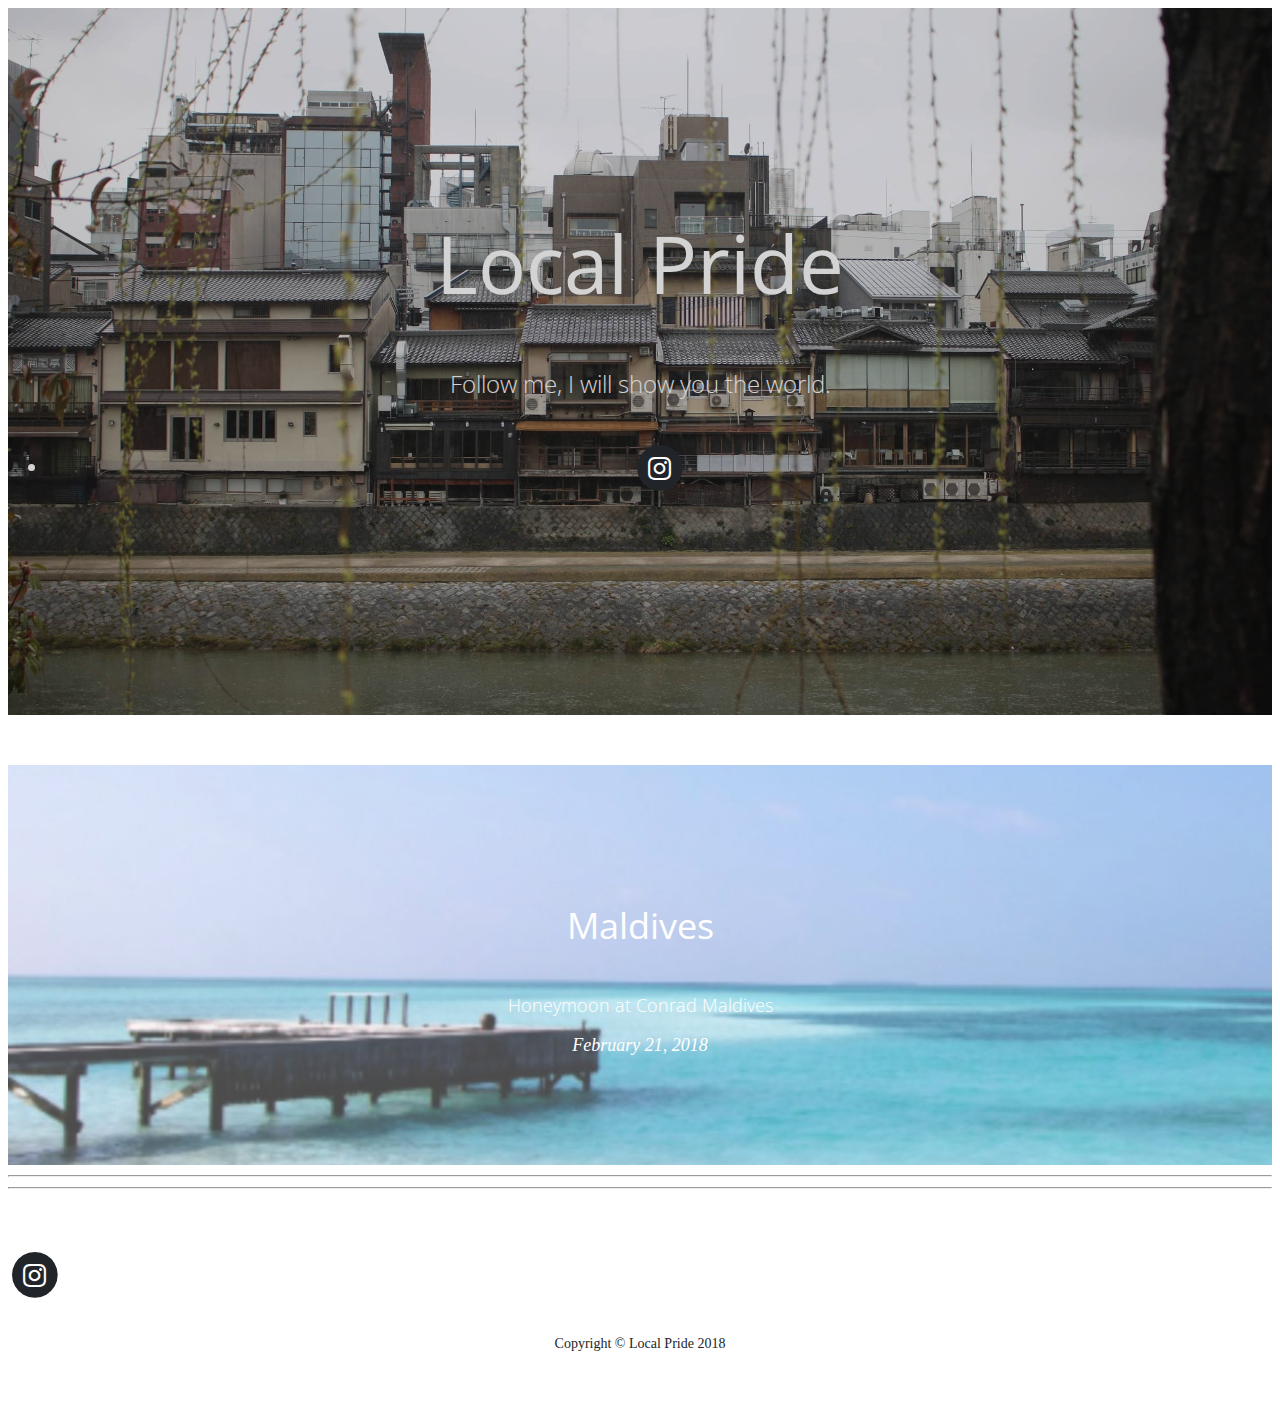
<file: index.html>
<!DOCTYPE html>
<html lang=en>
<head>
<meta charset=utf-8>
<meta name=viewport content="width=device-width, initial-scale=1, shrink-to-fit=no">
<meta name=description content>
<meta name=author content="Teng Heong Ng">
<title>Local Pride</title>
<link rel=stylesheet href=https://stackpath.bootstrapcdn.com/bootstrap/4.1.1/css/bootstrap.min.css integrity=sha384-WskhaSGFgHYWDcbwN70/dfYBj47jz9qbsMId/iRN3ewGhXQFZCSftd1LZCfmhktB crossorigin=anonymous>
<link href=vendor/font-awesome/css/font-awesome.min.css rel=stylesheet type=text/css>
<link href='https://fonts.googleapis.com/css?family=Lora:400,700,400italic,700italic' rel=stylesheet type=text/css>
<link href='https://fonts.googleapis.com/css?family=Open+Sans:300italic,400italic,600italic,700italic,800italic,400,300,600,700,800' rel=stylesheet type=text/css>
<link href=css/clean-blog.min.css rel=stylesheet>
<link href=css/styles.min.css rel=stylesheet>
</head>
<body>
<nav class="navbar navbar-expand-lg navbar-light fixed-top" id=mainNav>
<div class=container>
<a class=navbar-brand href=index.html>Local Pride</a>
<button class="navbar-toggler navbar-toggler-right" type=button data-toggle=collapse data-target=#navbarResponsive aria-controls=navbarResponsive aria-expanded=false aria-label="Toggle navigation">
Menu
<i class="fa fa-bars"></i>
</button>
<div class="collapse navbar-collapse" id=navbarResponsive>
<ul class="navbar-nav ml-auto">
<li class=nav-item>
<a class=nav-link href=index.html>Home</a>
</li>
<li class=nav-item>
<a class=nav-link href=about.html>About</a>
</li>
</ul>
</div>
</div>
</nav>
<header class=masthead style="background-image:url('img/home-bg.jpg')">
<div class=overlay></div>
<div class=container>
<div class=row>
<div class="col-lg-8 col-md-10 mx-auto">
<div class=site-heading>
<h1>Local Pride</h1>
<span class=subheading>Follow me, I will show you the world.</span>
<br />
<ul class="list-inline text-center">
<li class=list-inline-item>
<a href=https://www.instagram.com/tengheong.ng/# target=_blank>
<span class="fa-stack fa-lg">
<i class="fa fa-circle fa-stack-2x"></i>
<i class="fa fa-instagram fa-stack-1x fa-inverse"></i>
</span>
</a>
</li>
</ul>
</div>
</div>
</div>
</div>
</header>
<div class=container>
<div class=row>
<a class="col-lg-4 col-sm post-preview" href=maldives.html>
<div class=background style="background-image:url('img/resized/home/maldives.jpg')">
<h2 class=post-title>
Maldives
</h2>
<h3 class=post-subtitle>
Honeymoon at Conrad Maldives
</h3>
<p class=post-meta>February 21, 2018</p>
</div>
</a>
<hr>
</div>
</div>
<hr>
<footer>
<div class=container>
<div class=row>
<div class="col-lg-8 col-md-10 mx-auto">
<ul class="list-inline text-center">
<li class=list-inline-item>
<a href=https://www.instagram.com/tengheong.ng/# target=_blank>
<span class="fa-stack fa-lg">
<i class="fa fa-circle fa-stack-2x"></i>
<i class="fa fa-instagram fa-stack-1x fa-inverse"></i>
</span>
</a>
</li>
</ul>
<p class="copyright text-muted">Copyright &copy; Local Pride 2018</p>
</div>
</div>
</div>
</footer>
<script src=https://code.jquery.com/jquery-3.3.1.min.js integrity="sha256-FgpCb/KJQlLNfOu91ta32o/NMZxltwRo8QtmkMRdAu8=" crossorigin=anonymous></script>
<script src=https://cdnjs.cloudflare.com/ajax/libs/popper.js/1.14.3/umd/popper.min.js integrity=sha384-ZMP7rVo3mIykV+2+9J3UJ46jBk0WLaUAdn689aCwoqbBJiSnjAK/l8WvCWPIPm49 crossorigin=anonymous></script>
<script src=https://stackpath.bootstrapcdn.com/bootstrap/4.1.1/js/bootstrap.min.js integrity=sha384-smHYKdLADwkXOn1EmN1qk/HfnUcbVRZyYmZ4qpPea6sjB/pTJ0euyQp0Mk8ck+5T crossorigin=anonymous></script>
<script src=js/clean-blog.min.js></script>
</body>
</html>
</file>
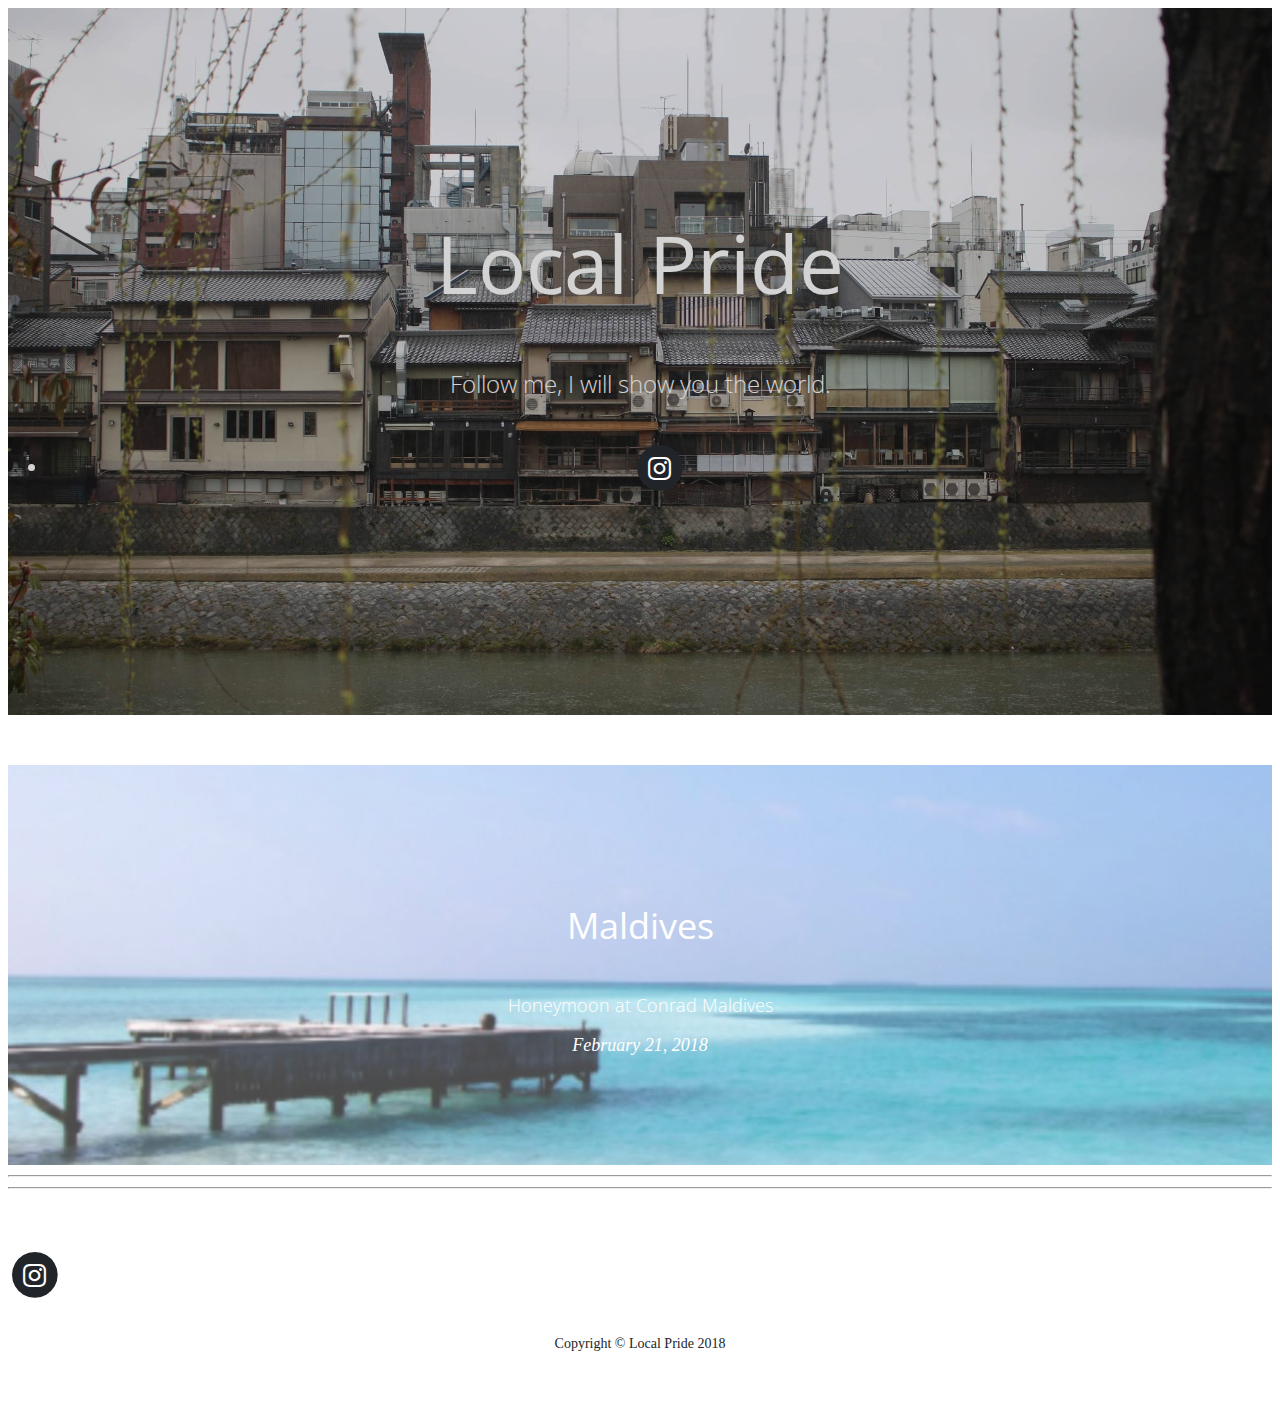
<file: public/index.html>
<!DOCTYPE html><html lang=en><head><meta charset=utf-8><meta name=viewport content="width=device-width, initial-scale=1, shrink-to-fit=no"><meta name=description content><meta name=author content="Teng Heong Ng"><title>Local Pride</title><link rel=stylesheet href=https://stackpath.bootstrapcdn.com/bootstrap/4.1.1/css/bootstrap.min.css integrity=sha384-WskhaSGFgHYWDcbwN70/dfYBj47jz9qbsMId/iRN3ewGhXQFZCSftd1LZCfmhktB crossorigin=anonymous><link href=vendor/font-awesome/css/font-awesome.min.css rel=stylesheet type=text/css><link href='https://fonts.googleapis.com/css?family=Lora:400,700,400italic,700italic' rel=stylesheet type=text/css><link href='https://fonts.googleapis.com/css?family=Open+Sans:300italic,400italic,600italic,700italic,800italic,400,300,600,700,800' rel=stylesheet type=text/css><link href=css/clean-blog.min.css rel=stylesheet><link href=css/styles.min.css rel=stylesheet></head><body><nav class="navbar navbar-expand-lg navbar-light fixed-top" id=mainNav><div class=container><a class=navbar-brand href=index.html>Local Pride</a><button class="navbar-toggler navbar-toggler-right" type=button data-toggle=collapse data-target=#navbarResponsive aria-controls=navbarResponsive aria-expanded=false aria-label="Toggle navigation">Menu<i class="fa fa-bars"></i></button><div class="collapse navbar-collapse" id=navbarResponsive><ul class="navbar-nav ml-auto"><li class=nav-item><a class=nav-link href=index.html>Home</a></li><li class=nav-item><a class=nav-link href=about.html>About</a></li></ul></div></div></nav><header class=masthead style="background-image:url('img/home-bg.jpg')"><div class=overlay></div><div class=container><div class=row><div class="col-lg-8 col-md-10 mx-auto"><div class=site-heading><h1>Local Pride</h1><span class=subheading>Follow me, I will show you the world.</span><br /><ul class="list-inline text-center"><li class=list-inline-item><a href=https://www.instagram.com/tengheong.ng/# target=_blank><span class="fa-stack fa-lg"><i class="fa fa-circle fa-stack-2x"></i><i class="fa fa-instagram fa-stack-1x fa-inverse"></i></span></a></li></ul></div></div></div></div></header><div class=container><div class=row><a class="col-lg-4 col-sm post-preview" href=maldives.html><div class=background style="background-image:url('img/resized/home/maldives.jpg')"><h2 class=post-title>Maldives</h2><h3 class=post-subtitle>Honeymoon at Conrad Maldives</h3><p class=post-meta>February 21, 2018</p></div></a><hr></div></div><hr><footer><div class=container><div class=row><div class="col-lg-8 col-md-10 mx-auto"><ul class="list-inline text-center"><li class=list-inline-item><a href=https://www.instagram.com/tengheong.ng/# target=_blank><span class="fa-stack fa-lg"><i class="fa fa-circle fa-stack-2x"></i><i class="fa fa-instagram fa-stack-1x fa-inverse"></i></span></a></li></ul><p class="copyright text-muted">Copyright &copy; Local Pride 2018</p></div></div></div></footer><script src=https://code.jquery.com/jquery-3.3.1.min.js integrity="sha256-FgpCb/KJQlLNfOu91ta32o/NMZxltwRo8QtmkMRdAu8=" crossorigin=anonymous></script><script src=https://cdnjs.cloudflare.com/ajax/libs/popper.js/1.14.3/umd/popper.min.js integrity=sha384-ZMP7rVo3mIykV+2+9J3UJ46jBk0WLaUAdn689aCwoqbBJiSnjAK/l8WvCWPIPm49 crossorigin=anonymous></script><script src=https://stackpath.bootstrapcdn.com/bootstrap/4.1.1/js/bootstrap.min.js integrity=sha384-smHYKdLADwkXOn1EmN1qk/HfnUcbVRZyYmZ4qpPea6sjB/pTJ0euyQp0Mk8ck+5T crossorigin=anonymous></script><script src=js/clean-blog.min.js></script></body></html>
</file>
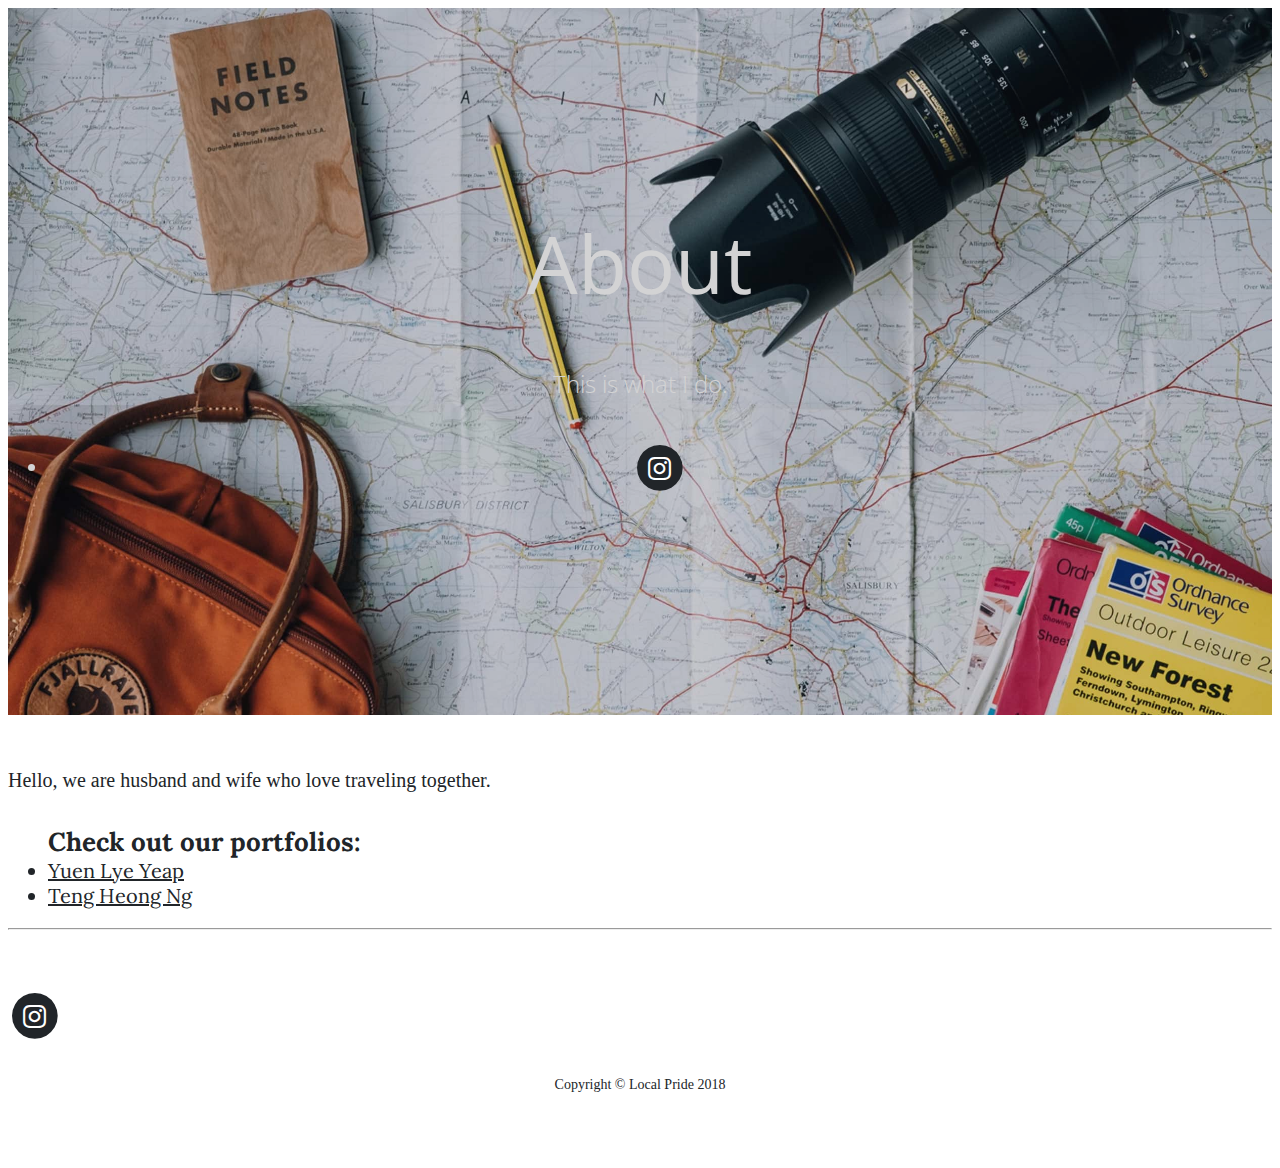
<file: about.html>
<!DOCTYPE html>
<html lang="en">

<head>

  <meta charset="utf-8">
  <meta name="viewport" content="width=device-width, initial-scale=1, shrink-to-fit=no">
  <meta name="description" content="">
  <meta name="author" content="Teng Heong Ng">

  <title>Local Pride</title>

  <!-- Bootstrap core CSS -->
  <link rel="stylesheet" href="https://stackpath.bootstrapcdn.com/bootstrap/4.1.1/css/bootstrap.min.css" integrity="sha384-WskhaSGFgHYWDcbwN70/dfYBj47jz9qbsMId/iRN3ewGhXQFZCSftd1LZCfmhktB" crossorigin="anonymous">

  <!-- Custom fonts for this template -->
  <link href="vendor/font-awesome/css/font-awesome.min.css" rel="stylesheet" type="text/css">
  <link href='https://fonts.googleapis.com/css?family=Lora:400,700,400italic,700italic' rel='stylesheet' type='text/css'>
  <link href='https://fonts.googleapis.com/css?family=Open+Sans:300italic,400italic,600italic,700italic,800italic,400,300,600,700,800' rel='stylesheet' type='text/css'>

  <!-- Custom styles for this template -->
  <link href="css/clean-blog.min.css" rel="stylesheet">
  <link href="css/styles.min.css" rel="stylesheet">
</head>

<body>

  <!-- Navigation -->
  <nav class="navbar navbar-expand-lg navbar-light fixed-top" id="mainNav">
    <div class="container">
      <a class="navbar-brand" href="index.html">Local Pride</a>
      <button class="navbar-toggler navbar-toggler-right" type="button" data-toggle="collapse" data-target="#navbarResponsive" aria-controls="navbarResponsive" aria-expanded="false" aria-label="Toggle navigation">
        Menu
        <i class="fa fa-bars"></i>
      </button>
      <div class="collapse navbar-collapse" id="navbarResponsive">
        <ul class="navbar-nav ml-auto">
          <li class="nav-item">
            <a class="nav-link" href="index.html">Home</a>
          </li>
          <li class="nav-item">
            <a class="nav-link" href="about.html">About</a>
          </li>
        </ul>
      </div>
    </div>
  </nav>

  <!-- Page Header -->
  <header class="masthead" style="background-image: url('img/about-bg.jpg')">
    <div class="overlay"></div>
    <div class="container">
      <div class="row">
        <div class="col-lg-8 col-md-10 mx-auto">
          <div class="page-heading">
            <h1>About</h1>
            <span class="subheading">This is what I do.</span>
            </br>
            <ul class="list-inline text-center">
              <li class="list-inline-item">
                <a href="https://www.instagram.com/tengheong.ng/#" target="_blank">
                  <span class="fa-stack fa-lg">
                    <i class="fa fa-circle fa-stack-2x"></i>
                    <i class="fa fa-instagram fa-stack-1x fa-inverse"></i>
                  </span>
                </a>
              </li>
            </ul>
          </div>
        </div>
      </div>
    </div>
  </header>

  <!-- Main Content -->
  <div class="container">
    <div class="row">
      <div class="col-lg-8 col-md-10 mx-auto">
        <p> Hello, we are husband and wife who love traveling together.</p>
        <ul class="navbar-nav" aria-label="Check out our portfolios:">
          <li><a href="https://yuenlye.github.io/" target="_blank">Yuen Lye Yeap</a></li>
          <li><a href="https://tengheong.github.io/" target="_blank">Teng Heong Ng</a></li>
        </ul>
      </div>
    </div>
  </div>

  <hr>

  <!-- Footer -->
  <footer>
    <div class="container">
      <div class="row">
        <div class="col-lg-8 col-md-10 mx-auto">
          <ul class="list-inline text-center">
            <li class="list-inline-item">
              <a href="https://www.instagram.com/tengheong.ng/#" target="_blank">
                <span class="fa-stack fa-lg">
                  <i class="fa fa-circle fa-stack-2x"></i>
                  <i class="fa fa-instagram fa-stack-1x fa-inverse"></i>
                </span>
              </a>
            </li>
          </ul>
          <p class="copyright text-muted">Copyright &copy; Local Pride 2018</p>
        </div>
      </div>
    </div>
  </footer>

  <!-- Bootstrap core JavaScript -->
  <script src="https://code.jquery.com/jquery-3.3.1.min.js" integrity="sha256-FgpCb/KJQlLNfOu91ta32o/NMZxltwRo8QtmkMRdAu8=" crossorigin="anonymous"></script>
  <script src="https://cdnjs.cloudflare.com/ajax/libs/popper.js/1.14.3/umd/popper.min.js" integrity="sha384-ZMP7rVo3mIykV+2+9J3UJ46jBk0WLaUAdn689aCwoqbBJiSnjAK/l8WvCWPIPm49" crossorigin="anonymous"></script>
  <script src="https://stackpath.bootstrapcdn.com/bootstrap/4.1.1/js/bootstrap.min.js" integrity="sha384-smHYKdLADwkXOn1EmN1qk/HfnUcbVRZyYmZ4qpPea6sjB/pTJ0euyQp0Mk8ck+5T" crossorigin="anonymous"></script>

  <!-- Custom scripts for this template -->
  <script src="js/clean-blog.min.js"></script>
</body>

</html>
</file>
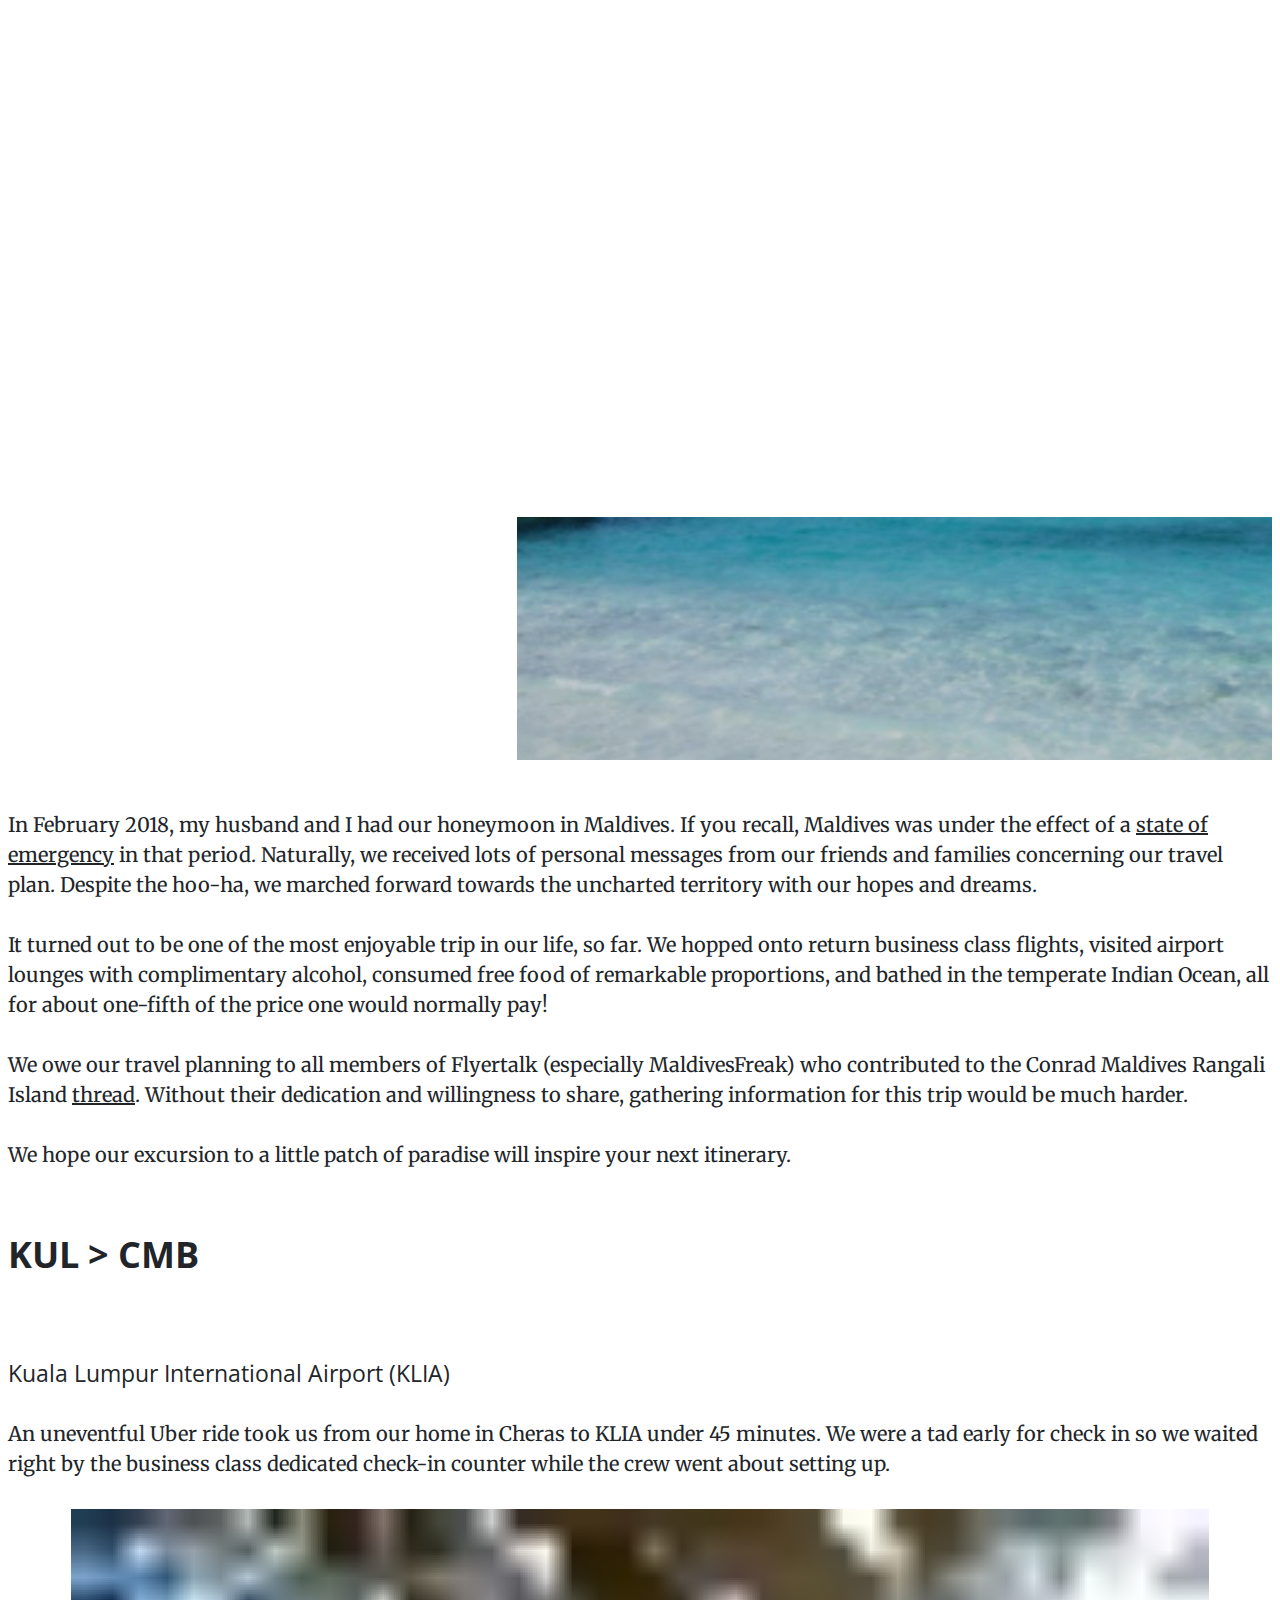
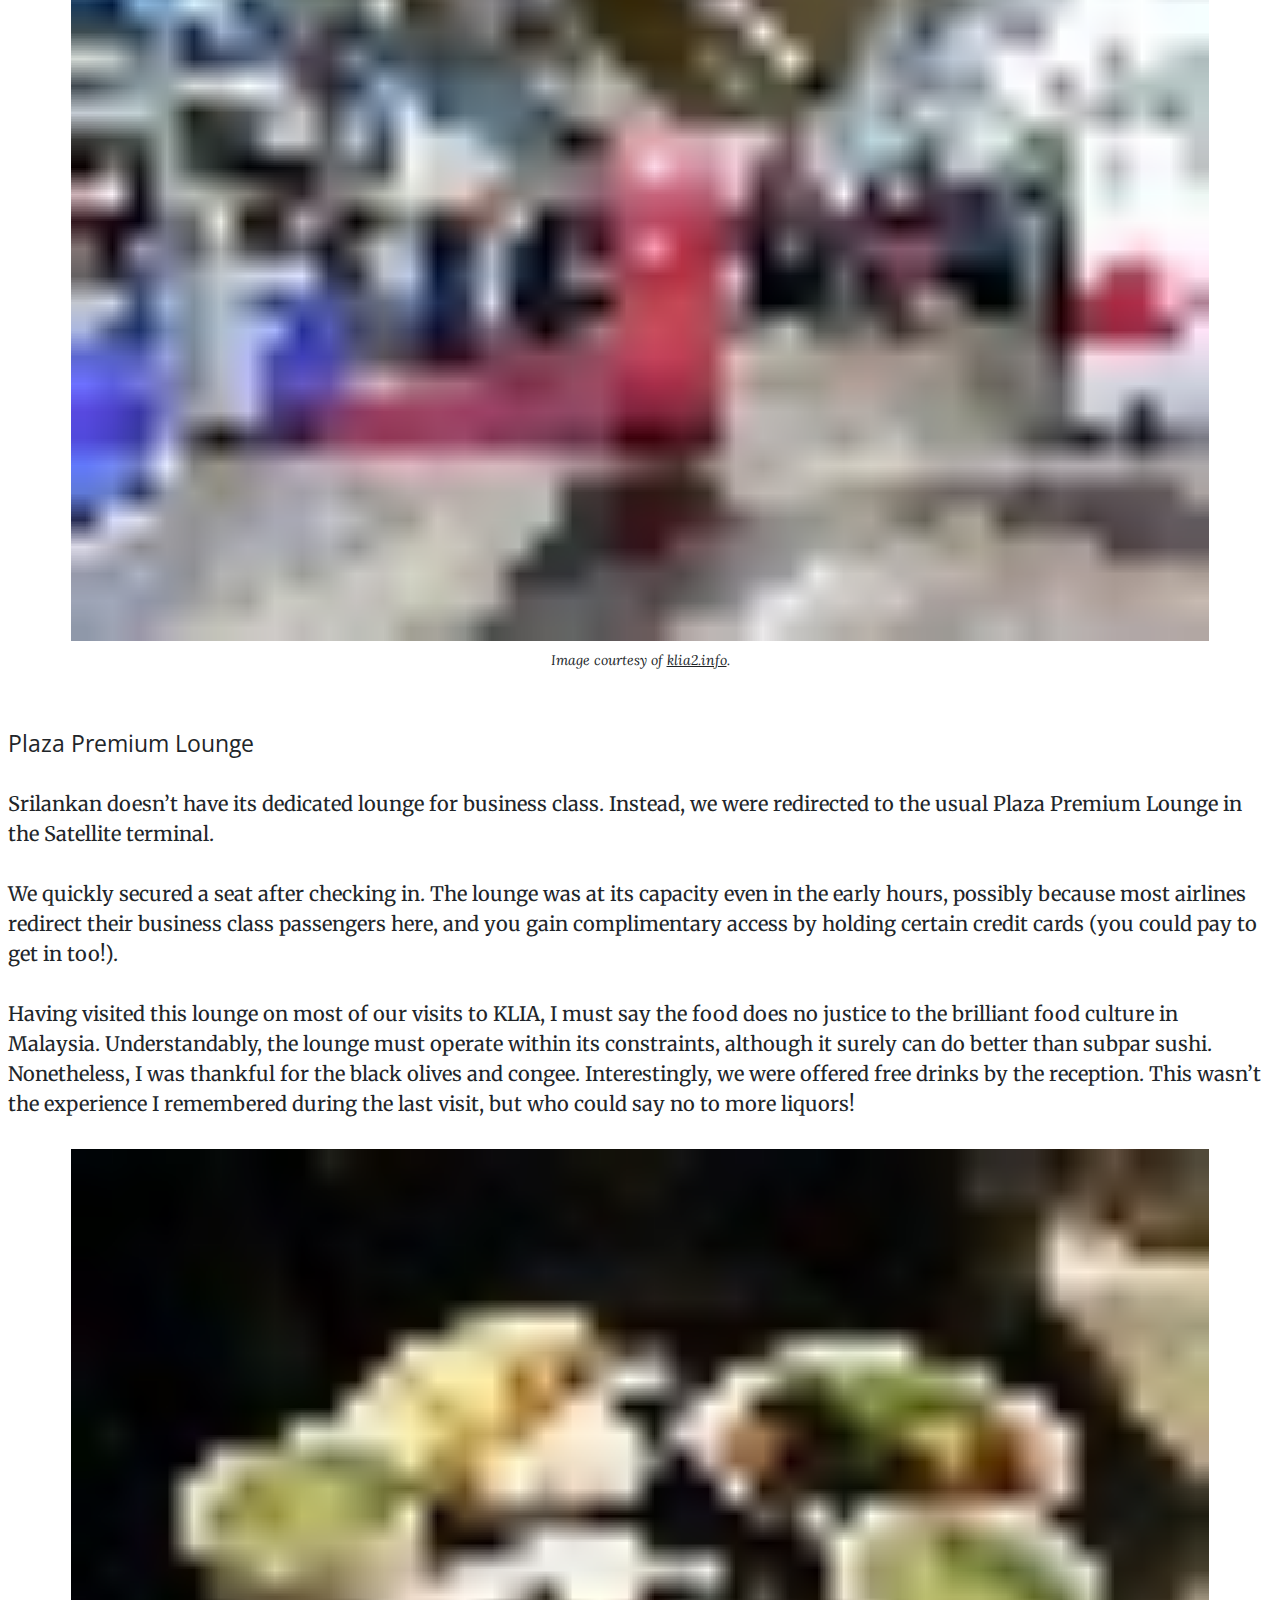
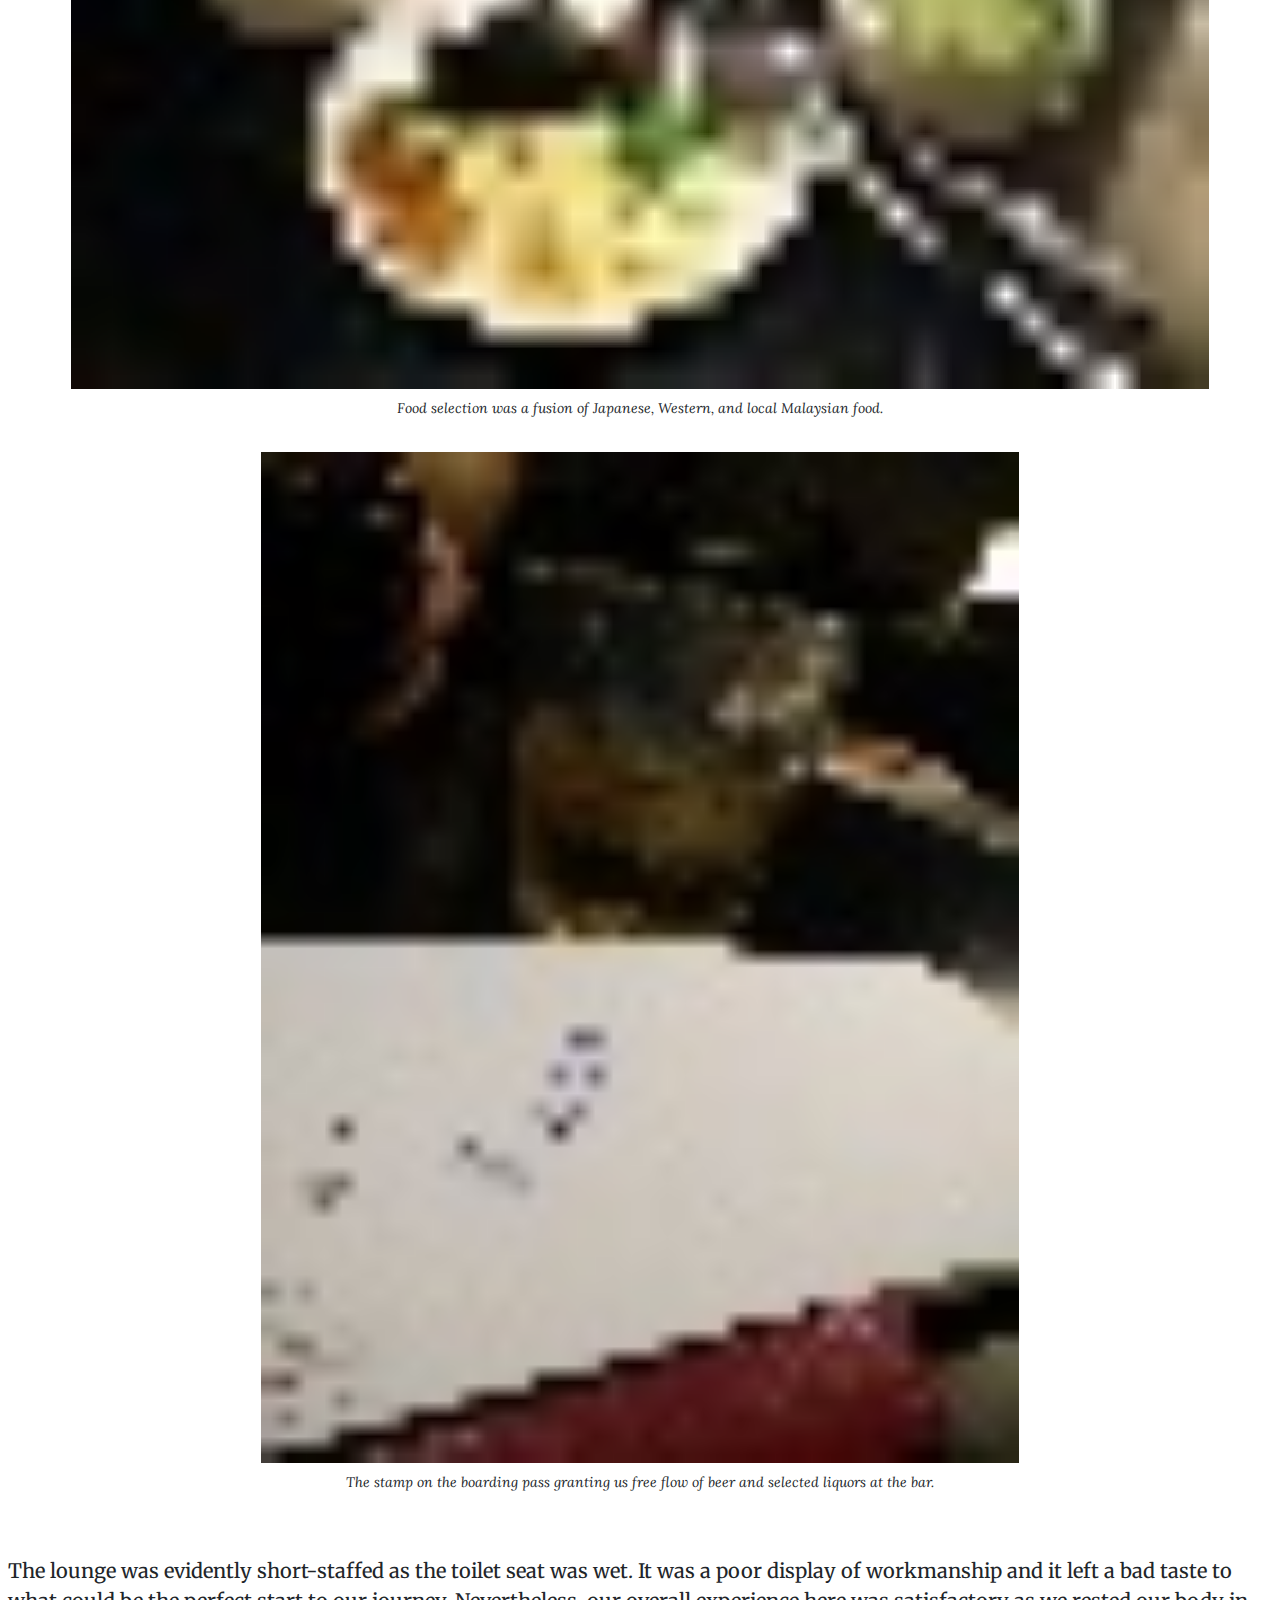
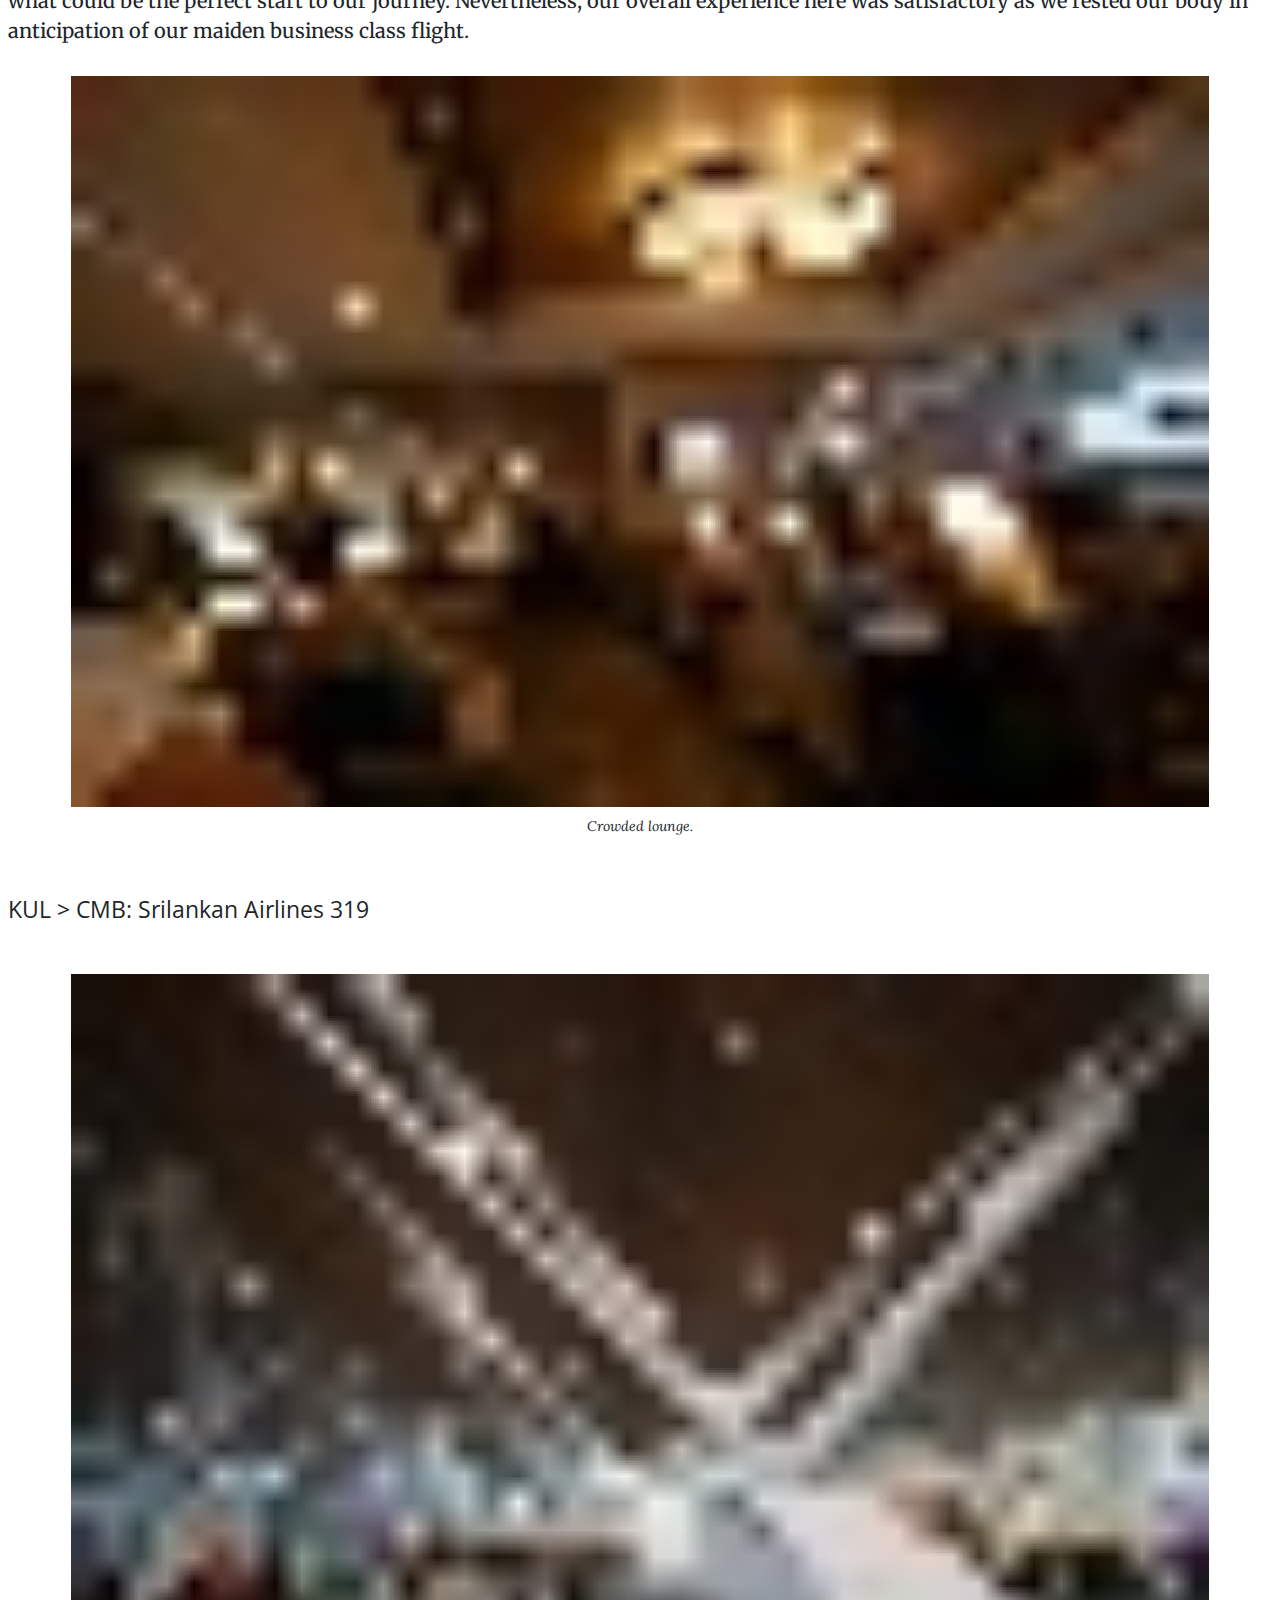
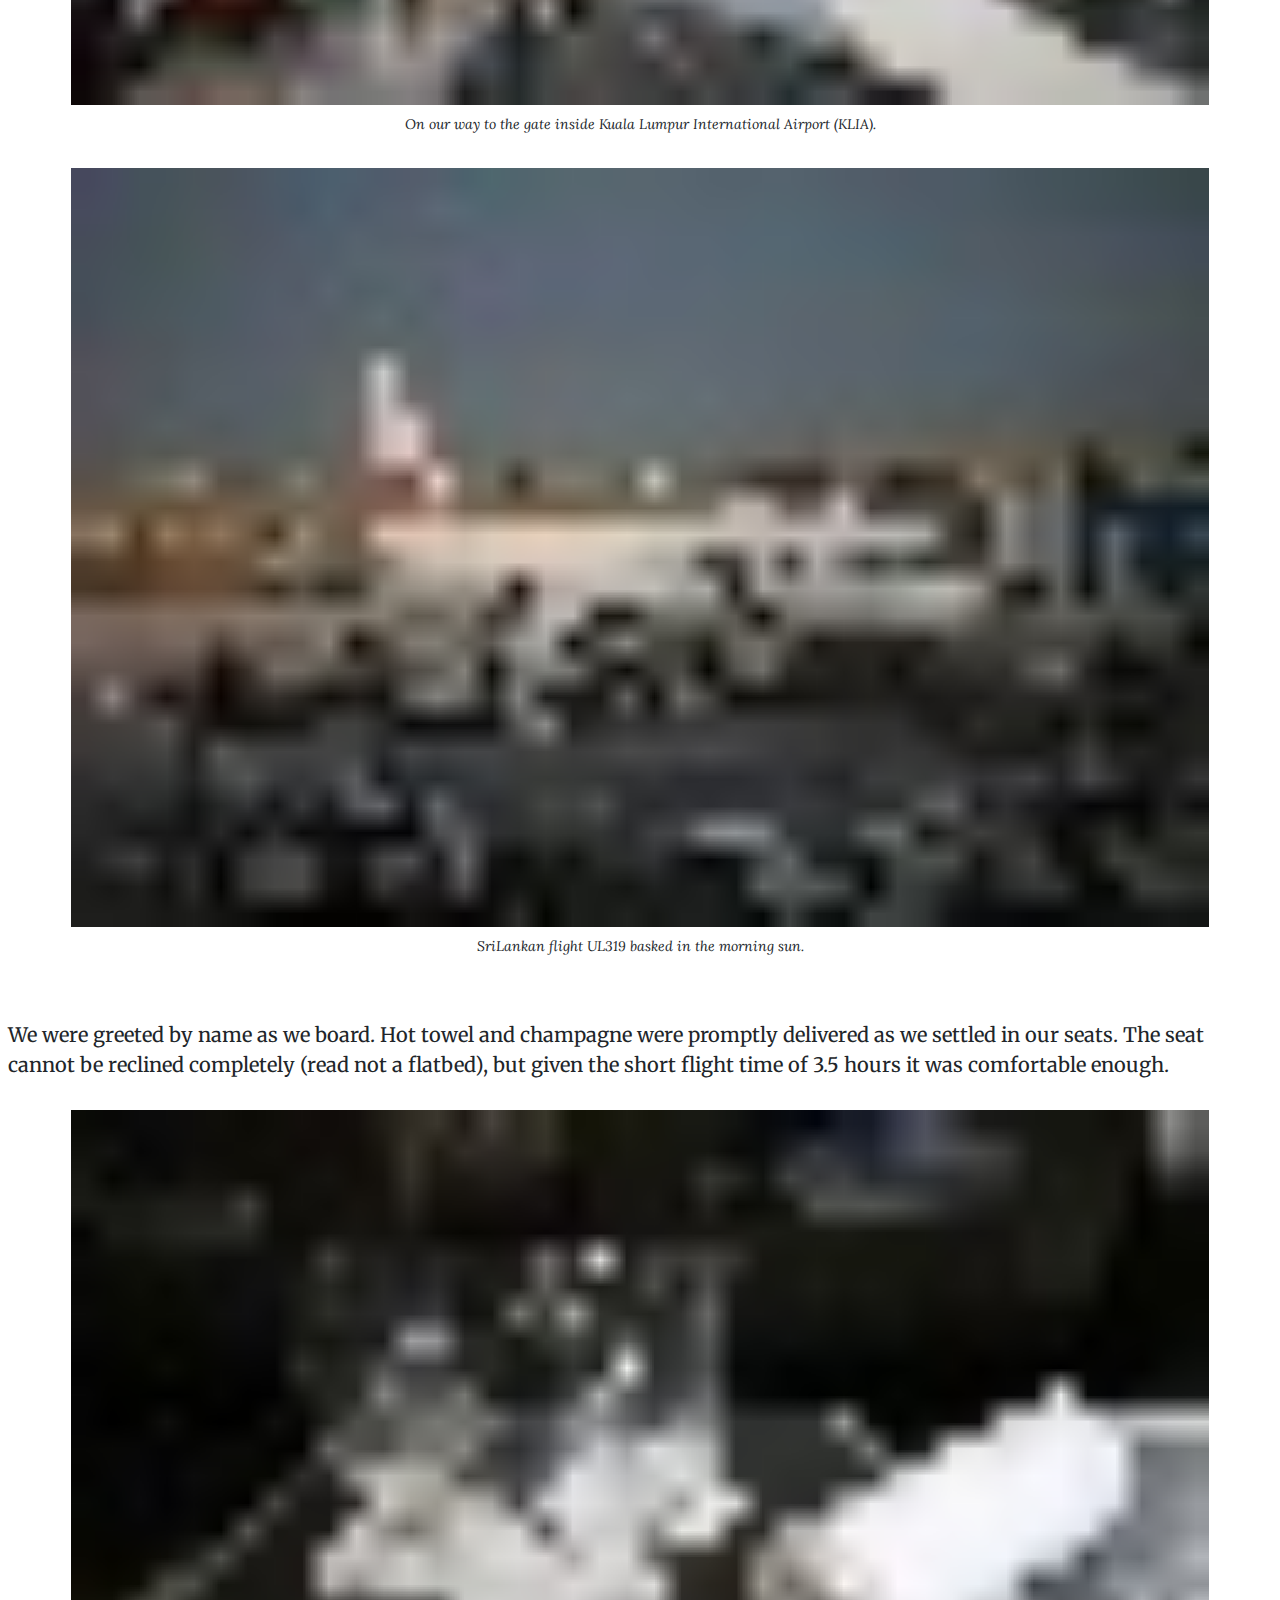
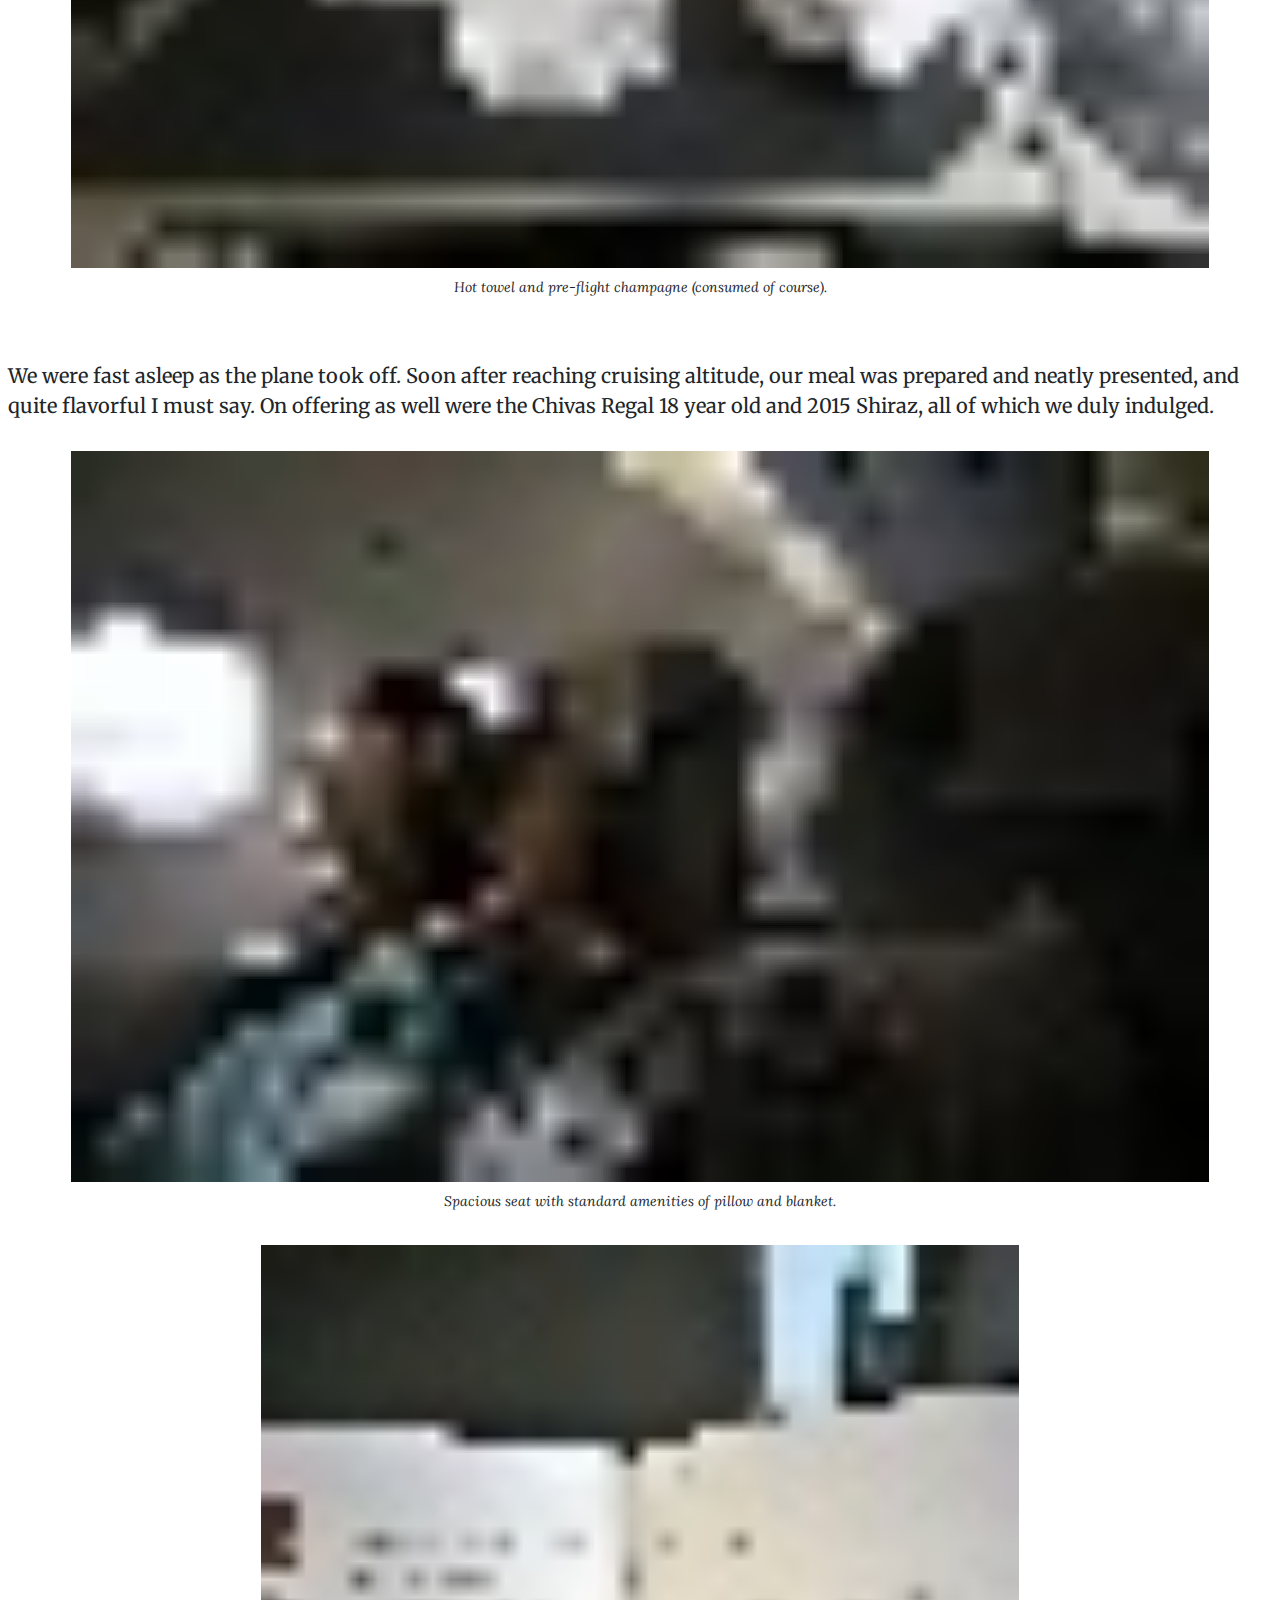
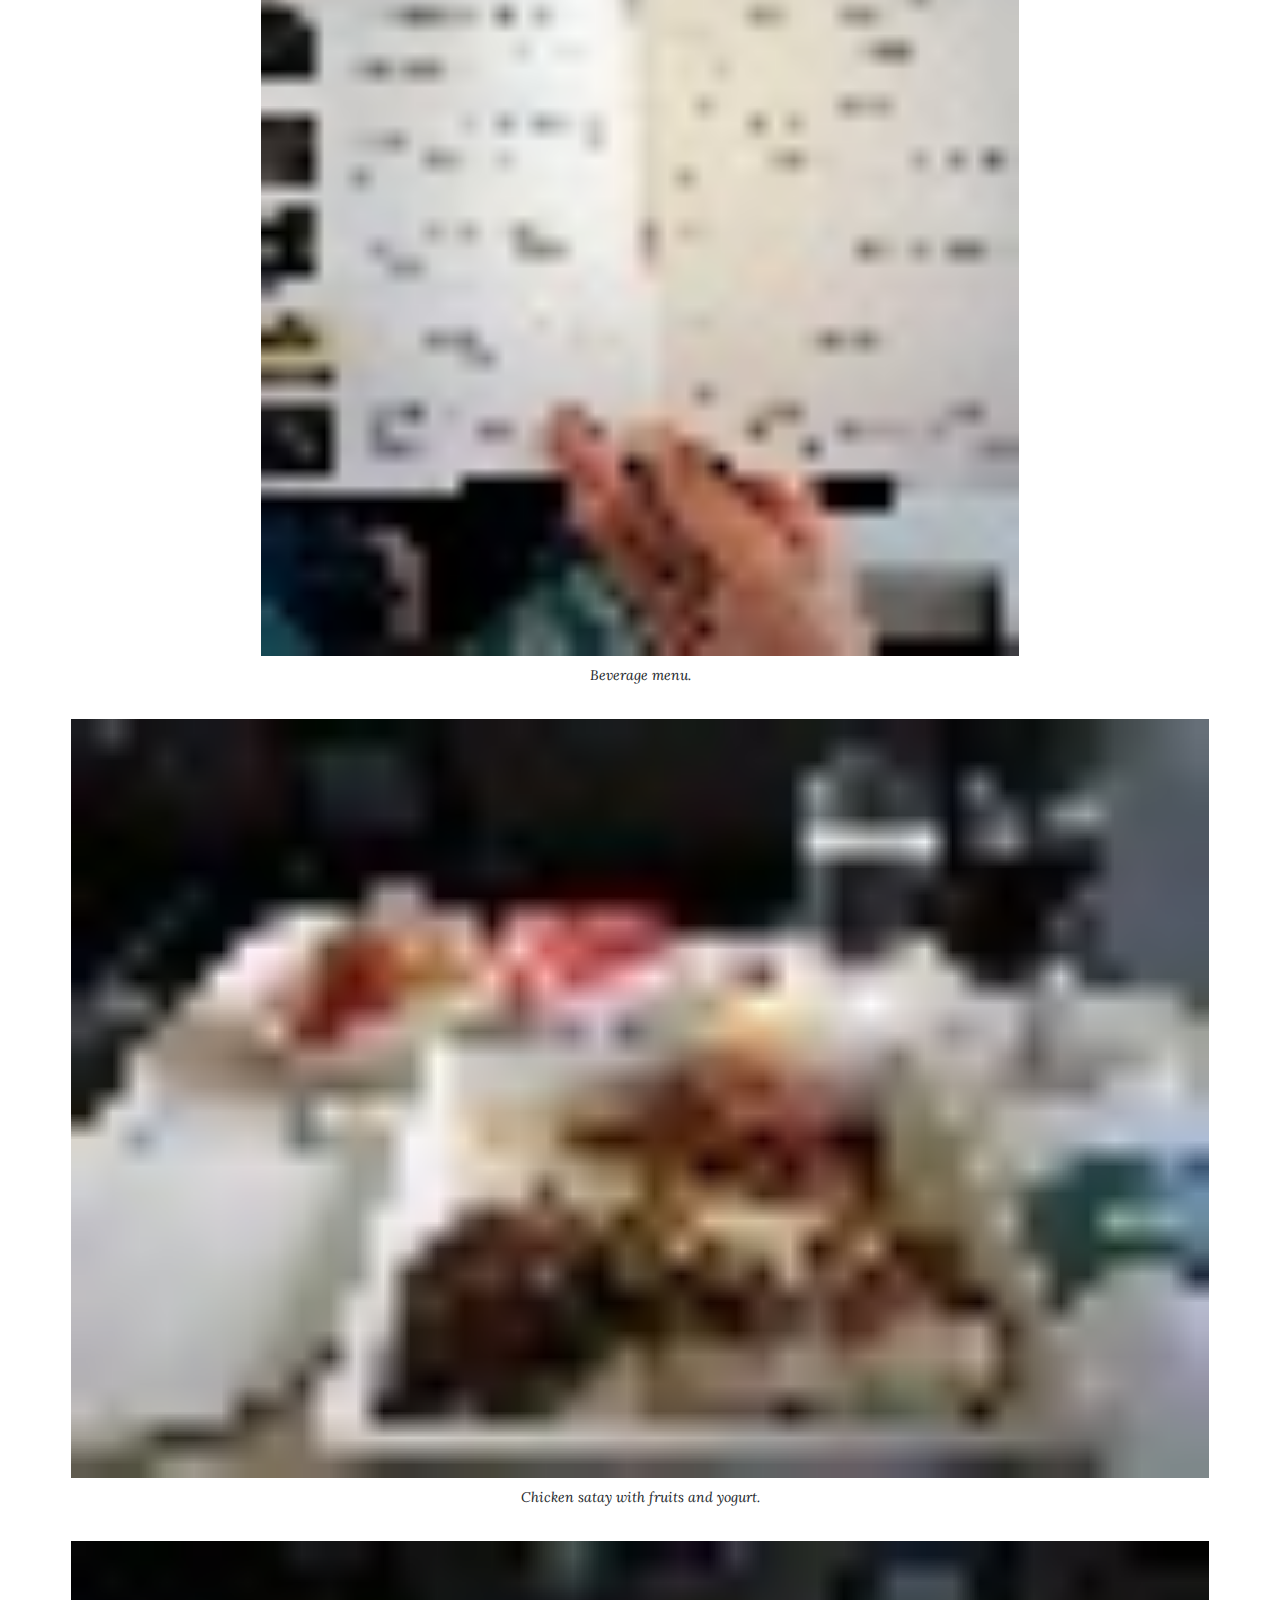
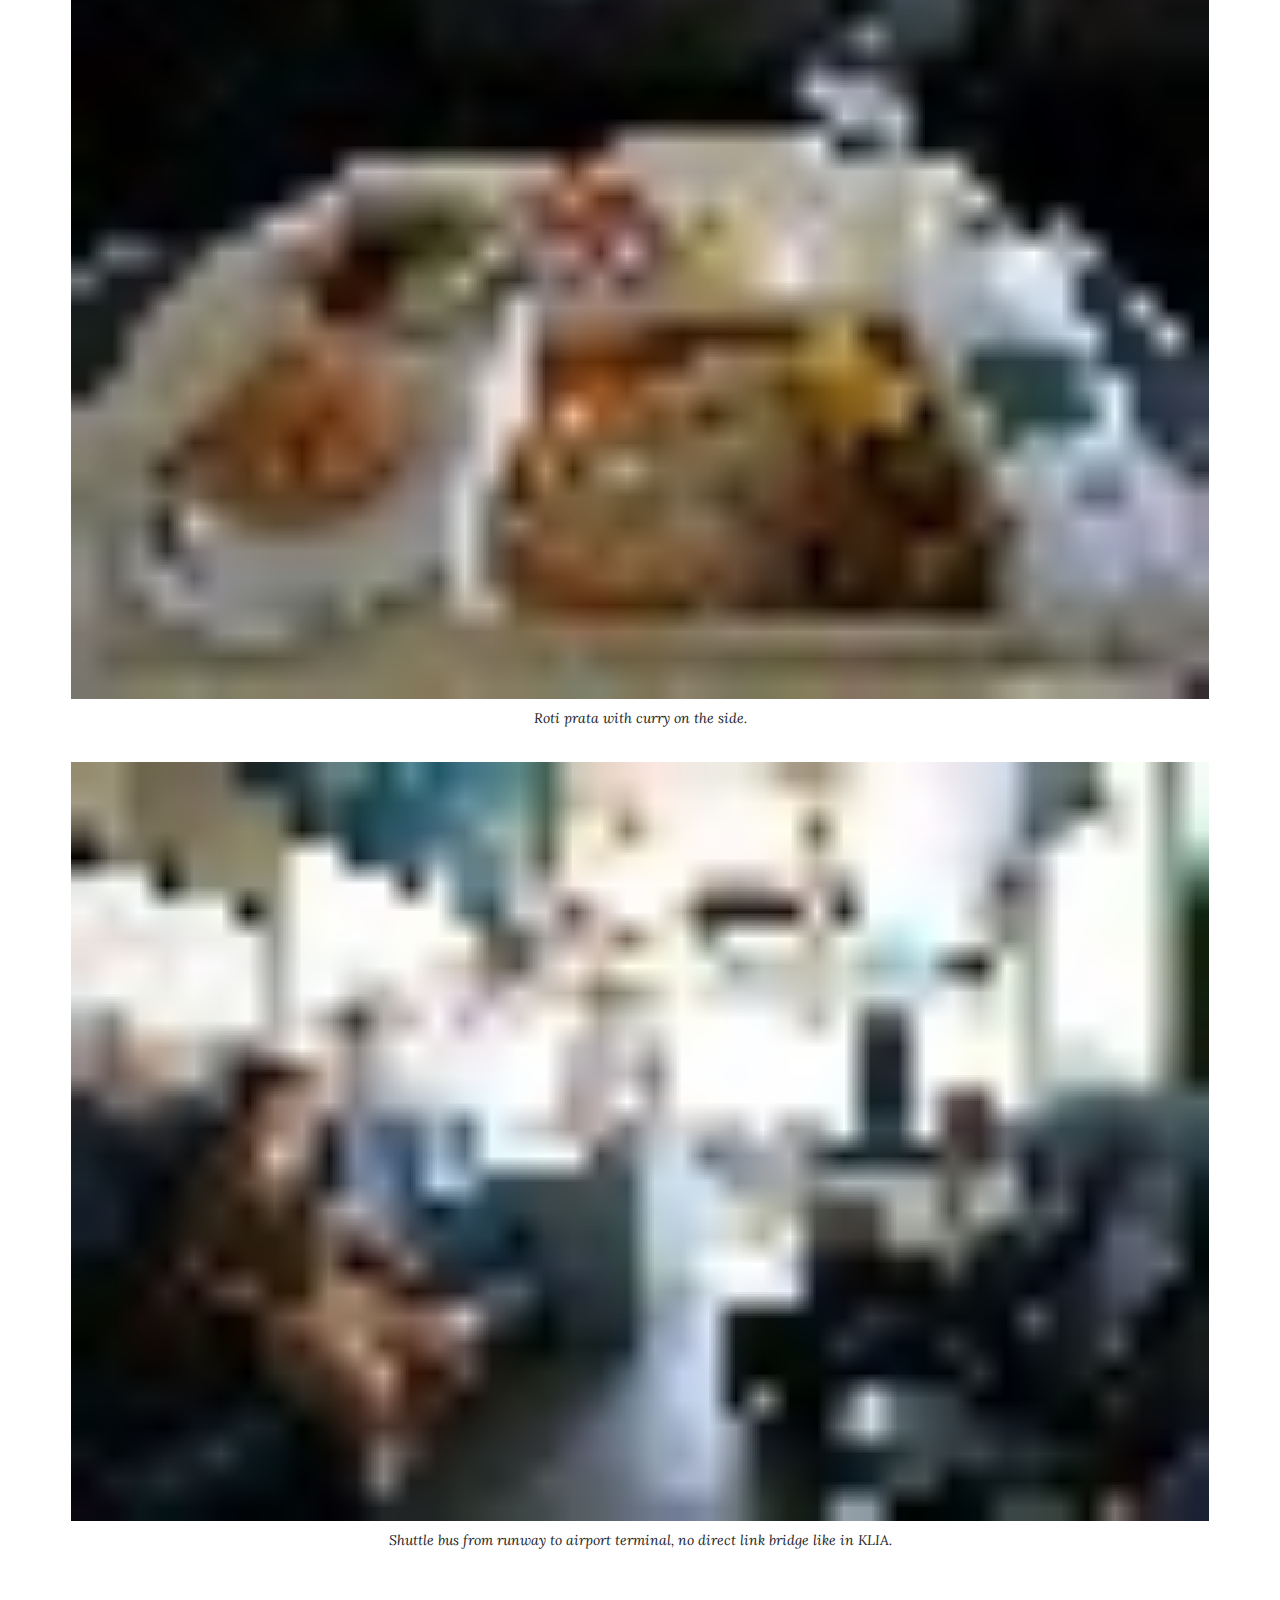
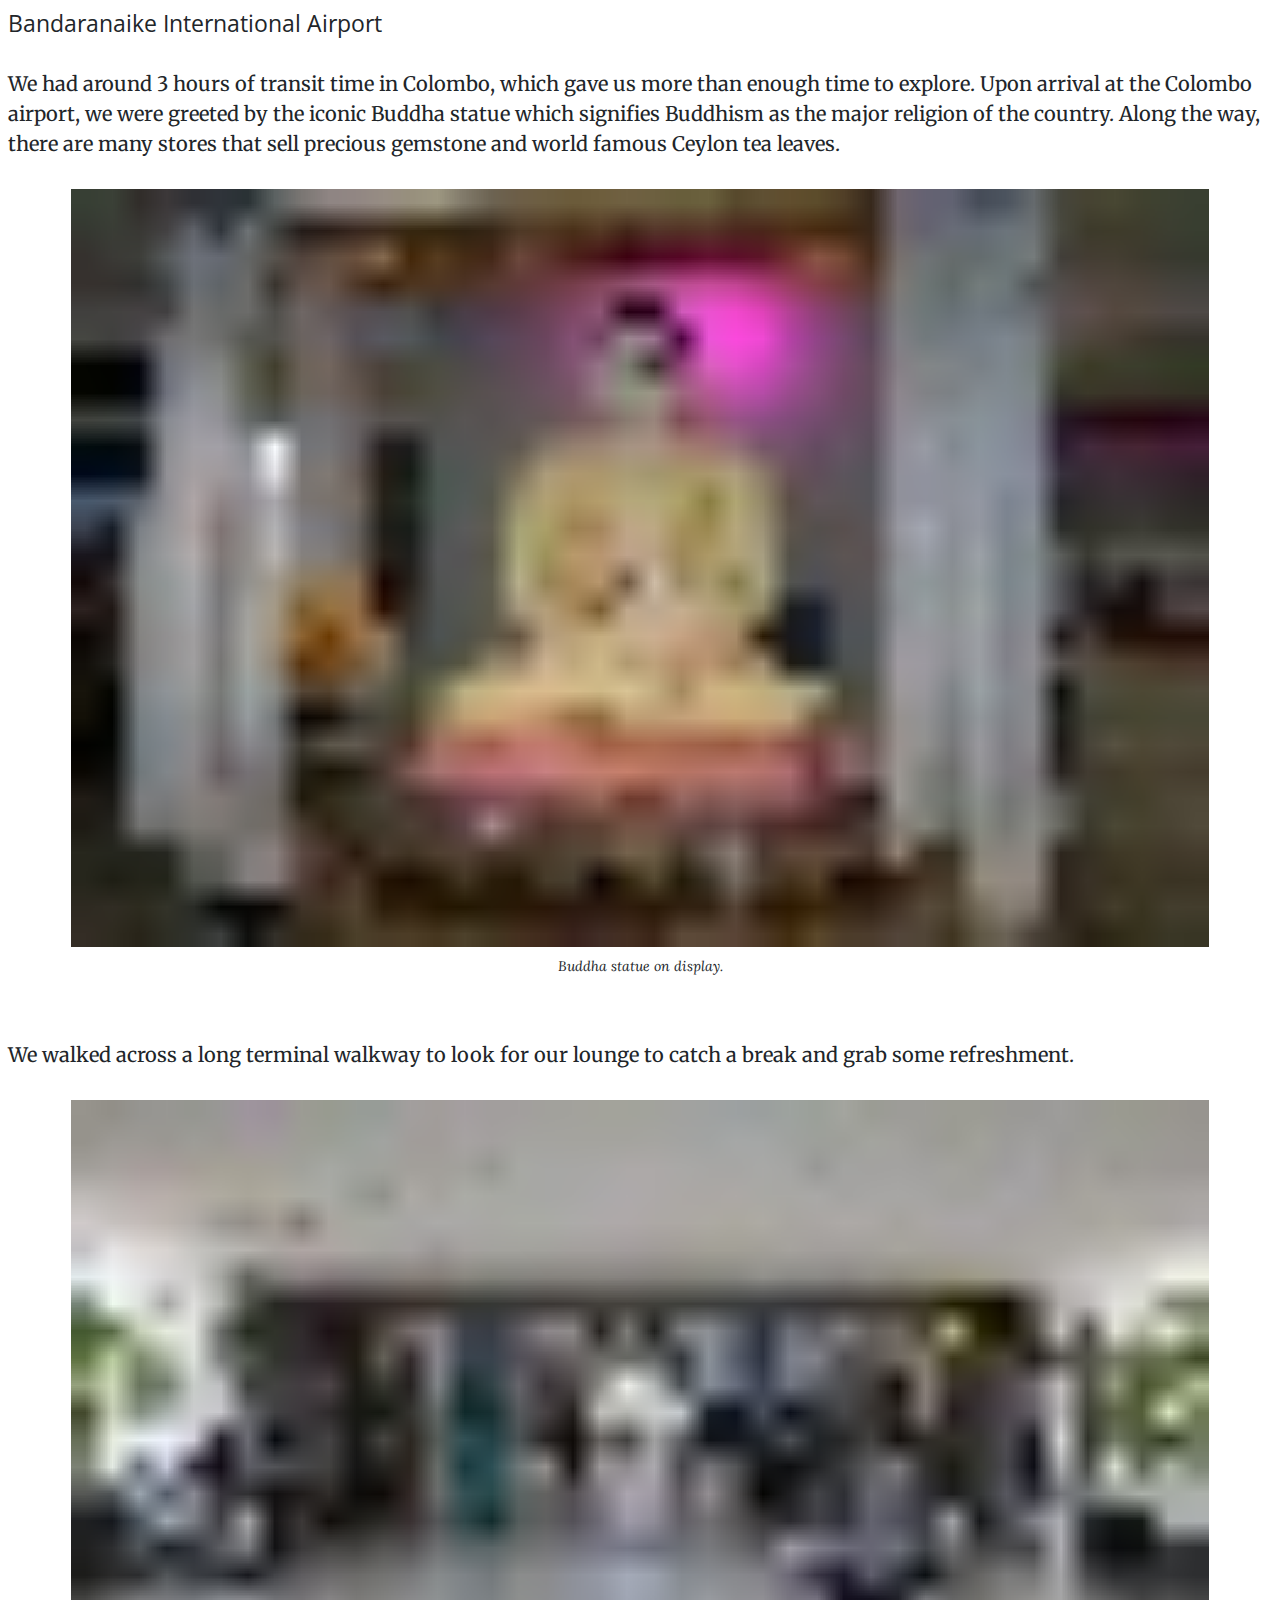
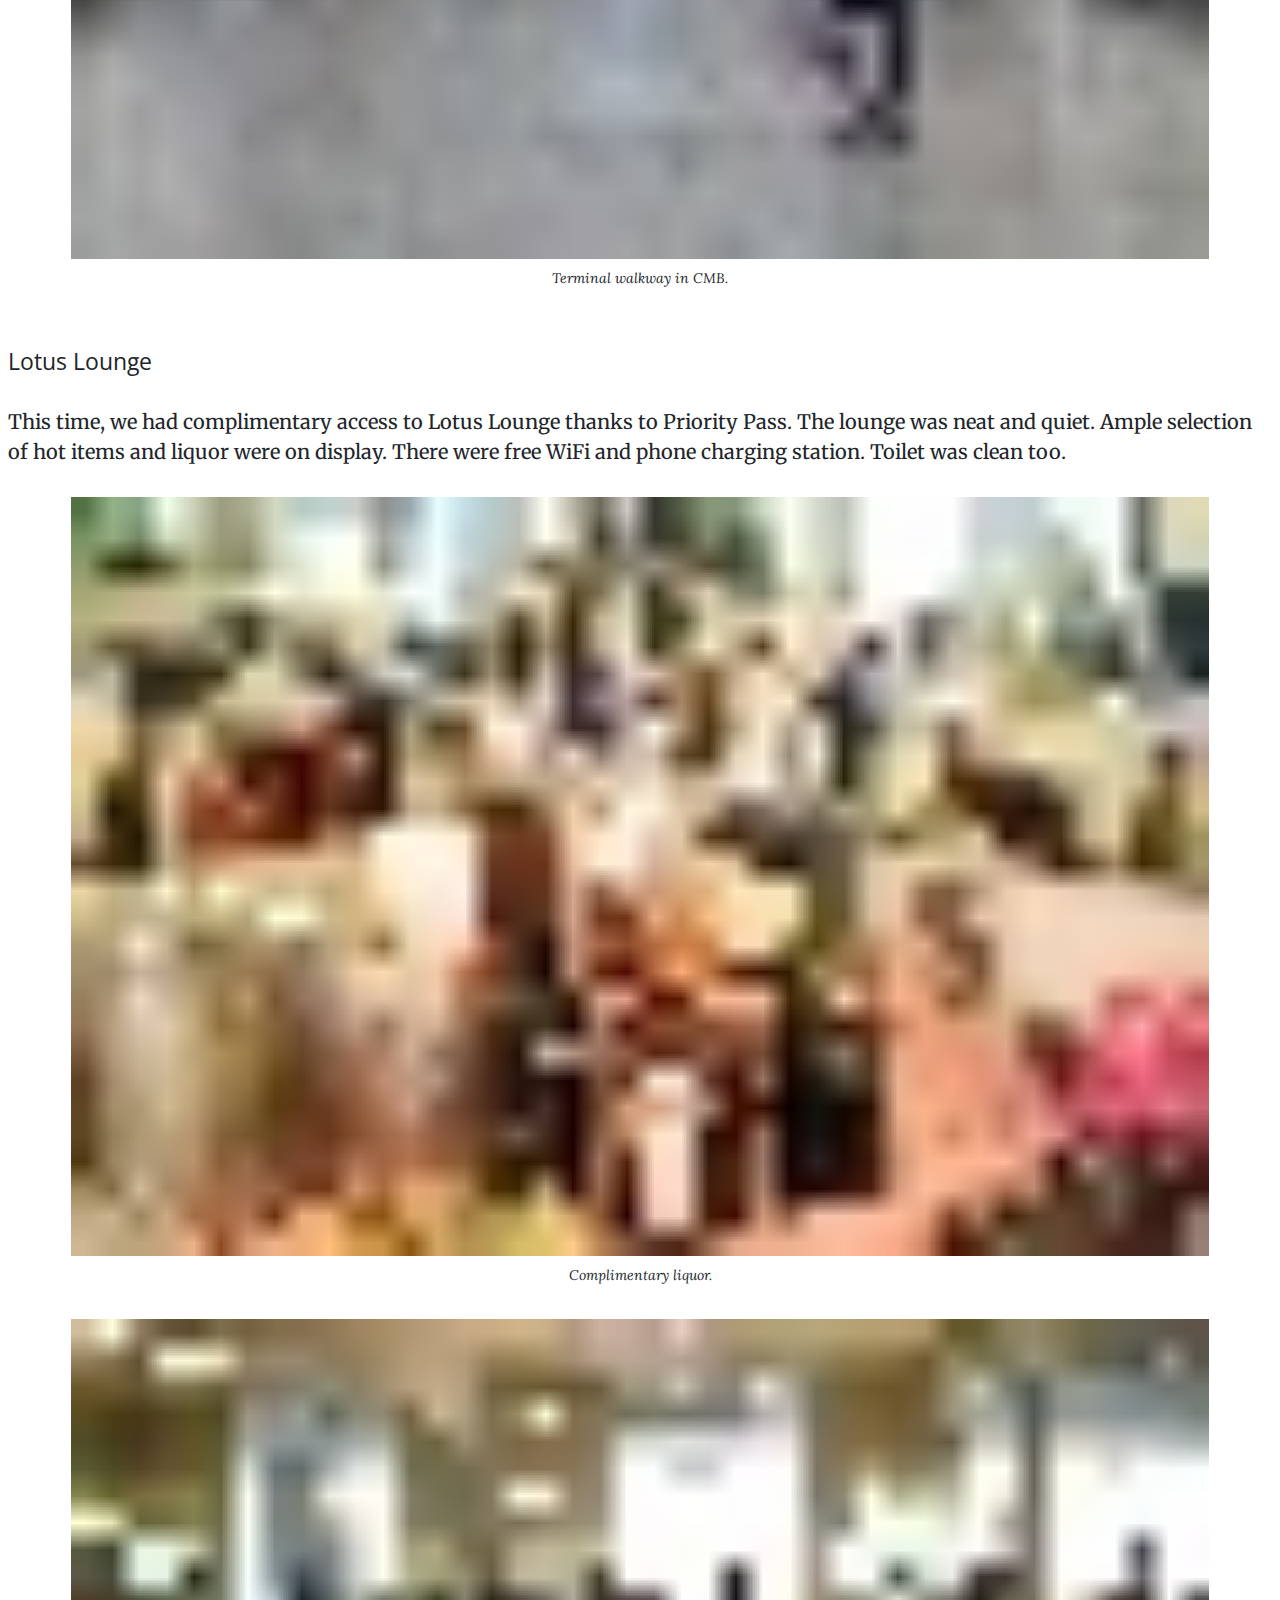
<file: maldives.html>
<!DOCTYPE html>
<html lang="en" class="no-js">

<head>

  <meta charset="utf-8">
  <meta name="viewport" content="width=device-width, initial-scale=1, shrink-to-fit=no">
  <meta name="description" content="Honeymoon at Conrad Maldives">
  <meta name="author" content="Teng Heong Ng">

  <title>Honeymoon at Conrad Maldives</title>

  <!-- Remove the no-js class on the <html> element if JavaScript is on -->
  <script>document.documentElement.classList.remove("no-js")</script>

  <!-- Lazy load images -->
  <script src="js/yall.min.js"></script>
  <script>document.addEventListener("DOMContentLoaded", yall);</script>

  <!-- Bootstrap core CSS -->
  <link rel="stylesheet" href="https://stackpath.bootstrapcdn.com/bootstrap/4.1.1/css/bootstrap.min.css" integrity="sha384-WskhaSGFgHYWDcbwN70/dfYBj47jz9qbsMId/iRN3ewGhXQFZCSftd1LZCfmhktB" crossorigin="anonymous">

  <!-- Custom fonts for this template -->
  <link href="vendor/font-awesome/css/font-awesome.min.css" rel="stylesheet" type="text/css">
  <link href='https://fonts.googleapis.com/css?family=Lora:400,700,400italic,700italic' rel='stylesheet' type='text/css'>
  <link href="https://fonts.googleapis.com/css?family=Merriweather" rel="stylesheet">
  <link href='https://fonts.googleapis.com/css?family=Open+Sans:300italic,400italic,600italic,700italic,800italic,400,300,600,700,800' rel='stylesheet' type='text/css'>

  <!-- OwlCarousel stylesheets -->
  <link rel="stylesheet" href="https://cdnjs.cloudflare.com/ajax/libs/OwlCarousel2/2.3.4/assets/owl.carousel.min.css" integrity="sha256-UhQQ4fxEeABh4JrcmAJ1+16id/1dnlOEVCFOxDef9Lw=" crossorigin="anonymous" />
  <link rel="stylesheet" href="https://cdnjs.cloudflare.com/ajax/libs/OwlCarousel2/2.3.4/assets/owl.theme.default.min.css" integrity="sha256-kksNxjDRxd/5+jGurZUJd1sdR2v+ClrCl3svESBaJqw=" crossorigin="anonymous" />

  <!-- Custom styles for this template -->
  <link href="css/clean-blog.min.css" rel="stylesheet">
  <link href="css/styles.min.css" rel="stylesheet">
</head>

<body>

  <!-- Navigation -->
  <nav class="navbar navbar-expand-lg navbar-light fixed-top" id="mainNav">
    <div class="container">
      <a class="navbar-brand" href="index.html">Local Pride</a>
      <button class="navbar-toggler navbar-toggler-right" type="button" data-toggle="collapse" data-target="#navbarResponsive" aria-controls="navbarResponsive" aria-expanded="false" aria-label="Toggle navigation">
        Menu
        <i class="fa fa-bars"></i>
      </button>
      <div class="collapse navbar-collapse" id="navbarResponsive">
        <ul class="navbar-nav ml-auto">
          <li class="nav-item">
            <a class="nav-link" href="index.html">Home</a>
          </li>
          <li class="nav-item">
            <a class="nav-link" href="about.html">About</a>
          </li>
        </ul>
      </div>
    </div>
  </nav>

  <!-- Page Header -->
  <header class="masthead" style="background-image: url('img/resized/home/maldives.jpg')">
    <div class="overlay"></div>
    <div class="container">
      <div class="row">
        <div class="col-lg-8 col-md-10 mx-auto">
          <div class="post-heading">
            <h1>Honeymoon at Conrad Maldives</h1>
            <h2 class="subheading center">A small patch of paradise</h2>
            <span class="meta center">August 21, 2018</span>
            <br />
            <ul class="list-inline text-center">
              <li class="list-inline-item">
                <a href="https://www.instagram.com/tengheong.ng/#" target="_blank">
                  <span class="fa-stack fa-lg">
                    <i class="fa fa-circle fa-stack-2x"></i>
                    <i class="fa fa-instagram fa-stack-1x fa-inverse"></i>
                  </span>
                </a>
              </li>
            </ul>
          </div>
        </div>
      </div>
    </div>
  </header>

  <div class="container">
    <div class="row">
      <!-- Post Content -->
      <div class="col-lg-10 col-md-10 mx-auto">
        <!-- KUL-CLM -->
        <p>In February 2018, my husband and I had our honeymoon in Maldives. If you recall, Maldives was under the effect of a <a href="https://www.reuters.com/article/us-maldives-politics/maldives-parliament-approves-extension-of-state-of-emergency-by-30-days-idUSKCN1G41Z9" target="_blank">state of emergency</a> in that period. Naturally, we received lots of personal messages from our friends and families concerning our travel plan. Despite the hoo-ha, we marched forward towards the uncharted territory with our hopes and dreams.</p>
        <p>It turned out to be one of the most enjoyable trip in our life, so far. We hopped onto return business class flights, visited airport lounges with complimentary alcohol, consumed free food of remarkable proportions, and bathed in the temperate Indian Ocean, all for about one-fifth of the price one would normally pay!</p>
        <p>We owe our travel planning to all members of Flyertalk (especially MaldivesFreak) who contributed to the Conrad Maldives Rangali Island <a href="https://www.flyertalk.com/forum/hilton-hilton-honors/776992-conrad-maldives-rangali-island-mdv.html" target="_blank">thread</a>. Without their dedication and willingness to share, gathering information for this trip would be much harder.</p>
        <p>We hope our excursion to a little patch of paradise will inspire your next itinerary.</p>
        <section id="kul-cmb"><h2 class="section-heading">KUL > CMB</h2></section>
        <br />
        <h3>Kuala Lumpur International Airport (KLIA)</h3>
          <p>An uneventful Uber ride took us from our home in Cheras to KLIA under 45 minutes. We were a tad early for check in so we waited right by the business class dedicated check-in counter while the crew went about setting up.</p>
            <img class="img-fluid lazy" src="img/placeholder/maldives/kul_cmb/klia.jpg" data-src="img/resized/maldives/kul_cmb/klia.jpg" alt="KLIA">
            <noscript>
              <img class="img-fluid" src="img/resized/maldives/kul_cmb/klia.jpg" alt="KLIA">
            </noscript>
              <span class="caption text-muted">Image courtesy of <a href="http://www.klia2.info/images/airlines/srilankan-check-in-counters-at-klia.jpg">klia2.info</a>.</span>
              <br />
        <h3>Plaza Premium Lounge</h3>
          <p>Srilankan doesn’t have its dedicated lounge for business class. Instead, we were redirected to the usual Plaza Premium Lounge in the Satellite terminal.</p>
          <p>We quickly secured a seat after checking in. The lounge was at its capacity even in the early hours, possibly because most airlines redirect their business class passengers here, and you gain complimentary access by holding certain credit cards (you could pay to get in too!).</p>
          <p>Having visited this lounge on most of our visits to KLIA, I must say the food does no justice to the brilliant food culture in Malaysia. Understandably, the lounge must operate within its constraints, although it surely can do better than subpar sushi. Nonetheless, I was thankful for the black olives and congee. Interestingly, we were offered free drinks by the reception. This wasn’t the experience I remembered during the last visit, but who could say no to more liquors!</p>
            <img class="img-fluid lazy" src="img/placeholder/maldives/kul_cmb/food1.jpg" data-src="img/resized/maldives/kul_cmb/food1.jpg" alt="Food in Plaza Premium Lounge">
            <noscript>
              <img class="img-fluid" src="img/resized/maldives/kul_cmb/food1.jpg" alt="Food in Plaza Premium Lounge">
            </noscript>
              <span class="caption text-muted">Food selection was a fusion of Japanese, Western, and local Malaysian food.</span>
              <br />
            <img class="img-fluid lazy portrait" src="img/placeholder/maldives/kul_cmb/boardingpass.jpg" data-src="img/resized/maldives/kul_cmb/boardingpass.jpg" alt="Autorization to free access of alcohol on boarding pass.">
            <noscript>
              <img class="img-fluid portrait" src="img/resized/maldives/kul_cmb/boardingpass.jpg" alt="Autorization to free access of alcohol on boarding pass.">
            </noscript>
              <span class="caption text-muted">The stamp on the boarding pass granting us free flow of beer and selected liquors at the bar.</span>
              <br />
          <p>The lounge was evidently short-staffed as the toilet seat was wet. It was a poor display of workmanship and it left a bad taste to what could be the perfect start to our journey. Nevertheless, our overall experience here was satisfactory as we rested our body in anticipation of our maiden business class flight.</p>
            <img class="img-fluid lazy" src="img/placeholder/maldives/kul_cmb/lounge.jpg" data-src="img/resized/maldives/kul_cmb/lounge.jpg" alt="Plaza Premium Lounge seating area">
            <noscript>
              <img class="img-fluid" src="img/resized/maldives/kul_cmb/lounge.jpg" alt="Plaza Premium Lounge seating area">
            </noscript>
              <span class="caption text-muted">Crowded lounge.</span>
              <br />
        <h3>KUL > CMB: Srilankan Airlines 319</h3>
        <br />
            <img class="img-fluid lazy" src="img/placeholder/maldives/kul_cmb/klia2.jpg" data-src="img/resized/maldives/kul_cmb/klia2.jpg" alt="KLIA hallway">
            <noscript>
              <img class="img-fluid" src="img/resized/maldives/kul_cmb/klia2.jpg" alt="KLIA hallway">
            </noscript>
              <span class="caption text-muted">On our way to the gate inside Kuala Lumpur International Airport (KLIA).</span>
              <br />
            <img class="img-fluid lazy" src="img/placeholder/maldives/kul_cmb/airplane.jpg"  data-src="img/resized/maldives/kul_cmb/airplane.jpg" alt="SriLankan airplane">
            <noscript>
              <img class="img-fluid" src="img/resized/maldives/kul_cmb/airplane.jpg" alt="SriLankan airplane">
            </noscript>
              <span class="caption text-muted">SriLankan flight UL319 basked in the morning sun.</span>
              <br />
          <p>We were greeted by name as we board. Hot towel and champagne were promptly delivered as we settled in our seats. The seat cannot be reclined completely (read not a flatbed), but given the short flight time of 3.5 hours it was comfortable enough.</p>
              <img class="img-fluid lazy" src="img/placeholder/maldives/kul_cmb/glass.jpg" data-src="img/resized/maldives/kul_cmb/glass.jpg" alt="Hot towel and pre-flight champagne (consumed of course).">
              <noscript>
                <img class="img-fluid" src="img/resized/maldives/kul_cmb/glass.jpg" alt="Hot towel and pre-flight champagne (consumed of course).">
              </noscript>
                <span class="caption text-muted">Hot towel and pre-flight champagne (consumed of course).</span>
                <br />
          <p>We were fast asleep as the plane took off. Soon after reaching cruising altitude, our meal was prepared and neatly presented, and quite flavorful I must say. On offering as well were the Chivas Regal 18 year old and 2015 Shiraz, all of which we duly indulged.</p>
            <img class="img-fluid lazy" src="img/placeholder/maldives/kul_cmb/sleep.jpg" data-src="img/resized/maldives/kul_cmb/sleep.jpg" alt="Spacious seat with standard amenities of pillow and blanket.">
            <noscript>
              <img class="img-fluid" src="img/resized/maldives/kul_cmb/sleep.jpg" alt="Spacious seat with standard amenities of pillow and blanket.">
            </noscript>
              <span class="caption text-muted">Spacious seat with standard amenities of pillow and blanket.</span>
              <br />
            <img class="img-fluid lazy portrait" src="img/placeholder/maldives/kul_cmb/menu.jpg" data-src="img/resized/maldives/kul_cmb/menu.jpg" alt="beverage menu">
            <noscript>
              <img class="img-fluid portrait" src="img/resized/maldives/kul_cmb/menu.jpg" alt="beverage menu">
            </noscript>
              <span class="caption text-muted">Beverage menu.</span>
              <br />
            <img class="img-fluid lazy" src="img/placeholder/maldives/kul_cmb/satay.jpg" data-src="img/resized/maldives/kul_cmb/satay.jpg" alt="Chicken satay with fruits and yogurt.">
            <noscript>
              <img class="img-fluid" src="img/resized/maldives/kul_cmb/satay.jpg" alt="Chicken satay with fruits and yogurt.">
            </noscript>
              <span class="caption text-muted">Chicken satay with fruits and yogurt.</span>
              <br />
            <img class="img-fluid lazy" src="img/placeholder/maldives/kul_cmb/paratha.jpg" data-src="img/resized/maldives/kul_cmb/paratha.jpg" alt="Roti prata with curry on the side.">
            <noscript>
              <img class="img-fluid" src="img/resized/maldives/kul_cmb/paratha.jpg" data-src="img/resized/maldives/kul_cmb/paratha.jpg" alt="Roti prata with curry on the side.">
            </noscript>
              <span class="caption text-muted">Roti prata with curry on the side.</span>
              <br />
            <img class="img-fluid lazy" src="img/placeholder/maldives/kul_cmb/bus.jpg" data-src="img/resized/maldives/kul_cmb/bus.jpg" alt="Shuttle bus from runway to airport terminal, no direct link bridge like in KLIA.">
            <noscript>
              <img class="img-fluid" src="img/resized/maldives/kul_cmb/bus.jpg" alt="Shuttle bus from runway to airport terminal, no direct link bridge like in KLIA.">
            </noscript>
              <span class="caption text-muted">Shuttle bus from runway to airport terminal, no direct link bridge like in KLIA.</span>
              <br />
          <h3>Bandaranaike International Airport</h3>
          <p>We had around 3 hours of transit time in Colombo, which gave us more than enough time to explore. Upon arrival at the Colombo airport, we were greeted by the iconic Buddha statue which signifies Buddhism as the major religion of the country. Along the way, there are many stores that sell precious gemstone and world famous Ceylon tea leaves.</p>
            <img class="img-fluid lazy" src="img/placeholder/maldives/kul_cmb/buddha.jpg" data-src="img/resized/maldives/kul_cmb/buddha.jpg" alt="buddha statue">
            <noscript>
              <img class="img-fluid" src="img/resized/maldives/kul_cmb/buddha.jpg" alt="buddha statue">
            </noscript>
              <span class="caption text-muted">Buddha statue on display.</span>
              <br />
          <p>We walked across a long terminal walkway to look for our lounge to catch a break and grab some refreshment.</p>
            <img class="img-fluid lazy" src="img/placeholder/maldives/kul_cmb/hallway.jpg" data-src="img/resized/maldives/kul_cmb/hallway.jpg" alt="Terminal walkway in CMB.">
            <noscript>
              <img class="img-fluid" src="img/resized/maldives/kul_cmb/hallway.jpg" alt="Terminal walkway in CMB.">
            </noscript>
              <span class="caption text-muted">Terminal walkway in CMB.</span>
              <br />
        <h3>Lotus Lounge</h3>
          <p>This time, we had complimentary access to Lotus Lounge thanks to Priority Pass. The lounge was neat and quiet. Ample selection of hot items and liquor were on display. There were free WiFi and phone charging station. Toilet was clean too.</p>
            <img class="img-fluid lazy" src="img/placeholder/maldives/kul_cmb/alcohol.jpg" data-src="img/resized/maldives/kul_cmb/alcohol.jpg" alt="alcohol">
            <noscript>
              <img class="img-fluid" src="img/resized/maldives/kul_cmb/alcohol.jpg" alt="alcohol">
            </noscript>
              <span class="caption text-muted">Complimentary liquor.</span>
              <br />
            <img class="img-fluid lazy" src="img/placeholder/maldives/kul_cmb/buffet.jpg" data-src="img/resized/maldives/kul_cmb/buffet.jpg" alt="Buffet station serving hot food on the right.">
            <noscript>
              <img class="img-fluid" src="img/resized/maldives/kul_cmb/buffet.jpg" alt="Buffet station serving hot food on the right.">
            </noscript>
              <span class="caption text-muted">Buffet station serving hot food on the right.</span>
              <br />
          <p>To our surprise, the lamb curry was delicious. We were stuffed with all the airline meal, yet we still managed to devour two servings of lamb curry. The combination of biryani, crackers, and the savory lamb curry made us looked forward to return (which we did later in our return segment, but no lamb curry that time).</P>
            <img class="img-fluid lazy" src="img/placeholder/maldives/kul_cmb/plate.jpg" data-src="img/resized/maldives/kul_cmb/plate.jpg" alt="Lamb curry with biryani rice and crackers.">
            <noscript>
              <img class="img-fluid" src="img/resized/maldives/kul_cmb/plate.jpg" alt="Lamb curry with biryani rice and crackers.">
            </noscript>
              <span class="caption text-muted">Lamb curry with biryani rice and crackers.</span>
              <br />


        <!-- CLM-MLE-->
        <hr>
        <section id="cmb-mle"><h2 class="section-heading">CMB > MLE</h2></section>
        <br />
        <h3>CMB > MLE: Srilankan Airlines 115</h3>
          <p>This was one of the few occasions where I wished the flight was longer. The business class layout in UL 115 was the familiar 1–2–1 seen in most other airlines. It baffled me that an one-hour flight has a better layout than a three-hour flight, and I very much would swap this experience with the previous segment in a heartbeat.</p>
          <p>The seat was much more spacious and personal, with the diagonal arrangement providing ample privacy. The seat can be laid back to 180 degree which transformed it to a flatbed. Plenty of room to store small suitcases or your personal electronics.</p>
          <p>Before long, (yet another) meal was served. Again, it was delectable. But I was too stuffed to enjoy the meal in the entirety that it deserved. Malé was in sight as time flew by in bliss.</p>
            <img class="img-fluid lazy" src="img/placeholder/maldives/cbm_mle/aisle.jpg" data-src="img/resized/maldives/cbm_mle/aisle.jpg" alt="1–2–1 configuration in the business class.">
            <noscript>
              <img class="img-fluid" src="img/resized/maldives/cbm_mle/aisle.jpg" alt="1–2–1 configuration in the business class.">
            </noscript>
              <span class="caption text-muted">1–2–1 configuration in the business class.</span>
              <br />
            <img class="img-fluid lazy" src="img/placeholder/maldives/cbm_mle/seat.jpg" data-src="img/resized/maldives/cbm_mle/seat.jpg" alt="Window seat 4A.">
            <noscript>
              <img class="img-fluid" src="img/resized/maldives/cbm_mle/seat.jpg" alt="Window seat 4A.">
            </noscript>
              <span class="caption text-muted">Window seat 4A.</span>
              <br />
            <img class="img-fluid lazy" src="img/placeholder/maldives/cbm_mle/screen.jpg" data-src="img/resized/maldives/cbm_mle/screen.jpg" alt="Plenty of legroom for small luggage.">
            <noscript>
              <img class="img-fluid" src="img/resized/maldives/cbm_mle/screen.jpg" alt="Plenty of legroom for small luggage.">
            </noscript>
              <span class="caption text-muted">Plenty of legroom for small luggage.</span>
              <br />
            <img class="img-fluid lazy" src="img/placeholder/maldives/cbm_mle/panel.jpg" data-src="img/resized/maldives/cbm_mle/panel.jpg" alt="Electronic control of the seat.">
            <noscript>
              <img class="img-fluid" src="img/resized/maldives/cbm_mle/panel.jpg" alt="Electronic control of the seat.">
            </noscript>
              <span class="caption text-muted">Electronic control of the seat.</span>
              <br />
            <img class="img-fluid lazy" src="img/placeholder/maldives/cbm_mle/tv.jpg" data-src="img/resized/maldives/cbm_mle/tv.jpg" alt="In-flight entertainment system.">
            <noscript>
              <img class="img-fluid" src="img/resized/maldives/cbm_mle/tv.jpg" alt="In-flight entertainment system.">
            </noscript>
              <span class="caption text-muted">In-flight entertainment system.</span>
              <br />
            <img class="img-fluid lazy" src="img/placeholder/maldives/cbm_mle/menu.jpg" data-src="img/resized/maldives/cbm_mle/menu.jpg" alt="Menu of the day">
            <noscript>
              <img class="img-fluid" src="img/resized/maldives/cbm_mle/menu.jpg" alt="Menu of the day">
            </noscript>
              <span class="caption text-muted">Menu of the day.</span>
              <br />
            <img class="img-fluid lazy" src="img/placeholder/maldives/cbm_mle/male.jpg" data-src="img/resized/maldives/cbm_mle/male.jpg" alt="First view of Malé.">
            <noscript>
              <img class="img-fluid" src="img/resized/maldives/cbm_mle/male.jpg" alt="First view of Malé.">
            </noscript>
              <span class="caption text-muted">First view of Malé.</span>
              <br />
        <h3>Velana International Airport</h3>
          <p>Still, there was no direct link bridge from the aircraft to the terminal building. Velana International Airport was even smaller than CMB, no doubt due to the limitation in land mass as the airport is in fact on an island. We took time to fill up the custom declaration form, I was taken aback when I found that I had to declare what vaccination I did, only to realize it was required only for people from certain African countries. The queue wasn’t particularly long, but it still took us about half an hour to go through. Worse still, Velana International Airport has no air-conditioning in the public area. I was fairly tired after an early flight and the humid hot weather didn’t help.</p>
        <h3>Wellness</h3>
          <p>The Wellness lounge was like an oasis in the middle of the desert. I felt rejuvenated by the cooling air, fresh cookies (it’s really delicious!), refreshing juice, and great hospitality of the staff.</p>
          <p>Last but not least, free WiFi to connect to the rest of the world!</p>
           <img class="img-fluid lazy" src="img/placeholder/maldives/cbm_mle/cookies.jpg" data-src="img/resized/maldives/cbm_mle/cookies.jpg" alt="cookies and beverage">
           <noscript>
             <img class="img-fluid" src="img/resized/maldives/cbm_mle/cookies.jpg" alt="cookies and beverage">
           </noscript>
              <span class="caption text-muted">Cookies and beverage.</span>
              <br />
            <img class="img-fluid lazy" src="img/placeholder/maldives/cbm_mle/fruit.jpg" data-src="img/resized/maldives/cbm_mle/fruit.jpg" alt="Cut fruits">
            <noscript>
              <img class="img-fluid" src="img/resized/maldives/cbm_mle/fruit.jpg" alt="Cut fruits">
            </noscript>
              <span class="caption text-muted">Cut fruits.</span>
              <br />
            <img class="img-fluid lazy portrait" src="img/placeholder/maldives/cbm_mle/counter.jpg" data-src="img/resized/maldives/cbm_mle/counter.jpg" alt="Service counter in Wellness.">
            <noscript>
              <img class="img-fluid portrait" src="img/resized/maldives/cbm_mle/counter.jpg" alt="Service counter in Wellness.">
            </noscript>
              <span class="caption text-muted">Service counter in Wellness.</span>
              <br />

        <!-- Seaplane transfer and arrival   -->
        <hr>
        <section id="seaplane-arrival"><h2 class="section-heading">Seaplane transfer and arrival</h2></section>
        <br />
        <h3>Check-in at the Conrad Booth</h3>
          <p>It felt surreal when you planned a dream vacation for months and finally you are ready to embark. First stop was the Conrad booth in the airport.</p>
            <img class="img-fluid lazy portrait"  src="img/placeholder/maldives/arrival/booth.jpg" data-src="img/resized/maldives/arrival/booth.jpg" alt="Conrad Maldives booth in Velana International Airport.">
            <noscript>
              <img class="img-fluid portrait" src="img/resized/maldives/arrival/booth.jpg" alt="Conrad Maldives booth in Velana International Airport.">
            </noscript>
              <span class="caption text-muted">Conrad Maldives booth in Velana International Airport.</span>
              <br />
          <p>Close to our arrival date, a Conrad representative communicated with us on the details regarding the seaplane transfer, along with an allotted time to check in. We tried to check in an hour earlier assuming we could enjoy the lounge longer but it was in vain. So, we camped in a nearby cafe to kill time.</p>
          <p>When we return, our luggages were tagged and we were brought to the seaplane check in counter. After weighing the luggage, the staff directed us to a shuttle van which brought us to the Conrad lounge. Our time here was short, and we wished we could stay longer because the decorations in the lounge were exquisite and the food palatable.</p>
            <img class="img-fluid lazy img-center" src="img/placeholder/maldives/arrival/luggage.jpg" data-src="img/resized/maldives/arrival/luggage.jpg" alt="First step to Conrad Maldives: get your bag tagged!">
            <noscript>
              <img class="img-fluid" src="img/resized/maldives/arrival/luggage.jpg" alt="First step to Conrad Maldives: get your bag tagged!">
            </noscript>
              <span class="caption text-muted">First step to Conrad Maldives: get your bag tagged!</span>
              <br />
            <img class="img-fluid lazy" src="img/placeholder/maldives/arrival/van.jpg" data-src="img/resized/maldives/arrival/van.jpg" alt="Conrad shuttle van from airport to Conrad Lounge.">
            <noscript>
              <img class="img-fluid" src="img/resized/maldives/arrival/van.jpg" alt="Conrad shuttle van from airport to Conrad Lounge.">
            </noscript>
              <span class="caption text-muted">Conrad shuttle van from airport to Conrad Lounge.</span>
              <br />
            <img class="img-fluid lazy"  src="img/placeholder/maldives/arrival/balcony.jpg" data-src="img/resized/maldives/arrival/balcony.jpg" alt="Balcony view at Conrad Lounge">
            <noscript>
              <img class="img-fluid" src="img/resized/maldives/arrival/balcony.jpg" alt="Balcony view at Conrad Lounge">
            </noscript>
              <span class="caption text-muted">Balcony view at Conrad Lounge.</span>
              <br />
            <img class="img-fluid lazy" src="img/placeholder/maldives/arrival/dininghall.jpg" data-src="img/resized/maldives/arrival/dininghall.jpg" alt="Conrad Lounge sitting area.">
            <noscript>
              <img class="img-fluid" src="img/resized/maldives/arrival/dininghall.jpg" alt="Conrad Lounge sitting area.">
            </noscript>
              <span class="caption text-muted">Conrad Lounge sitting area.</span>
              <br />
            <img class="img-fluid lazy" src="img/placeholder/maldives/arrival/buffet.jpg" data-src="img/resized/maldives/arrival/buffet.jpg" alt="Light refreshment.">
            <noscript>
              <img class="img-fluid" src="img/resized/maldives/arrival/buffet.jpg" alt="Light refreshment.">
            </noscript>
              <span class="caption text-muted">Light refreshment.</span>
              <br />
            <img class="img-fluid lazy" src="img/placeholder/maldives/arrival/food1.jpg" data-src="img/resized/maldives/arrival/food1.jpg" alt="Small bites before our maiden seaplane departure.">
            <noscript>
              <img class="img-fluid" src="img/resized/maldives/arrival/food1.jpg" alt="Small bites before our maiden seaplane departure.">
            </noscript>
              <span class="caption text-muted">Small bites before our maiden seaplane departure.</span>
              <br />
            <img class="img-fluid lazy" src="img/placeholder/maldives/arrival/food2.jpg" data-src="img/resized/maldives/arrival/food2.jpg" alt="Small bites before our maiden seaplane departure.">
            <noscript>
              <img class="img-fluid" src="img/resized/maldives/arrival/food2.jpg" alt="Small bites before our maiden seaplane departure.">
            </noscript>
              <span class="caption text-muted">Small bites before our maiden seaplane departure.</span>
              <br />
          <p>Conrad had little control over the schedule and they relied on the seaplane company to notify us when we would depart. We were asked to sign a consensus document and were given our boarding pass. In less than 15 minutes, we were transported to the departure platform next to the harbor. The red white seaplane was readily waiting for our arrival. We hopped onto the seaplane and it took off slowly. The cabin was really tiny but it could fit up to 15 people. Prime spots for good aerial pictures would be the front window seats before the turbine. The 45 minutes flight was fraught with sights of atolls and intriguing island formations.</p>
            <img class="img-fluid lazy" src="img/placeholder/maldives/arrival/ticket.jpg" data-src="img/resized/maldives/arrival/ticket.jpg" alt="Seaplane boarding pass.">
            <noscript>
              <img class="img-fluid" src="img/resized/maldives/arrival/ticket.jpg" alt="Seaplane boarding pass.">
            </noscript>
              <span class="caption text-muted">Seaplane boarding pass.</span>
              <br />
            <img class="img-fluid lazy" src="img/placeholder/maldives/arrival/exterior.jpg" data-src="img/resized/maldives/arrival/exterior.jpg" alt="Ready to board the seaplane.">
            <noscript>
              <img class="img-fluid" src="img/resized/maldives/arrival/exterior.jpg" alt="Ready to board the seaplane.">
            </noscript>
              <span class="caption text-muted">Ready to board the seaplane.</span>
              <br />
            <img class="img-fluid lazy" src="img/placeholder/maldives/arrival/interior.jpg" data-src="img/resized/maldives/arrival/interior.jpg" alt="Ready to board the seaplane.">
            <noscript>
              <img class="img-fluid" src="img/resized/maldives/arrival/jpg" alt="Ready to board the seaplane.">
            </noscript>
              <span class="caption text-muted">Ready to board the seaplane.</span>
              <br />
            <img class="img-fluid lazy" src="img/placeholder/maldives/arrival/atoll.jpg" data-src="img/resized/maldives/arrival/atoll.jpg" alt="More atolls.">
            <noscript>
              <img class="img-fluid" src="img/resized/maldives/arrival/atoll.jpg" alt="More atolls.">
            </noscript>
              <span class="caption text-muted">More atolls.</span>
              <br />
            <img class="img-fluid lazy" src="img/placeholder/maldives/arrival/male.jpg" data-src="img/resized/maldives/arrival/male.jpg" alt="View of Malé as we embark for Conrad Maldives.">
            <noscript>
              <img class="img-fluid" src="img/resized/maldives/arrival/male.jpg" alt="View of Malé as we embark for Conrad Maldives.">
            </noscript>
              <span class="caption text-muted">View of Malé as we embark for Conrad Maldives.</span>
              <br />
            <img class="img-fluid lazy" src="img/placeholder/maldives/arrival/atolls.jpg" data-src="img/resized/maldives/arrival/atolls.jpg" alt="Even more atolls.">
            <noscript>
              <img class="img-fluid" src="img/resized/maldives/arrival/atolls.jpg" alt="Even more atolls.">
            </noscript>
              <span class="caption text-muted">Even more atolls.</span>
              <br />
            <img class="img-fluid lazy" src="img/placeholder/maldives/arrival/rangali.jpg" data-src="img/resized/maldives/arrival/rangali.jpg" alt="Aerial view of Conrad Maldives Rangali Island.">
            <noscript>
              <img class="img-fluid" src="img/resized/maldives/arrival/rangali.jpg" alt="Aerial view of Conrad Maldives Rangali Island.">
            </noscript>
              <span class="caption text-muted">Aerial view of Conrad Maldives Rangali Island.</span>
              <br />
            <img class="img-fluid lazy" src="img/placeholder/maldives/arrival/map.jpg" data-src="img/resized/maldives/arrival/map.jpg" alt="Map of Conrad Maldives Rangali Island.">
            <noscript>
              <img class="img-fluid" src="img/resized/maldives/arrival/map.jpg" alt="Map of Conrad Maldives Rangali Island.">
            </noscript>
              <span class="caption text-muted">Map of Conrad Maldives Rangali Island.</span>
              <br />
        <h3>Arrival</h3>
          <p>We landed in front of a small hut in the middle of the link bridge between two islands. The friendly staff of Conrad Maldives had been waiting for us with refreshing cold towel and bottled water. Every group of guests was assigned an island host that will take care of all needs during their stay in Conrad Maldives. We were fortunate to have Olga as our island host. She led us to the reception area via the long-stretching link bridge, while explaining about the resort and its facilities. To ensure we did not lose ourselves in the free-flowing time in paradise, Olga gently reminded us to update our clocks as Conrad Maldives is one hour ahead of Malé.</p>
            <img class="img-fluid lazy " src="img/placeholder/maldives/arrival/platform.jpg" data-src="img/resized/maldives/arrival/platform.jpg" alt="Friendly Conrad staff waited eagerly to welcome our arrival.">
            <noscript>
              <img class="img-fluid" src="img/resized/maldives/arrival/platform.jpg" alt="Friendly Conrad staff waited eagerly to welcome our arrival.">
            </noscript>
              <span class="caption text-muted">Friendly Conrad staff waited eagerly to welcome our arrival.</span>
              <br />
            <img class="img-fluid lazy" src="img/placeholder/maldives/arrival/platform-inside.jpg" data-src="img/resized/maldives/arrival/platform-inside.jpg" alt="Seaplane arrival lounge.">
            <noscript>
              <img class="img-fluid" src="img/resized/maldives/arrival/platform-inside.jpg" alt="Seaplane arrival lounge.">
            </noscript>
              <span class="caption text-muted">Seaplane arrival lounge.</span>
              <br />
            <img class="img-fluid lazy" src="img/placeholder/maldives/arrival/platform-front.jpg" data-src="img/resized/maldives/arrival/platform-front.jpg" alt="Seaplane platform on the middle of the link bridge.">
            <noscript>
              <img class="img-fluid" src="img/resized/maldives/arrival/platform-front.jpg" alt="Seaplane platform on the middle of the link bridge.">
            </noscript>
              <span class="caption text-muted">Seaplane platform on the middle of the link bridge.</span>
              <br />
            <img class="img-fluid lazy" src="img/placeholder/maldives/arrival/reception.jpg" data-src="img/resized/maldives/arrival/reception.jpg" alt="Outdoor extension of the reception area.">
            <noscript>
              <img class="img-fluid" src="img/resized/maldives/arrival/reception.jpg" alt="Outdoor extension of the reception area.">
            </noscript>
              <span class="caption text-muted">Outdoor extension of the reception area.</span>
              <br />
          <p>The floor in the reception area was covered with sand, and to my surprise the sand was not as fine as I imagined. While not too coarse, it wasn’t the most comfortable sand to step on. Olga sat us down and handed us a letter detailing the complimentary benefits we could enjoy as Hilton Honors Diamond members.</p>
            <img class="img-fluid lazy" src="img/placeholder/maldives/arrival/lobby2.jpg" data-src="img/resized/maldives/arrival/lobby2.jpg" alt="The main reception area.">
            <noscript>
              <img class="img-fluid" src="img/resized/maldives/arrival/lobby2.jpg" alt="The main reception area.">
            </noscript>
              <span class="caption text-muted">The main reception area.</span>
              <br />
            <img class="img-fluid lazy portrait" src="img/placeholder/maldives/arrival/letter.jpg" data-src="img/resized/maldives/arrival/letter.jpg" alt="Our welcome letter to Conrad Maldives.">
            <noscript>
              <img class="img-fluid portrait" src="img/resized/maldives/arrival/letter.jpg" alt="Our welcome letter to Conrad Maldives.">
            </noscript>
              <span class="caption text-muted">Our welcome letter to Conrad Maldives.</span>
              <br />

          <p>On our way to the long-awaited Beach Villa, she introduced all of the available facilities in the resorts that include restaurants, spas, water activities, and excursions, while passing a paveway surrounded by walls of green.</p>
            <img class="img-fluid lazy" src="img/placeholder/maldives/arrival/wall.jpg" data-src="img/resized/maldives/arrival/wall.jpg" alt="Walls of green leading to our room.">
            <noscript>
              <img class="img-fluid" src="img/resized/maldives/arrival/wall.jpg" alt="Walls of green leading to our room.">
            </noscript>
              <span class="caption text-muted">Walls of green leading to our room.</span>
              <br />


      <!-- Beach villa    -->
      <hr>
      <section id="beach-villa"><h2 class="section-heading">Beach villa</h2></section>
      <br />
        <p>A pot of water to clean our sandy feet first greeted us at the end of the corridor to the entrance of our room. Upon entering the room, a gust of refreshing cool air immediately brushed away our fatigue from the long journey. A bottle of champagne, an assorted chocolate box, and a fruit basket were set on a table next to a resting sofa.</p>
          <img class="img-fluid lazy" src="img/placeholder/maldives/beach-villa/mailbox.jpg" data-src="img/resized/maldives/beach-villa/mailbox.jpg" alt="Entrance to room 208.">
          <noscript>
            <img class="img-fluid" src="img/resized/maldives/beach-villa/mailbox.jpg" alt="Entrance to room 208.">
          </noscript>
            <span class="caption text-muted">Entrance to room 208.</span>
            <br />
          <img class="img-fluid lazy" src="img/placeholder/maldives/beach-villa/washingpot.jpg" data-src="img/resized/maldives/beach-villa/washingpot.jpg" alt="A pot of water to wash sandy feet.">
          <noscript>
            <img class="img-fluid" src="img/resized/maldives/beach-villa/washingpot.jpg" alt="A pot of water to wash sandy feet.">
          </noscript>
            <span class="caption text-muted">A pot of water to wash sandy feet.</span>
            <br />
        <p>When we looked up, an opening on the ceiling right above the sofa provided plenty of natural light. Next to the resting sofa was a walk-in changing room. Opposite the room were his and hers wash basins equipped with tall mirrors and Shanghai Tang bath amenities. Behind, we found an open-air shower area and a square bathtub under a pavilion. Matches and candles were provided to enhance the romantic atmosphere, which we found useful at night (wink).</p>
          <img class="img-fluid lazy" src="img/placeholder/maldives/beach-villa/chocolate.jpg" data-src="img/resized/maldives/beach-villa/chocolate.jpg" alt="A box of assorted chocolate.">
          <noscript>
            <img class="img-fluid" src="img/resized/maldives/beach-villa/chocolate.jpg" alt="A box of assorted chocolate.">
          </noscript>
            <span class="caption text-muted">A box of assorted chocolate.</span>
            <br />
          <img class="img-fluid lazy" src="img/placeholder/maldives/beach-villa/fruitbasket.jpg" data-src="img/resized/maldives/beach-villa/fruitbasket.jpg" alt="Welcome champagne and fresh fruits.">
          <noscript>
            <img class="img-fluid" src="img/resized/maldives/beach-villa/fruitbasket.jpg" alt="Welcome champagne and fresh fruits.">
          </noscript>
            <span class="caption text-muted">Welcome champagne and fresh fruits.</span>
            <br />
          <img class="img-fluid lazy" src="img/placeholder/maldives/beach-villa/fruitbasket2.jpg" data-src="img/resized/maldives/beach-villa/fruitbasket2.jpg" alt="Resting sofa.">
          <noscript>
            <img class="img-fluid" src="img/resized/maldives/beach-villa/fruitbasket2.jpg" alt="Resting sofa.">
          </noscript>
            <span class="caption text-muted">Resting sofa.</span>
            <br />
          <img class="img-fluid lazy" src="img/placeholder/maldives/beach-villa/basin.jpg" data-src="img/resized/maldives/beach-villa/basin.jpg" alt="His and hers wash basins.">
          <noscript>
            <img class="img-fluid" src="img/resized/maldives/beach-villa/basin.jpg" alt="His and hers wash basins.">
          </noscript>
            <span class="caption text-muted">His and hers wash basins.</span>
            <br />
          <img class="img-fluid lazy" src="img/placeholder/maldives/beach-villa/showerarea.jpg" data-src="img/resized/maldives/beach-villa/showerarea.jpg" alt="Outdoor shower area.">
          <noscript>
            <img class="img-fluid" src="img/resized/maldives/beach-villa/showerarea.jpg" alt="Outdoor shower area.">
          </noscript>
            <span class="caption text-muted">Outdoor shower area.</span>
            <br />
          <img class="img-fluid lazy" src="img/placeholder/maldives/beach-villa/bathtub.jpg" data-src="img/resized/maldives/beach-villa/bathtub.jpg" alt="Outdoor pavilion bathtub with candles and bath salt.">
          <noscript>
            <img class="img-fluid" src="img/resized/maldives/beach-villa/bathtub.jpg" alt="Outdoor pavilion bathtub with candles and bath salt.">
          </noscript>
            <span class="caption text-muted">Outdoor pavilion bathtub with candles and bath salt.</span>
            <br />
        <p>We fell in love with the warm preparation done by Conrad Maldives staff when we saw the honeymoon decoration on the king-size bed. Laying on the comfy bed, we could watch movies and various international channels from the wall-mounted TV. A drink station well supplied with complimentary bottled water, Dilmah Exceptional tea collection, and a Nespresso machine with diverse coffee capsules. Under the drink station were drawers that stored silverware, as well as a mini bar.</p>
          <img class="img-fluid lazy" src="img/placeholder/maldives/beach-villa/bed.jpg" data-src="img/resized/maldives/beach-villa/bed.jpg" alt="Hearty honeymoon bed decor.">
          <noscript>
            <img class="img-fluid" src="img/resized/maldives/beach-villa/bed.jpg" alt="Hearty honeymoon bed decor.">
          </noscript>
            <span class="caption text-muted">Hearty honeymoon bed decor.</span>
            <br />
          <img class="img-fluid lazy" src="img/placeholder/maldives/beach-villa/roomview.jpg" data-src="img/resized/maldives/beach-villa/roomview.jpg" alt="Spacious room.">
          <noscript>
            <img class="img-fluid" src="img/resized/maldives/beach-villa/roomview.jpg" alt="Spacious room.">
          </noscript>
            <span class="caption text-muted">Spacious room.</span>
            <br />
        <p>On the left of the bed was a wall of floor-to-ceiling glass window. Beyond the glass sliding door, a couple of sunbeds were furnished on the small wooden platform. A smooth stone path led us through a minuscule patch of trees to our private beach area with another set of sunbeds and an umbrella. The access to the sea was so convenient, we could literally jump into the sea anytime. The calf-deep sea was calm until we reached the wave breakers about 20 meter from the shore. Further, we felt stronger current and saw more marine life.</p>
          <img class="img-fluid lazy" src="img/placeholder/maldives/beach-villa/balconyfront.jpg" data-src="img/resized/maldives/beach-villa/balconyfront.jpg" alt="View from the back garden.">
          <noscript>
            <img class="img-fluid" src="img/resized/maldives/beach-villa/balconyfront.jpg" alt="View from the back garden.">
          </noscript>
            <span class="caption text-muted">View from the back garden.</span>
            <br />
          <img class="img-fluid lazy" src="img/placeholder/maldives/beach-villa/washfeet2.jpg" data-src="img/resized/maldives/beach-villa/washfeet2.jpg" alt="Another pot of water for sandy feet.">
          <noscript>
            <img class="img-fluid" src="img/resized/maldives/beach-villa/washfeet2.jpg" alt="Another pot of water for sandy feet.">
          </noscript>
            <span class="caption text-muted">Another pot of water for sandy feet.</span>
            <br />
          <img class="img-fluid lazy" src="img/placeholder/maldives/beach-villa/tothebeach2.jpg" data-src="img/resized/maldives/beach-villa/tothebeach2.jpg" alt="Private beach at the end of the trail from our back garden.">
          <noscript>
            <img class="img-fluid" src="img/resized/maldives/beach-villa/tothebeach2.jpg" alt="Private beach at the end of the trail from our back garden.">
          </noscript>
            <span class="caption text-muted">Private beach at the end of the trail from our back garden.</span>
            <br />
          <img class="img-fluid lazy" src="img/placeholder/maldives/beach-villa/lazychair.jpg" data-src="img/resized/maldives/beach-villa/lazychair.jpg" alt="Lounge chair for maximum relaxation by the beach.">
          <noscript>
            <img class="img-fluid" src="img/resized/maldives/beach-villa/lazychair.jpg" alt="Lounge chair for maximum relaxation by the beach.">
          </noscript>
            <span class="caption text-muted">Lounge chair for maximum relaxation by the beach.</span>
            <br />
          <img class="img-fluid lazy" src="img/placeholder/maldives/beach-villa/sea.jpg" data-src="img/resized/maldives/beach-villa/sea.jpg" alt="Stretch of turquoise sea.">
          <noscript>
            <img class="img-fluid" src="img/resized/maldives/beach-villa/sea.jpg" alt="Stretch of turquoise sea.">
          </noscript>
            <span class="caption text-muted">Stretch of turquoise sea.</span>
            <br />

      <!-- Superior Water Villa       -->
      <hr>
      <section id="water-villa"><h2 class="section-heading">Superior Water Villa</h2></section>
      <br />
          <img class="img-fluid lazy" src="img/placeholder/maldives/water-villa/exterior.jpg" data-src="img/resized/maldives/water-villa/exterior.jpg" alt="Exterior of the Superior Water Villa.">
          <noscript>
            <img class="img-fluid" src="img/resized/maldives/water-villa/exterior.jpg" alt="Exterior of the Superior Water Villa.">
          </noscript>
            <span class="caption text-muted">Exterior of the Superior Water Villa.</span>
            <br />
        <p>We stayed two nights in Superior Water Villa, a wooden hut etched on the seafloor. Coming from Malaysia where wooden hut is a fairly common traditional house, the wooden hut structure was not impressive. We were first assigned to a villa where half of the sea view was blocked by the Over Water Spa next to us. In addition, the close proximity to the spa was a privacy concern: we could clearly see what’s going on around the spa and reciprocally they could see all of the activities in our room if we didn’t close the curtains. Once again, if you never ask you will never know what you can get. We requested to switch to another villa further away from the spa. After a few hours, Olga managed to get another villa that met our request.</p>
          <img class="img-fluid lazy" src="img/placeholder/maldives/water-villa/bed.jpg" data-src="img/resized/maldives/water-villa/bed.jpg" alt="Flora bed decoration on our last night in Conrad Maldives.">
          <noscript>
            <img class="img-fluid" src="img/resized/maldives/water-villa/bed.jpg" alt="Flora bed decoration on our last night in Conrad Maldives.">
          </noscript>
            <span class="caption text-muted">Flora bed decoration on our last night in Conrad Maldives.</span>
            <br />
      <h3>Interior</h3>
        <p>The Superior Water Villa was significantly smaller than the Beach Villa. That said, standard amenities such as his and hers wash basins, a separate toilet area, a transparent shower room, and a bathtub can still be found here. A small beverage station, a sofa, and an armchair were furnished in the bedroom, along with the comfortable king size bed.</p>
          <img class="img-fluid lazy" src="img/placeholder/maldives/water-villa/basins.jpg" data-src="img/resized/maldives/water-villa/basins.jpg" alt="One of the basins and bathtub with the window overlooking the deck.">
          <noscript>
            <img class="img-fluid" src="img/resized/maldives/water-villa/basins.jpg" alt="One of the basins and bathtub with the window overlooking the deck.">
          </noscript>
            <span class="caption text-muted">One of the basins and bathtub with the window overlooking the deck.</span>
            <br />
          <img class="img-fluid lazy" src="img/placeholder/maldives/water-villa/bedroom.jpg" data-src="img/resized/maldives/water-villa/bedroom.jpg" alt="Sofa, table, and armchair were furnished in the bedroom.">
          <noscript>
            <img class="img-fluid" src="img/resized/maldives/water-villa/bedroom.jpg" alt="Sofa, table, and armchair were furnished in the bedroom.">
          </noscript>
            <span class="caption text-muted">Sofa, table, and armchair were furnished in the bedroom.</span>
            <br />
          <img class="img-fluid lazy" src="img/placeholder/maldives/water-villa/drinks.jpg" data-src="img/resized/maldives/water-villa/drinks.jpg" alt="A selection of Dilmah Exceptional teas and coffee capsules on top of the beverage station.">
          <noscript>
            <img class="img-fluid" src="img/resized/maldives/water-villa/drinks.jpg" alt="A selection of Dilmah Exceptional teas and coffee capsules on top of the beverage station.">
          </noscript>
            <span class="caption text-muted">A selection of Dilmah Exceptional teas and coffee capsules on top of the beverage station.</span>
            <br />
          <img class="img-fluid lazy" src="img/placeholder/maldives/water-villa/fridge.jpg" data-src="img/resized/maldives/water-villa/fridge.jpg" alt="A variety of drinks were available in the fridge at the bottom of the beverage station.">
          <noscript>
            <img class="img-fluid" src="img/resized/maldives/water-villa/fridge.jpg" alt="A variety of drinks were available in the fridge at the bottom of the beverage station.">
          </noscript>
            <span class="caption text-muted">A variety of drinks were available in the fridge at the bottom of the beverage station.</span>
            <br />
      <h3>Deck</h3>
        <p>The most exciting part of the Superior Water Villa was the deck where we could appreciate the scenery at different times of the day. The deck had a staircase that directly descended to the sea. A shower head was attached at the side for us to rinse off the saltwater after a dip in the sea. Occasionally, schools of fish can be spotted around the villa in the turquoise waters.</p>
          <img class="img-fluid lazy" src="img/placeholder/maldives/water-villa/staircase.jpg" data-src="img/resized/maldives/water-villa/staircase.jpg" alt="Easy access to the sea via staircase on the deck.">
          <noscript>
            <img class="img-fluid" src="img/resized/maldives/water-villa/staircase.jpg" alt="Easy access to the sea via staircase on the deck.">
          </noscript>
            <span class="caption text-muted">Easy access to the sea via staircase on the deck.</span>
            <br />
          <img class="img-fluid lazy" src="img/placeholder/maldives/water-villa/inthewater.jpg" data-src="img/resized/maldives/water-villa/inthewater.jpg" alt="Dipping in the sea.">
          <noscript>
            <img class="img-fluid" src="img/resized/maldives/water-villa/inthewater.jpg" alt="Dipping in the sea.">
          </noscript>
            <span class="caption text-muted">Dipping in the sea.</span>
            <br />
          <img class="img-fluid lazy" src="img/placeholder/maldives/water-villa/waterview.jpg" data-src="img/resized/maldives/water-villa/waterview.jpg" alt="Sea was calm on this side of the island.">
          <noscript>
            <img class="img-fluid" src="img/resized/maldives/water-villa/waterview.jpg" alt="Sea was calm on this side of the island.">
          </noscript>
            <span class="caption text-muted">Sea was calm on this side of the island.</span>
            <br />
          <img class="img-fluid img-center" src="img/resized/maldives/water-villa/fishpassby.gif" alt="A school of reef fish.">
            <span class="caption text-muted">A school of reef fish.</span>
            <br />
          <img class="img-fluid lazy" src="img/placeholder/maldives/water-villa/view.jpg" data-src="img/resized/maldives/water-villa/view.jpg" alt="Evening view of the tranquil atoll.">
          <noscript>
            <img class="img-fluid" src="img/resized/maldives/water-villa/view.jpg" alt="Evening view of the tranquil atoll.">
          </noscript>
            <span class="caption text-muted">Evening view of the tranquil atoll.</span>
            <br />
        <p>Other than a pair of sun lounges and an ordinary table and chairs, the Superior Water Villa had a sea-facing Jacuzzi. Submerging ourselves in the Jacuzzi with Corona beer on the side and viewing the sun set was really an experience of a lifetime.</p>
          <img class="img-fluid lazy" src="img/placeholder/maldives/water-villa/jacuzzi.jpg" data-src="img/resized/maldives/water-villa/jacuzzi.jpg" alt="The jacuzzi is one of the higlight of the villa.">
          <noscript>
            <img class="img-fluid" src="img/resized/maldives/water-villa/jacuzzi.jpg" alt="The jacuzzi is one of the higlight of the villa.">
          </noscript>
            <span class="caption text-muted">The jacuzzi is one of the higlight of the villa.</span>
            <br />
          <img class="img-fluid lazy" src="img/placeholder/maldives/water-villa/beer.jpg" data-src="img/resized/maldives/water-villa/beer.jpg" alt="Drinking Corona beer and watching sunset.">
          <noscript>
            <img class="img-fluid" src="img/resized/maldives/water-villa/beer.jpg" alt="Drinking Corona beer and watching sunset.">
          </noscript>
            <span class="caption text-muted">Drinking Corona beer and watching sunset.</span>
            <br />
          <img class="img-fluid lazy" src="img/placeholder/maldives/water-villa/meditate.jpg" data-src="img/resized/maldives/water-villa/meditate.jpg" alt="Chubby and the sunset">
          <noscript>
            <img class="img-fluid" src="img/resized/maldives/water-villa/meditate.jpg" alt="Chubby and the sunset">
          </noscript>
            <span class="caption text-muted">Chubby and the sunset.</span>
            <br />
          <img class="img-fluid lazy" src="img/placeholder/maldives/water-villa/sunset2.jpg" data-src="img/resized/maldives/water-villa/sunset2.jpg" alt="The deck was an ideal meditation spot for Chubby.">
          <noscript>
            <img class="img-fluid" src="img/resized/maldives/water-villa/sunset2.jpg" alt="The deck was an ideal meditation spot for Chubby.">
          </noscript>
            <span class="caption text-muted">The deck was an ideal meditation spot for Chubby.</span>
            <br />
          <img class="img-fluid img-center" src="img/resized/maldives/water-villa/sunset.gif" alt="Time-lapse of sunset view from the Superior Water Villa.">
            <span class="caption text-muted">Time-lapse of sunset view from the Superior Water Villa.</span>
            <br />
      <h3>Comparison with Beach Villa</h3>
        <p>While we loved the easy access to the sea and the superior sea view, we preferred the overall layout of the Beach Villa, none other than the fact that the Beach Villa is almost twice the size of Superior Water Villa. We were glad to taste the novelty of staying in a water villa, but for future travels we are more than likely to settle in a landed room. Nevertheless, we wished for more nights to enjoy the Jacuzzi!</p>

      <!-- Three (free) meals a day -->
      <hr>
      <section id="free-meals"><h2 class="section-heading">Three (free) meals a day</h2></section>
      <br />
      <h3>Breakfast option A: Atoll Market</h3>
        <i>07:00–10:30</i>
        <p>In the morning, we usually headed to Atoll Market for breakfast buffet which consisted of a conglomeration of international cuisines. The buffet had various sections such as Chinese, Maldivian, American, pastries, cheese and cold cuts, make-to-order omelets, salad, and fresh fruits. It also housed a juice station where we could customize our own juices.</p>
          <img class="img-fluid lazy" src="img/placeholder/maldives/meals/diningarea.jpg" data-src="img/resized/maldives/meals/diningarea.jpg" alt="Dining area of Atoll Market.">
          <noscript>
            <img class="img-fluid" src="img/resized/maldives/meals/diningarea.jpg" alt="Dining area of Atoll Market.">
          </noscript>
            <span class="caption text-muted">Dining area of Atoll Market.</span>
            <br />
          <img class="img-fluid lazy" src="img/placeholder/maldives/meals/bakeries.jpg" data-src="img/resized/maldives/meals/bakeries.jpg" alt="Pastries station.">
          <noscript>
            <img class="img-fluid" src="img/resized/maldives/meals/bakeries.jpg" alt="Pastries station.">
          </noscript>
            <span class="caption text-muted">Pastries station.</span>
            <br />
          <img class="img-fluid lazy" src="img/placeholder/maldives/meals/fruits.jpg" data-src="img/resized/maldives/meals/fruits.jpg" alt="Fruits station.">
          <noscript>
            <img class="img-fluid" src="img/resized/maldives/meals/fruits.jpg" alt="Fruits station.">
          </noscript>
            <span class="caption text-muted">Fruits station.</span>
            <br />
          <img class="img-fluid lazy" src="img/placeholder/maldives/meals/maldivian.jpg" data-src="img/resized/maldives/meals/maldivian.jpg" alt="Maldivian cuisine.">
          <noscript>
            <img class="img-fluid" src="img/resized/maldives/meals/maldivian.jpg" alt="Maldivian cuisine.">
          </noscript>
            <span class="caption text-muted">Maldivian cuisine.</span>
            <br />
          <img class="img-fluid lazy" src="img/placeholder/maldives/meals/salad.jpg" data-src="img/resized/maldives/meals/salad.jpg" alt="Salad and cold cuts.">
          <noscript>
            <img class="img-fluid" src="img/resized/maldives/meals/salad.jpg" alt="Salad and cold cuts.">
          </noscript>
            <span class="caption text-muted">Salad and cold cuts.</span>
            <br />
        <p>When I was on vacation, sometimes I craved for cuisine closer to my home. One of those days hit me hard and I was craving for congee. I was glad the oriental section of the buffet did serve congee!</p>
          <img class="img-fluid lazy" src="img/placeholder/maldives/meals/plate.jpg" data-src="img/resized/maldives/meals/plate.jpg" alt="Some of the goodies we had for breakfast in Atoll Market.">
          <noscript>
            <img class="img-fluid" src="img/resized/maldives/meals/plate.jpg" alt="Some of the goodies we had for breakfast in Atoll Market.">
          </noscript>
            <span class="caption text-muted">Some of the goodies we had for breakfast in Atoll Market.</span>
            <br />
          <img class="img-fluid lazy" src="img/placeholder/maldives/meals/plate2.jpg" data-src="img/resized/maldives/meals/plate2.jpg" alt="Some of the goodies we had for breakfast in Atoll Market.">
          <noscript>
            <img class="img-fluid" src="img/resized/maldives/meals/plate2.jpg" alt="Some of the goodies we had for breakfast in Atoll Market.">
          </noscript>
            <span class="caption text-muted">Some of the goodies we had for breakfast in Atoll Market.</span>
            <br />
          <img class="img-fluid lazy" src="img/placeholder/maldives/meals/congee.jpg" data-src="img/resized/maldives/meals/congee.jpg" alt="I was deeply grateful that Atoll Market offered congee that I was craving.">
          <noscript>
            <img class="img-fluid" src="img/resized/maldives/meals/congee.jpg" alt="I was deeply grateful that Atoll Market offered congee that I was craving.">
          </noscript>
            <span class="caption text-muted">I was deeply grateful that Atoll Market offered congee that I was craving.</span>
            <br />
      <h3>Breakfast option B: Vilu Restaurant</h3>
        <i>07:00–10:30</i>
        <p>On the occasion where we didn’t feel like having a buffet for breakfast, we went to Vilu Restaurant for à la carte options and a change of scenery. In addition to the two à la carte orders per person, we could enjoy complimentary breakfast essentials such as juices, assorted pastries, and cold cuts. I was deeply disappointed with the chawanmushi; the side rice sushi was super hard and the chawanmushi was without any toppings or ingredients other than eggs. Chubby, on the other hand, fell wholeheartedly in love with the Oyster Rockefeller.</p>
          <img class="img-fluid lazy portrait" src="img/placeholder/maldives/meals/coldcut.jpg" data-src="img/resized/maldives/meals/coldcut.jpg" alt="Cold cuts and fruits.">
          <noscript>
            <img class="img-fluid portrait" src="img/resized/maldives/meals/coldcut.jpg" alt="Cold cuts and fruits.">
          </noscript>
            <span class="caption text-muted">Cold cuts and fruits.</span>
            <br />
          <img class="img-fluid lazy" src="img/placeholder/maldives/meals/waffle.jpg" data-src="img/resized/maldives/meals/waffle.jpg" alt="Belgian waffle.">
          <noscript>
            <img class="img-fluid" src="img/resized/maldives/meals/waffle.jpg" alt="Belgian waffle.">
          </noscript>
            <span class="caption text-muted">Belgian waffle.</span>
            <br />
          <img class="img-fluid lazy" src="img/placeholder/maldives/meals/egg.jpg" data-src="img/resized/maldives/meals/egg.jpg" alt="Salmon egg benedict.">
          <noscript>
            <img class="img-fluid" src="img/resized/maldives/meals/egg.jpg" alt="Salmon egg benedict.">
          </noscript>
            <span class="caption text-muted">Salmon egg benedict.</span>
            <br />
          <img class="img-fluid lazy" src="img/placeholder/maldives/meals/cawanmushi.jpg" data-src="img/resized/maldives/meals/cawanmushi.jpg" alt="Chawanmushi (with the steamed egg in my stomach).">
          <noscript>
            <img class="img-fluid" src="img/resized/maldives/meals/cawanmushi.jpg" alt="Chawanmushi (with the steamed egg in my stomach).">
          </noscript>
            <span class="caption text-muted">Chawanmushi (with the steamed egg in my stomach).</span>
            <br />
          <img class="img-fluid lazy" src="img/placeholder/maldives/meals/bacon.jpg" data-src="img/resized/maldives/meals/bacon.jpg" alt="Sausages, bacon, and asparagus.">
          <noscript>
            <img class="img-fluid" src="img/resized/maldives/meals/bacon.jpg" alt="Sausages, bacon, and asparagus.">
          </noscript>
            <span class="caption text-muted">Sausages, bacon, and asparagus.</span>
            <br />
          <img class="img-fluid lazy portrait" src="img/placeholder/maldives/meals/oyster.jpg" data-src="img/resized/maldives/meals/oyster.jpg" alt="Chubby’s favorite: Oyster Rockefeller.">
          <noscript>
            <img class="img-fluid portrait" src="img/resized/maldives/meals/oyster.jpg" alt="Chubby’s favorite: Oyster Rockefeller.">
          </noscript>
            <span class="caption text-muted">Chubby’s favorite: Oyster Rockefeller.</span>
            <br />
          <img class="img-fluid lazy portrait" src="img/placeholder/maldives/meals/egg2.jpg" data-src="img/resized/maldives/meals/egg2.jpg" alt="Maldivian style omelet.">
          <noscript>
            <img class="img-fluid portrait" src="img/resized/maldives/meals/egg2.jpg" alt="Maldivian style omelet.">
          </noscript>
            <span class="caption text-muted">Maldivian style omelet.</span>
            <br />
          <img class="img-fluid lazy" src="img/placeholder/maldives/meals/table.jpg" data-src="img/resized/maldives/meals/table.jpg" alt="Our table filled with food.">
          <noscript>
            <img class="img-fluid" src="img/resized/maldives/meals/table.jpg" alt="Our table filled with food.">
          </noscript>
            <span class="caption text-muted">Our table filled with food.</span>
            <br />
      <h3>Afternoon tea at Mandhoo</h3>
        <i>16:00–17:00</i>
        <p>We looked forward to afternoon tea at Mandhoo Spa Restaurant every day. The menu changed every day but it revolved around all the bite-size goodies you could imagine such as finger sandwich, scones, cream, marmalade, tarts, and cakes. In addition, a wide range of Dilmah Exceptional teas and selection of Evian still water and sparkling water were available.</p>
          <img class="img-fluid lazy" src="img/placeholder/maldives/meals/interior.jpg" data-src="img/resized/maldives/meals/interior.jpg" alt="Interior of Mandhoo Spa Restaurant.">
          <noscript>
            <img class="img-fluid" src="img/resized/maldives/meals/interior.jpg" alt="Interior of Mandhoo Spa Restaurant.">
          </noscript>
            <span class="caption text-muted">Interior of Mandhoo Spa Restaurant.</span>
            <br />
          <img class="img-fluid lazy portrait" src="img/placeholder/maldives/meals/diningview.jpg" data-src="img/resized/maldives/meals/diningview.jpg" alt="View of Mandhoo from the link bridge.">
          <noscript>
            <img class="img-fluid portrait" src="img/resized/maldives/meals/diningview.jpg" alt="View of Mandhoo from the link bridge.">
          </noscript>
            <span class="caption text-muted">View of Mandhoo from the link bridge.</span>
            <br />
          <img class="img-fluid lazy" src="img/placeholder/maldives/meals/outside.jpg" data-src="img/resized/maldives/meals/outside.jpg" alt="Enjoying afternoon tea with seaview.">
          <noscript>
            <img class="img-fluid" src="img/resized/maldives/meals/outside.jpg" alt="Enjoying afternoon tea with seaview.">
          </noscript>
            <span class="caption text-muted">Enjoying afternoon tea with seaview.</span>
            <br />
          <img class="img-fluid lazy" src="img/placeholder/maldives/meals/snacks.jpg" data-src="img/resized/maldives/meals/snacks.jpg" alt="All kinds of bite-size snacks during afternoon tea.">
          <noscript>
            <img class="img-fluid" src="img/resized/maldives/meals/snacks.jpg" alt="All kinds of bite-size snacks during afternoon tea.">
          </noscript>
            <span class="caption text-muted">All kinds of bite-size snacks during afternoon tea.</span>
            <br />
      <h3>Happy Hour at Vilu</h3>
          <i>17:00 -18:00</i>
        <p>After the afternoon tea, we rang a buggy from Mandhoo Spa Restaurant to Vilu Restaurant at the opposite island for happy hour. The setting is a lot more vibrant with mixed groups of couples and families with their children. While watching their children playing sand and swimming at the seaside, the parents got to enjoy free flow of beverages, both alcoholic and non-alcoholic. Each guest is served with complimentary canapé that was different every day.</p>
        <p>The scenery is phenomenal. It was relaxing to enjoy the breeze and appreciate the sea view. Every half hour or so, the dhoni ferried more guests to join the happy hour session. Once in a while, we would take a sip of the liquor of our choice, watch the dhoni glides gracefully across the calm water, and devour the canapés.</p>
        <img class="img-fluid lazy" src="img/placeholder/maldives/meals/canape.jpg" data-src="img/resized/maldives/meals/canape.jpg" alt="Canapés">
        <noscript>
          <img class="img-fluid" src="img/resized/maldives/meals/canape.jpg" alt="Canapés">
        </noscript>
          <span class="caption text-muted">Canapés</span>
          <br />
        <img class="img-fluid lazy" src="img/placeholder/maldives/meals/bar.jpg" data-src="img/resized/maldives/meals/bar.jpg" alt="Bar in Vilu restaurant.">
        <noscript>
          <img class="img-fluid" src="img/resized/maldives/meals/bar.jpg" alt="Bar in Vilu restaurant.">
        </noscript>
          <span class="caption text-muted">Bar in Vilu restaurant.</span>
          <br />
        <img class="img-fluid lazy" src="img/placeholder/maldives/meals/chair.jpg" data-src="img/resized/maldives/meals/chair.jpg" alt="You can savor the sea view directly from the bar.">
        <noscript>
          <img class="img-fluid" src="img/resized/maldives/meals/chair.jpg" alt="You can savor the sea view directly from the bar.">
        </noscript>
          <span class="caption text-muted">You can savor the sea view directly from the bar.</span>
          <br />
        <img class="img-fluid lazy" src="img/placeholder/maldives/meals/wine.jpg" data-src="img/resized/maldives/meals/wine.jpg" alt="Free flow of alcohol during Happy Hour.">
        <noscript>
          <img class="img-fluid" src="img/resized/maldives/meals/wine.jpg" alt="Free flow of alcohol during Happy Hour.">
        </noscript>
          <span class="caption text-muted">Free flow of alcohol during Happy Hour.</span>
          <br />
        <img class="img-fluid lazy" src="img/placeholder/maldives/meals/canape2.jpg" data-src="img/resized/maldives/meals/canape2.jpg" alt="More canapés.">
        <noscript>
          <img class="img-fluid" src="img/resized/maldives/meals/canape2.jpg" alt="More canapés.">
        </noscript>
          <span class="caption text-muted">More canapés.</span>
          <br />
      <h3>Dinner</h3>
        <p>This is bound to disappoint, but we didn’t have any proper dinner for the entire week (bar the paid cheese fondue at The Cheese and Wine Bar and the free honeymoon dinner at Mandhoo Spa Restaurant).</p>
        <p>Leaning against the non-allergic feather pillow and reposing on the luxurious king size bed, we were binge-watching The Lord of the Rings trilogy while devouring curry flavored instant noodles — Not because we wanted to but because we had to! Even with fifteen dining selections on site, ranging from the “affordable” Rangali Bar to the world’s first all-glass Ithaa Undersea Restaurant, unfortunately we couldn’t afford to enjoy most of them (a decent meal for one could easily run up to USD 50 after tax).</p>
        <p>So how did we survive the staggering food bill? A luggage of instant food! For your inspiration, we brought canned tuna, bread, instant noodles, instant porridge, and various snacks. It may not be the ideal or glamorous way to spend our honeymoon; yet, it was somehow satisfying and interesting to consume junk food and had movie marathon in an extravagant setting.</p>
        <p></p>

      <!-- Cheese fondue -->
      <hr>
      <section id="cheese-fondue"><h2 class="section-heading">Cheese fondue</h2></section>
      <br />
          <img class="img-fluid lazy" src="img/placeholder/maldives/cheese-fondue/cheesefondue.jpg" data-src="img/resized/maldives/cheese-fondue/cheesefondue.jpg" alt="Cheese fondue.">
          <noscript>
            <img class="img-fluid" src="img/resized/maldives/cheese-fondue/cheesefondue.jpg" alt="Cheese fondue.">
          </noscript>
            <span class="caption text-muted">Cheese fondue.</span>
            <br />
        <p>We were really excited to indulge in the cheese fondue at the Cheese and Wine Bar, which reportedly serves over 100 types of cheeses from all around the world. When we first entered restaurant, we were overwhelmed by a thick cheese odor. Chubby thought it was aromatic but I thought they could have cleared the odor every time after each dining service. The restaurant only has a long dining table and it is surrounded by three walls of wine. I initially expected to have a private table and a romantic dining experience. We were a little bit uncomfortable when we were seated in between two pairs of unknown couples sharing the same table with close proximity to each other.</p>
        <p>While we waited for our meal, everyone in the room was exceptionally quiet because conversation could be eavesdropped by anyone. Luckily, we can converse in Mandarin and we hoped the couples sitting next to us couldn’t understand. After what felt like an eternity, I couldn’t stand the staring and waiting. Thus, the socially awkward me had to step up the social game. We struck up conversation with the couples and had interesting chats, only to realize we all booked Conrad Maldives with points! In between our small talks, our appetizer was served.</p>
          <img class="img-fluid lazy" src="img/placeholder/maldives/cheese-fondue/appetizer.jpg" data-src="img/resized/maldives/cheese-fondue/appetizer.jpg" alt="Thick cheese soup as appetizer.">
          <noscript>
            <img class="img-fluid" src="img/resized/maldives/cheese-fondue/appetizer.jpg" alt="Thick cheese soup as appetizer.">
          </noscript>
            <span class="caption text-muted">Thick cheese soup as appetizer.</span>
            <br />
        <p>The cheese soup was not exactly creamy, yet the flavor was intense and concentrated, like a diluted cream soup that is made entirely of cheese. On the side, small slices of fruits complemented the special starter to our evening.</p>
        <img class="img-fluid lazy img-center" src="img/placeholder/loading.gif" data-src="img/resized/maldives/cheese-fondue/cheesefondue.gif" alt="Eating in action!">
        <noscript>
          <img class="img-fluid" src="img/resized/maldives/cheese-fondue/cheesefondue.gif" alt="Eating in action!">
        </noscript>
          <span class="caption text-muted">Eating in action!</span>
          <br />
        <p>The cheese fondue was finally set up! We were ecstatic to see a pot of melting goodies that was made of a combination of three different types of cheese. Cheese fondue is typically prepared with white wine, but in Conrad Maldives it was with champagne. Complimentary bread cubes, pickles, and potatoes were served as sides to be dipped with cheese.</p>
        <p>Lemon sorbet was our dessert for the day, along with port wine and its intriguing origin told by our sommelier. I could tell the others were not too impressed with the port wine because it was too sweet.</p>
          <img class="img-fluid lazy" src="img/placeholder/maldives/cheese-fondue/dessert.jpg" data-src="img/resized/maldives/cheese-fondue/dessert.jpg" alt="Lemon sorbet as dessert.">
          <noscript>
            <img class="img-fluid" src="img/resized/maldives/cheese-fondue/dessert.jpg" alt="Lemon sorbet as dessert.">
          </noscript>
            <span class="caption text-muted">Lemon sorbet as dessert.</span>
            <br />
        <p>Overall we splurged around USD 300 for the meal! Did the price justify the whole experience? For what was a novel experience, we wished the seating to be more intimate. Chubby rated the meal 8.5 out of 10. I, on the other hand, wished they would provide more varieties of side dishes such as cherry tomatoes or mushroom. It wasn’t filling enough, so we binged on instant noodles to cure the cravings.</p>

      <!-- Romantic honeymoon dinner -->
      <hr>
      <section id="honeymoon-dinner"><h2 class="section-heading">Romantic honeymoon dinner</h2></section>
      <br />
        <p>In comparison to the paid <a href="#cheese-fondue">cheese fondue dinner</a>, the long awaited complimentary three-course honeymoon dinner at Mandhoo Spa Restaurant on our last night was magical! The romantic ambience, delicate cuisine, and attentive hostess made for an unforgettable experience of a lifetime.</p>
        <p>The dinner started before the twilight. We were seated at an outdoor platform just above the sea. The waitress introduced herself and revealed the menu for the night.</p>
          <img class="img-fluid lazy" src="img/placeholder/maldives/honeymoon-dinner/menu.jpg" data-src="img/resized/maldives/honeymoon-dinner/menu.jpg" alt="Printed menu of our three-course meal.">
          <noscript>
            <img class="img-fluid" src="img/resized/maldives/honeymoon-dinner/menu.jpg" alt="Printed menu of our three-course meal.">
          </noscript>
            <span class="caption text-muted">Printed menu of our three-course meal.</span>
            <br />
        <p>While we were watching the sunset and actively attempting to spot marine lives, a few freshly baked oats and nuts buns were served with pumpkin dipping sauce. Next, battered fried shrimp with lotus root was delivered to our table. I was surprised that lotus root, a common Asian ingredient, appeared in a western dish.</p>
          <img class="img-fluid lazy" src="img/placeholder/maldives/honeymoon-dinner/bread.jpg" data-src="img/resized/maldives/honeymoon-dinner/bread.jpg" alt="Assorted buns with dipping sauces.">
          <noscript>
            <img class="img-fluid" src="img/resized/maldives/honeymoon-dinner/bread.jpg" alt="Assorted buns with dipping sauces.">
          </noscript>
            <span class="caption text-muted">Assorted buns with dipping sauces.</span>
            <br />
          <img class="img-fluid lazy" src="img/placeholder/maldives/honeymoon-dinner/shrimp.jpg" data-src="img/resized/maldives/honeymoon-dinner/shrimp.jpg" alt="Battered fried shrimp.">
          <noscript>
            <img class="img-fluid" src="img/resized/maldives/honeymoon-dinner/shrimp.jpg" alt="Battered fried shrimp.">
          </noscript>
            <span class="caption text-muted">Battered fried shrimp.</span>
            <br />
        <p>As time passed, the sea swallowed the sun in a fleeting moment. Like a spectacular orchestra, the clouds roared and the sky changed in a godly speed from gold, to orange, to indigo, to pitch black. Afterwards, the full moon steadily ascended and the moonlight gently reflected on the surface of the sea. The serenity was remarkable and it formed an indelible memory that I would savor for years to come.</p>
          <img class="img-fluid lazy" src="img/placeholder/maldives/honeymoon-dinner/sunset1.jpg" data-src="img/resized/maldives/honeymoon-dinner/sunset1.jpg" alt="Sunset view from our table.">
          <noscript>
            <img class="img-fluid" src="img/resized/maldives/honeymoon-dinner/sunset1.jpg" alt="Sunset view from our table.">
          </noscript>
            <span class="caption text-muted">Sunset view from our table.</span>
            <br />
          <img class="img-fluid lazy" src="img/placeholder/maldives/honeymoon-dinner/sunset2.jpg" data-src="img/resized/maldives/honeymoon-dinner/sunset2.jpg" alt="Clouds obscured a full sunset view.">
          <noscript>
            <img class="img-fluid" src="img/resized/maldives/honeymoon-dinner/sunset2.jpg" alt="Clouds obscured a full sunset view.">
          </noscript>
            <span class="caption text-muted">Clouds obscured a full sunset view.</span>
            <br />
        <p>Before long, warm calamari and reef fish fillet on the plancha were presented. I was skeptical about the calamari because it is usually overcooked and tough like a rubber. This time, the pan-seared calamari was tender and juicy. It won my heart instantaneously.</p>
          <img class="img-fluid lazy" src="img/placeholder/maldives/honeymoon-dinner/calamari.jpg" data-src="img/resized/maldives/honeymoon-dinner/calamari.jpg" alt="Warm calamari and reef fish fillet on the plancha.">
          <noscript>
            <img class="img-fluid" src="img/resized/maldives/honeymoon-dinner/calamari.jpg" alt="Warm calamari and reef fish fillet on the plancha.">
          </noscript>
            <span class="caption text-muted">Warm calamari and reef fish fillet on the plancha.</span>
            <br />
        <p>Next on the menu was sage marinated chicken. As the supposed star of the meal, we thought the flavor of the chicken was rather mediocre. It certainly was overshadowed by the complexity of the calamari we had. By the time I finished, my stomach was bloated.</p>
          <img class="img-fluid lazy" src="img/placeholder/maldives/honeymoon-dinner/chicken.jpg" data-src="img/resized/maldives/honeymoon-dinner/chicken.jpg" alt="Sage marinated chicken.">
          <noscript>
            <img class="img-fluid" src="img/resized/maldives/honeymoon-dinner/chicken.jpg" alt="Sage marinated chicken.">
          </noscript>
            <span class="caption text-muted">Sage marinated chicken.</span>
            <br />
        <p>Nonetheless, I reserved space for dessert, which happened to be caramelized tofu cheesecake with orange kumquat confit. I started with the fruit soup with tapioca. Its sour taste eased my bloated tummy and refreshed my palette. The pudding in the middle was a good transition to the main dessert, the organic cheesecake. The acidic orange kumquat confit provided a nice balance with the creamy cheesecake.</p>
          <img class="img-fluid lazy" src="img/placeholder/maldives/honeymoon-dinner/dessert.jpg" data-src="img/resized/maldives/honeymoon-dinner/dessert.jpg" alt="Fruit soup with tapioca pearls, pudding, orange kumquat confit, and organic cheese cake.">
          <noscript>
            <img class="img-fluid" src="img/resized/maldives/honeymoon-dinner/dessert.jpg" alt="Fruit soup with tapioca pearls, pudding, orange kumquat confit, and organic cheese cake.">
          </noscript>
            <span class="caption text-muted">Fruit soup with tapioca pearls, pudding, orange kumquat confit, and organic cheese cake.</span>
        <p>Lastly, chocolate and towel were served to conclude our three-course honeymoon dinner.</p>
        <br />
          <img class="img-fluid lazy" src="img/placeholder/maldives/honeymoon-dinner/chocolate.jpg" data-src="img/resized/maldives/honeymoon-dinner/chocolate.jpg" alt="Chocolate and hand towel to finish the meal.">
          <noscript>
            <img class="img-fluid" src="img/resized/maldives/honeymoon-dinner/chocolate.jpg" alt="Chocolate and hand towel to finish the meal.">
          </noscript>
            <span class="caption text-muted">Chocolate and hand towel to finish the meal.</span>
            <br />
        <p>We would like to extend our gratitude towards Conrad Maldives for their generosity. The exceptional hospitality was the gist of Conrad Maldives slogan, we had truly stayed inspired!</p>

      <!-- Departure and reflection -->
      <hr>
      <section id="departure-reflection"><h2 class="section-heading">Departure and reflection</h2></section>
      <br />
        <img class="img-fluid lazy" src="img/placeholder/maldives/departure-reflection/sunset.jpg" data-src="img/resized/maldives/departure-reflection/sunset.jpg" alt="Sunset view from the deck of Superior Water Villa on our last night in Conrad Maldives.">
        <noscript>
          <img class="img-fluid" src="img/resized/maldives/departure-reflection/sunset.jpg" alt="Sunset view from the deck of Superior Water Villa on our last night in Conrad Maldives.">
        </noscript>
          <span class="caption text-muted">Sunset view from the deck of Superior Water Villa on our last night in Conrad Maldives.</span>
          <br />
        <p>On our last night in Conrad Maldives, the staff had decorated our bed with flowers. It’s the small gesture like this that signified the superb service of Conrad Maldives.</p>
          <img class="img-fluid lazy" src="img/placeholder/maldives/departure-reflection/bed.jpg" data-src="img/resized/maldives/departure-reflection/bed.jpg" alt="Last night farewell bed decoration.">
          <noscript>
            <img class="img-fluid" src="img/resized/maldives/departure-reflection/bed.jpg" alt="Last night farewell bed decoration.">
          </noscript>
            <span class="caption text-muted">Last night farewell bed decoration.</span>
            <br />
        <p>Since our flight back to Kuala Lumpur would not depart until 8:45 pm, Conrad Maldives had graciously extended our check-out time to 4:00 pm, and even though they had little control on the schedule of the third-party seaplane, they did their utmost to arrange a late seaplane departure so that we did not have to spend much time in the airport.</p>
        <p>Because the weather was hot, the staff was kind enough to offer us to wait for the seaplane in the Business Centre right above the lobby. We did not even know of the existence of such facility! It had a small library, two Macs, and an assortment of light refreshment such as water, juice, and cookies. In the blazing climate in Maldives, the air-conditioning in the Business Centre was a godsend. By the time of departure, Ms. Olga, our island host came to bid us farewell.</p>
          <img class="img-fluid lazy portrait" src="img/placeholder/maldives/departure-reflection/olga.jpg" data-src="img/resized/maldives/departure-reflection/olga.jpg" alt="Thank you Ms. Olga for everything you’ve done for us!">
          <noscript>
            <img class="img-fluid portrait" src="img/resized/maldives/departure-reflection/olga.jpg" alt="Thank you Ms. Olga for everything you’ve done for us!">
          </noscript>
            <span class="caption text-muted">Thank you Ms. Olga for everything you’ve done for us!</span>
            <br />
        <p>As we watched the islands and reefs fade away, our minds replayed all the memories and recollections of our time here in Conrad Maldives. From the beginning, every occasions and events felt surreal. What used to be a far-fetched dream turned into reality: we traveled to the Maldives!</p>
          <img class="img-fluid lazy img-center" src="img/placeholder/loading.gif" data-src="img/resized/maldives/departure-reflection/flight.gif" alt="Bye bye Conrad Maldives.">
          <noscript>
            <img class="img-fluid" src="img/resized/maldives/departure-reflection/flight.gif" alt="Bye bye Conrad Maldives.">
          </noscript>
            <span class="caption text-muted">Bye bye Conrad Maldives.</span>
            <br />
      <h3>Srilankan Airline 104 MLE-CMB</h3>
        <p>Our departure flight from Malé to Colombo had the exact layout as our incoming flight UL115 from Colombo to Malé. The one-hour flight flew by, and before we knew it, we had landed in Colombo.</p>
      <h3>Srilankan Airline 318 CMB-KUL</h3>
        <p>As we dragged our exhausted body over to the gate, I was pleasantly surprised when we were informed that we have been upgraded to business class! Chubby had the audacity to claim he had sixth sense where he knew this would happen.</p>
          <img class="img-fluid lazy portrait" src="img/placeholder/maldives/departure-reflection/flight-ticket.jpg" data-src="img/resized/maldives/departure-reflection/flight-ticket.jpg" alt="For the first time, we were upgraded to business class!">
          <noscript>
            <img class="img-fluid portrait" src="img/resized/maldives/departure-reflection/flight-ticket.jpg" alt="For the first time, we were upgraded to business class!">
          </noscript>
            <span class="caption text-muted">For the first time, we were upgraded to business class!</span>
            <br />
        <p>The cabin layout was the same as our incoming flight UL319 from Kuala Lumpur to Colombo. While it was not as posh as the 1–2–1 configuration seen on the previous segment, more legroom and comfort for a midnight flight back home were more than welcomed.</p>
      <h3>Reflection</h3>
        <p>We thoroughly reveled in our honeymoon in Conrad Maldives. Once we got into a routine of breakfast, snorkeling, more food, and movies, it didn’t feel like a vacation. It felt like we were in our backyard spending whole day doing nothing (I’d kill to have a backyard like this).</p>
        <p>Looking back, we could have done much more to maximize our trip experience. First, we wished we took more photos to complement this trip report. We realized that we severely lacked quality photos for most of the facilities and activities. Second, it was my first time using a GoPro, and all of the videos taken were shaky. Thus, my plan of shooting awesome videos went down the drain. Next, we should really try out new activities other than snorkeling. Paddle boarding and kayaking were complimentary for our utilization yet we were too indifferent and relaxed to explore.</p>
        <p>Lastly, we should take extra effort to remember the names of all the staff whom we had received exceptional service. It was rude of us to not be able to give credit where credit is due. We would like to take this opportunity to extend our heartfelt gratitude to all Conrad staff whom effort made our trip marvelous. Special thanks reserved for Ms. Olga who went above and beyond to spoil us during our stay in Conrad Maldives.</p>
      </div>
      <hr>

      <!-- Post Sidebar -->
      <div class="col-lg-2">
        <nav class="sidebar sticky-top">
          <ul class="sidebar-list" aria-label="Honeymoon at Conrad Maldives">
            <li class="sidebar-list-item active"><a class="sidebar-link" href="#kul-cmb">KUL > CMB</a> </li>
            <li class="sidebar-list-item"><a class="sidebar-link" href="#cmb-mle">CMB > MLE</a> </li>
            <li class="sidebar-list-item"><a class="sidebar-link" href="#seaplane-arrival">Seaplane transfer and arrival</a></li>
            <li class="sidebar-list-item"><a class="sidebar-link" href="#beach-villa">Beach Villa</a></li>
            <li class="sidebar-list-item"><a class="sidebar-link" href="#water-villa">Superior Water Villa</a></li>
            <li class="sidebar-list-item"><a class="sidebar-link" href="#free-meals">Three (free) meals a day</a></li>
            <li class="sidebar-list-item"><a class="sidebar-link" href="#cheese-fondue">Cheese fondue</a></li>
            <li class="sidebar-list-item"><a class="sidebar-link" href="#honeymoon-dinner">Romantic honeymoon dinner</a></li>
            <li class="sidebar-list-item"><a class="sidebar-link" href="#departure-reflection">Departure and reflection</a></li>
          </ul>
        </nav>
      </div>
    </div>
  </div>
  <hr>

  <!-- Related post-->
  <div class="container">
    <div class="row">
      <div class="col-lg-8 col-md-10 mx-auto">
        <div class="post-heading">
          <h1 class="center">Related post</h1>
          <br />
          <div class="owl-carousel owl-theme">
            <div class="item"><a href="post.html"><img class="img-fluid" src="img/resized/home/vietnam.jpg" alt="maldives"></a></div>
            <div class="item"><a href="post.html"><img class="img-fluid" src="img/resized/home/japan.jpg" alt="maldives"></a></div>
            <div class="item"><a href="post.html"><img class="img-fluid" src="img/resized/home/usa.jpg" alt="maldives"></a></div>
            <div class="item"><a href="post.html"><img class="img-fluid" src="img/resized/home/thailand.jpg" alt="maldives"></a></div>
            <div class="item"><a href="post.html"><img class="img-fluid" src="img/resized/home/europe.jpg" alt="maldives"></a></div>
            <div class="item"><a href="post.html"><img class="img-fluid" src="img/resized/home/usa.jpg" alt="maldives"></a></div>
            <div class="item"><a href="post.html"><img class="img-fluid" src="img/resized/home/thailand.jpg" alt="maldives"></a></div>
            <div class="item"><a href="post.html"><img class="img-fluid" src="img/resized/home/europe.jpg" alt="maldives"></a></div>
          </div>
        </div>
      </div>
    </div>
  </div>
  <hr>

  <!-- Footer -->
  <footer>
    <div class="container">
      <div class="row">
        <div class="col-lg-8 col-md-10 mx-auto">
          <ul class="list-inline text-center">
            <li class="list-inline-item">
              <a href="https://www.instagram.com/tengheong.ng/#" target="_blank">
              <span class="fa-stack fa-lg">
                <i class="fa fa-circle fa-stack-2x"></i>
                <i class="fa fa-instagram fa-stack-1x fa-inverse"></i>
              </span>
            </li>
          </ul>
          <p class="copyright text-muted">Copyright &copy; Local Pride 2018</p>
        </div>
      </div>
    </div>
  </footer>

  <!-- Bootstrap core JavaScript -->
  <script src="https://code.jquery.com/jquery-3.3.1.min.js" integrity="sha256-FgpCb/KJQlLNfOu91ta32o/NMZxltwRo8QtmkMRdAu8=" crossorigin="anonymous"></script>
  <script src="https://cdnjs.cloudflare.com/ajax/libs/popper.js/1.14.3/umd/popper.min.js" integrity="sha384-ZMP7rVo3mIykV+2+9J3UJ46jBk0WLaUAdn689aCwoqbBJiSnjAK/l8WvCWPIPm49" crossorigin="anonymous"></script>
  <script src="https://stackpath.bootstrapcdn.com/bootstrap/4.1.1/js/bootstrap.min.js" integrity="sha384-smHYKdLADwkXOn1EmN1qk/HfnUcbVRZyYmZ4qpPea6sjB/pTJ0euyQp0Mk8ck+5T" crossorigin="anonymous"></script>

  <!-- OwlCarousel -->
  <script src="https://cdnjs.cloudflare.com/ajax/libs/OwlCarousel2/2.3.4/owl.carousel.min.js" integrity="sha256-pTxD+DSzIwmwhOqTFN+DB+nHjO4iAsbgfyFq5K5bcE0=" crossorigin="anonymous"></script>

  <!-- Custom scripts for this template -->
  <script src="js/clean-blog.min.js"></script>
  <script src="js/carousel.min.js"></script>

</body>

</html>
</file>
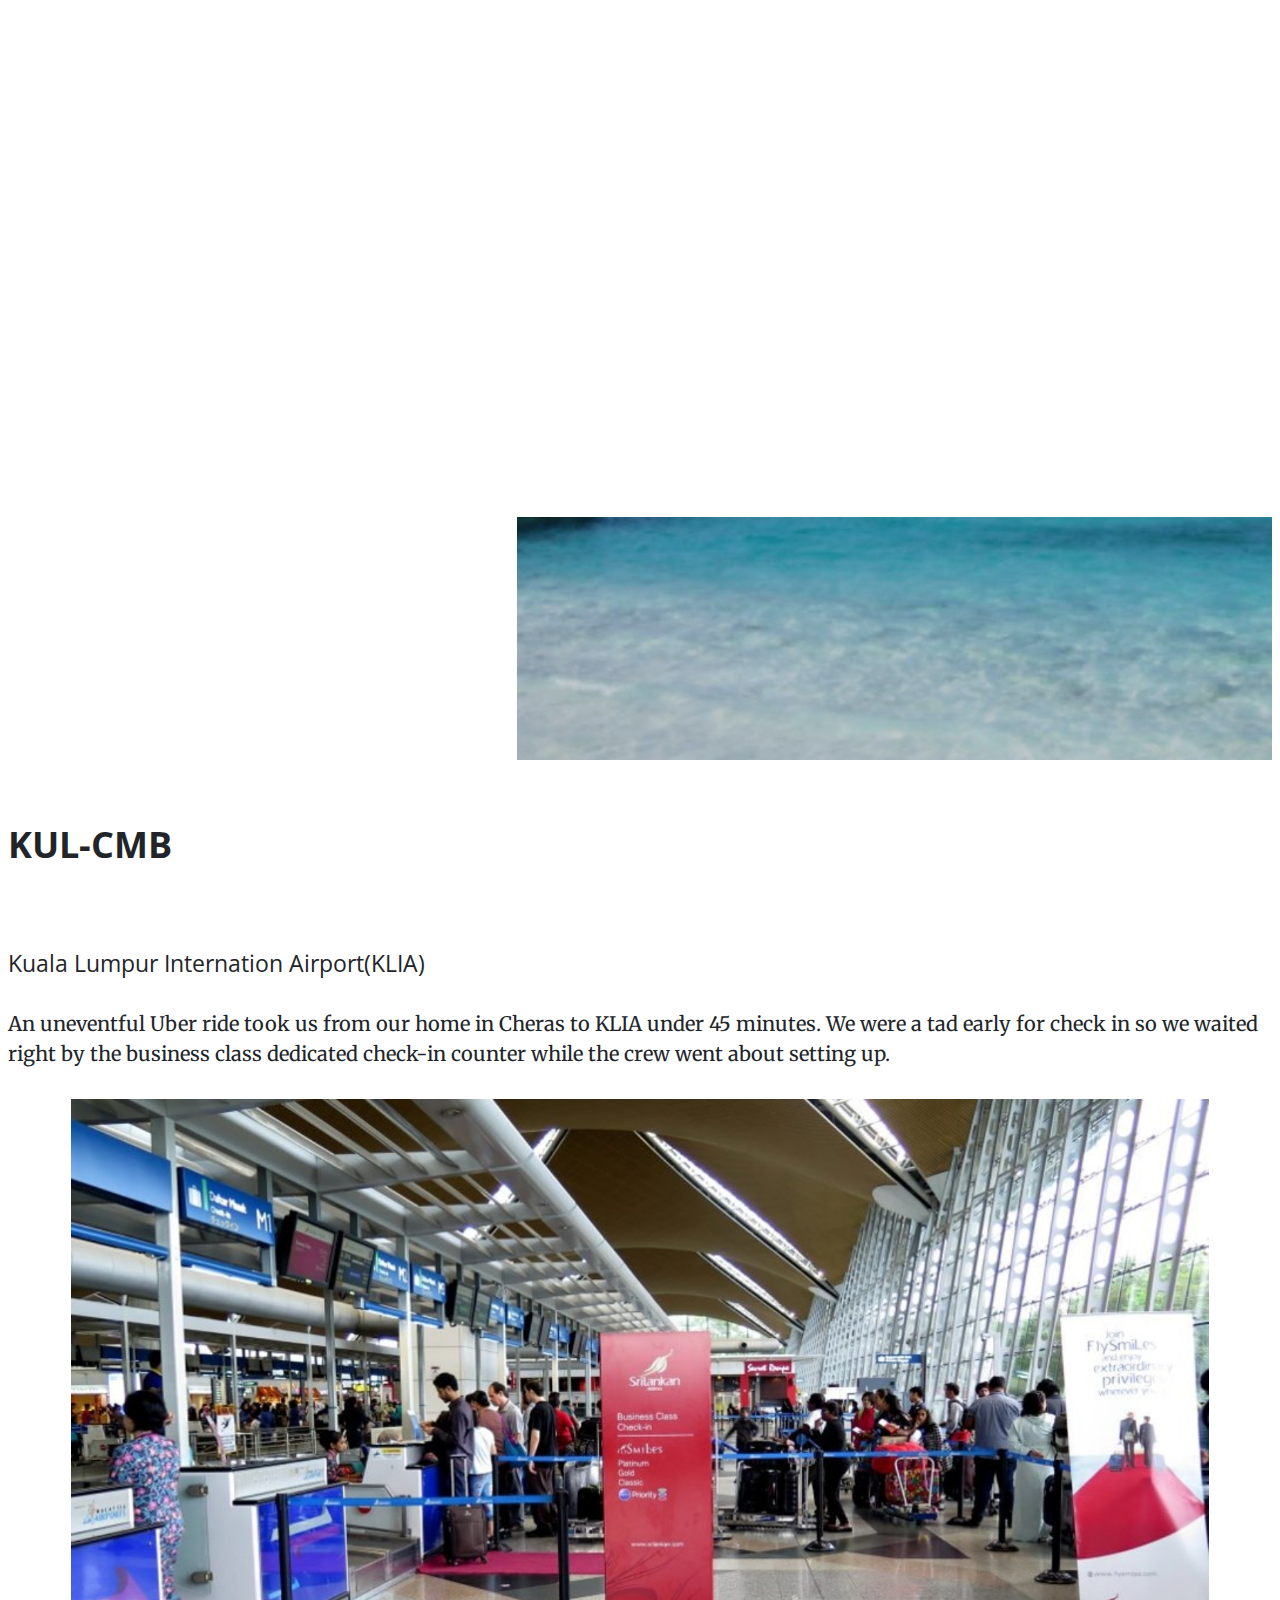
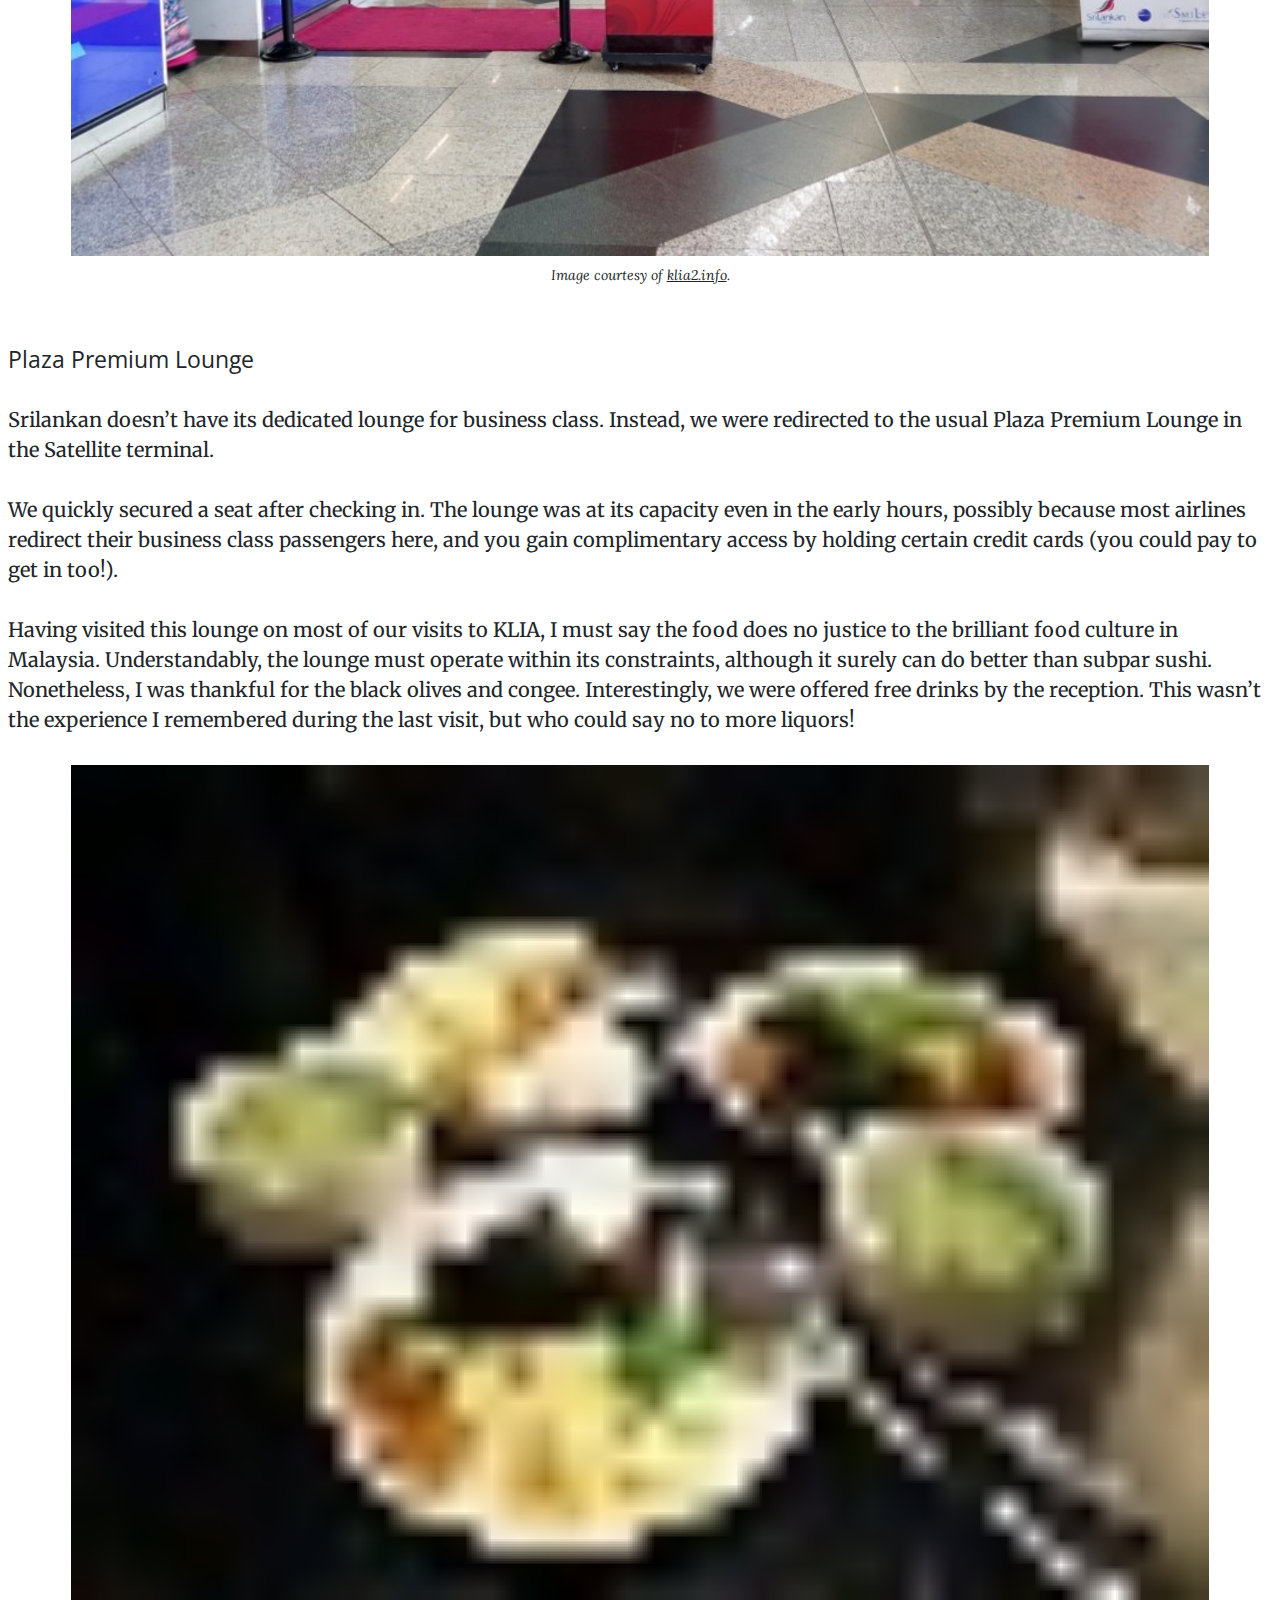
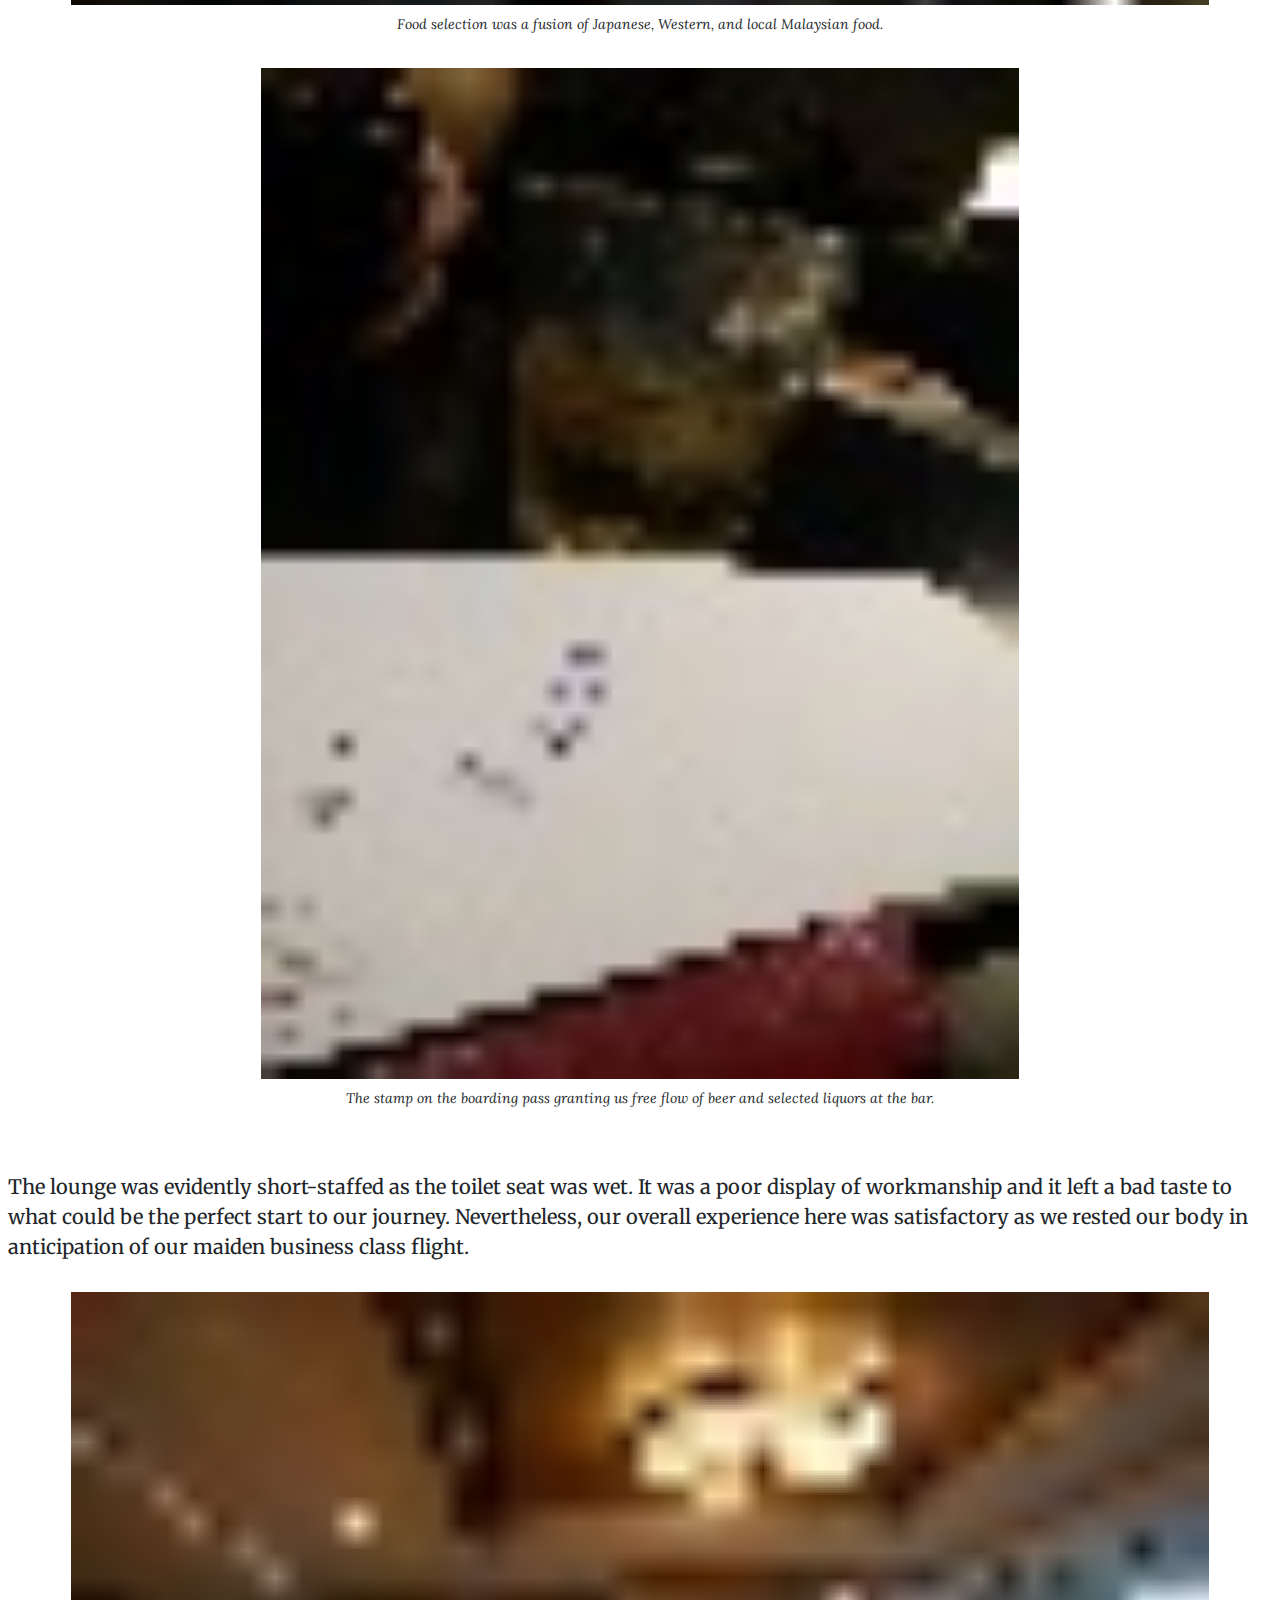
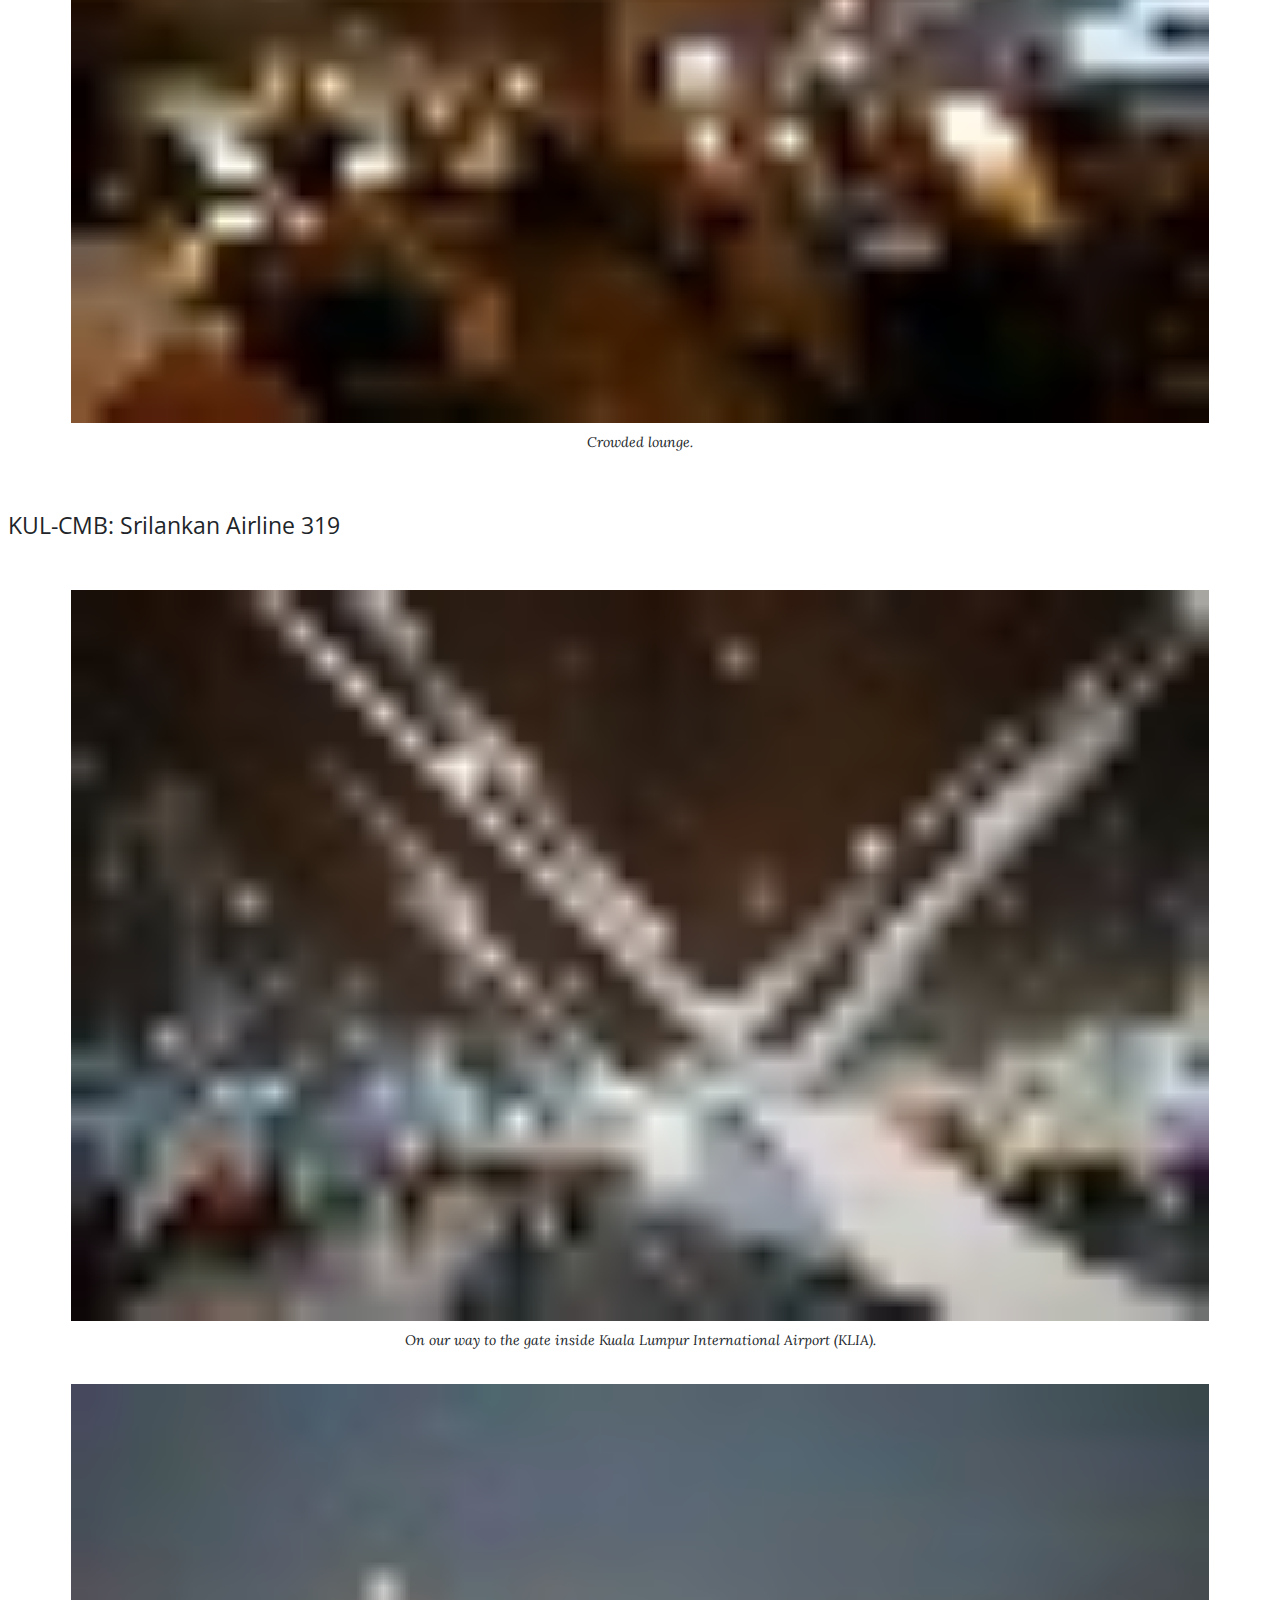
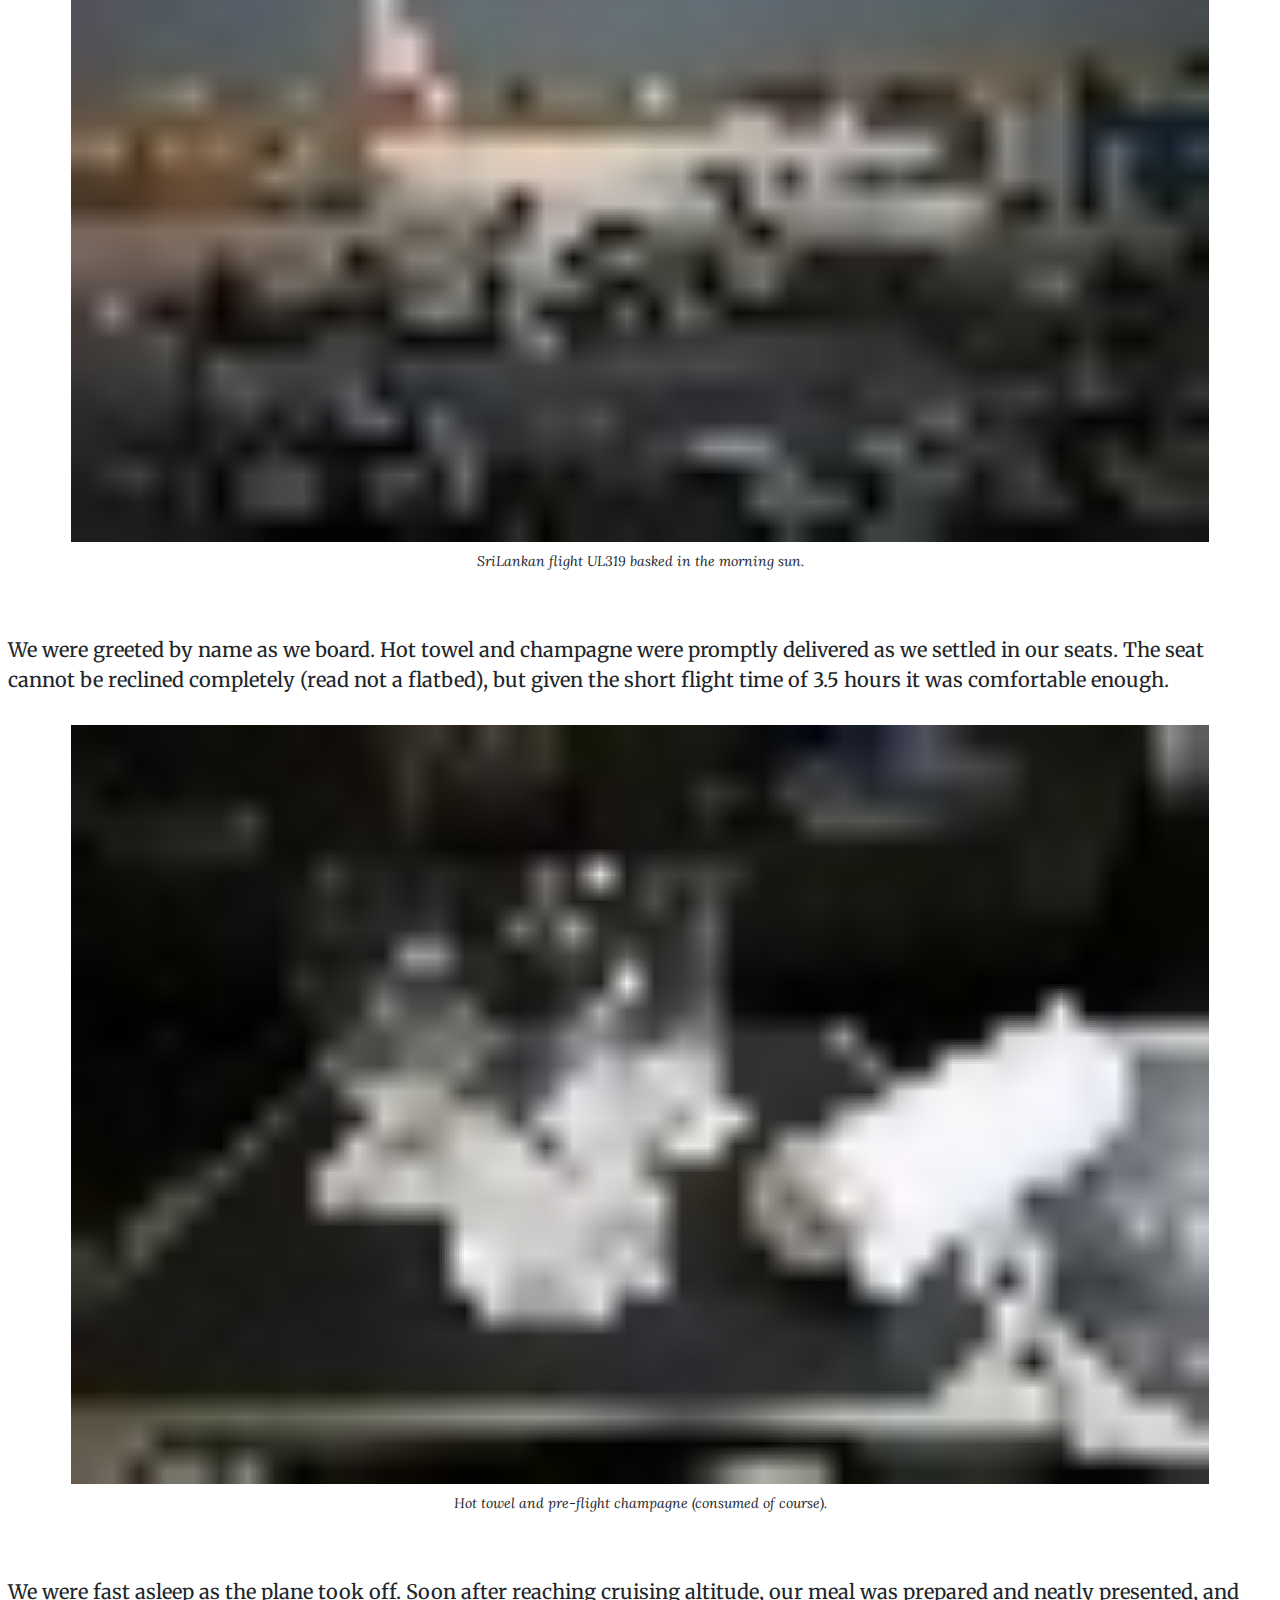
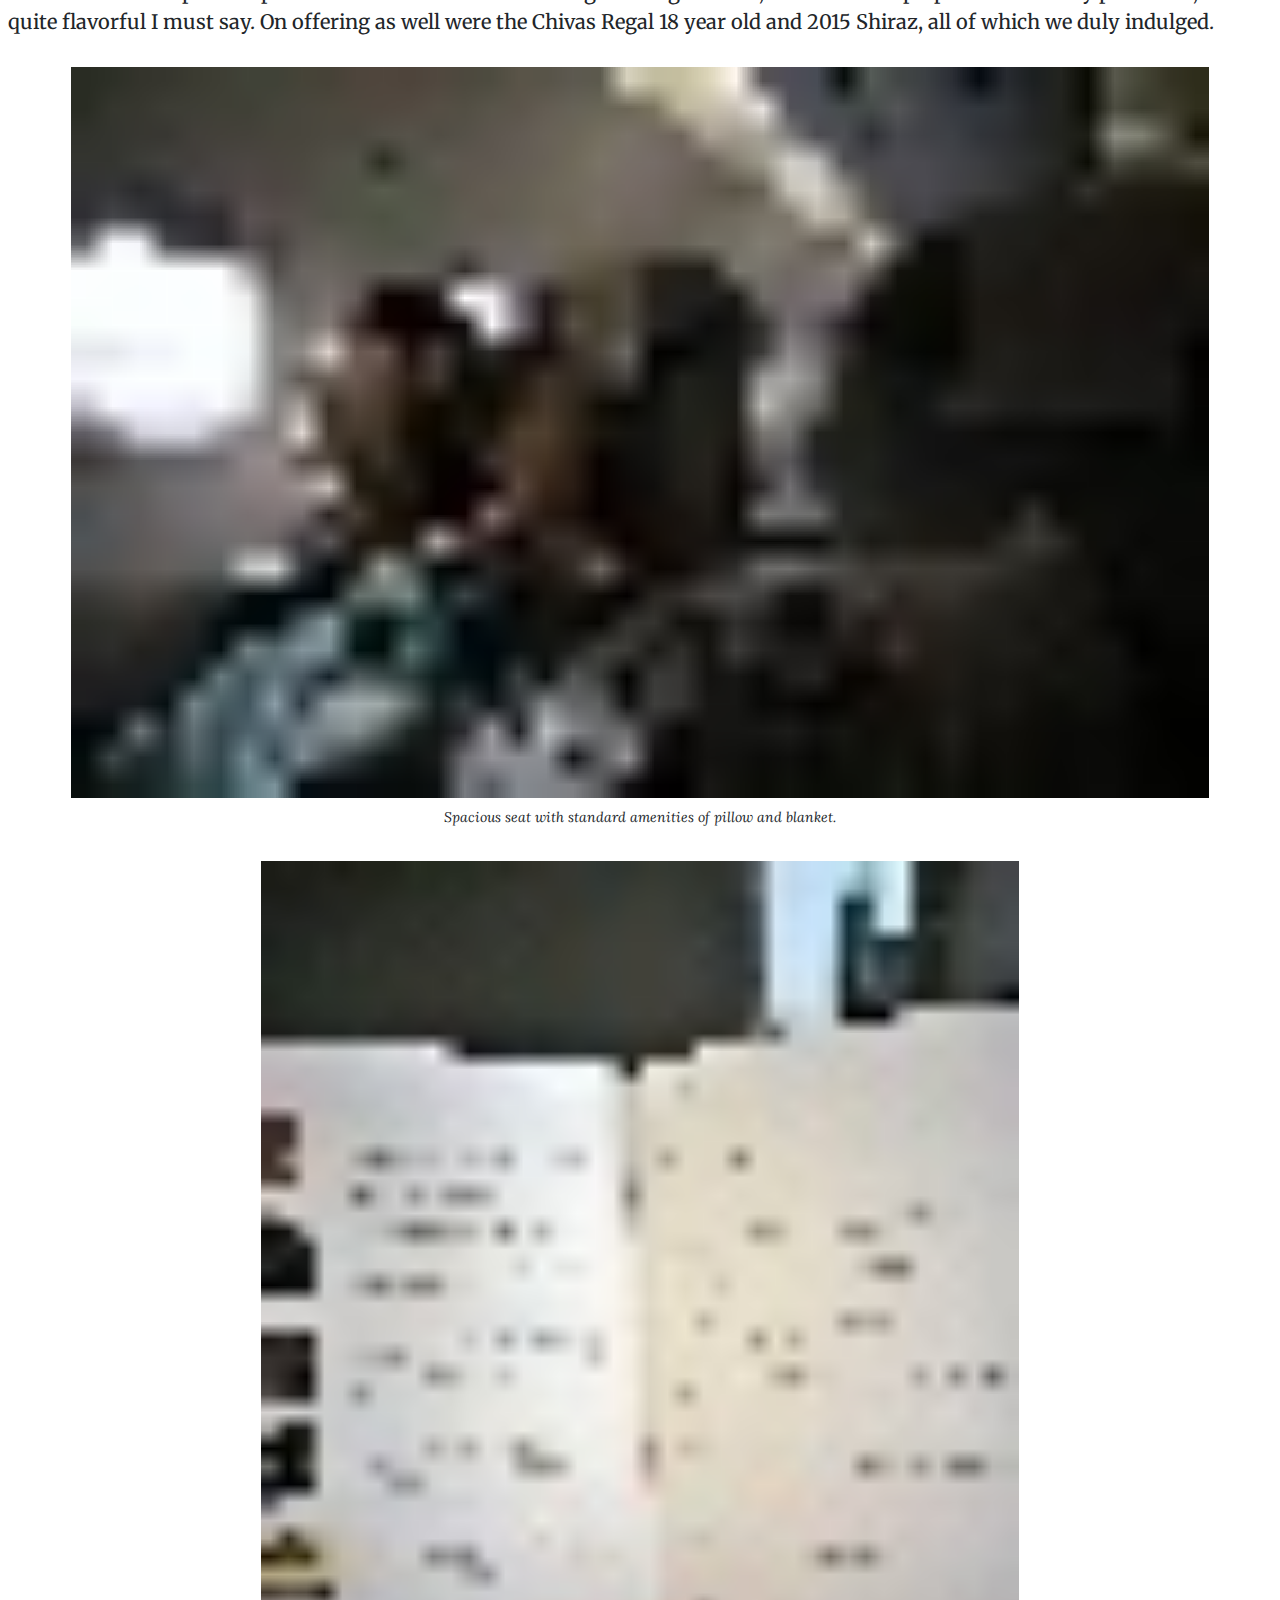
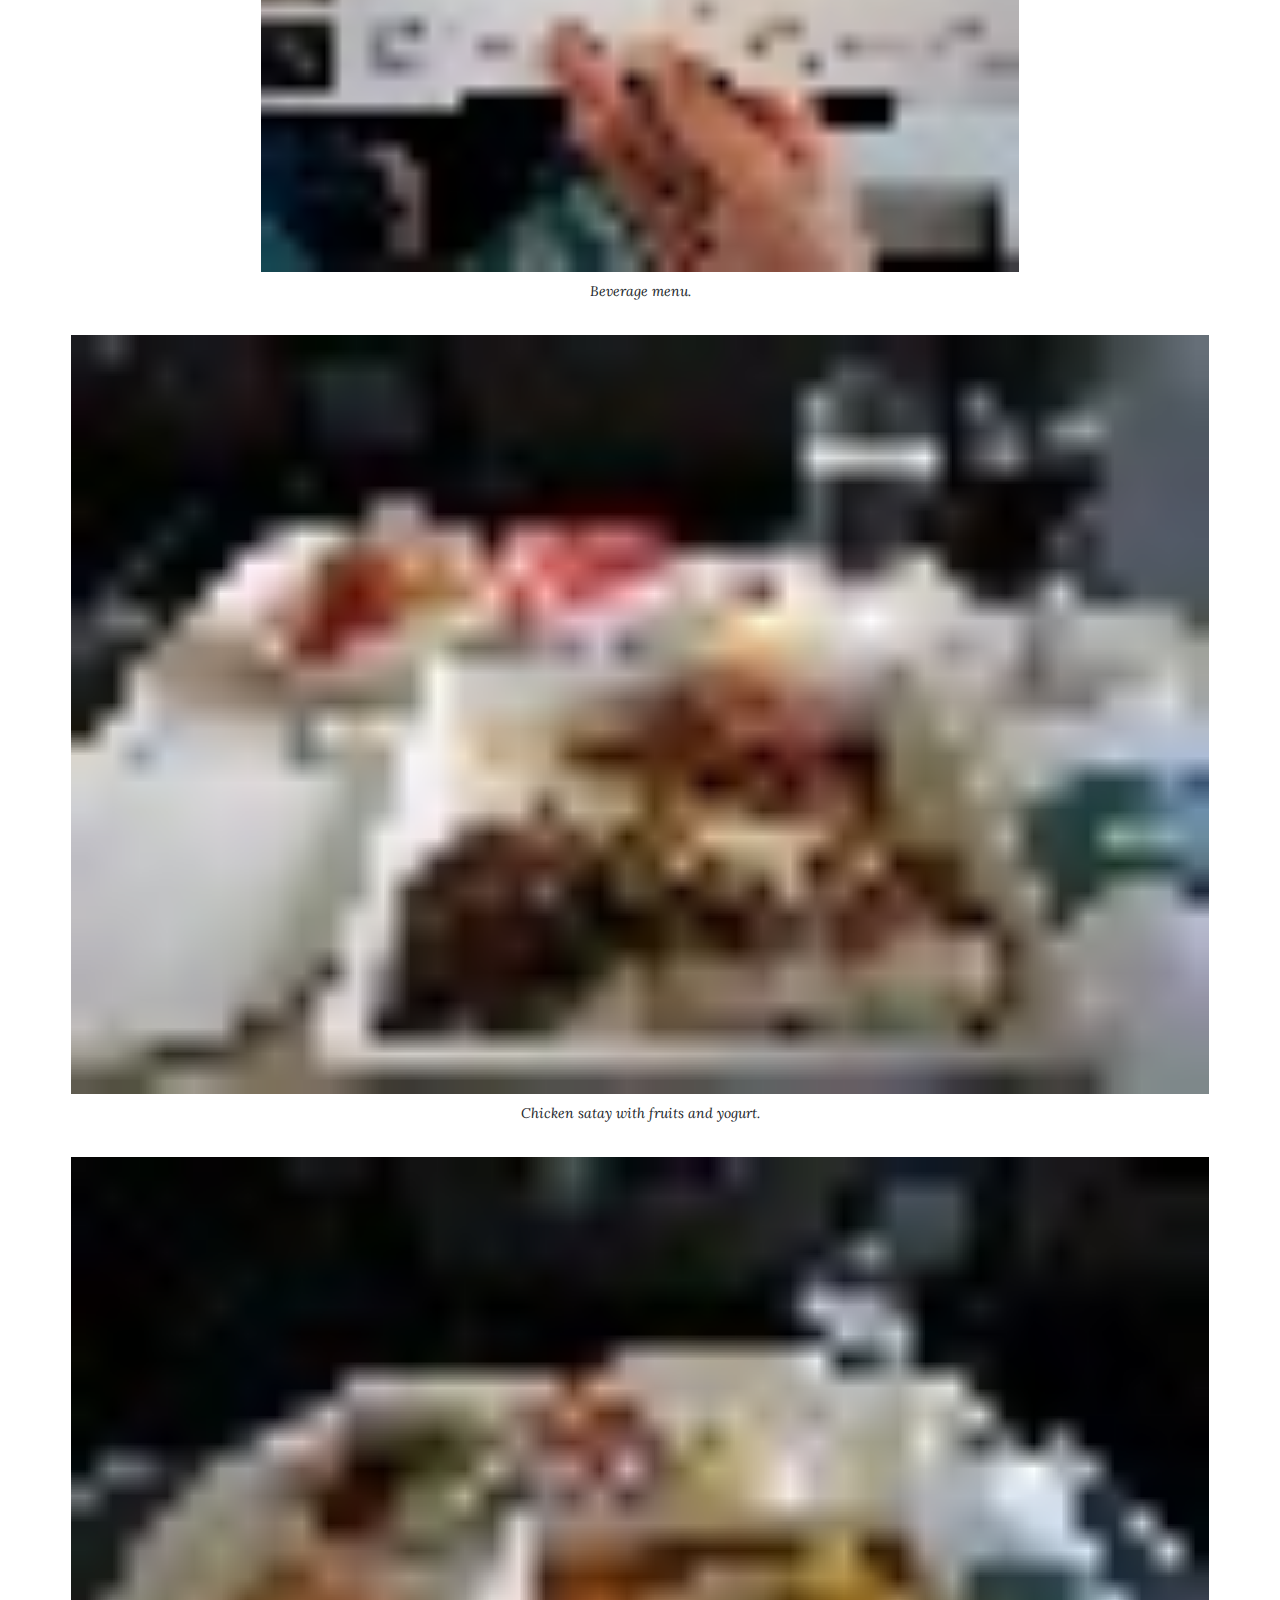
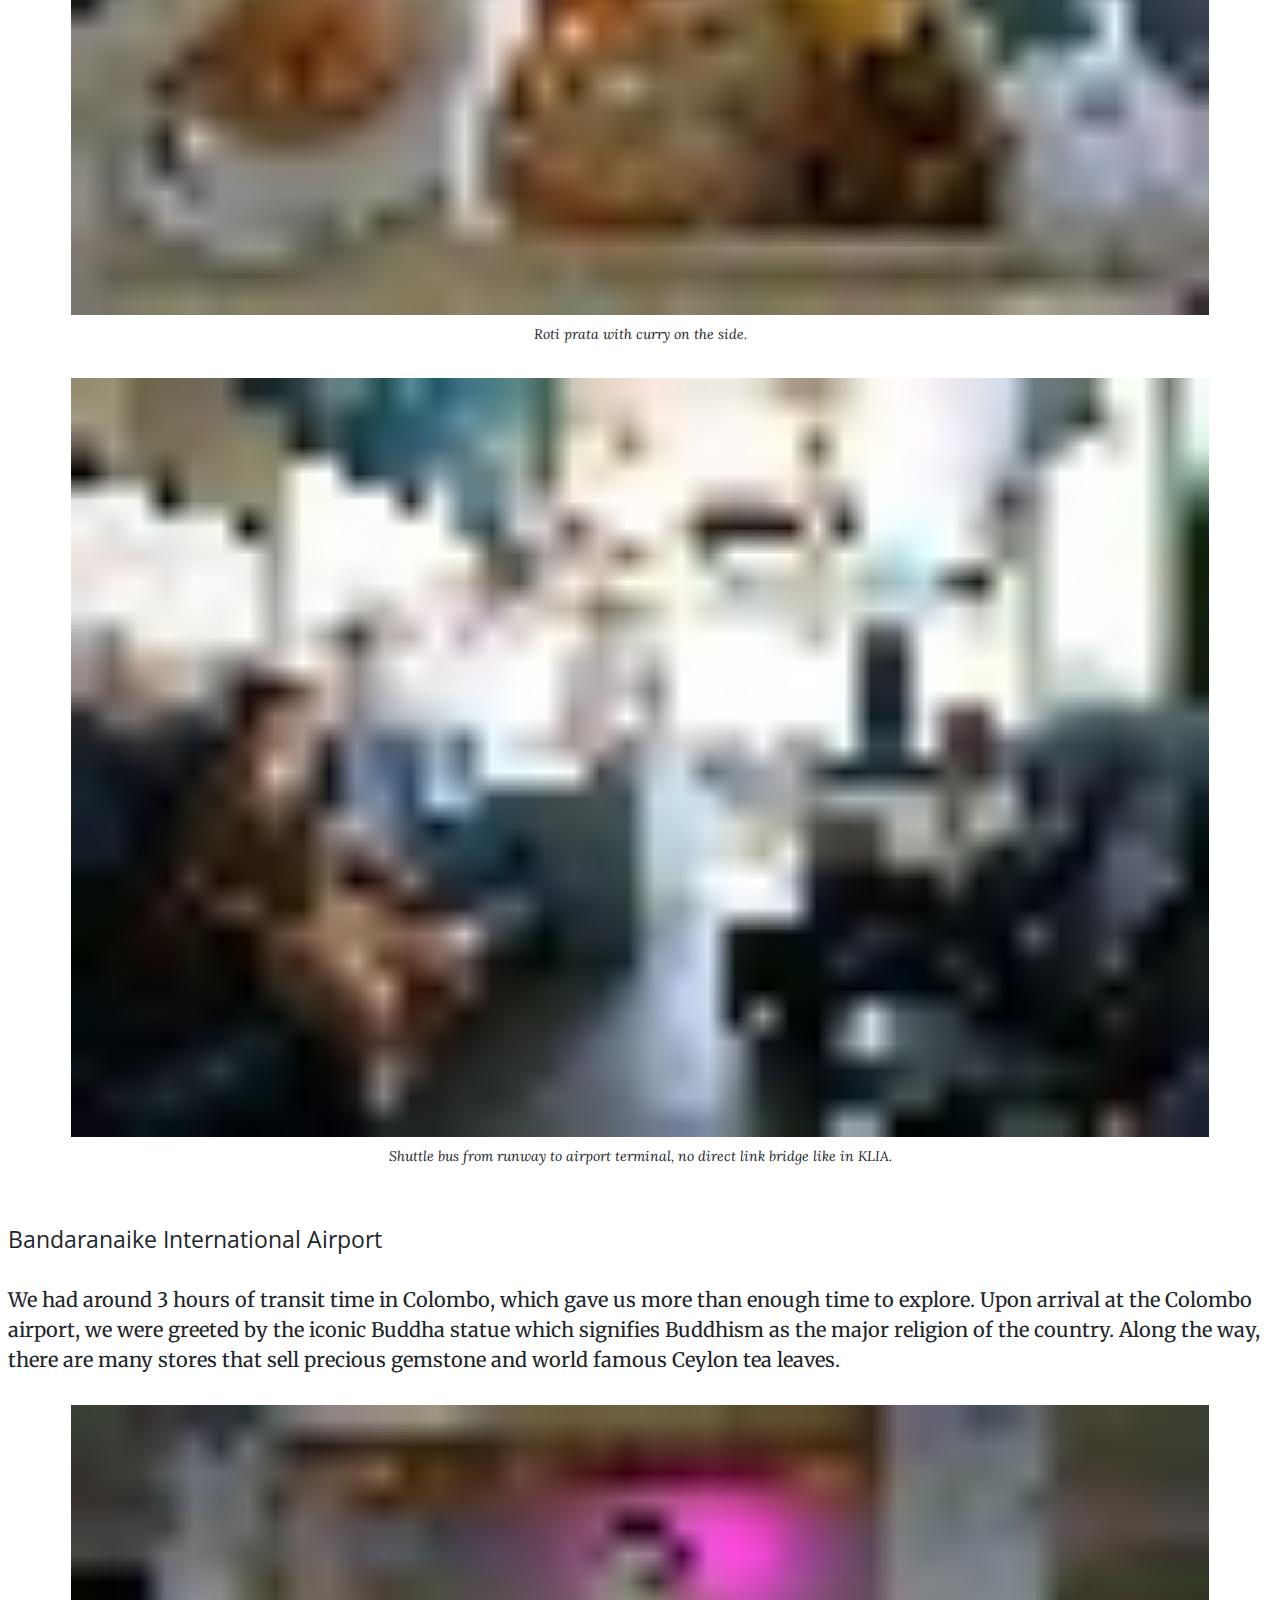
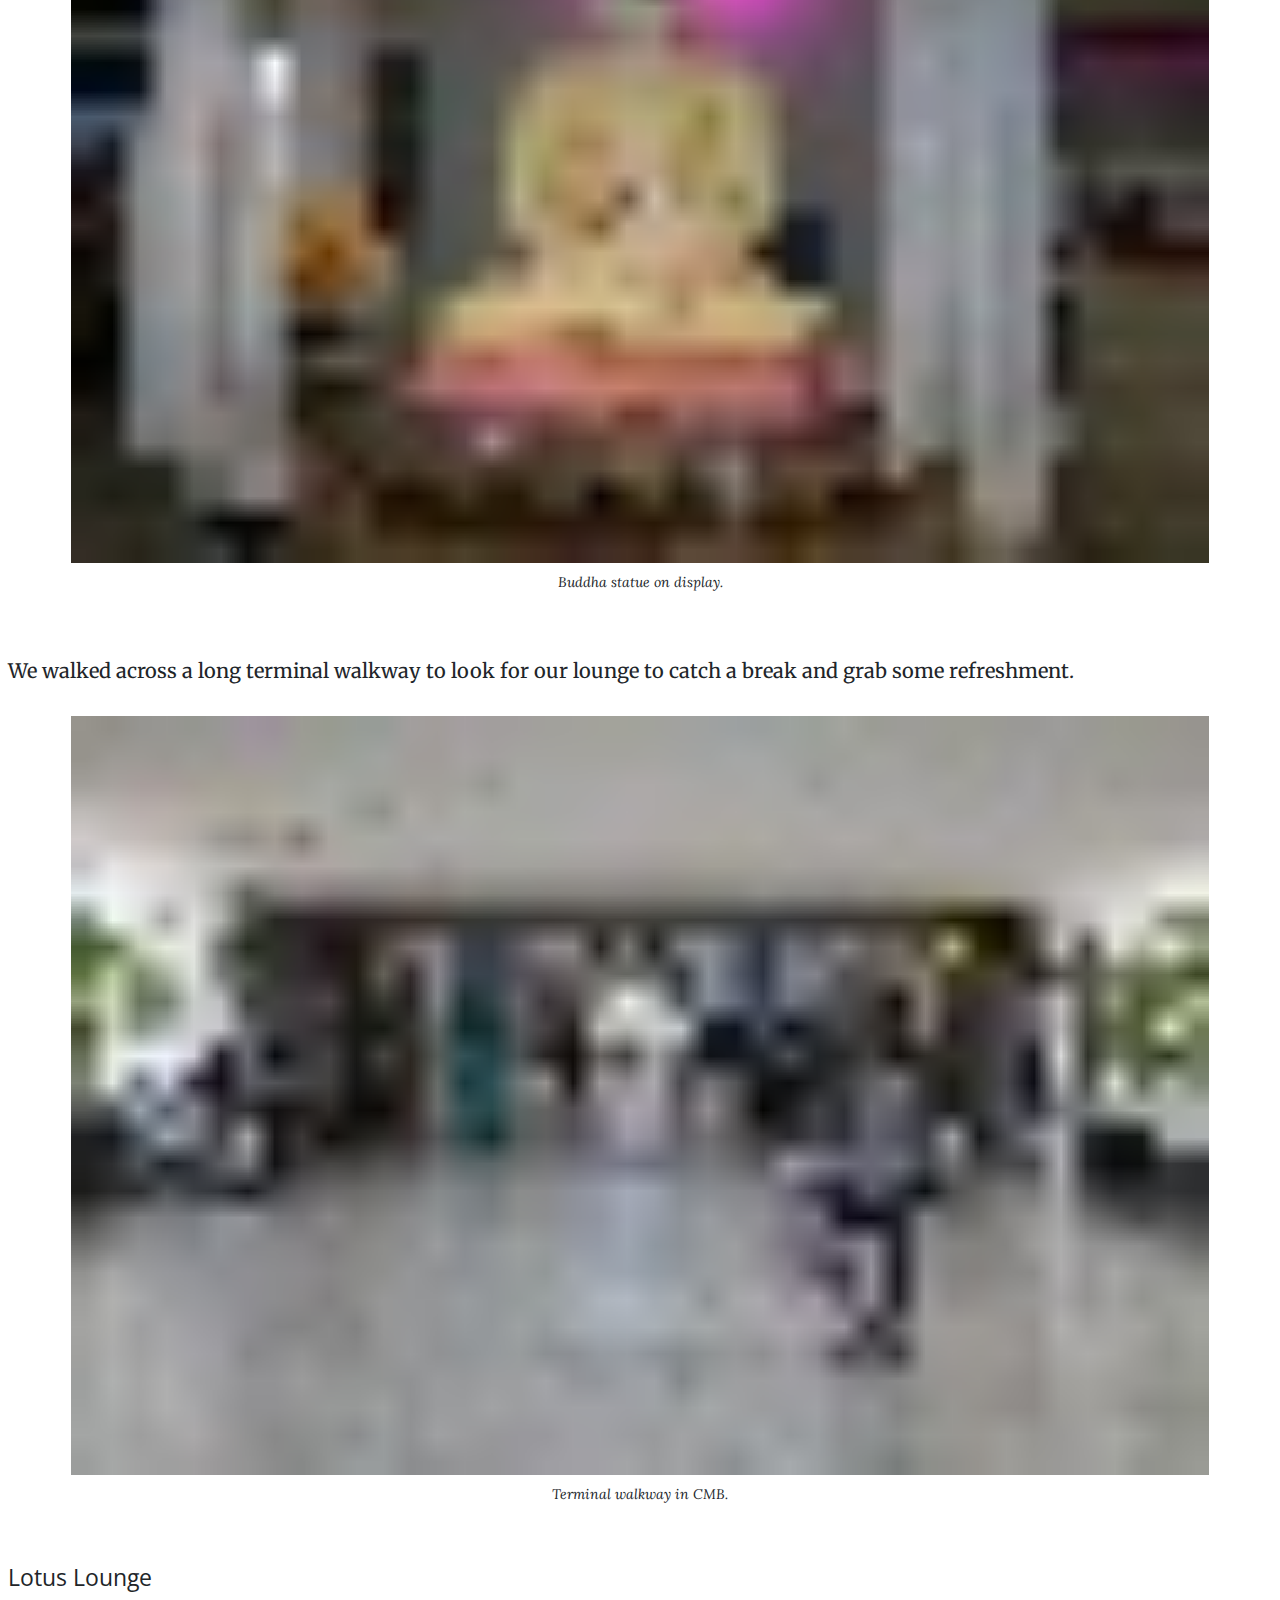
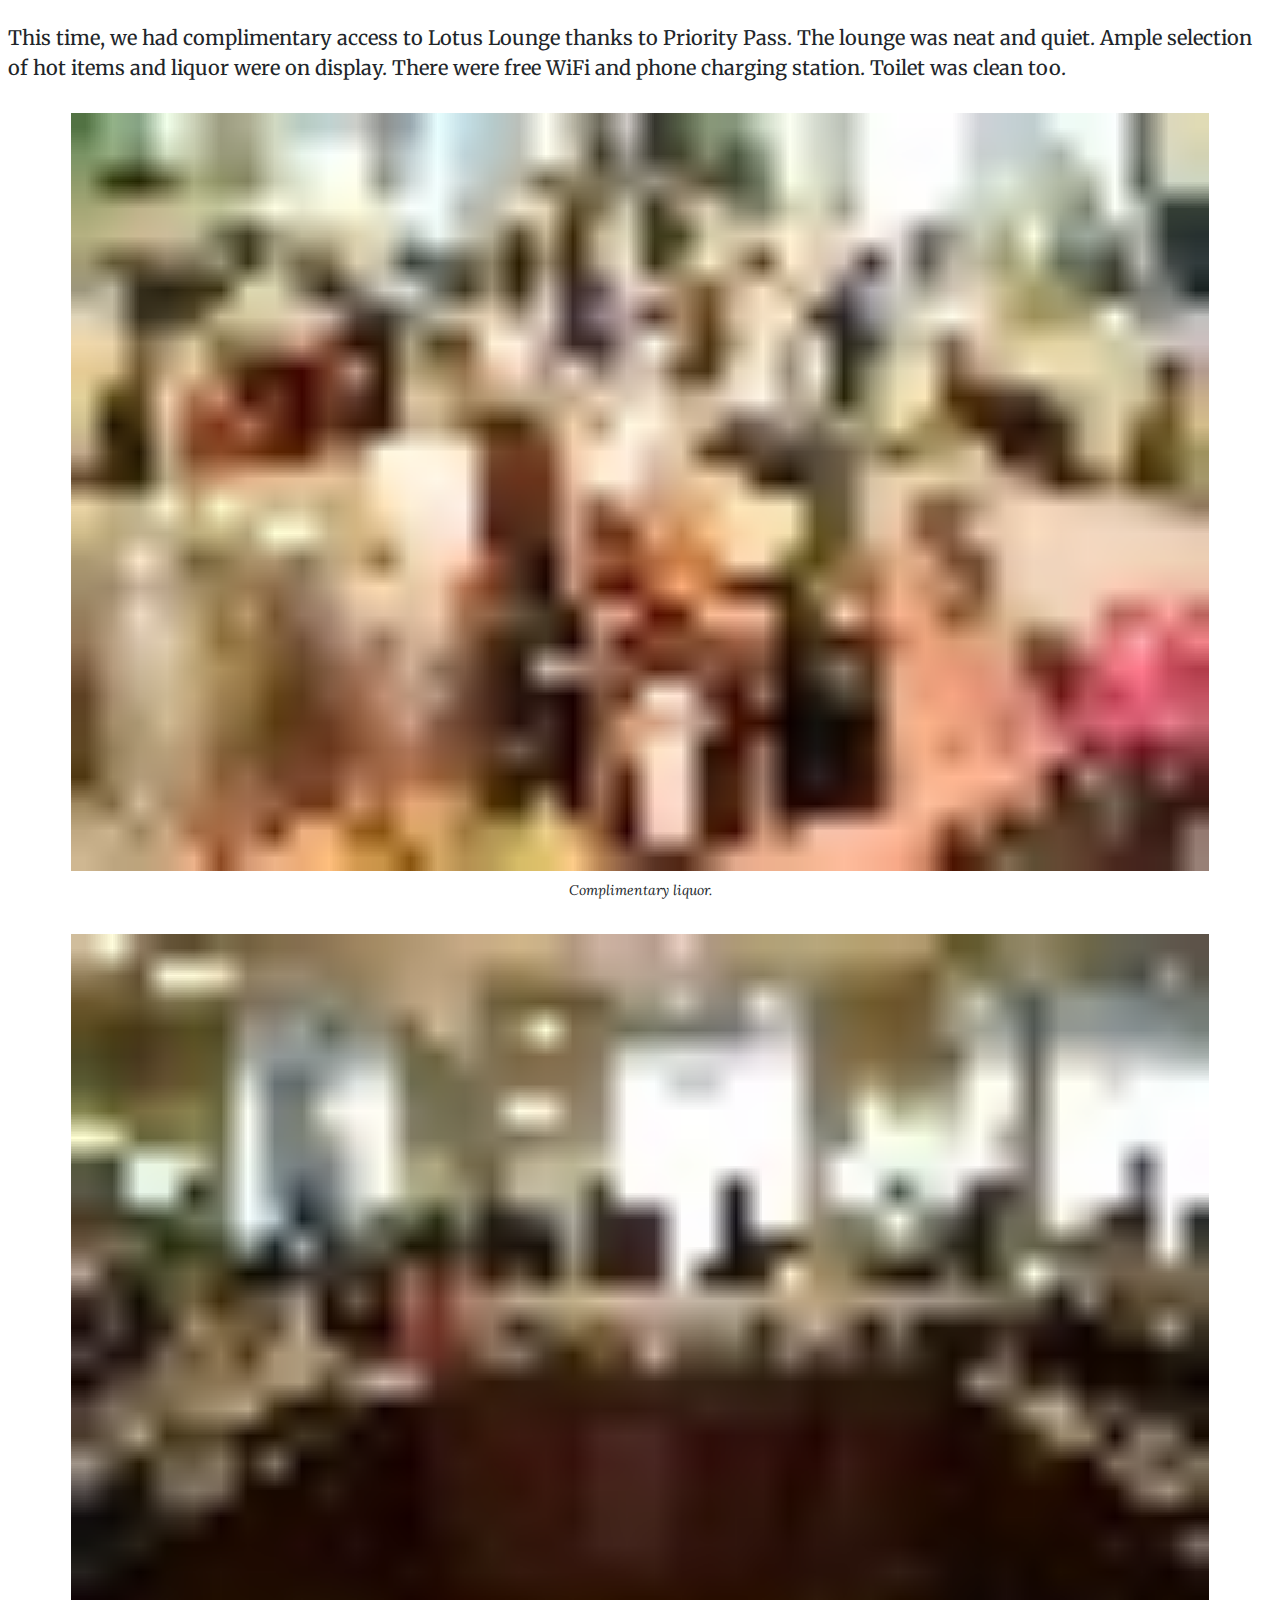
<file: post_maldives.html>
<!DOCTYPE html>
<html lang="en" class="no-js">

<head>

  <meta charset="utf-8">
  <meta name="viewport" content="width=device-width, initial-scale=1, shrink-to-fit=no">
  <meta name="description" content="Honeymoon at Conrad Maldives">
  <meta name="author" content="Teng Heong Ng">

  <title>Honeymoon at Conrad Maldives</title>

  <!-- Remove the no-js class on the <html> element if JavaScript is on -->
  <script>document.documentElement.classList.remove("no-js")</script>

  <!-- Lazy load images -->
  <script src="js/yall.min.js"></script>
  <script>document.addEventListener("DOMContentLoaded", yall);</script>

  <!-- Bootstrap core CSS -->
  <link rel="stylesheet" href="https://stackpath.bootstrapcdn.com/bootstrap/4.1.1/css/bootstrap.min.css" integrity="sha384-WskhaSGFgHYWDcbwN70/dfYBj47jz9qbsMId/iRN3ewGhXQFZCSftd1LZCfmhktB" crossorigin="anonymous">

  <!-- Custom fonts for this template -->
  <link href="vendor/font-awesome/css/font-awesome.min.css" rel="stylesheet" type="text/css">
  <link href='https://fonts.googleapis.com/css?family=Lora:400,700,400italic,700italic' rel='stylesheet' type='text/css'>
  <link href="https://fonts.googleapis.com/css?family=Merriweather" rel="stylesheet">
  <link href='https://fonts.googleapis.com/css?family=Open+Sans:300italic,400italic,600italic,700italic,800italic,400,300,600,700,800' rel='stylesheet' type='text/css'>

  <!-- OwlCarousel stylesheets -->
  <link rel="stylesheet" href="https://cdnjs.cloudflare.com/ajax/libs/OwlCarousel2/2.3.4/assets/owl.carousel.min.css" integrity="sha256-UhQQ4fxEeABh4JrcmAJ1+16id/1dnlOEVCFOxDef9Lw=" crossorigin="anonymous" />
  <link rel="stylesheet" href="https://cdnjs.cloudflare.com/ajax/libs/OwlCarousel2/2.3.4/assets/owl.theme.default.min.css" integrity="sha256-kksNxjDRxd/5+jGurZUJd1sdR2v+ClrCl3svESBaJqw=" crossorigin="anonymous" />

  <!-- Custom styles for this template -->
  <link href="css/clean-blog.min.css" rel="stylesheet">
  <link href="css/styles.min.css" rel="stylesheet">
</head>

<body>

  <!-- Navigation -->
  <nav class="navbar navbar-expand-lg navbar-light fixed-top" id="mainNav">
    <div class="container">
      <a class="navbar-brand" href="index.html">Local Pride</a>
      <button class="navbar-toggler navbar-toggler-right" type="button" data-toggle="collapse" data-target="#navbarResponsive" aria-controls="navbarResponsive" aria-expanded="false" aria-label="Toggle navigation">
        Menu
        <i class="fa fa-bars"></i>
      </button>
      <div class="collapse navbar-collapse" id="navbarResponsive">
        <ul class="navbar-nav ml-auto">
          <li class="nav-item">
            <a class="nav-link" href="index.html">Home</a>
          </li>
          <li class="nav-item">
            <a class="nav-link" href="about.html">About</a>
          </li>
        </ul>
      </div>
    </div>
  </nav>

  <!-- Page Header -->
  <header class="masthead" style="background-image: url('img/resized/home/maldives.jpg')">
    <div class="overlay"></div>
    <div class="container">
      <div class="row">
        <div class="col-lg-8 col-md-10 mx-auto">
          <div class="post-heading">
            <h1>Honeymoon at Conrad Maldives</h1>
            <h2 class="subheading center">A small patch of paradise</h2>
            <span class="meta center">August 24, 2018</span>
            <br />
            <ul class="list-inline text-center">
              <li class="list-inline-item">
                <a href="https://www.instagram.com/tengheong.ng/#" target="_blank">
                  <span class="fa-stack fa-lg">
                    <i class="fa fa-circle fa-stack-2x"></i>
                    <i class="fa fa-instagram fa-stack-1x fa-inverse"></i>
                  </span>
                </a>
              </li>
            </ul>
          </div>
        </div>
      </div>
    </div>
  </header>

  <div class="container">
    <div class="row">
      <!-- Post Content -->
      <div class="col-lg-10 col-md-10 mx-auto">
        <!-- KUL-CLM -->
        <section id="kul-cmb"><h2 class="section-heading">KUL-CMB</h2></section>
        <br />
        <h3>Kuala Lumpur Internation Airport(KLIA)</h3>
          <p>An uneventful Uber ride took us from our home in Cheras to KLIA under 45 minutes. We were a tad early for check in so we waited right by the business class dedicated check-in counter while the crew went about setting up.</p>
            <img class="img-fluid lazy" src="img/placeholder/maldives/kul_cmb/klia.jpg" data-src="img/resized/maldives/kul_cmb/klia.jpg" alt="KLIA">
            <noscript>
              <img class="img-fluid" src="img/resized/maldives/kul_cmb/klia.jpg" alt="KLIA">
            </noscript>
              <span class="caption text-muted">Image courtesy of <a href="http://www.klia2.info/images/airlines/srilankan-check-in-counters-at-klia.jpg">klia2.info</a>.</span>
              <br />
        <h3>Plaza Premium Lounge</h3>
          <p>Srilankan doesn’t have its dedicated lounge for business class. Instead, we were redirected to the usual Plaza Premium Lounge in the Satellite terminal.</p>
          <p>We quickly secured a seat after checking in. The lounge was at its capacity even in the early hours, possibly because most airlines redirect their business class passengers here, and you gain complimentary access by holding certain credit cards (you could pay to get in too!).</p>
          <p>Having visited this lounge on most of our visits to KLIA, I must say the food does no justice to the brilliant food culture in Malaysia. Understandably, the lounge must operate within its constraints, although it surely can do better than subpar sushi. Nonetheless, I was thankful for the black olives and congee. Interestingly, we were offered free drinks by the reception. This wasn’t the experience I remembered during the last visit, but who could say no to more liquors!</p>
            <img class="img-fluid lazy" src="img/placeholder/maldives/kul_cmb/food1.jpg" data-src="img/resized/maldives/kul_cmb/food1.jpg" alt="Food in Plaza Premium Lounge">
            <noscript>
              <img class="img-fluid" src="img/resized/maldives/kul_cmb/food1.jpg" alt="Food in Plaza Premium Lounge">
            </noscript>
              <span class="caption text-muted">Food selection was a fusion of Japanese, Western, and local Malaysian food.</span>
              <br />
            <img class="img-fluid lazy portrait" src="img/placeholder/maldives/kul_cmb/boardingpass.jpg" data-src="img/resized/maldives/kul_cmb/boardingpass.jpg" alt="Autorization to free access of alcohol on boarding pass.">
            <noscript>
              <img class="img-fluid portrait" src="img/resized/maldives/kul_cmb/boardingpass.jpg" alt="Autorization to free access of alcohol on boarding pass.">
            </noscript>
              <span class="caption text-muted">The stamp on the boarding pass granting us free flow of beer and selected liquors at the bar.</span>
              <br />
          <p>The lounge was evidently short-staffed as the toilet seat was wet. It was a poor display of workmanship and it left a bad taste to what could be the perfect start to our journey. Nevertheless, our overall experience here was satisfactory as we rested our body in anticipation of our maiden business class flight.</p>
            <img class="img-fluid lazy" src="img/placeholder/maldives/kul_cmb/lounge.jpg" data-src="img/resized/maldives/kul_cmb/lounge.jpg" alt="Plaza Premium Lounge seating area">
            <noscript>
              <img class="img-fluid" src="img/resized/maldives/kul_cmb/lounge.jpg" alt="Plaza Premium Lounge seating area">
            </noscript>
              <span class="caption text-muted">Crowded lounge.</span>
              <br />
        <h3>KUL-CMB: Srilankan Airline 319</h3>
        <br />
            <img class="img-fluid lazy" src="img/placeholder/maldives/kul_cmb/klia2.jpg" data-src="img/resized/maldives/kul_cmb/klia2.jpg" alt="KLIA hallway">
            <noscript>
              <img class="img-fluid" src="img/resized/maldives/kul_cmb/klia2.jpg" alt="KLIA hallway">
            </noscript>
              <span class="caption text-muted">On our way to the gate inside Kuala Lumpur International Airport (KLIA).</span>
              <br />
            <img class="img-fluid lazy" src="img/placeholder/maldives/kul_cmb/airplane.jpg"  data-src="img/resized/maldives/kul_cmb/airplane.jpg" alt="SriLankan airplane">
            <noscript>
              <img class="img-fluid" src="img/resized/maldives/kul_cmb/airplane.jpg" alt="SriLankan airplane">
            </noscript>
              <span class="caption text-muted">SriLankan flight UL319 basked in the morning sun.</span>
              <br />
          <p>We were greeted by name as we board. Hot towel and champagne were promptly delivered as we settled in our seats. The seat cannot be reclined completely (read not a flatbed), but given the short flight time of 3.5 hours it was comfortable enough.</p>
              <img class="img-fluid lazy" src="img/placeholder/maldives/kul_cmb/glass.jpg" data-src="img/resized/maldives/kul_cmb/glass.jpg" alt="Hot towel and pre-flight champagne (consumed of course).">
              <noscript>
                <img class="img-fluid" src="img/resized/maldives/kul_cmb/glass.jpg" alt="Hot towel and pre-flight champagne (consumed of course).">
              </noscript>
                <span class="caption text-muted">Hot towel and pre-flight champagne (consumed of course).</span>
                <br />
          <p>We were fast asleep as the plane took off. Soon after reaching cruising altitude, our meal was prepared and neatly presented, and quite flavorful I must say. On offering as well were the Chivas Regal 18 year old and 2015 Shiraz, all of which we duly indulged.</p>
            <img class="img-fluid lazy" src="img/placeholder/maldives/kul_cmb/sleep.jpg" data-src="img/resized/maldives/kul_cmb/sleep.jpg" alt="Spacious seat with standard amenities of pillow and blanket.">
            <noscript>
              <img class="img-fluid" src="img/resized/maldives/kul_cmb/sleep.jpg" alt="Spacious seat with standard amenities of pillow and blanket.">
            </noscript>
              <span class="caption text-muted">Spacious seat with standard amenities of pillow and blanket.</span>
              <br />
            <img class="img-fluid lazy portrait" src="img/placeholder/maldives/kul_cmb/menu.jpg" data-src="img/resized/maldives/kul_cmb/menu.jpg" alt="beverage menu">
            <noscript>
              <img class="img-fluid portrait" src="img/resized/maldives/kul_cmb/menu.jpg" alt="beverage menu">
            </noscript>
              <span class="caption text-muted">Beverage menu.</span>
              <br />
            <img class="img-fluid lazy" src="img/placeholder/maldives/kul_cmb/satay.jpg" data-src="img/resized/maldives/kul_cmb/satay.jpg" alt="Chicken satay with fruits and yogurt.">
            <noscript>
              <img class="img-fluid" src="img/resized/maldives/kul_cmb/satay.jpg" alt="Chicken satay with fruits and yogurt.">
            </noscript>
              <span class="caption text-muted">Chicken satay with fruits and yogurt.</span>
              <br />
            <img class="img-fluid lazy" src="img/placeholder/maldives/kul_cmb/paratha.jpg" data-src="img/resized/maldives/kul_cmb/paratha.jpg" alt="Roti prata with curry on the side.">
            <noscript>
              <img class="img-fluid" src="img/resized/maldives/kul_cmb/paratha.jpg" data-src="img/resized/maldives/kul_cmb/paratha.jpg" alt="Roti prata with curry on the side.">
            </noscript>
              <span class="caption text-muted">Roti prata with curry on the side.</span>
              <br />
            <img class="img-fluid lazy" src="img/placeholder/maldives/kul_cmb/bus.jpg" data-src="img/resized/maldives/kul_cmb/bus.jpg" alt="Shuttle bus from runway to airport terminal, no direct link bridge like in KLIA.">
            <noscript>
              <img class="img-fluid" src="img/resized/maldives/kul_cmb/bus.jpg" alt="Shuttle bus from runway to airport terminal, no direct link bridge like in KLIA.">
            </noscript>
              <span class="caption text-muted">Shuttle bus from runway to airport terminal, no direct link bridge like in KLIA.</span>
              <br />
          <h3>Bandaranaike International Airport</h3>
          <p>We had around 3 hours of transit time in Colombo, which gave us more than enough time to explore. Upon arrival at the Colombo airport, we were greeted by the iconic Buddha statue which signifies Buddhism as the major religion of the country. Along the way, there are many stores that sell precious gemstone and world famous Ceylon tea leaves.</p>
            <img class="img-fluid lazy" src="img/placeholder/maldives/kul_cmb/buddha.jpg" data-src="img/resized/maldives/kul_cmb/buddha.jpg" alt="buddha statue">
            <noscript>
              <img class="img-fluid" src="img/resized/maldives/kul_cmb/buddha.jpg" alt="buddha statue">
            </noscript>
              <span class="caption text-muted">Buddha statue on display.</span>
              <br />
          <p>We walked across a long terminal walkway to look for our lounge to catch a break and grab some refreshment.</p>
            <img class="img-fluid lazy" src="img/placeholder/maldives/kul_cmb/hallway.jpg" data-src="img/resized/maldives/kul_cmb/hallway.jpg" alt="Terminal walkway in CMB.">
            <noscript>
              <img class="img-fluid" src="img/resized/maldives/kul_cmb/hallway.jpg" alt="Terminal walkway in CMB.">
            </noscript>
              <span class="caption text-muted">Terminal walkway in CMB.</span>
              <br />
        <h3>Lotus Lounge</h3>
          <p>This time, we had complimentary access to Lotus Lounge thanks to Priority Pass. The lounge was neat and quiet. Ample selection of hot items and liquor were on display. There were free WiFi and phone charging station. Toilet was clean too.</p>
            <img class="img-fluid lazy" src="img/placeholder/maldives/kul_cmb/alcohol.jpg" data-src="img/resized/maldives/kul_cmb/alcohol.jpg" alt="alcohol">
            <noscript>
              <img class="img-fluid" src="img/resized/maldives/kul_cmb/alcohol.jpg" alt="alcohol">
            </noscript>
              <span class="caption text-muted">Complimentary liquor.</span>
              <br />
            <img class="img-fluid lazy" src="img/placeholder/maldives/kul_cmb/buffet.jpg" data-src="img/resized/maldives/kul_cmb/buffet.jpg" alt="Buffet station serving hot food on the right.">
            <noscript>
              <img class="img-fluid" src="img/resized/maldives/kul_cmb/buffet.jpg" alt="Buffet station serving hot food on the right.">
            </noscript>
              <span class="caption text-muted">Buffet station serving hot food on the right.</span>
              <br />
          <p>To our surprise, the lamb curry was delicious. We were stuffed with all the airline meal, yet we still managed to devour two servings of lamb curry. The combination of biryani, crackers, and the savory lamb curry made us looked forward to return (which we did later in our return segment, but no lamb curry that time).</P>
            <img class="img-fluid lazy" src="img/placeholder/maldives/kul_cmb/plate.jpg" data-src="img/resized/maldives/kul_cmb/plate.jpg" alt="Lamb curry with biryani rice and crackers.">
            <noscript>
              <img class="img-fluid" src="img/resized/maldives/kul_cmb/plate.jpg" alt="Lamb curry with biryani rice and crackers.">
            </noscript>
              <span class="caption text-muted">Lamb curry with biryani rice and crackers.</span>
              <br />


        <!-- CLM-MLE-->
        <hr>
        <section id="cmb-mle"><h2 class="section-heading">CMB-MLE</h2></section>
        <br />
        <h3>CMB > MLE: Srilankan Airlines 115</h3>
          <p>This was one of the few occasions where I wished the flight was longer. The business class layout in UL 115 was the familiar 1–2–1 seen in most other airlines. It baffled me that an one-hour flight has a better layout than a three-hour flight, and I very much would swap this experience with the previous segment in a heartbeat.</p>
          <p>The seat was much more spacious and personal, with the diagonal arrangement providing ample privacy. The seat can be laid back to 180 degree which transformed it to a flatbed. Plenty of room to store small suitcases or your personal electronics.</p>
          <p>Before long, (yet another) meal was served. Again, it was delectable. But I was too stuffed to enjoy the meal in the entirety that it deserved. Malé was in sight as time flew by in bliss.</p>
            <img class="img-fluid lazy" src="img/placeholder/maldives/cbm_mle/aisle.jpg" data-src="img/resized/maldives/cbm_mle/aisle.jpg" alt="1–2–1 configuration in the business class.">
            <noscript>
              <img class="img-fluid" src="img/resized/maldives/cbm_mle/aisle.jpg" alt="1–2–1 configuration in the business class.">
            </noscript>
              <span class="caption text-muted">1–2–1 configuration in the business class.</span>
              <br />
            <img class="img-fluid lazy" src="img/placeholder/maldives/cbm_mle/seat.jpg" data-src="img/resized/maldives/cbm_mle/seat.jpg" alt="Window seat 4A.">
            <noscript>
              <img class="img-fluid" src="img/resized/maldives/cbm_mle/seat.jpg" alt="Window seat 4A.">
            </noscript>
              <span class="caption text-muted">Window seat 4A.</span>
              <br />
            <img class="img-fluid lazy" src="img/placeholder/maldives/cbm_mle/screen.jpg" data-src="img/resized/maldives/cbm_mle/screen.jpg" alt="Plenty of legroom for small luggage.">
            <noscript>
              <img class="img-fluid" src="img/resized/maldives/cbm_mle/screen.jpg" alt="Plenty of legroom for small luggage.">
            </noscript>
              <span class="caption text-muted">Plenty of legroom for small luggage.</span>
              <br />
            <img class="img-fluid lazy" src="img/placeholder/maldives/cbm_mle/panel.jpg" data-src="img/resized/maldives/cbm_mle/panel.jpg" alt="Electronic control of the seat.">
            <noscript>
              <img class="img-fluid" src="img/resized/maldives/cbm_mle/panel.jpg" alt="Electronic control of the seat.">
            </noscript>
              <span class="caption text-muted">Electronic control of the seat.</span>
              <br />
            <img class="img-fluid lazy" src="img/placeholder/maldives/cbm_mle/tv.jpg" data-src="img/resized/maldives/cbm_mle/tv.jpg" alt="In-flight entertainment system.">
            <noscript>
              <img class="img-fluid" src="img/resized/maldives/cbm_mle/tv.jpg" alt="In-flight entertainment system.">
            </noscript>
              <span class="caption text-muted">In-flight entertainment system.</span>
              <br />
            <img class="img-fluid lazy" src="img/placeholder/maldives/cbm_mle/menu.jpg" data-src="img/resized/maldives/cbm_mle/menu.jpg" alt="Menu of the day">
            <noscript>
              <img class="img-fluid" src="img/resized/maldives/cbm_mle/menu.jpg" alt="Menu of the day">
            </noscript>
              <span class="caption text-muted">Menu of the day.</span>
              <br />
            <img class="img-fluid lazy" src="img/placeholder/maldives/cbm_mle/male.jpg" data-src="img/resized/maldives/cbm_mle/male.jpg" alt="First view of Malé.">
            <noscript>
              <img class="img-fluid" src="img/resized/maldives/cbm_mle/male.jpg" alt="First view of Malé.">
            </noscript>
              <span class="caption text-muted">First view of Malé.</span>
              <br />
        <h3>Velana International Airport</h3>
          <p>Still, there was no direct link bridge from the aircraft to the terminal building. Velana International Airport was even smaller than CMB, no doubt due to the limitation in land mass as the airport is in fact on an island. We took time to fill up the custom declaration form, I was taken aback when I found that I had to declare what vaccination I did, only to realize it was required only for people from certain African countries. The queue wasn’t particularly long, but it still took us about half an hour to go through. Worse still, Velana International Airport has no air-conditioning in the public area. I was fairly tired after an early flight and the humid hot weather didn’t help.</p>
        <h3>Wellness</h3>
          <p>The Wellness lounge was like an oasis in the middle of the desert. I felt rejuvenated by the cooling air, fresh cookies (it’s really delicious!), refreshing juice, and great hospitality of the staff.</p>
          <p>Last but not least, free WiFi to connect to the rest of the world!</p>
           <img class="img-fluid lazy" src="img/placeholder/maldives/cbm_mle/cookies.jpg" data-src="img/resized/maldives/cbm_mle/cookies.jpg" alt="cookies and beverage">
           <noscript>
             <img class="img-fluid" src="img/resized/maldives/cbm_mle/cookies.jpg" alt="cookies and beverage">
           </noscript>
              <span class="caption text-muted">Cookies and beverage.</span>
              <br />
            <img class="img-fluid lazy" src="img/placeholder/maldives/cbm_mle/fruit.jpg" data-src="img/resized/maldives/cbm_mle/fruit.jpg" alt="Cut fruits">
            <noscript>
              <img class="img-fluid" src="img/resized/maldives/cbm_mle/fruit.jpg" alt="Cut fruits">
            </noscript>
              <span class="caption text-muted">Cut fruits.</span>
              <br />
            <img class="img-fluid lazy portrait" src="img/placeholder/maldives/cbm_mle/counter.jpg" data-src="img/resized/maldives/cbm_mle/counter.jpg" alt="Service counter in Wellness.">
            <noscript>
              <img class="img-fluid portrait" src="img/resized/maldives/cbm_mle/counter.jpg" alt="Service counter in Wellness.">
            </noscript>
              <span class="caption text-muted">Service counter in Wellness.</span>
              <br />

        <!-- Seaplane transfer and arrival   -->
        <hr>
        <section id="seaplane-arrival"><h2 class="section-heading">Seaplane transfer and arrival</h2></section>
        <br />
        <h3>Check-in at the Conrad Booth</h3>
          <p>It felt surreal when you planned a dream vacation for months and finally you are ready to embark. First stop was the Conrad booth in the airport.</p>
            <img class="img-fluid lazy portrait"  src="img/placeholder/maldives/arrival/booth.jpg" data-src="img/resized/maldives/arrival/booth.jpg" alt="Conrad Maldives booth in Velana International Airport.">
            <noscript>
              <img class="img-fluid portrait" src="img/resized/maldives/arrival/booth.jpg" alt="Conrad Maldives booth in Velana International Airport.">
            </noscript>
              <span class="caption text-muted">Conrad Maldives booth in Velana International Airport.</span>
              <br />
          <p>Close to our arrival date, a Conrad representative communicated with us on the details regarding the seaplane transfer, along with an allotted time to check in. We tried to check in an hour earlier assuming we could enjoy the lounge longer but it was in vain. So, we camped in a nearby cafe to kill time.</p>
          <p>When we return, our luggages were tagged and we were brought to the seaplane check in counter. After weighing the luggage, the staff directed us to a shuttle van which brought us to the Conrad lounge. Our time here was short, and we wished we could stay longer because the decorations in the lounge were exquisite and the food palatable.</p>
            <img class="img-fluid lazy img-center" src="img/placeholder/maldives/arrival/luggage.jpg" data-src="img/resized/maldives/arrival/luggage.jpg" alt="First step to Conrad Maldives: get your bag tagged!">
            <noscript>
              <img class="img-fluid" src="img/resized/maldives/arrival/luggage.jpg" alt="First step to Conrad Maldives: get your bag tagged!">
            </noscript>
              <span class="caption text-muted">First step to Conrad Maldives: get your bag tagged!</span>
              <br />
            <img class="img-fluid lazy" src="img/placeholder/maldives/arrival/van.jpg" data-src="img/resized/maldives/arrival/van.jpg" alt="Conrad shuttle van from airport to Conrad Lounge.">
            <noscript>
              <img class="img-fluid" src="img/resized/maldives/arrival/van.jpg" alt="Conrad shuttle van from airport to Conrad Lounge.">
            </noscript>
              <span class="caption text-muted">Conrad shuttle van from airport to Conrad Lounge.</span>
              <br />
            <img class="img-fluid lazy"  src="img/placeholder/maldives/arrival/balcony.jpg" data-src="img/resized/maldives/arrival/balcony.jpg" alt="Balcony view at Conrad Lounge">
            <noscript>
              <img class="img-fluid" src="img/resized/maldives/arrival/balcony.jpg" alt="Balcony view at Conrad Lounge">
            </noscript>
              <span class="caption text-muted">Balcony view at Conrad Lounge.</span>
              <br />
            <img class="img-fluid lazy" src="img/placeholder/maldives/arrival/dininghall.jpg" data-src="img/resized/maldives/arrival/dininghall.jpg" alt="Conrad Lounge sitting area.">
            <noscript>
              <img class="img-fluid" src="img/resized/maldives/arrival/dininghall.jpg" alt="Conrad Lounge sitting area.">
            </noscript>
              <span class="caption text-muted">Conrad Lounge sitting area.</span>
              <br />
            <img class="img-fluid lazy" src="img/placeholder/maldives/arrival/buffet.jpg" data-src="img/resized/maldives/arrival/buffet.jpg" alt="Light refreshment.">
            <noscript>
              <img class="img-fluid" src="img/resized/maldives/arrival/buffet.jpg" alt="Light refreshment.">
            </noscript>
              <span class="caption text-muted">Light refreshment.</span>
              <br />
            <img class="img-fluid lazy" src="img/placeholder/maldives/arrival/food1.jpg" data-src="img/resized/maldives/arrival/food1.jpg" alt="Small bites before our maiden seaplane departure.">
            <noscript>
              <img class="img-fluid" src="img/resized/maldives/arrival/food1.jpg" alt="Small bites before our maiden seaplane departure.">
            </noscript>
              <span class="caption text-muted">Small bites before our maiden seaplane departure.</span>
              <br />
            <img class="img-fluid lazy" src="img/placeholder/maldives/arrival/food2.jpg" data-src="img/resized/maldives/arrival/food2.jpg" alt="Small bites before our maiden seaplane departure.">
            <noscript>
              <img class="img-fluid" src="img/resized/maldives/arrival/food2.jpg" alt="Small bites before our maiden seaplane departure.">
            </noscript>
              <span class="caption text-muted">Small bites before our maiden seaplane departure.</span>
              <br />
          <p>Conrad had little control over the schedule and they relied on the seaplane company to notify us when we would depart. We were asked to sign a consensus document and were given our boarding pass. In less than 15 minutes, we were transported to the departure platform next to the harbor. The red white seaplane was readily waiting for our arrival. We hopped onto the seaplane and it took off slowly. The cabin was really tiny but it could fit up to 15 people. Prime spots for good aerial pictures would be the front window seats before the turbine. The 45 minutes flight was fraught with sights of atolls and intriguing island formations.</p>
            <img class="img-fluid lazy" src="img/placeholder/maldives/arrival/ticket.jpg" data-src="img/resized/maldives/arrival/ticket.jpg" alt="Seaplane boarding pass.">
            <noscript>
              <img class="img-fluid" src="img/resized/maldives/arrival/ticket.jpg" alt="Seaplane boarding pass.">
            </noscript>
              <span class="caption text-muted">Seaplane boarding pass.</span>
              <br />
            <img class="img-fluid lazy" src="img/placeholder/maldives/arrival/exterior.jpg" data-src="img/resized/maldives/arrival/exterior.jpg" alt="Ready to board the seaplane.">
            <noscript>
              <img class="img-fluid" src="img/resized/maldives/arrival/exterior.jpg" alt="Ready to board the seaplane.">
            </noscript>
              <span class="caption text-muted">Ready to board the seaplane.</span>
              <br />
            <img class="img-fluid lazy" src="img/placeholder/maldives/arrival/interior.jpg" data-src="img/resized/maldives/arrival/interior.jpg" alt="Ready to board the seaplane.">
            <noscript>
              <img class="img-fluid" src="img/resized/maldives/arrival/jpg" alt="Ready to board the seaplane.">
            </noscript>
              <span class="caption text-muted">Ready to board the seaplane.</span>
              <br />
            <img class="img-fluid lazy" src="img/placeholder/maldives/arrival/atoll.jpg" data-src="img/resized/maldives/arrival/atoll.jpg" alt="More atolls.">
            <noscript>
              <img class="img-fluid" src="img/resized/maldives/arrival/atoll.jpg" alt="More atolls.">
            </noscript>
              <span class="caption text-muted">More atolls.</span>
              <br />
            <img class="img-fluid lazy" src="img/placeholder/maldives/arrival/male.jpg" data-src="img/resized/maldives/arrival/male.jpg" alt="View of Malé as we embark for Conrad Maldives.">
            <noscript>
              <img class="img-fluid" src="img/resized/maldives/arrival/male.jpg" alt="View of Malé as we embark for Conrad Maldives.">
            </noscript>
              <span class="caption text-muted">View of Malé as we embark for Conrad Maldives.</span>
              <br />
            <img class="img-fluid lazy" src="img/placeholder/maldives/arrival/atolls.jpg" data-src="img/resized/maldives/arrival/atolls.jpg" alt="Even more atolls.">
            <noscript>
              <img class="img-fluid" src="img/resized/maldives/arrival/atolls.jpg" alt="Even more atolls.">
            </noscript>
              <span class="caption text-muted">Even more atolls.</span>
              <br />
            <img class="img-fluid lazy" src="img/placeholder/maldives/arrival/rangali.jpg" data-src="img/resized/maldives/arrival/rangali.jpg" alt="Aerial view of Conrad Maldives Rangali Island.">
            <noscript>
              <img class="img-fluid" src="img/resized/maldives/arrival/rangali.jpg" alt="Aerial view of Conrad Maldives Rangali Island.">
            </noscript>
              <span class="caption text-muted">Aerial view of Conrad Maldives Rangali Island.</span>
              <br />
            <img class="img-fluid lazy" src="img/placeholder/maldives/arrival/map.jpg" data-src="img/resized/maldives/arrival/map.jpg" alt="Map of Conrad Maldives Rangali Island.">
            <noscript>
              <img class="img-fluid" src="img/resized/maldives/arrival/map.jpg" alt="Map of Conrad Maldives Rangali Island.">
            </noscript>
              <span class="caption text-muted">Map of Conrad Maldives Rangali Island.</span>
              <br />
        <h3>Arrival</h3>
          <p>We landed in front of a small hut in the middle of the link bridge between two islands. The friendly staff of Conrad Maldives had been waiting for us with refreshing cold towel and bottled water. Every group of guests was assigned an island host that will take care of all needs during their stay in Conrad Maldives. We were fortunate to have Olga as our island host. She led us to the reception area via the long-stretching link bridge, while explaining about the resort and its facilities. To ensure we did not lose ourselves in the free-flowing time in paradise, Olga gently reminded us to update our clocks as Conrad Maldives is one hour ahead of Malé.</p>
            <img class="img-fluid lazy " src="img/placeholder/maldives/arrival/platform.jpg" data-src="img/resized/maldives/arrival/platform.jpg" alt="Friendly Conrad staff waited eagerly to welcome our arrival.">
            <noscript>
              <img class="img-fluid" src="img/resized/maldives/arrival/platform.jpg" alt="Friendly Conrad staff waited eagerly to welcome our arrival.">
            </noscript>
              <span class="caption text-muted">Friendly Conrad staff waited eagerly to welcome our arrival.</span>
              <br />
            <img class="img-fluid lazy" src="img/placeholder/maldives/arrival/platform-inside.jpg" data-src="img/resized/maldives/arrival/platform-inside.jpg" alt="Seaplane arrival lounge.">
            <noscript>
              <img class="img-fluid" src="img/resized/maldives/arrival/platform-inside.jpg" alt="Seaplane arrival lounge.">
            </noscript>
              <span class="caption text-muted">Seaplane arrival lounge.</span>
              <br />
            <img class="img-fluid lazy" src="img/placeholder/maldives/arrival/platform-front.jpg" data-src="img/resized/maldives/arrival/platform-front.jpg" alt="Seaplane platform on the middle of the link bridge.">
            <noscript>
              <img class="img-fluid" src="img/resized/maldives/arrival/platform-front.jpg" alt="Seaplane platform on the middle of the link bridge.">
            </noscript>
              <span class="caption text-muted">Seaplane platform on the middle of the link bridge.</span>
              <br />
            <img class="img-fluid lazy" src="img/placeholder/maldives/arrival/reception.jpg" data-src="img/resized/maldives/arrival/reception.jpg" alt="Outdoor extension of the reception area.">
            <noscript>
              <img class="img-fluid" src="img/resized/maldives/arrival/reception.jpg" alt="Outdoor extension of the reception area.">
            </noscript>
              <span class="caption text-muted">Outdoor extension of the reception area.</span>
              <br />
          <p>The floor in the reception area was covered with sand, and to my surprise the sand was not as fine as I imagined. While not too coarse, it wasn’t the most comfortable sand to step on. Olga sat us down and handed us a letter detailing the complimentary benefits we could enjoy as Hilton Honors Diamond members.</p>
            <img class="img-fluid lazy" src="img/placeholder/maldives/arrival/lobby2.jpg" data-src="img/resized/maldives/arrival/lobby2.jpg" alt="The main reception area.">
            <noscript>
              <img class="img-fluid" src="img/resized/maldives/arrival/lobby2.jpg" alt="The main reception area.">
            </noscript>
              <span class="caption text-muted">The main reception area.</span>
              <br />
            <img class="img-fluid lazy portrait" src="img/placeholder/maldives/arrival/letter.jpg" data-src="img/resized/maldives/arrival/letter.jpg" alt="Our welcome letter to Conrad Maldives.">
            <noscript>
              <img class="img-fluid portrait" src="img/resized/maldives/arrival/letter.jpg" alt="Our welcome letter to Conrad Maldives.">
            </noscript>
              <span class="caption text-muted">Our welcome letter to Conrad Maldives.</span>
              <br />

          <p>On our way to the long-awaited Beach Villa, she introduced all of the available facilities in the resorts that include restaurants, spas, water activities, and excursions, while passing a paveway surrounded by walls of green.</p>
            <img class="img-fluid lazy" src="img/placeholder/maldives/arrival/wall.jpg" data-src="img/resized/maldives/arrival/wall.jpg" alt="Walls of green leading to our room.">
            <noscript>
              <img class="img-fluid" src="img/resized/maldives/arrival/wall.jpg" alt="Walls of green leading to our room.">
            </noscript>
              <span class="caption text-muted">Walls of green leading to our room.</span>
              <br />


      <!-- Beach villa    -->
      <hr>
      <section id="beach-villa"><h2 class="section-heading">Beach villa</h2></section>
      <br />
        <p>A pot of water to clean our sandy feet first greeted us at the end of the corridor to the entrance of our room. Upon entering the room, a gust of refreshing cool air immediately brushed away our fatigue from the long journey. A bottle of champagne, an assorted chocolate box, and a fruit basket were set on a table next to a resting sofa.</p>
          <img class="img-fluid lazy" src="img/placeholder/maldives/beach-villa/mailbox.jpg" data-src="img/resized/maldives/beach-villa/mailbox.jpg" alt="Entrance to room 208.">
          <noscript>
            <img class="img-fluid" src="img/resized/maldives/beach-villa/mailbox.jpg" alt="Entrance to room 208.">
          </noscript>
            <span class="caption text-muted">Entrance to room 208.</span>
            <br />
          <img class="img-fluid lazy" src="img/placeholder/maldives/beach-villa/washingpot.jpg" data-src="img/resized/maldives/beach-villa/washingpot.jpg" alt="A pot of water to wash sandy feet.">
          <noscript>
            <img class="img-fluid" src="img/resized/maldives/beach-villa/washingpot.jpg" alt="A pot of water to wash sandy feet.">
          </noscript>
            <span class="caption text-muted">A pot of water to wash sandy feet.</span>
            <br />
        <p>When we looked up, an opening on the ceiling right above the sofa provided plenty of natural light. Next to the resting sofa was a walk-in changing room. Opposite the room were his and hers wash basins equipped with tall mirrors and Shanghai Tang bath amenities. Behind, we found an open-air shower area and a square bathtub under a pavilion. Matches and candles were provided to enhance the romantic atmosphere, which we found useful at night (wink).</p>
          <img class="img-fluid lazy" src="img/placeholder/maldives/beach-villa/chocolate.jpg" data-src="img/resized/maldives/beach-villa/chocolate.jpg" alt="A box of assorted chocolate.">
          <noscript>
            <img class="img-fluid" src="img/resized/maldives/beach-villa/chocolate.jpg" alt="A box of assorted chocolate.">
          </noscript>
            <span class="caption text-muted">A box of assorted chocolate.</span>
            <br />
          <img class="img-fluid lazy" src="img/placeholder/maldives/beach-villa/fruitbasket.jpg" data-src="img/resized/maldives/beach-villa/fruitbasket.jpg" alt="Welcome champagne and fresh fruits.">
          <noscript>
            <img class="img-fluid" src="img/resized/maldives/beach-villa/fruitbasket.jpg" alt="Welcome champagne and fresh fruits.">
          </noscript>
            <span class="caption text-muted">Welcome champagne and fresh fruits.</span>
            <br />
          <img class="img-fluid lazy" src="img/placeholder/maldives/beach-villa/fruitbasket2.jpg" data-src="img/resized/maldives/beach-villa/fruitbasket2.jpg" alt="Resting sofa.">
          <noscript>
            <img class="img-fluid" src="img/resized/maldives/beach-villa/fruitbasket2.jpg" alt="Resting sofa.">
          </noscript>
            <span class="caption text-muted">Resting sofa.</span>
            <br />
          <img class="img-fluid lazy" src="img/placeholder/maldives/beach-villa/basin.jpg" data-src="img/resized/maldives/beach-villa/basin.jpg" alt="His and hers wash basins.">
          <noscript>
            <img class="img-fluid" src="img/resized/maldives/beach-villa/basin.jpg" alt="His and hers wash basins.">
          </noscript>
            <span class="caption text-muted">His and hers wash basins.</span>
            <br />
          <img class="img-fluid lazy" src="img/placeholder/maldives/beach-villa/showerarea.jpg" data-src="img/resized/maldives/beach-villa/showerarea.jpg" alt="Outdoor shower area.">
          <noscript>
            <img class="img-fluid" src="img/resized/maldives/beach-villa/showerarea.jpg" alt="Outdoor shower area.">
          </noscript>
            <span class="caption text-muted">Outdoor shower area.</span>
            <br />
          <img class="img-fluid lazy" src="img/placeholder/maldives/beach-villa/bathtub.jpg" data-src="img/resized/maldives/beach-villa/bathtub.jpg" alt="Outdoor pavilion bathtub with candles and bath salt.">
          <noscript>
            <img class="img-fluid" src="img/resized/maldives/beach-villa/bathtub.jpg" alt="Outdoor pavilion bathtub with candles and bath salt.">
          </noscript>
            <span class="caption text-muted">Outdoor pavilion bathtub with candles and bath salt.</span>
            <br />
        <p>We fell in love with the warm preparation done by Conrad Maldives staff when we saw the honeymoon decoration on the king-size bed. Laying on the comfy bed, we could watch movies and various international channels from the wall-mounted TV. A drink station well supplied with complimentary bottled water, Dilmah Exceptional tea collection, and a Nespresso machine with diverse coffee capsules. Under the drink station were drawers that stored silverware, as well as a mini bar.</p>
          <img class="img-fluid lazy" src="img/placeholder/maldives/beach-villa/bed.jpg" data-src="img/resized/maldives/beach-villa/bed.jpg" alt="Hearty honeymoon bed decor.">
          <noscript>
            <img class="img-fluid" src="img/resized/maldives/beach-villa/bed.jpg" alt="Hearty honeymoon bed decor.">
          </noscript>
            <span class="caption text-muted">Hearty honeymoon bed decor.</span>
            <br />
          <img class="img-fluid lazy" src="img/placeholder/maldives/beach-villa/roomview.jpg" data-src="img/resized/maldives/beach-villa/roomview.jpg" alt="Spacious room.">
          <noscript>
            <img class="img-fluid" src="img/resized/maldives/beach-villa/roomview.jpg" alt="Spacious room.">
          </noscript>
            <span class="caption text-muted">Spacious room.</span>
            <br />
        <p>On the left of the bed was a wall of floor-to-ceiling glass window. Beyond the glass sliding door, a couple of sunbeds were furnished on the small wooden platform. A smooth stone path led us through a minuscule patch of trees to our private beach area with another set of sunbeds and an umbrella. The access to the sea was so convenient, we could literally jump into the sea anytime. The calf-deep sea was calm until we reached the wave breakers about 20 meter from the shore. Further, we felt stronger current and saw more marine life.</p>
          <img class="img-fluid lazy" src="img/placeholder/maldives/beach-villa/balconyfront.jpg" data-src="img/resized/maldives/beach-villa/balconyfront.jpg" alt="View from the back garden.">
          <noscript>
            <img class="img-fluid" src="img/resized/maldives/beach-villa/balconyfront.jpg" alt="View from the back garden.">
          </noscript>
            <span class="caption text-muted">View from the back garden.</span>
            <br />
          <img class="img-fluid lazy" src="img/placeholder/maldives/beach-villa/washfeet2.jpg" data-src="img/resized/maldives/beach-villa/washfeet2.jpg" alt="Another pot of water for sandy feet.">
          <noscript>
            <img class="img-fluid" src="img/resized/maldives/beach-villa/washfeet2.jpg" alt="Another pot of water for sandy feet.">
          </noscript>
            <span class="caption text-muted">Another pot of water for sandy feet.</span>
            <br />
          <img class="img-fluid lazy" src="img/placeholder/maldives/beach-villa/tothebeach2.jpg" data-src="img/resized/maldives/beach-villa/tothebeach2.jpg" alt="Private beach at the end of the trail from our back garden.">
          <noscript>
            <img class="img-fluid" src="img/resized/maldives/beach-villa/tothebeach2.jpg" alt="Private beach at the end of the trail from our back garden.">
          </noscript>
            <span class="caption text-muted">Private beach at the end of the trail from our back garden.</span>
            <br />
          <img class="img-fluid lazy" src="img/placeholder/maldives/beach-villa/lazychair.jpg" data-src="img/resized/maldives/beach-villa/lazychair.jpg" alt="Lounge chair for maximum relaxation by the beach.">
          <noscript>
            <img class="img-fluid" src="img/resized/maldives/beach-villa/lazychair.jpg" alt="Lounge chair for maximum relaxation by the beach.">
          </noscript>
            <span class="caption text-muted">Lounge chair for maximum relaxation by the beach.</span>
            <br />
          <img class="img-fluid lazy" src="img/placeholder/maldives/beach-villa/sea.jpg" data-src="img/resized/maldives/beach-villa/sea.jpg" alt="Stretch of turquoise sea.">
          <noscript>
            <img class="img-fluid" src="img/resized/maldives/beach-villa/sea.jpg" alt="Stretch of turquoise sea.">
          </noscript>
            <span class="caption text-muted">Stretch of turquoise sea.</span>
            <br />

      <!-- Superior Water Villa       -->
      <hr>
      <section id="water-villa"><h2 class="section-heading">Superior Water Villa</h2></section>
      <br />
          <img class="img-fluid lazy" src="img/placeholder/maldives/water-villa/exterior.jpg" data-src="img/resized/maldives/water-villa/exterior.jpg" alt="Exterior of the Superior Water Villa.">
          <noscript>
            <img class="img-fluid" src="img/resized/maldives/water-villa/exterior.jpg" alt="Exterior of the Superior Water Villa.">
          </noscript>
            <span class="caption text-muted">Exterior of the Superior Water Villa.</span>
            <br />
        <p>We stayed two nights in Superior Water Villa, a wooden hut etched on the seafloor. Coming from Malaysia where wooden hut is a fairly common traditional house, the wooden hut structure was not impressive. We were first assigned to a villa where half of the sea view was blocked by the Over Water Spa next to us. In addition, the close proximity to the spa was a privacy concern: we could clearly see what’s going on around the spa and reciprocally they could see all of the activities in our room if we didn’t close the curtains. Once again, if you never ask you will never know what you can get. We requested to switch to another villa further away from the spa. After a few hours, Olga managed to get another villa that met our request.</p>
          <img class="img-fluid lazy" src="img/placeholder/maldives/water-villa/bed.jpg" data-src="img/resized/maldives/water-villa/bed.jpg" alt="Flora bed decoration on our last night in Conrad Maldives.">
          <noscript>
            <img class="img-fluid" src="img/resized/maldives/water-villa/bed.jpg" alt="Flora bed decoration on our last night in Conrad Maldives.">
          </noscript>
            <span class="caption text-muted">Flora bed decoration on our last night in Conrad Maldives.</span>
            <br />
      <h3>Interior</h3>
        <p>The Superior Water Villa was significantly smaller than the Beach Villa. That said, standard amenities such as his and hers wash basins, a separate toilet area, a transparent shower room, and a bathtub can still be found here. A small beverage station, a sofa, and an armchair were furnished in the bedroom, along with the comfortable king size bed.</p>
          <img class="img-fluid lazy" src="img/placeholder/maldives/water-villa/basins.jpg" data-src="img/resized/maldives/water-villa/basins.jpg" alt="One of the basins and bathtub with the window overlooking the deck.">
          <noscript>
            <img class="img-fluid" src="img/resized/maldives/water-villa/basins.jpg" alt="One of the basins and bathtub with the window overlooking the deck.">
          </noscript>
            <span class="caption text-muted">One of the basins and bathtub with the window overlooking the deck.</span>
            <br />
          <img class="img-fluid lazy" src="img/placeholder/maldives/water-villa/bedroom.jpg" data-src="img/resized/maldives/water-villa/bedroom.jpg" alt="Sofa, table, and armchair were furnished in the bedroom.">
          <noscript>
            <img class="img-fluid" src="img/resized/maldives/water-villa/bedroom.jpg" alt="Sofa, table, and armchair were furnished in the bedroom.">
          </noscript>
            <span class="caption text-muted">Sofa, table, and armchair were furnished in the bedroom.</span>
            <br />
          <img class="img-fluid lazy" src="img/placeholder/maldives/water-villa/drinks.jpg" data-src="img/resized/maldives/water-villa/drinks.jpg" alt="A selection of Dilmah Exceptional teas and coffee capsules on top of the beverage station.">
          <noscript>
            <img class="img-fluid" src="img/resized/maldives/water-villa/drinks.jpg" alt="A selection of Dilmah Exceptional teas and coffee capsules on top of the beverage station.">
          </noscript>
            <span class="caption text-muted">A selection of Dilmah Exceptional teas and coffee capsules on top of the beverage station.</span>
            <br />
          <img class="img-fluid lazy" src="img/placeholder/maldives/water-villa/fridge.jpg" data-src="img/resized/maldives/water-villa/fridge.jpg" alt="A variety of drinks were available in the fridge at the bottom of the beverage station.">
          <noscript>
            <img class="img-fluid" src="img/resized/maldives/water-villa/fridge.jpg" alt="A variety of drinks were available in the fridge at the bottom of the beverage station.">
          </noscript>
            <span class="caption text-muted">A variety of drinks were available in the fridge at the bottom of the beverage station.</span>
            <br />
      <h3>Deck</h3>
        <p>The most exciting part of the Superior Water Villa was the deck where we could appreciate the scenery at different times of the day. The deck had a staircase that directly descended to the sea. A shower head was attached at the side for us to rinse off the saltwater after a dip in the sea. Occasionally, schools of fish can be spotted around the villa in the turquoise waters.</p>
          <img class="img-fluid lazy" src="img/placeholder/maldives/water-villa/staircase.jpg" data-src="img/resized/maldives/water-villa/staircase.jpg" alt="Easy access to the sea via staircase on the deck.">
          <noscript>
            <img class="img-fluid" src="img/resized/maldives/water-villa/staircase.jpg" alt="Easy access to the sea via staircase on the deck.">
          </noscript>
            <span class="caption text-muted">Easy access to the sea via staircase on the deck.</span>
            <br />
          <img class="img-fluid lazy" src="img/placeholder/maldives/water-villa/inthewater.jpg" data-src="img/resized/maldives/water-villa/inthewater.jpg" alt="Dipping in the sea.">
          <noscript>
            <img class="img-fluid" src="img/resized/maldives/water-villa/inthewater.jpg" alt="Dipping in the sea.">
          </noscript>
            <span class="caption text-muted">Dipping in the sea.</span>
            <br />
          <img class="img-fluid lazy" src="img/placeholder/maldives/water-villa/waterview.jpg" data-src="img/resized/maldives/water-villa/waterview.jpg" alt="Sea was calm on this side of the island.">
          <noscript>
            <img class="img-fluid" src="img/resized/maldives/water-villa/waterview.jpg" alt="Sea was calm on this side of the island.">
          </noscript>
            <span class="caption text-muted">Sea was calm on this side of the island.</span>
            <br />
          <img class="img-fluid img-center" src="img/resized/maldives/water-villa/fishpassby.gif" alt="A school of reef fish.">
            <span class="caption text-muted">A school of reef fish.</span>
            <br />
          <img class="img-fluid lazy" src="img/placeholder/maldives/water-villa/view.jpg" data-src="img/resized/maldives/water-villa/view.jpg" alt="Evening view of the tranquil atoll.">
          <noscript>
            <img class="img-fluid" src="img/resized/maldives/water-villa/view.jpg" alt="Evening view of the tranquil atoll.">
          </noscript>
            <span class="caption text-muted">Evening view of the tranquil atoll.</span>
            <br />
        <p>Other than a pair of sun lounges and an ordinary table and chairs, the Superior Water Villa had a sea-facing Jacuzzi. Submerging ourselves in the Jacuzzi with Corona beer on the side and viewing the sun set was really an experience of a lifetime.</p>
          <img class="img-fluid lazy" src="img/placeholder/maldives/water-villa/jacuzzi.jpg" data-src="img/resized/maldives/water-villa/jacuzzi.jpg" alt="The jacuzzi is one of the higlight of the villa.">
          <noscript>
            <img class="img-fluid" src="img/resized/maldives/water-villa/jacuzzi.jpg" alt="The jacuzzi is one of the higlight of the villa.">
          </noscript>
            <span class="caption text-muted">The jacuzzi is one of the higlight of the villa.</span>
            <br />
          <img class="img-fluid lazy" src="img/placeholder/maldives/water-villa/beer.jpg" data-src="img/resized/maldives/water-villa/beer.jpg" alt="Drinking Corona beer and watching sunset.">
          <noscript>
            <img class="img-fluid" src="img/resized/maldives/water-villa/beer.jpg" alt="Drinking Corona beer and watching sunset.">
          </noscript>
            <span class="caption text-muted">Drinking Corona beer and watching sunset.</span>
            <br />
          <img class="img-fluid lazy" src="img/placeholder/maldives/water-villa/meditate.jpg" data-src="img/resized/maldives/water-villa/meditate.jpg" alt="Chubby and the sunset">
          <noscript>
            <img class="img-fluid" src="img/resized/maldives/water-villa/meditate.jpg" alt="Chubby and the sunset">
          </noscript>
            <span class="caption text-muted">Chubby and the sunset.</span>
            <br />
          <img class="img-fluid lazy" src="img/placeholder/maldives/water-villa/sunset2.jpg" data-src="img/resized/maldives/water-villa/sunset2.jpg" alt="The deck was an ideal meditation spot for Chubby.">
          <noscript>
            <img class="img-fluid" src="img/resized/maldives/water-villa/sunset2.jpg" alt="The deck was an ideal meditation spot for Chubby.">
          </noscript>
            <span class="caption text-muted">The deck was an ideal meditation spot for Chubby.</span>
            <br />
          <img class="img-fluid img-center" src="img/resized/maldives/water-villa/sunset.gif" alt="Time-lapse of sunset view from the Superior Water Villa.">
            <span class="caption text-muted">Time-lapse of sunset view from the Superior Water Villa.</span>
            <br />
      <h3>Comparison with Beach Villa</h3>
        <p>While we loved the easy access to the sea and the superior sea view, we preferred the overall layout of the Beach Villa, none other than the fact that the Beach Villa is almost twice the size of Superior Water Villa. We were glad to taste the novelty of staying in a water villa, but for future travels we are more than likely to settle in a landed room. Nevertheless, we wished for more nights to enjoy the Jacuzzi!</p>

      <!-- Three (free) meals a day -->
      <hr>
      <section id="free-meals"><h2 class="section-heading">Three (free) meals a day</h2></section>
      <br />
        <p>While we loved the easy access to the sea and the superior sea view, we preferred the overall layout of the Beach Villa, none other than the fact that the Beach Villa is almost twice the size of Superior Water Villa. We were glad to taste the novelty of staying in a water villa, but for future travels we are more than likely to settle in a landed room. Nevertheless, we wished for more nights to enjoy the Jacuzzi!</p>
      <h3>Breakfast option A: Atoll Market</h3>
        <i>07:00–10:30</i>
        <p>In the morning, we usually headed to Atoll Market for breakfast buffet which consisted of a conglomeration of international cuisines. The buffet had various sections such as Chinese, Maldivian, American, pastries, cheese and cold cuts, make-to-order omelets, salad, and fresh fruits. It also housed a juice station where we could customize our own juices.</p>
          <img class="img-fluid lazy" src="img/placeholder/maldives/meals/diningarea.jpg" data-src="img/resized/maldives/meals/diningarea.jpg" alt="Dining area of Atoll Market.">
          <noscript>
            <img class="img-fluid" src="img/resized/maldives/meals/diningarea.jpg" alt="Dining area of Atoll Market.">
          </noscript>
            <span class="caption text-muted">Dining area of Atoll Market.</span>
            <br />
          <img class="img-fluid lazy" src="img/placeholder/maldives/meals/bakeries.jpg" data-src="img/resized/maldives/meals/bakeries.jpg" alt="Pastries station.">
          <noscript>
            <img class="img-fluid" src="img/resized/maldives/meals/bakeries.jpg" alt="Pastries station.">
          </noscript>
            <span class="caption text-muted">Pastries station.</span>
            <br />
          <img class="img-fluid lazy" src="img/placeholder/maldives/meals/fruits.jpg" data-src="img/resized/maldives/meals/fruits.jpg" alt="Fruits station.">
          <noscript>
            <img class="img-fluid" src="img/resized/maldives/meals/fruits.jpg" alt="Fruits station.">
          </noscript>
            <span class="caption text-muted">Fruits station.</span>
            <br />
          <img class="img-fluid lazy" src="img/placeholder/maldives/meals/maldivian.jpg" data-src="img/resized/maldives/meals/maldivian.jpg" alt="Maldivian cuisine.">
          <noscript>
            <img class="img-fluid" src="img/resized/maldives/meals/maldivian.jpg" alt="Maldivian cuisine.">
          </noscript>
            <span class="caption text-muted">Maldivian cuisine.</span>
            <br />
          <img class="img-fluid lazy" src="img/placeholder/maldives/meals/salad.jpg" data-src="img/resized/maldives/meals/salad.jpg" alt="Salad and cold cuts.">
          <noscript>
            <img class="img-fluid" src="img/resized/maldives/meals/salad.jpg" alt="Salad and cold cuts.">
          </noscript>
            <span class="caption text-muted">Salad and cold cuts.</span>
            <br />
        <p>When I was on vacation, sometimes I craved for cuisine closer to my home. One of those days hit me hard and I was craving for congee. I was glad the oriental section of the buffet did serve congee!</p>
          <img class="img-fluid lazy" src="img/placeholder/maldives/meals/plate.jpg" data-src="img/resized/maldives/meals/plate.jpg" alt="Some of the goodies we had for breakfast in Atoll Market.">
          <noscript>
            <img class="img-fluid" src="img/resized/maldives/meals/plate.jpg" alt="Some of the goodies we had for breakfast in Atoll Market.">
          </noscript>
            <span class="caption text-muted">Some of the goodies we had for breakfast in Atoll Market.</span>
            <br />
          <img class="img-fluid lazy" src="img/placeholder/maldives/meals/plate2.jpg" data-src="img/resized/maldives/meals/plate2.jpg" alt="Some of the goodies we had for breakfast in Atoll Market.">
          <noscript>
            <img class="img-fluid" src="img/resized/maldives/meals/plate2.jpg" alt="Some of the goodies we had for breakfast in Atoll Market.">
          </noscript>
            <span class="caption text-muted">Some of the goodies we had for breakfast in Atoll Market.</span>
            <br />
          <img class="img-fluid lazy" src="img/placeholder/maldives/meals/congee.jpg" data-src="img/resized/maldives/meals/congee.jpg" alt="I was deeply grateful that Atoll Market offered congee that I was craving.">
          <noscript>
            <img class="img-fluid" src="img/resized/maldives/meals/congee.jpg" alt="I was deeply grateful that Atoll Market offered congee that I was craving.">
          </noscript>
            <span class="caption text-muted">I was deeply grateful that Atoll Market offered congee that I was craving.</span>
            <br />
      <h3>Breakfast option B: Vilu Restaurant</h3>
        <i>07:00–10:30</i>
        <p>On the occasion where we didn’t feel like having a buffet for breakfast, we went to Vilu Restaurant for à la carte options and a change of scenery. In addition to the two à la carte orders per person, we could enjoy complimentary breakfast essentials such as juices, assorted pastries, and cold cuts. I was deeply disappointed with the chawanmushi; the side rice sushi was super hard and the chawanmushi was without any toppings or ingredients other than eggs. Chubby, on the other hand, fell wholeheartedly in love with the Oyster Rockefeller.</p>
          <img class="img-fluid lazy portrait" src="img/placeholder/maldives/meals/coldcut.jpg" data-src="img/resized/maldives/meals/coldcut.jpg" alt="Cold cuts and fruits.">
          <noscript>
            <img class="img-fluid portrait" src="img/resized/maldives/meals/coldcut.jpg" alt="Cold cuts and fruits.">
          </noscript>
            <span class="caption text-muted">Cold cuts and fruits.</span>
            <br />
          <img class="img-fluid lazy" src="img/placeholder/maldives/meals/waffle.jpg" data-src="img/resized/maldives/meals/waffle.jpg" alt="Belgian waffle.">
          <noscript>
            <img class="img-fluid" src="img/resized/maldives/meals/waffle.jpg" alt="Belgian waffle.">
          </noscript>
            <span class="caption text-muted">Belgian waffle.</span>
            <br />
          <img class="img-fluid lazy" src="img/placeholder/maldives/meals/egg.jpg" data-src="img/resized/maldives/meals/egg.jpg" alt="Salmon egg benedict.">
          <noscript>
            <img class="img-fluid" src="img/resized/maldives/meals/egg.jpg" alt="Salmon egg benedict.">
          </noscript>
            <span class="caption text-muted">Salmon egg benedict.</span>
            <br />
          <img class="img-fluid lazy" src="img/placeholder/maldives/meals/cawanmushi.jpg" data-src="img/resized/maldives/meals/cawanmushi.jpg" alt="Chawanmushi (with the steamed egg in my stomach).">
          <noscript>
            <img class="img-fluid" src="img/resized/maldives/meals/cawanmushi.jpg" alt="Chawanmushi (with the steamed egg in my stomach).">
          </noscript>
            <span class="caption text-muted">Chawanmushi (with the steamed egg in my stomach).</span>
            <br />
          <img class="img-fluid lazy" src="img/placeholder/maldives/meals/bacon.jpg" data-src="img/resized/maldives/meals/bacon.jpg" alt="Sausages, bacon, and asparagus.">
          <noscript>
            <img class="img-fluid" src="img/resized/maldives/meals/bacon.jpg" alt="Sausages, bacon, and asparagus.">
          </noscript>
            <span class="caption text-muted">Sausages, bacon, and asparagus.</span>
            <br />
          <img class="img-fluid lazy portrait" src="img/placeholder/maldives/meals/oyster.jpg" data-src="img/resized/maldives/meals/oyster.jpg" alt="Chubby’s favorite: Oyster Rockefeller.">
          <noscript>
            <img class="img-fluid portrait" src="img/resized/maldives/meals/oyster.jpg" alt="Chubby’s favorite: Oyster Rockefeller.">
          </noscript>
            <span class="caption text-muted">Chubby’s favorite: Oyster Rockefeller.</span>
            <br />
          <img class="img-fluid lazy portrait" src="img/placeholder/maldives/meals/egg2.jpg" data-src="img/resized/maldives/meals/egg2.jpg" alt="Maldivian style omelet.">
          <noscript>
            <img class="img-fluid portrait" src="img/resized/maldives/meals/egg2.jpg" alt="Maldivian style omelet.">
          </noscript>
            <span class="caption text-muted">Maldivian style omelet.</span>
            <br />
          <img class="img-fluid lazy" src="img/placeholder/maldives/meals/table.jpg" data-src="img/resized/maldives/meals/table.jpg" alt="Our table filled with food.">
          <noscript>
            <img class="img-fluid" src="img/resized/maldives/meals/table.jpg" alt="Our table filled with food.">
          </noscript>
            <span class="caption text-muted">Our table filled with food.</span>
            <br />
      <h3>Afternoon tea at Mandhoo</h3>
        <i>16:00–17:00</i>
        <p>We looked forward to afternoon tea at Mandhoo Spa Restaurant every day. The menu changed every day but it revolved around all the bite-size goodies you could imagine such as finger sandwich, scones, cream, marmalade, tarts, and cakes. In addition, a wide range of Dilmah Exceptional teas and selection of Evian still water and sparkling water were available.</p>
          <img class="img-fluid lazy" src="img/placeholder/maldives/meals/interior.jpg" data-src="img/resized/maldives/meals/interior.jpg" alt="Interior of Mandhoo Spa Restaurant.">
          <noscript>
            <img class="img-fluid" src="img/resized/maldives/meals/interior.jpg" alt="Interior of Mandhoo Spa Restaurant.">
          </noscript>
            <span class="caption text-muted">Interior of Mandhoo Spa Restaurant.</span>
            <br />
          <img class="img-fluid lazy portrait" src="img/placeholder/maldives/meals/diningview.jpg" data-src="img/resized/maldives/meals/diningview.jpg" alt="View of Mandhoo from the link bridge.">
          <noscript>
            <img class="img-fluid portrait" src="img/resized/maldives/meals/diningview.jpg" alt="View of Mandhoo from the link bridge.">
          </noscript>
            <span class="caption text-muted">View of Mandhoo from the link bridge.</span>
            <br />
          <img class="img-fluid lazy" src="img/placeholder/maldives/meals/outside.jpg" data-src="img/resized/maldives/meals/outside.jpg" alt="Enjoying afternoon tea with seaview.">
          <noscript>
            <img class="img-fluid" src="img/resized/maldives/meals/outside.jpg" alt="Enjoying afternoon tea with seaview.">
          </noscript>
            <span class="caption text-muted">Enjoying afternoon tea with seaview.</span>
            <br />
          <img class="img-fluid lazy" src="img/placeholder/maldives/meals/snacks.jpg" data-src="img/resized/maldives/meals/snacks.jpg" alt="All kinds of bite-size snacks during afternoon tea.">
          <noscript>
            <img class="img-fluid" src="img/resized/maldives/meals/snacks.jpg" alt="All kinds of bite-size snacks during afternoon tea.">
          </noscript>
            <span class="caption text-muted">All kinds of bite-size snacks during afternoon tea.</span>
            <br />
      <h3>Happy Hour at Vilu</h3>
          <i>17:00 -18:00</i>
        <p>After the afternoon tea, we rang a buggy from Mandhoo Spa Restaurant to Vilu Restaurant at the opposite island for happy hour. The setting is a lot more vibrant with mixed groups of couples and families with their children. While watching their children playing sand and swimming at the seaside, the parents got to enjoy free flow of beverages, both alcoholic and non-alcoholic. Each guest is served with complimentary canapé that was different every day.</p>
        <p>The scenery is phenomenal. It was relaxing to enjoy the breeze and appreciate the sea view. Every half hour or so, the dhoni ferried more guests to join the happy hour session. Once in a while, we would take a sip of the liquor of our choice, watch the dhoni glides gracefully across the calm water, and devour the canapés.</p>
        <img class="img-fluid lazy" src="img/placeholder/maldives/meals/canape.jpg" data-src="img/resized/maldives/meals/canape.jpg" alt="Canapés">
        <noscript>
          <img class="img-fluid" src="img/resized/maldives/meals/canape.jpg" alt="Canapés">
        </noscript>
          <span class="caption text-muted">Canapés</span>
          <br />
        <img class="img-fluid lazy" src="img/placeholder/maldives/meals/bar.jpg" data-src="img/resized/maldives/meals/bar.jpg" alt="Bar in Vilu restaurant.">
        <noscript>
          <img class="img-fluid" src="img/resized/maldives/meals/bar.jpg" alt="Bar in Vilu restaurant.">
        </noscript>
          <span class="caption text-muted"></span>
          <br />
        <img class="img-fluid lazy" src="img/placeholder/maldives/meals/chair.jpg" data-src="img/resized/maldives/meals/chair.jpg" alt="You can savor the sea view directly from the bar.">
        <noscript>
          <img class="img-fluid" src="img/resized/maldives/meals/chair.jpg" alt="You can savor the sea view directly from the bar.">
        </noscript>
          <span class="caption text-muted">You can savor the sea view directly from the bar.</span>
          <br />
        <img class="img-fluid lazy" src="img/placeholder/maldives/meals/wine.jpg" data-src="img/resized/maldives/meals/wine.jpg" alt="Free flow of alcohol during Happy Hour.">
        <noscript>
          <img class="img-fluid" src="img/resized/maldives/meals/wine.jpg" alt="Free flow of alcohol during Happy Hour.">
        </noscript>
          <span class="caption text-muted">Free flow of alcohol during Happy Hour.</span>
          <br />
        <img class="img-fluid lazy" src="img/placeholder/maldives/meals/canape2.jpg" data-src="img/resized/maldives/meals/canape2.jpg" alt="More canapés.">
        <noscript>
          <img class="img-fluid" src="img/resized/maldives/meals/canape2.jpg" alt="More canapés.">
        </noscript>
          <span class="caption text-muted">More canapés.</span>
          <br />
      <h3>Dinner</h3>
        <p>This is bound to disappoint, but we didn’t have any proper dinner for the entire week (bar the paid cheese fondue at The Cheese and Wine Bar and the free honeymoon dinner at Mandhoo Spa Restaurant).</p>
        <p>Leaning against the non-allergic feather pillow and reposing on the luxurious king size bed, we were binge-watching The Lord of the Rings trilogy while devouring curry flavored instant noodles — Not because we wanted to but because we had to! Even with fifteen dining selections on site, ranging from the “affordable” Rangali Bar to the world’s first all-glass Ithaa Undersea Restaurant, unfortunately we couldn’t afford to enjoy most of them (a decent meal for one could easily run up to USD 50 after tax).</p>
        <p>So how did we survive the staggering food bill? A luggage of instant food! For your inspiration, we brought canned tuna, bread, instant noodles, instant porridge, and various snacks. It may not be the ideal or glamorous way to spend our honeymoon; yet, it was somehow satisfying and interesting to consume junk food and had movie marathon in an extravagant setting.</p>
        <p></p>

      <!-- Cheese fondue -->
      <hr>
      <section id="cheese-fondue"><h2 class="section-heading">Cheese fondue</h2></section>
      <br />
          <img class="img-fluid lazy" src="img/placeholder/maldives/cheese-fondue/cheesefondue.jpg" data-src="img/resized/maldives/cheese-fondue/cheesefondue.jpg" alt="Cheese fondue.">
          <noscript>
            <img class="img-fluid" src="img/resized/maldives/cheese-fondue/cheesefondue.jpg" alt="Cheese fondue.">
          </noscript>
            <span class="caption text-muted">Cheese fondue.</span>
            <br />
        <p>We were really excited to indulge in the cheese fondue at the Cheese and Wine Bar, which reportedly serves over 100 types of cheeses from all around the world. When we first entered restaurant, we were overwhelmed by a thick cheese odor. Chubby thought it was aromatic but I thought they could have cleared the odor every time after each dining service. The restaurant only has a long dining table and it is surrounded by three walls of wine. I initially expected to have a private table and a romantic dining experience. We were a little bit uncomfortable when we were seated in between two pairs of unknown couples sharing the same table with close proximity to each other.</p>
        <p>While we waited for our meal, everyone in the room was exceptionally quiet because conversation could be eavesdropped by anyone. Luckily, we can converse in Mandarin and we hoped the couples sitting next to us couldn’t understand. After what felt like an eternity, I couldn’t stand the staring and waiting. Thus, the socially awkward me had to step up the social game. We struck up conversation with the couples and had interesting chats, only to realize we all booked Conrad Maldives with points! In between our small talks, our appetizer was served.</p>
          <img class="img-fluid lazy" src="img/placeholder/maldives/cheese-fondue/appetizer.jpg" data-src="img/resized/maldives/cheese-fondue/appetizer.jpg" alt="Thick cheese soup as appetizer.">
          <noscript>
            <img class="img-fluid" src="img/resized/maldives/cheese-fondue/appetizer.jpg" alt="Thick cheese soup as appetizer.">
          </noscript>
            <span class="caption text-muted">Thick cheese soup as appetizer.</span>
            <br />
        <p>The cheese soup was not exactly creamy, yet the flavor was intense and concentrated, like a diluted cream soup that is made entirely of cheese. On the side, small slices of fruits complemented the special starter to our evening.</p>
        <img class="img-fluid lazy img-center" src="img/placeholder/loading.gif" data-src="img/resized/maldives/cheese-fondue/cheesefondue.gif" alt="Eating in action!">
        <noscript>
          <img class="img-fluid" src="img/resized/maldives/cheese-fondue/cheesefondue.gif" alt="Eating in action!">
        </noscript>
          <span class="caption text-muted">Eating in action!</span>
          <br />
        <p>The cheese fondue was finally set up! We were ecstatic to see a pot of melting goodies that was made of a combination of three different types of cheese. Cheese fondue is typically prepared with white wine, but in Conrad Maldives it was with champagne. Complimentary bread cubes, pickles, and potatoes were served as sides to be dipped with cheese.</p>
        <p>Lemon sorbet was our dessert for the day, along with port wine and its intriguing origin told by our sommelier. I could tell the others were not too impressed with the port wine because it was too sweet.</p>
          <img class="img-fluid lazy" src="img/placeholder/maldives/cheese-fondue/dessert.jpg" data-src="img/resized/maldives/cheese-fondue/dessert.jpg" alt="Lemon sorbet as dessert.">
          <noscript>
            <img class="img-fluid" src="img/resized/maldives/cheese-fondue/dessert.jpg" alt="Lemon sorbet as dessert.">
          </noscript>
            <span class="caption text-muted">Lemon sorbet as dessert.</span>
            <br />
        <p>Overall we splurged around USD 300 for the meal! Did the price justify the whole experience? For what was a novel experience, we wished the seating to be more intimate. Chubby rated the meal 8.5 out of 10. I, on the other hand, wished they would provide more varieties of side dishes such as cherry tomatoes or mushroom. It wasn’t filling enough, so we binged on instant noodles to cure the cravings.</p>

      <!-- Romantic honeymoon dinner -->
      <hr>
      <section id="honeymoon-dinner"><h2 class="section-heading">Romantic honeymoon dinner</h2></section>
      <br />
        <p>In comparison to the paid <a href="#cheese-fondue">cheese fondue dinner</a>, the long awaited complimentary three-course honeymoon dinner at Mandhoo Spa Restaurant on our last night was magical! The romantic ambience, delicate cuisine, and attentive hostess made for an unforgettable experience of a lifetime.</p>
        <p>The dinner started before the twilight. We were seated at an outdoor platform just above the sea. The waitress introduced herself and revealed the menu for the night.</p>
          <img class="img-fluid lazy" src="img/placeholder/maldives/honeymoon-dinner/menu.jpg" data-src="img/resized/maldives/honeymoon-dinner/menu.jpg" alt="Printed menu of our three-course meal.">
          <noscript>
            <img class="img-fluid" src="img/resized/maldives/honeymoon-dinner/menu.jpg" alt="Printed menu of our three-course meal.">
          </noscript>
            <span class="caption text-muted">Printed menu of our three-course meal.</span>
            <br />
        <p>While we were watching the sunset and actively attempting to spot marine lives, a few freshly baked oats and nuts buns were served with pumpkin dipping sauce. Next, battered fried shrimp with lotus root was delivered to our table. I was surprised that lotus root, a common Asian ingredient, appeared in a western dish.</p>
          <img class="img-fluid lazy" src="img/placeholder/maldives/honeymoon-dinner/bread.jpg" data-src="img/resized/maldives/honeymoon-dinner/bread.jpg" alt="Assorted buns with dipping sauces.">
          <noscript>
            <img class="img-fluid" src="img/resized/maldives/honeymoon-dinner/bread.jpg" alt="Assorted buns with dipping sauces.">
          </noscript>
            <span class="caption text-muted">Assorted buns with dipping sauces.</span>
            <br />
          <img class="img-fluid lazy" src="img/placeholder/maldives/honeymoon-dinner/shrimp.jpg" data-src="img/resized/maldives/honeymoon-dinner/shrimp.jpg" alt="Battered fried shrimp.">
          <noscript>
            <img class="img-fluid" src="img/resized/maldives/honeymoon-dinner/shrimp.jpg" alt="Battered fried shrimp.">
          </noscript>
            <span class="caption text-muted">Battered fried shrimp.</span>
            <br />
        <p>As time passed, the sea swallowed the sun in a fleeting moment. Like a spectacular orchestra, the clouds roared and the sky changed in a godly speed from gold, to orange, to indigo, to pitch black. Afterwards, the full moon steadily ascended and the moonlight gently reflected on the surface of the sea. The serenity was remarkable and it formed an indelible memory that I would savor for years to come.</p>
          <img class="img-fluid lazy" src="img/placeholder/maldives/honeymoon-dinner/sunset1.jpg" data-src="img/resized/maldives/honeymoon-dinner/sunset1.jpg" alt="Sunset view from our table.">
          <noscript>
            <img class="img-fluid" src="img/resized/maldives/honeymoon-dinner/sunset1.jpg" alt="Sunset view from our table.">
          </noscript>
            <span class="caption text-muted">Sunset view from our table.</span>
            <br />
          <img class="img-fluid lazy" src="img/placeholder/maldives/honeymoon-dinner/sunset2.jpg" data-src="img/resized/maldives/honeymoon-dinner/sunset2.jpg" alt="Clouds obscured a full sunset view.">
          <noscript>
            <img class="img-fluid" src="img/resized/maldives/honeymoon-dinner/sunset2.jpg" alt="Clouds obscured a full sunset view.">
          </noscript>
            <span class="caption text-muted">Clouds obscured a full sunset view.</span>
            <br />
        <p>Before long, warm calamari and reef fish fillet on the plancha were presented. I was skeptical about the calamari because it is usually overcooked and tough like a rubber. This time, the pan-seared calamari was tender and juicy. It won my heart instantaneously.</p>
          <img class="img-fluid lazy" src="img/placeholder/maldives/honeymoon-dinner/calamari.jpg" data-src="img/resized/maldives/honeymoon-dinner/calamari.jpg" alt="Warm calamari and reef fish fillet on the plancha.">
          <noscript>
            <img class="img-fluid" src="img/resized/maldives/honeymoon-dinner/calamari.jpg" alt="Warm calamari and reef fish fillet on the plancha.">
          </noscript>
            <span class="caption text-muted">Warm calamari and reef fish fillet on the plancha.</span>
            <br />
        <p>Next on the menu was sage marinated chicken. As the supposed star of the meal, we thought the flavor of the chicken was rather mediocre. It certainly was overshadowed by the complexity of the calamari we had. By the time I finished, my stomach was bloated.</p>
          <img class="img-fluid lazy" src="img/placeholder/maldives/honeymoon-dinner/chicken.jpg" data-src="img/resized/maldives/honeymoon-dinner/chicken.jpg" alt="Sage marinated chicken.">
          <noscript>
            <img class="img-fluid" src="img/resized/maldives/honeymoon-dinner/chicken.jpg" alt="Sage marinated chicken.">
          </noscript>
            <span class="caption text-muted">Sage marinated chicken.</span>
            <br />
        <p>Nonetheless, I reserved space for dessert, which happened to be caramelized tofu cheesecake with orange kumquat confit. I started with the fruit soup with tapioca. Its sour taste eased my bloated tummy and refreshed my palette. The pudding in the middle was a good transition to the main dessert, the organic cheesecake. The acidic orange kumquat confit provided a nice balance with the creamy cheesecake.</p>
          <img class="img-fluid lazy" src="img/placeholder/maldives/honeymoon-dinner/dessert.jpg" data-src="img/resized/maldives/honeymoon-dinner/dessert.jpg" alt="Fruit soup with tapioca pearls, pudding, orange kumquat confit, and organic cheese cake.">
          <noscript>
            <img class="img-fluid" src="img/resized/maldives/honeymoon-dinner/dessert.jpg" alt="Fruit soup with tapioca pearls, pudding, orange kumquat confit, and organic cheese cake.">
          </noscript>
            <span class="caption text-muted">Fruit soup with tapioca pearls, pudding, orange kumquat confit, and organic cheese cake.</span>
        <p>Lastly, chocolate and towel were served to conclude our three-course honeymoon dinner.</p>
        <br />
          <img class="img-fluid lazy" src="img/placeholder/maldives/honeymoon-dinner/chocolate.jpg" data-src="img/resized/maldives/honeymoon-dinner/chocolate.jpg" alt="Chocolate and hand towel to finish the meal.">
          <noscript>
            <img class="img-fluid" src="img/resized/maldives/honeymoon-dinner/chocolate.jpg" alt="Chocolate and hand towel to finish the meal.">
          </noscript>
            <span class="caption text-muted">Chocolate and hand towel to finish the meal.</span>
            <br />
        <p>We would like to extend our gratitude towards Conrad Maldives for their generosity. The exceptional hospitality was the gist of Conrad Maldives slogan, we had truly stayed inspired!</p>

      <!-- Departure and reflection -->
      <hr>
      <section id="departure-reflection"><h2 class="section-heading">Departure and reflection</h2></section>
      <br />
        <img class="img-fluid lazy" src="img/placeholder/maldives/departure-reflection/sunset.jpg" data-src="img/resized/maldives/departure-reflection/sunset.jpg" alt="Sunset view from the deck of Superior Water Villa on our last night in Conrad Maldives.">
        <noscript>
          <img class="img-fluid" src="img/resized/maldives/departure-reflection/sunset.jpg" alt="Sunset view from the deck of Superior Water Villa on our last night in Conrad Maldives.">
        </noscript>
          <span class="caption text-muted">Sunset view from the deck of Superior Water Villa on our last night in Conrad Maldives.</span>
          <br />
        <p>On our last night in Conrad Maldives, the staff had decorated our bed with flowers. It’s the small gesture like this that signified the superb service of Conrad Maldives.</p>
          <img class="img-fluid lazy" src="img/placeholder/maldives/departure-reflection/bed.jpg" data-src="img/resized/maldives/departure-reflection/bed.jpg" alt="Last night farewell bed decoration.">
          <noscript>
            <img class="img-fluid" src="img/resized/maldives/departure-reflection/bed.jpg" alt="Last night farewell bed decoration.">
          </noscript>
            <span class="caption text-muted">Last night farewell bed decoration.</span>
            <br />
        <p>Since our flight back to Kuala Lumpur would not depart until 8:45 pm, Conrad Maldives had graciously extended our check-out time to 4:00 pm, and even though they had little control on the schedule of the third-party seaplane, they did their utmost to arrange a late seaplane departure so that we did not have to spend much time in the airport.</p>
        <p>Because the weather was hot, the staff was kind enough to offer us to wait for the seaplane in the Business Centre right above the lobby. We did not even know of the existence of such facility! It had a small library, two Macs, and an assortment of light refreshment such as water, juice, and cookies. In the blazing climate in Maldives, the air-conditioning in the Business Centre was a godsend. By the time of departure, Ms. Olga, our island host came to bid us farewell.</p>
          <img class="img-fluid lazy portrait" src="img/placeholder/maldives/departure-reflection/olga.jpg" data-src="img/resized/maldives/departure-reflection/olga.jpg" alt="Thank you Ms. Olga for everything you’ve done for us!">
          <noscript>
            <img class="img-fluid portrait" src="img/resized/maldives/departure-reflection/olga.jpg" alt="Thank you Ms. Olga for everything you’ve done for us!">
          </noscript>
            <span class="caption text-muted">Thank you Ms. Olga for everything you’ve done for us!</span>
            <br />
        <p>As we watched the islands and reefs fade away, our minds replayed all the memories and recollections of our time here in Conrad Maldives. From the beginning, every occasions and events felt surreal. What used to be a far-fetched dream turned into reality: we traveled to the Maldives!</p>
          <img class="img-fluid lazy img-center" src="img/placeholder/loading.gif" data-src="img/resized/maldives/departure-reflection/flight.gif" alt="Bye bye Conrad Maldives.">
          <noscript>
            <img class="img-fluid" src="img/resized/maldives/departure-reflection/flight.gif" alt="Bye bye Conrad Maldives.">
          </noscript>
            <span class="caption text-muted">Bye bye Conrad Maldives.</span>
            <br />
      <h3>Srilankan Airline 104 MLE-CMB</h3>
        <p>Our departure flight from Malé to Colombo had the exact layout as our incoming flight UL115 from Colombo to Malé. The one-hour flight flew by, and before we knew it, we had landed in Colombo.</p>
      <h3>Srilankan Airline 318 CMB-KUL</h3>
        <p>As we dragged our exhausted body over to the gate, I was pleasantly surprised when we were informed that we have been upgraded to business class! Chubby had the audacity to claim he had sixth sense where he knew this would happen.</p>
          <img class="img-fluid lazy portrait" src="img/placeholder/maldives/departure-reflection/flight-ticket.jpg" data-src="img/resized/maldives/departure-reflection/flight-ticket.jpg" alt="For the first time, we were upgraded to business class!">
          <noscript>
            <img class="img-fluid portrait" src="img/resized/maldives/departure-reflection/flight-ticket.jpg" alt="For the first time, we were upgraded to business class!">
          </noscript>
            <span class="caption text-muted">For the first time, we were upgraded to business class!</span>
            <br />
        <p>The cabin layout was the same as our incoming flight UL319 from Kuala Lumpur to Colombo. While it was not as posh as the 1–2–1 configuration seen on the previous segment, more legroom and comfort for a midnight flight back home were more than welcomed.</p>
      <h3>Reflection</h3>
        <p>We thoroughly reveled in our honeymoon in Conrad Maldives. Once we got into a routine of breakfast, snorkeling, more food, and movies, it didn’t feel like a vacation. It felt like we were in our backyard spending whole day doing nothing (I’d kill to have a backyard like this).</p>
        <p>Looking back, we could have done much more to maximize our trip experience. First, we wished we took more photos to complement this trip report. We realized that we severely lacked quality photos for most of the facilities and activities. Second, it was my first time using a GoPro, and all of the videos taken were shaky. Thus, my plan of shooting awesome videos went down the drain. Next, we should really try out new activities other than snorkeling. Paddle boarding and kayaking were complimentary for our utilization yet we were too indifferent and relaxed to explore.</p>
        <p>Lastly, we should take extra effort to remember the names of all the staff whom we had received exceptional service. It was rude of us to not be able to give credit where credit is due. We would like to take this opportunity to extend our heartfelt gratitude to all Conrad staff whom effort made our trip marvelous. Special thanks reserved for Ms. Olga who went above and beyond to spoil us during our stay in Conrad Maldives.</p>
      </div>
      <hr>

      <!-- Post Sidebar -->
      <div class="col-lg-2">
        <nav class="sidebar sticky-top">
          <ul class="sidebar-list" aria-label="Honeymoon at Conrad Maldives">
            <li class="sidebar-list-item active"><a class="sidebar-link" href="#kul-cmb">KUL > CMB</a> </li>
            <li class="sidebar-list-item"><a class="sidebar-link" href="#cmb-mle">CMB > MLE</a> </li>
            <li class="sidebar-list-item"><a class="sidebar-link" href="#seaplane-arrival">Seaplane transfer and arrival</a></li>
            <li class="sidebar-list-item"><a class="sidebar-link" href="#beach-villa">Beach Villa</a></li>
            <li class="sidebar-list-item"><a class="sidebar-link" href="#water-villa">Superior Water Villa</a></li>
            <li class="sidebar-list-item"><a class="sidebar-link" href="#free-meals">Three (free) meals a day</a></li>
            <li class="sidebar-list-item"><a class="sidebar-link" href="#cheese-fondue">Cheese fondue</a></li>
            <li class="sidebar-list-item"><a class="sidebar-link" href="#honeymoon-dinner">Romantic honeymoon dinner</a></li>
            <li class="sidebar-list-item"><a class="sidebar-link" href="#departure-reflection">Departure and reflection</a></li>
          </ul>
        </nav>
      </div>
    </div>
  </div>
  <hr>

  <!-- Related post-->
  <div class="container">
    <div class="row">
      <div class="col-lg-8 col-md-10 mx-auto">
        <div class="post-heading">
          <h1 class="center">Related post</h1>
          <br />
          <div class="owl-carousel owl-theme">
            <div class="item"><a href="post.html"><img class="img-fluid" src="img/resized/home/vietnam.jpg" alt="maldives"></a></div>
            <div class="item"><a href="post.html"><img class="img-fluid" src="img/resized/home/japan.jpg" alt="maldives"></a></div>
            <div class="item"><a href="post.html"><img class="img-fluid" src="img/resized/home/usa.jpg" alt="maldives"></a></div>
            <div class="item"><a href="post.html"><img class="img-fluid" src="img/resized/home/thailand.jpg" alt="maldives"></a></div>
            <div class="item"><a href="post.html"><img class="img-fluid" src="img/resized/home/europe.jpg" alt="maldives"></a></div>
            <div class="item"><a href="post.html"><img class="img-fluid" src="img/resized/home/usa.jpg" alt="maldives"></a></div>
            <div class="item"><a href="post.html"><img class="img-fluid" src="img/resized/home/thailand.jpg" alt="maldives"></a></div>
            <div class="item"><a href="post.html"><img class="img-fluid" src="img/resized/home/europe.jpg" alt="maldives"></a></div>
          </div>
        </div>
      </div>
    </div>
  </div>
  <hr>

  <!-- Footer -->
  <footer>
    <div class="container">
      <div class="row">
        <div class="col-lg-8 col-md-10 mx-auto">
          <ul class="list-inline text-center">
            <li class="list-inline-item">
              <a href="https://www.instagram.com/tengheong.ng/#" target="_blank">
              <span class="fa-stack fa-lg">
                <i class="fa fa-circle fa-stack-2x"></i>
                <i class="fa fa-instagram fa-stack-1x fa-inverse"></i>
              </span>
            </li>
          </ul>
          <p class="copyright text-muted">Copyright &copy; Local Pride 2018</p>
        </div>
      </div>
    </div>
  </footer>

  <!-- Bootstrap core JavaScript -->
  <script src="https://code.jquery.com/jquery-3.3.1.min.js" integrity="sha256-FgpCb/KJQlLNfOu91ta32o/NMZxltwRo8QtmkMRdAu8=" crossorigin="anonymous"></script>
  <script src="https://cdnjs.cloudflare.com/ajax/libs/popper.js/1.14.3/umd/popper.min.js" integrity="sha384-ZMP7rVo3mIykV+2+9J3UJ46jBk0WLaUAdn689aCwoqbBJiSnjAK/l8WvCWPIPm49" crossorigin="anonymous"></script>
  <script src="https://stackpath.bootstrapcdn.com/bootstrap/4.1.1/js/bootstrap.min.js" integrity="sha384-smHYKdLADwkXOn1EmN1qk/HfnUcbVRZyYmZ4qpPea6sjB/pTJ0euyQp0Mk8ck+5T" crossorigin="anonymous"></script>

  <!-- OwlCarousel -->
  <script src="https://cdnjs.cloudflare.com/ajax/libs/OwlCarousel2/2.3.4/owl.carousel.min.js" integrity="sha256-pTxD+DSzIwmwhOqTFN+DB+nHjO4iAsbgfyFq5K5bcE0=" crossorigin="anonymous"></script>

  <!-- Custom scripts for this template -->
  <script src="js/clean-blog.min.js"></script>
  <script src="js/carousel.min.js"></script>

</body>

</html>
</file>
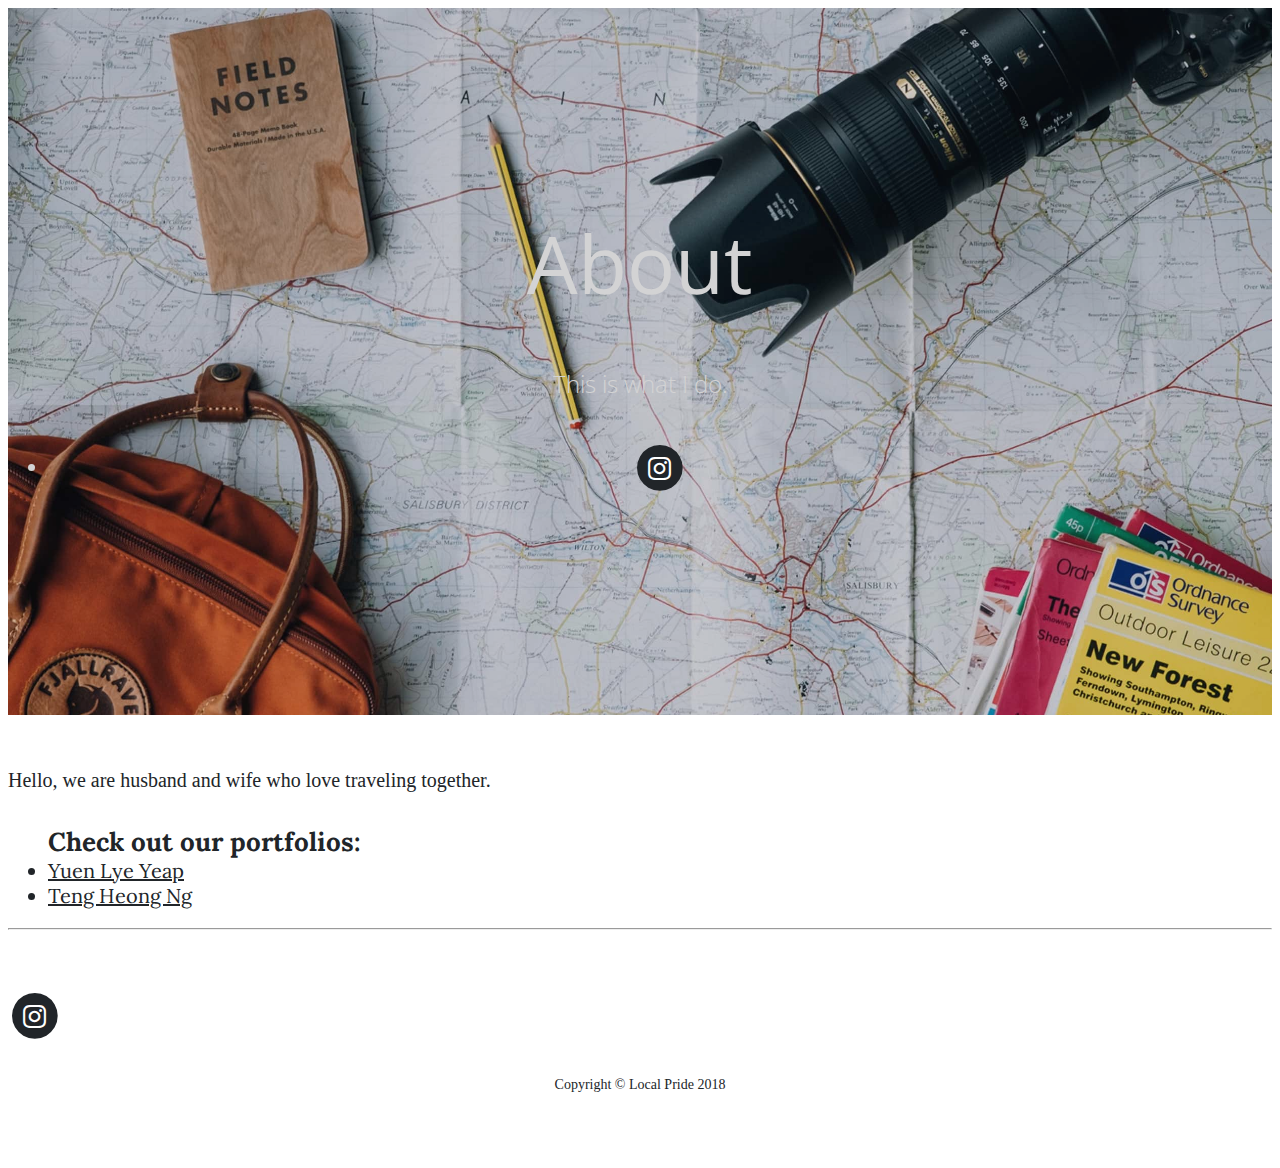
<file: public/about.html>
<!DOCTYPE html><html lang="en"><head> <meta charset="utf-8"> <meta name="viewport" content="width=device-width, initial-scale=1, shrink-to-fit=no"> <meta name="description" content=""> <meta name="author" content="Teng Heong Ng"> <title>Local Pride</title> <!-- Bootstrap core CSS --> <link rel="stylesheet" href="https://stackpath.bootstrapcdn.com/bootstrap/4.1.1/css/bootstrap.min.css" integrity="sha384-WskhaSGFgHYWDcbwN70/dfYBj47jz9qbsMId/iRN3ewGhXQFZCSftd1LZCfmhktB" crossorigin="anonymous"> <!-- Custom fonts for this template --> <link href="vendor/font-awesome/css/font-awesome.min.css" rel="stylesheet" type="text/css"> <link href='https://fonts.googleapis.com/css?family=Lora:400,700,400italic,700italic' rel='stylesheet' type='text/css'> <link href='https://fonts.googleapis.com/css?family=Open+Sans:300italic,400italic,600italic,700italic,800italic,400,300,600,700,800' rel='stylesheet' type='text/css'> <!-- Custom styles for this template --> <link href="css/clean-blog.min.css" rel="stylesheet"> <link href="css/styles.min.css" rel="stylesheet"></head><body> <!-- Navigation --> <nav class="navbar navbar-expand-lg navbar-light fixed-top" id="mainNav"> <div class="container"> <a class="navbar-brand" href="index.html">Local Pride</a> <button class="navbar-toggler navbar-toggler-right" type="button" data-toggle="collapse" data-target="#navbarResponsive" aria-controls="navbarResponsive" aria-expanded="false" aria-label="Toggle navigation"> Menu <i class="fa fa-bars"></i> </button> <div class="collapse navbar-collapse" id="navbarResponsive"> <ul class="navbar-nav ml-auto"> <li class="nav-item"> <a class="nav-link" href="index.html">Home</a> </li> <li class="nav-item"> <a class="nav-link" href="about.html">About</a> </li> </ul> </div> </div> </nav> <!-- Page Header --> <header class="masthead" style="background-image: url('img/about-bg.jpg')"> <div class="overlay"></div> <div class="container"> <div class="row"> <div class="col-lg-8 col-md-10 mx-auto"> <div class="page-heading"> <h1>About</h1> <span class="subheading">This is what I do.</span> </br> <ul class="list-inline text-center"> <li class="list-inline-item"> <a href="https://www.instagram.com/tengheong.ng/#" target="_blank"> <span class="fa-stack fa-lg"> <i class="fa fa-circle fa-stack-2x"></i> <i class="fa fa-instagram fa-stack-1x fa-inverse"></i> </span> </a> </li> </ul> </div> </div> </div> </div> </header> <!-- Main Content --> <div class="container"> <div class="row"> <div class="col-lg-8 col-md-10 mx-auto"> <p> Hello, we are husband and wife who love traveling together.</p> <ul class="navbar-nav" aria-label="Check out our portfolios:"> <li><a href="https://yuenlye.github.io/" target="_blank">Yuen Lye Yeap</a></li> <li><a href="https://tengheong.github.io/" target="_blank">Teng Heong Ng</a></li> </ul> </div> </div> </div> <hr> <!-- Footer --> <footer> <div class="container"> <div class="row"> <div class="col-lg-8 col-md-10 mx-auto"> <ul class="list-inline text-center"> <li class="list-inline-item"> <a href="https://www.instagram.com/tengheong.ng/#" target="_blank"> <span class="fa-stack fa-lg"> <i class="fa fa-circle fa-stack-2x"></i> <i class="fa fa-instagram fa-stack-1x fa-inverse"></i> </span> </a> </li> </ul> <p class="copyright text-muted">Copyright &copy; Local Pride 2018</p> </div> </div> </div> </footer> <!-- Bootstrap core JavaScript --> <script src="https://code.jquery.com/jquery-3.3.1.min.js" integrity="sha256-FgpCb/KJQlLNfOu91ta32o/NMZxltwRo8QtmkMRdAu8=" crossorigin="anonymous"></script> <script src="https://cdnjs.cloudflare.com/ajax/libs/popper.js/1.14.3/umd/popper.min.js" integrity="sha384-ZMP7rVo3mIykV+2+9J3UJ46jBk0WLaUAdn689aCwoqbBJiSnjAK/l8WvCWPIPm49" crossorigin="anonymous"></script> <script src="https://stackpath.bootstrapcdn.com/bootstrap/4.1.1/js/bootstrap.min.js" integrity="sha384-smHYKdLADwkXOn1EmN1qk/HfnUcbVRZyYmZ4qpPea6sjB/pTJ0euyQp0Mk8ck+5T" crossorigin="anonymous"></script> <!-- Custom scripts for this template --> <script src="js/clean-blog.min.js"></script></body></html>
</file>
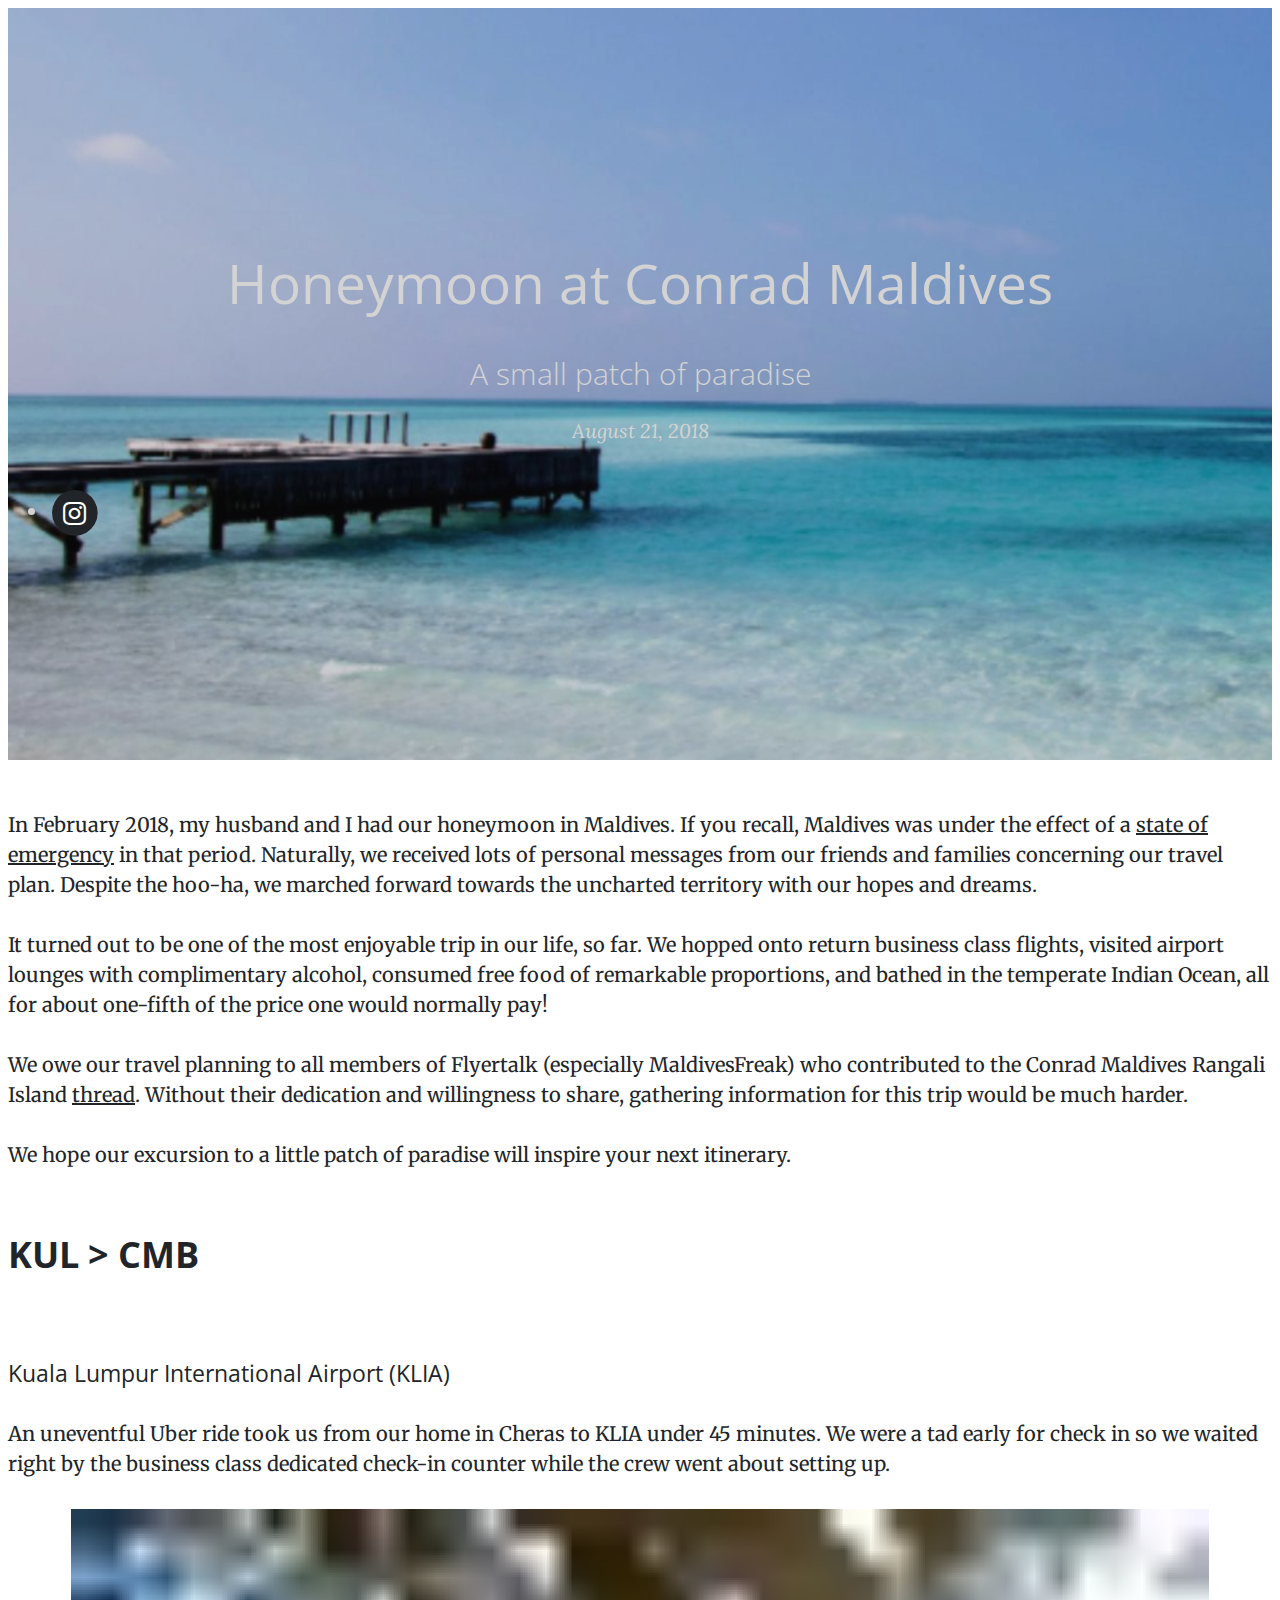
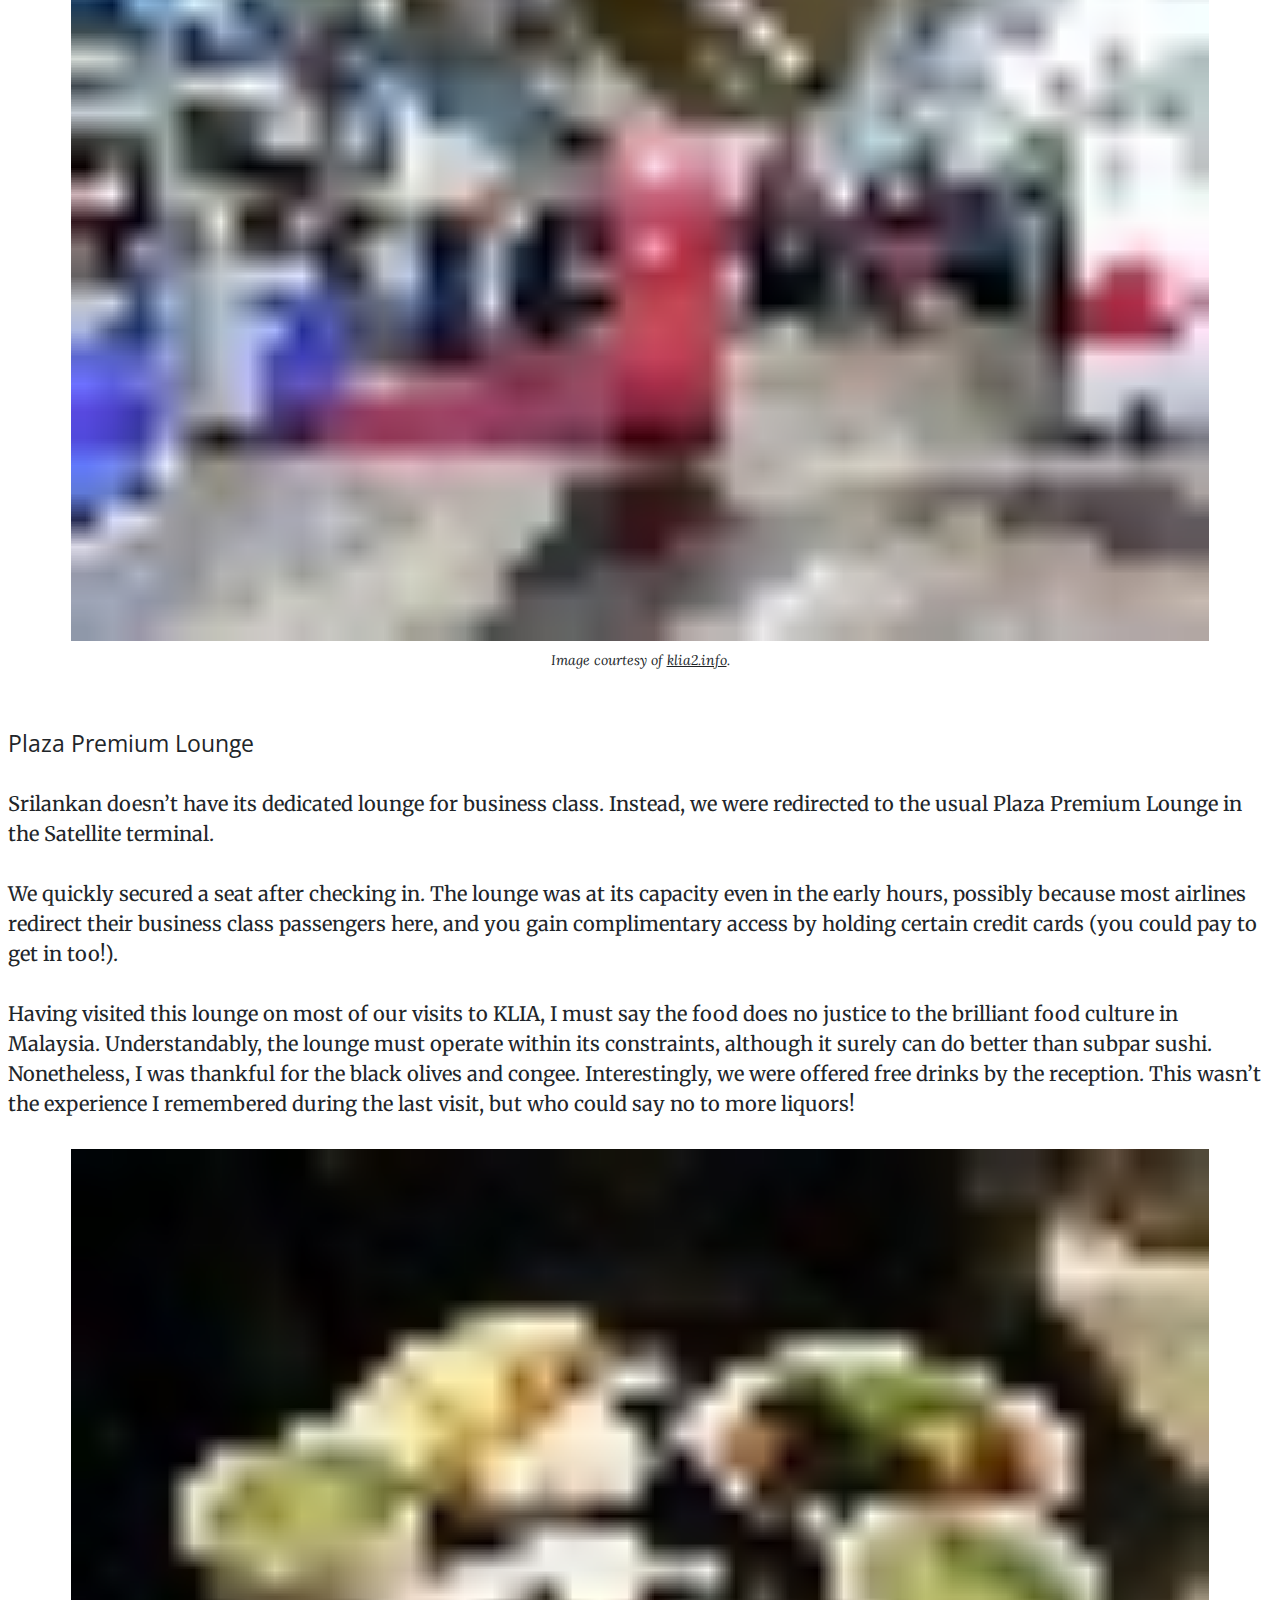
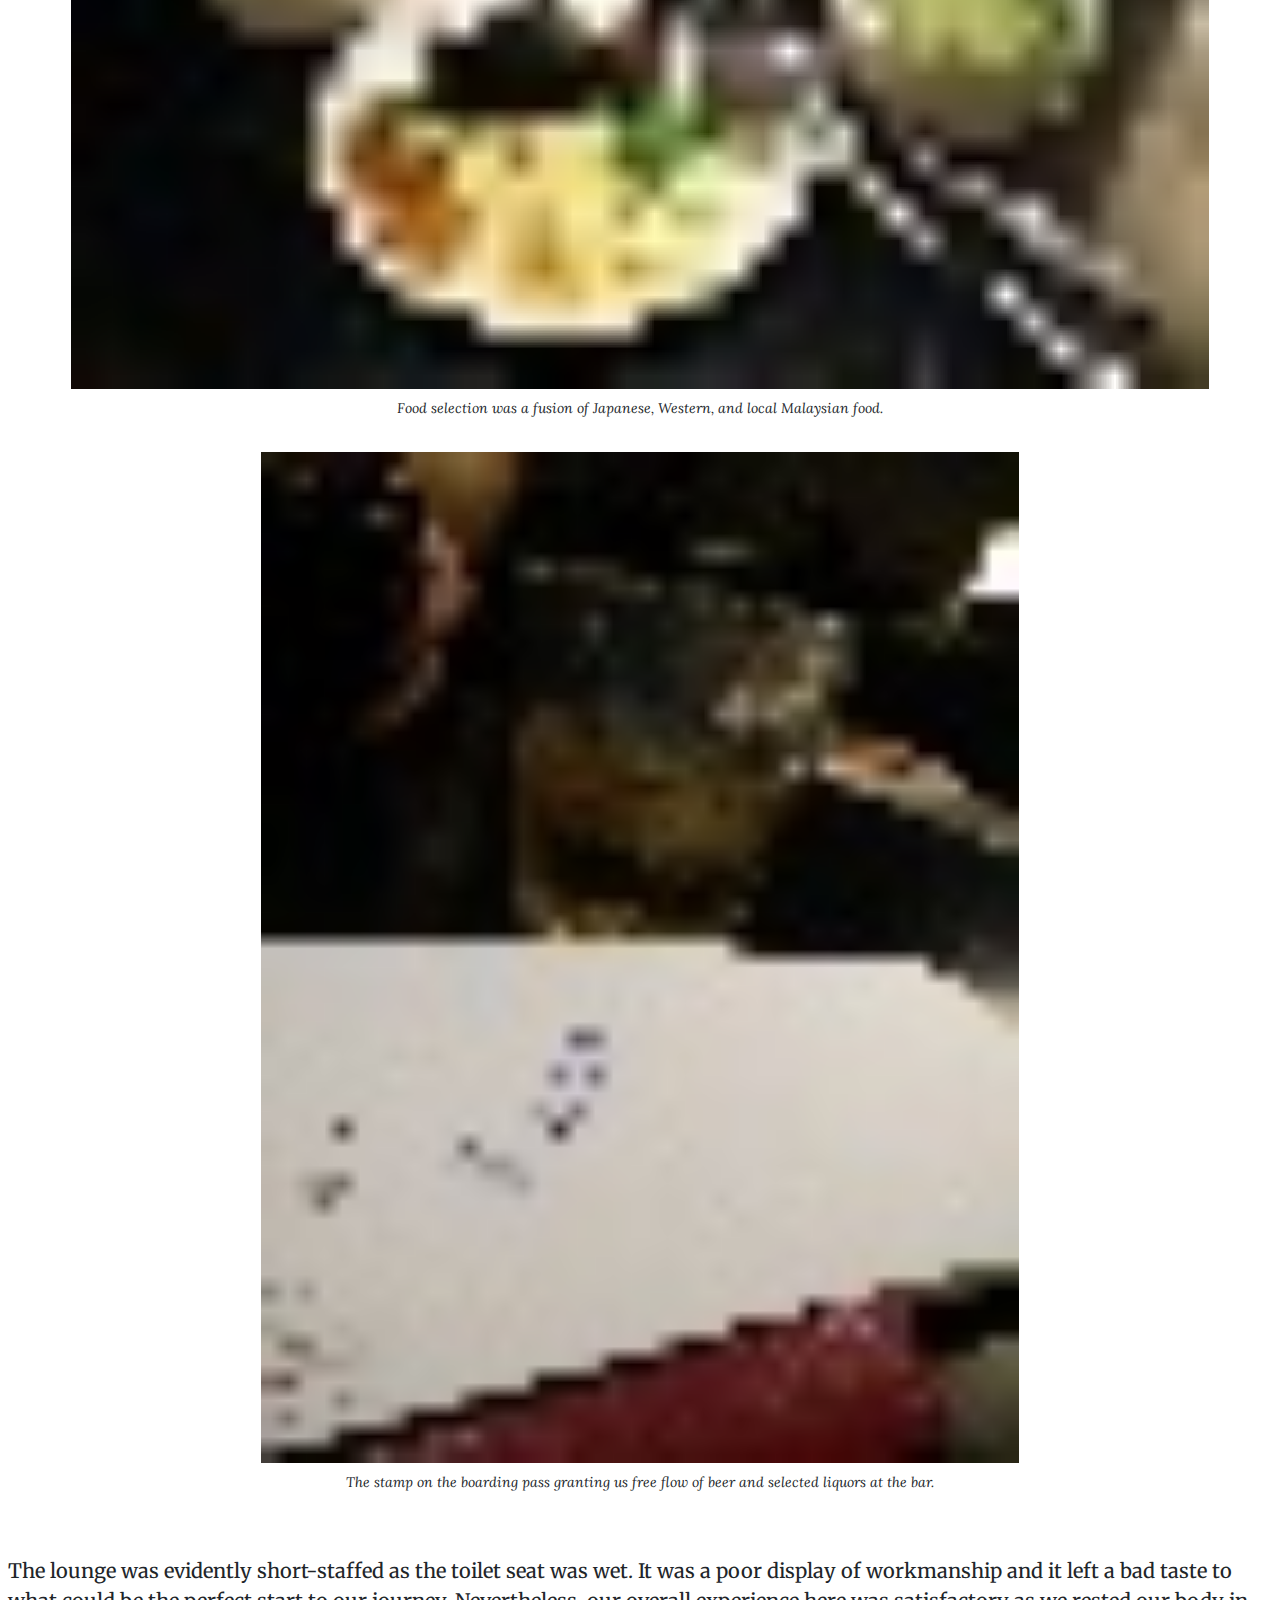
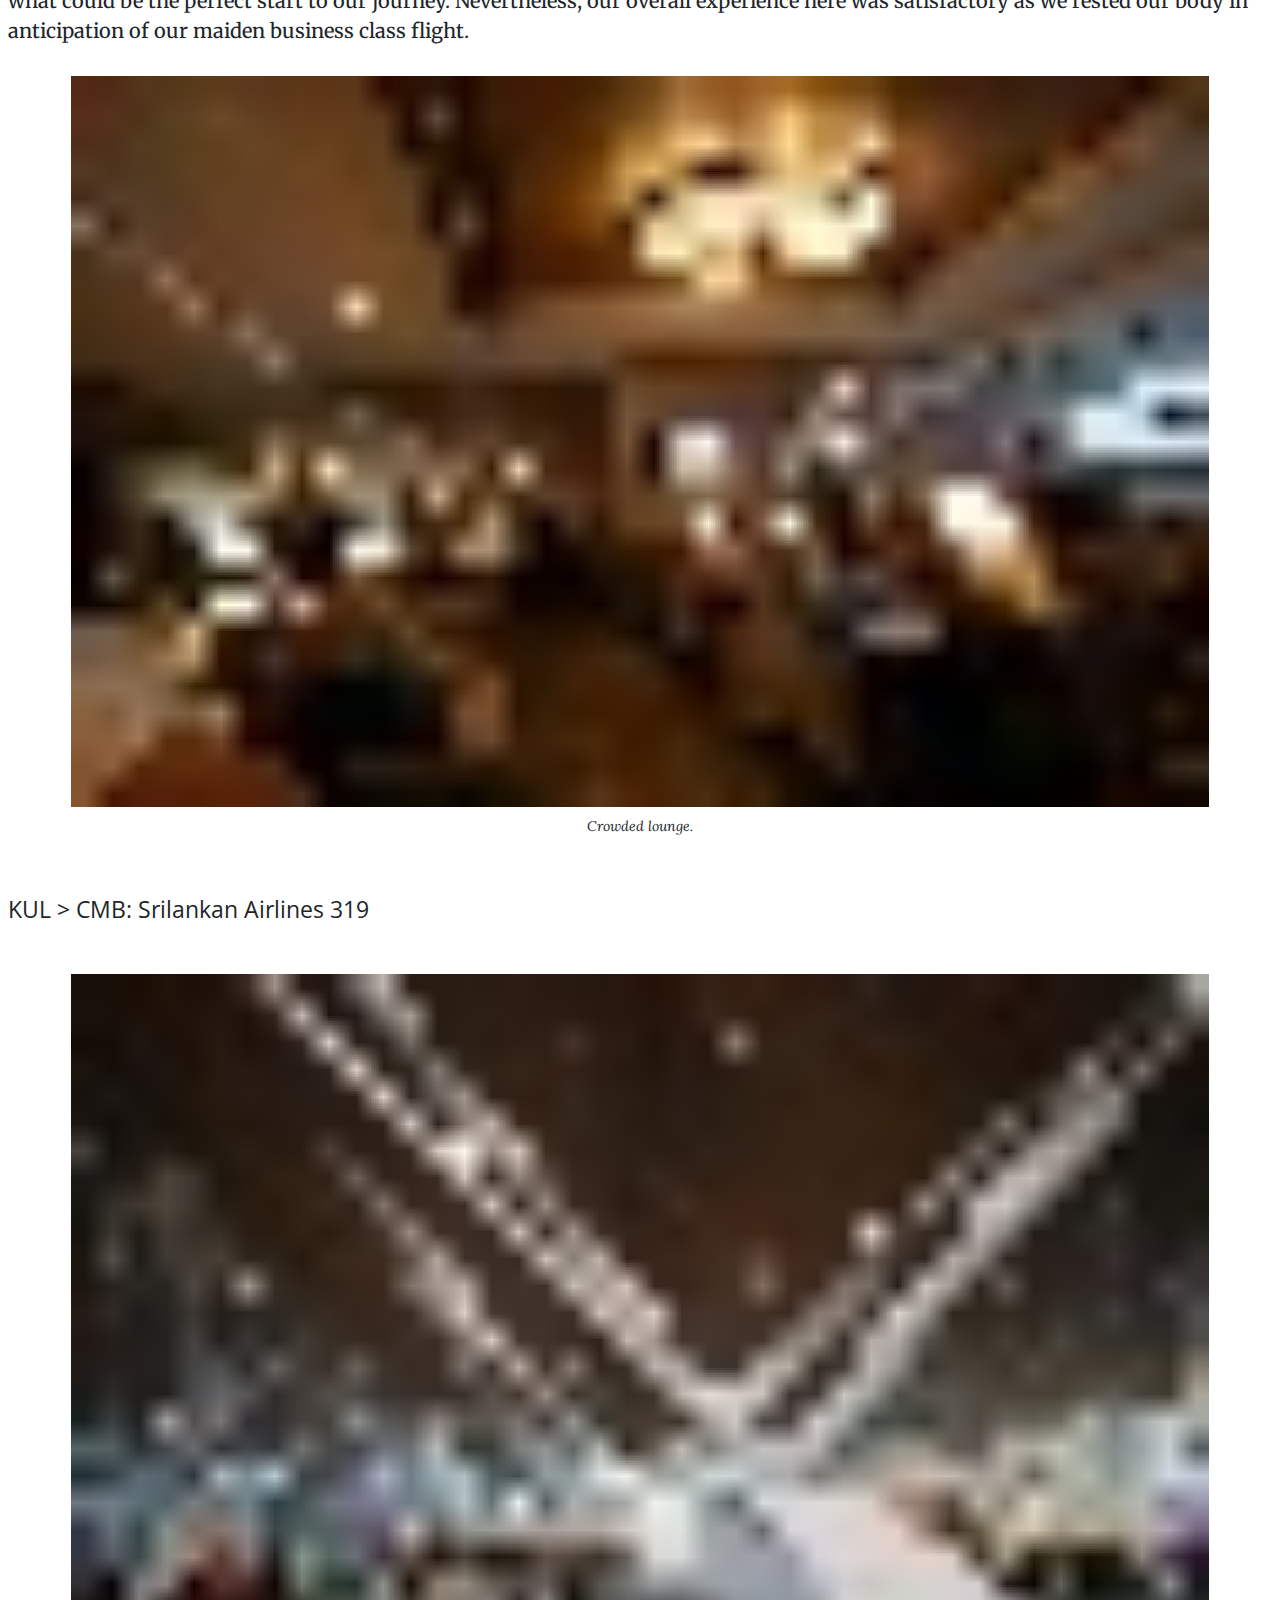
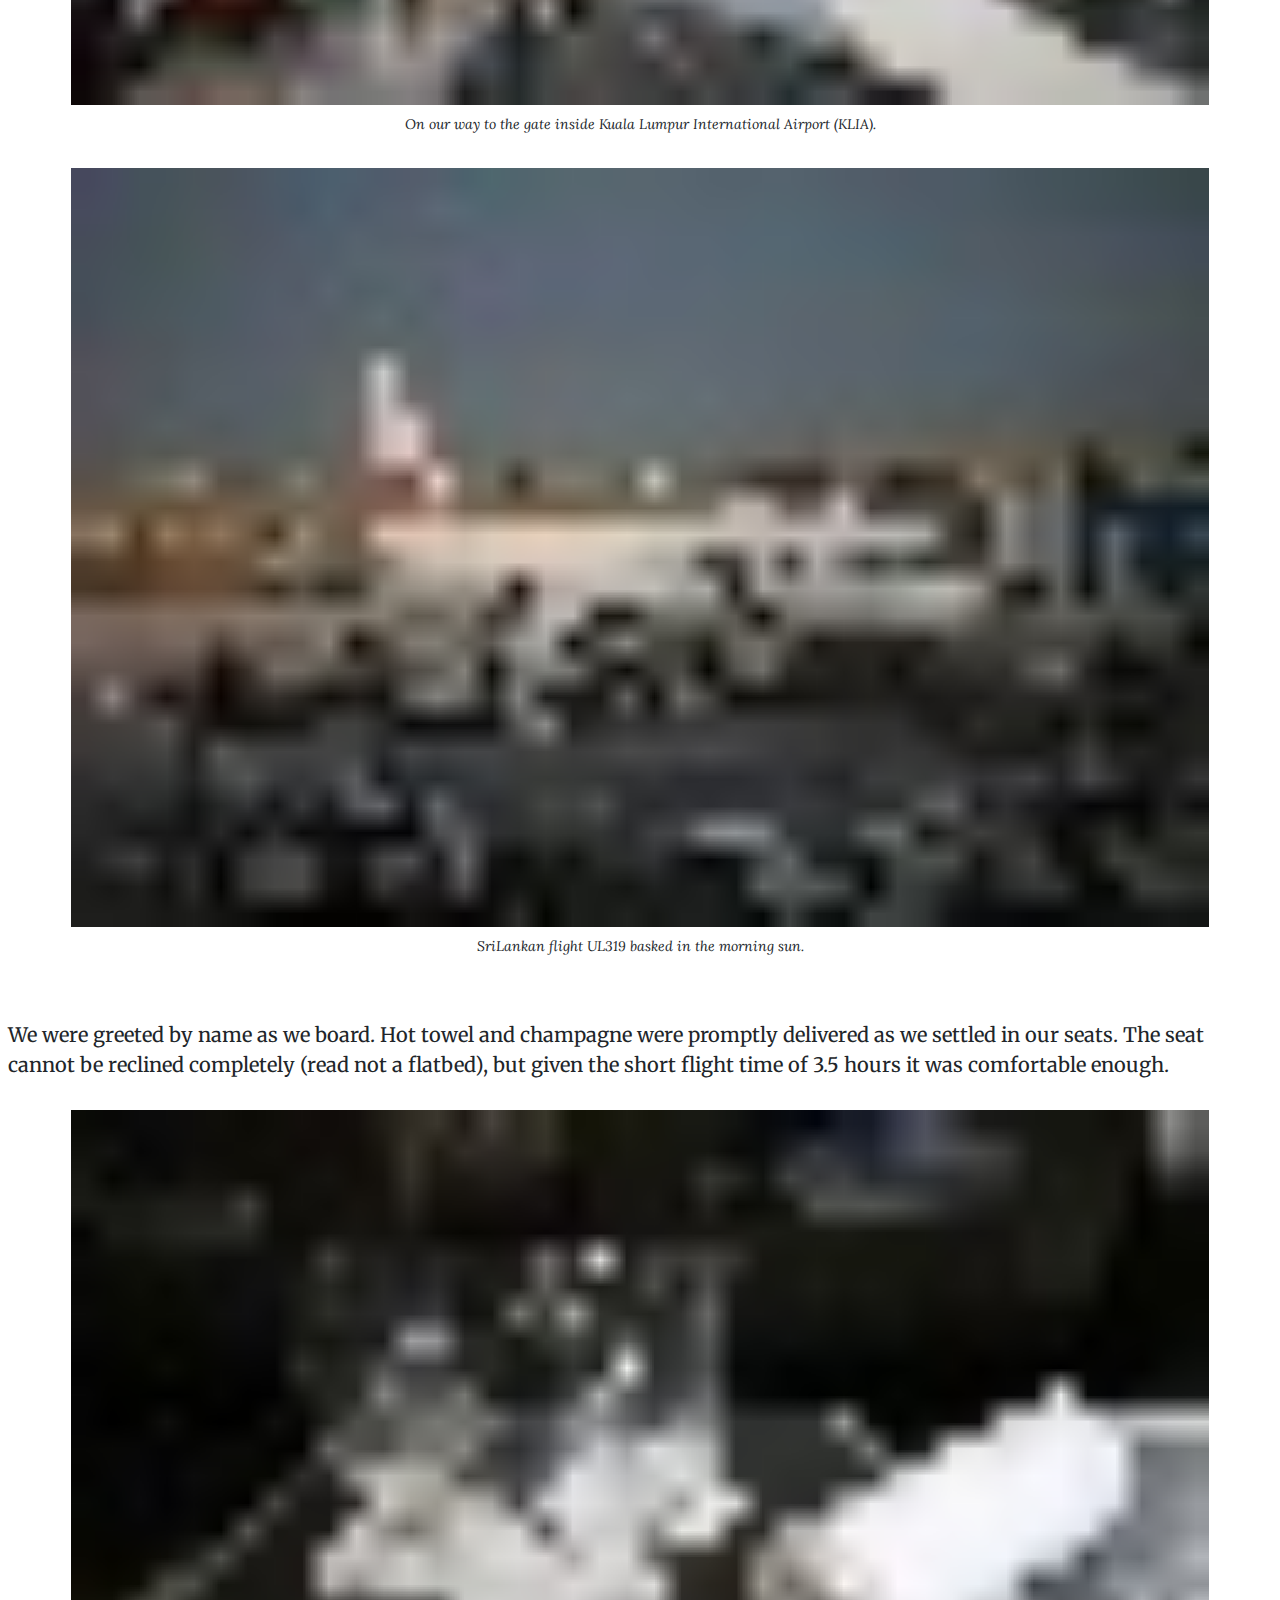
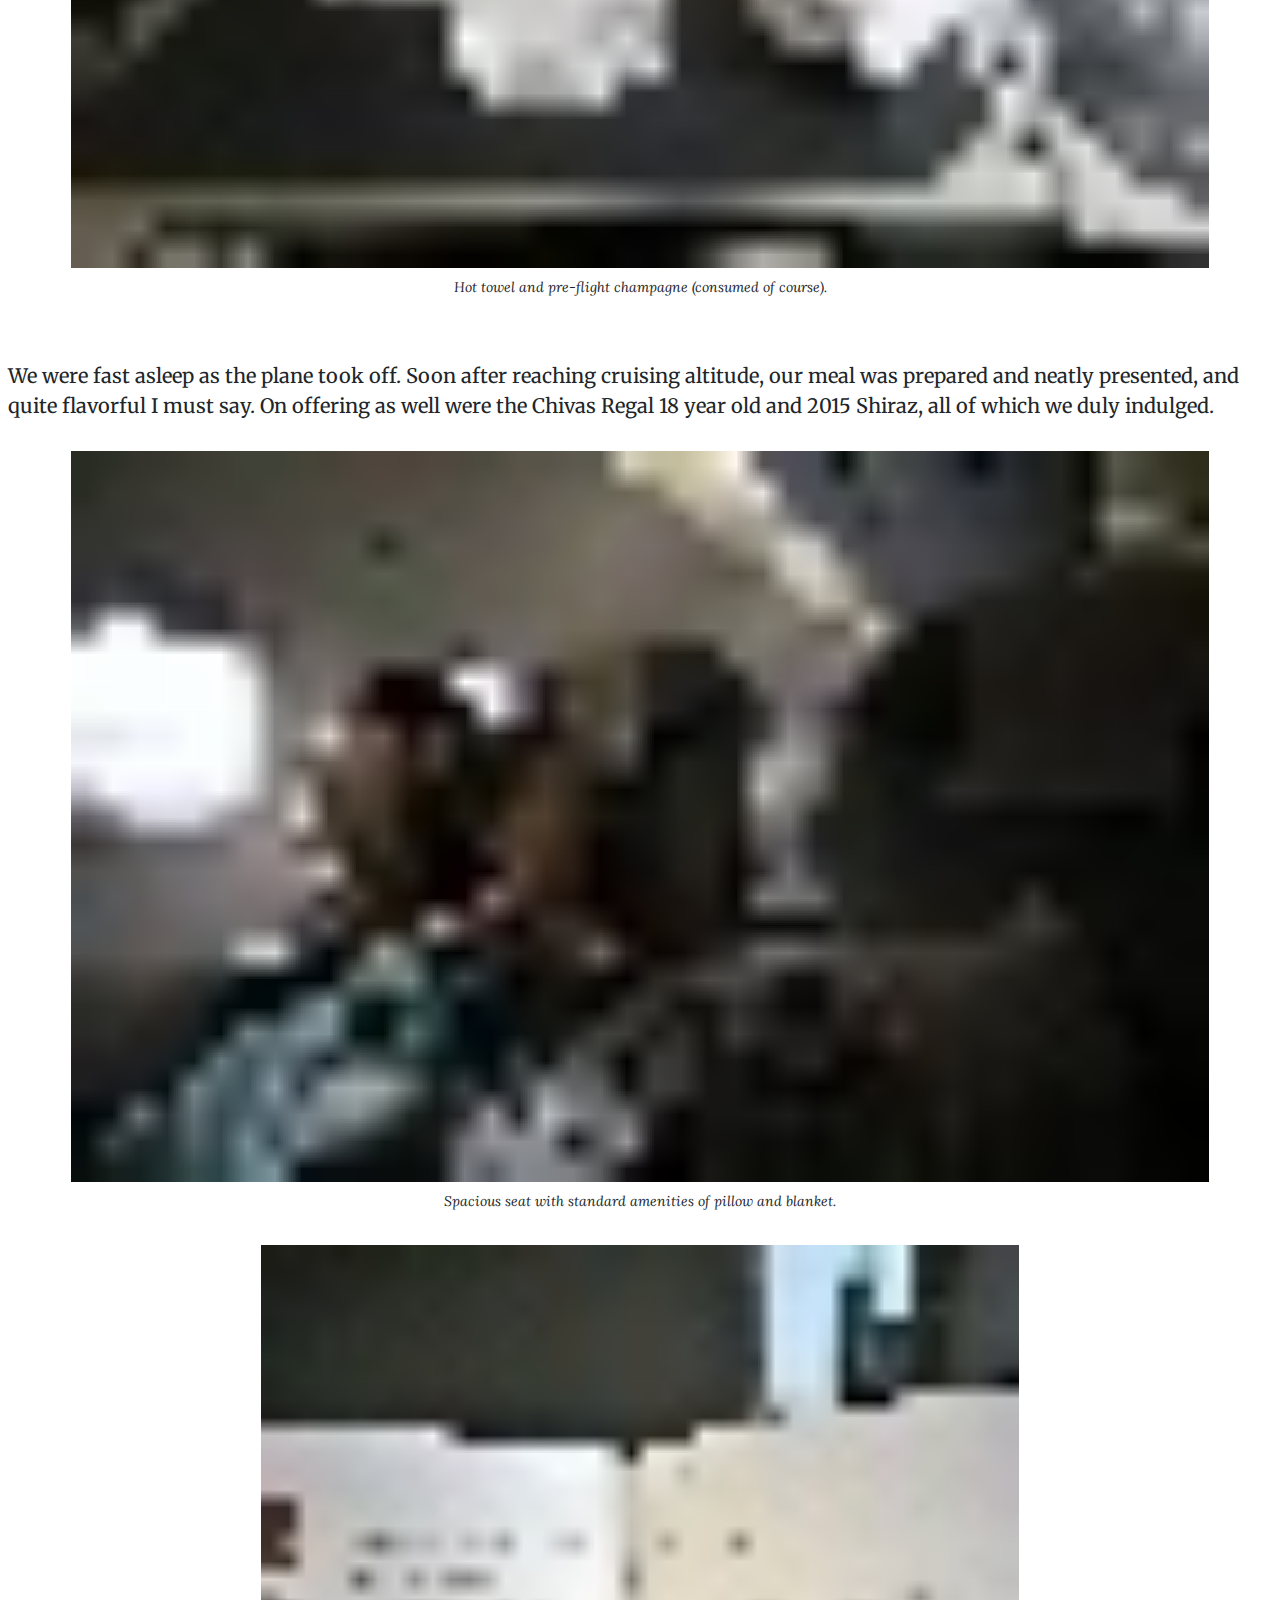
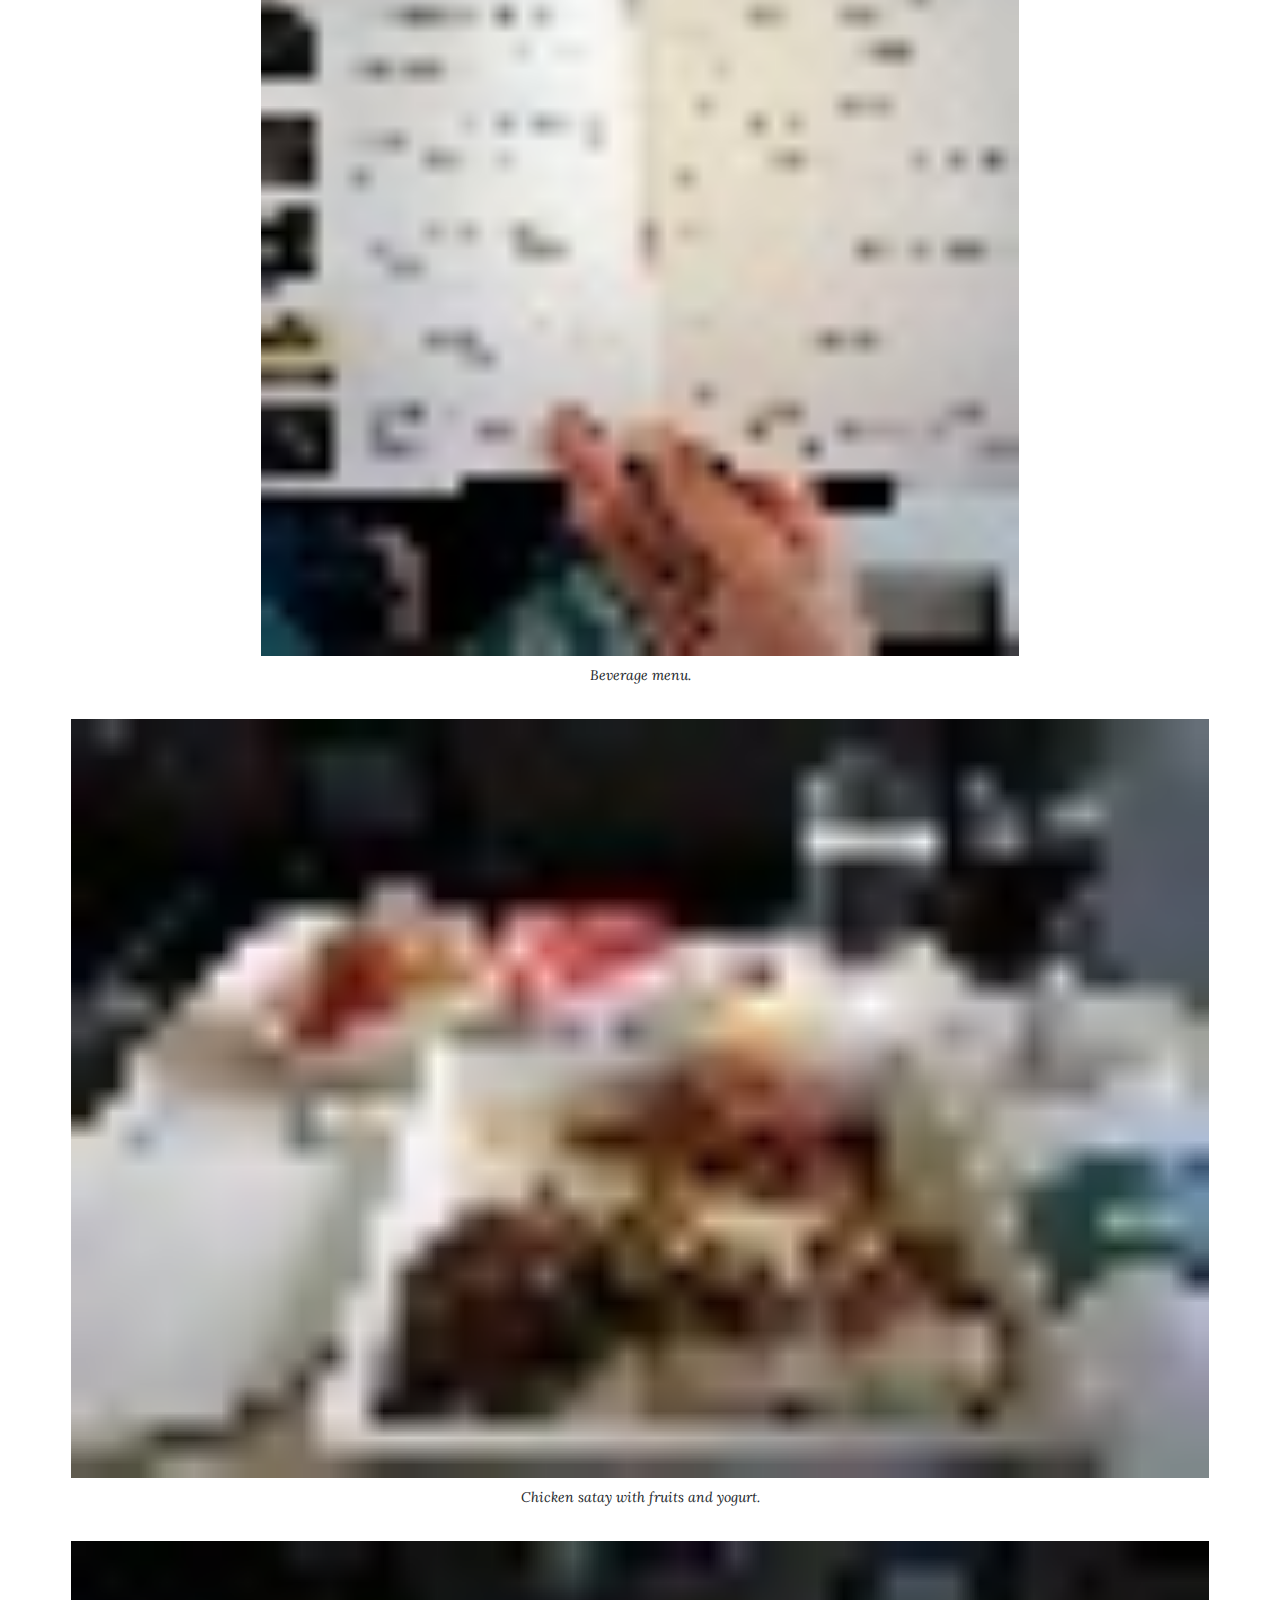
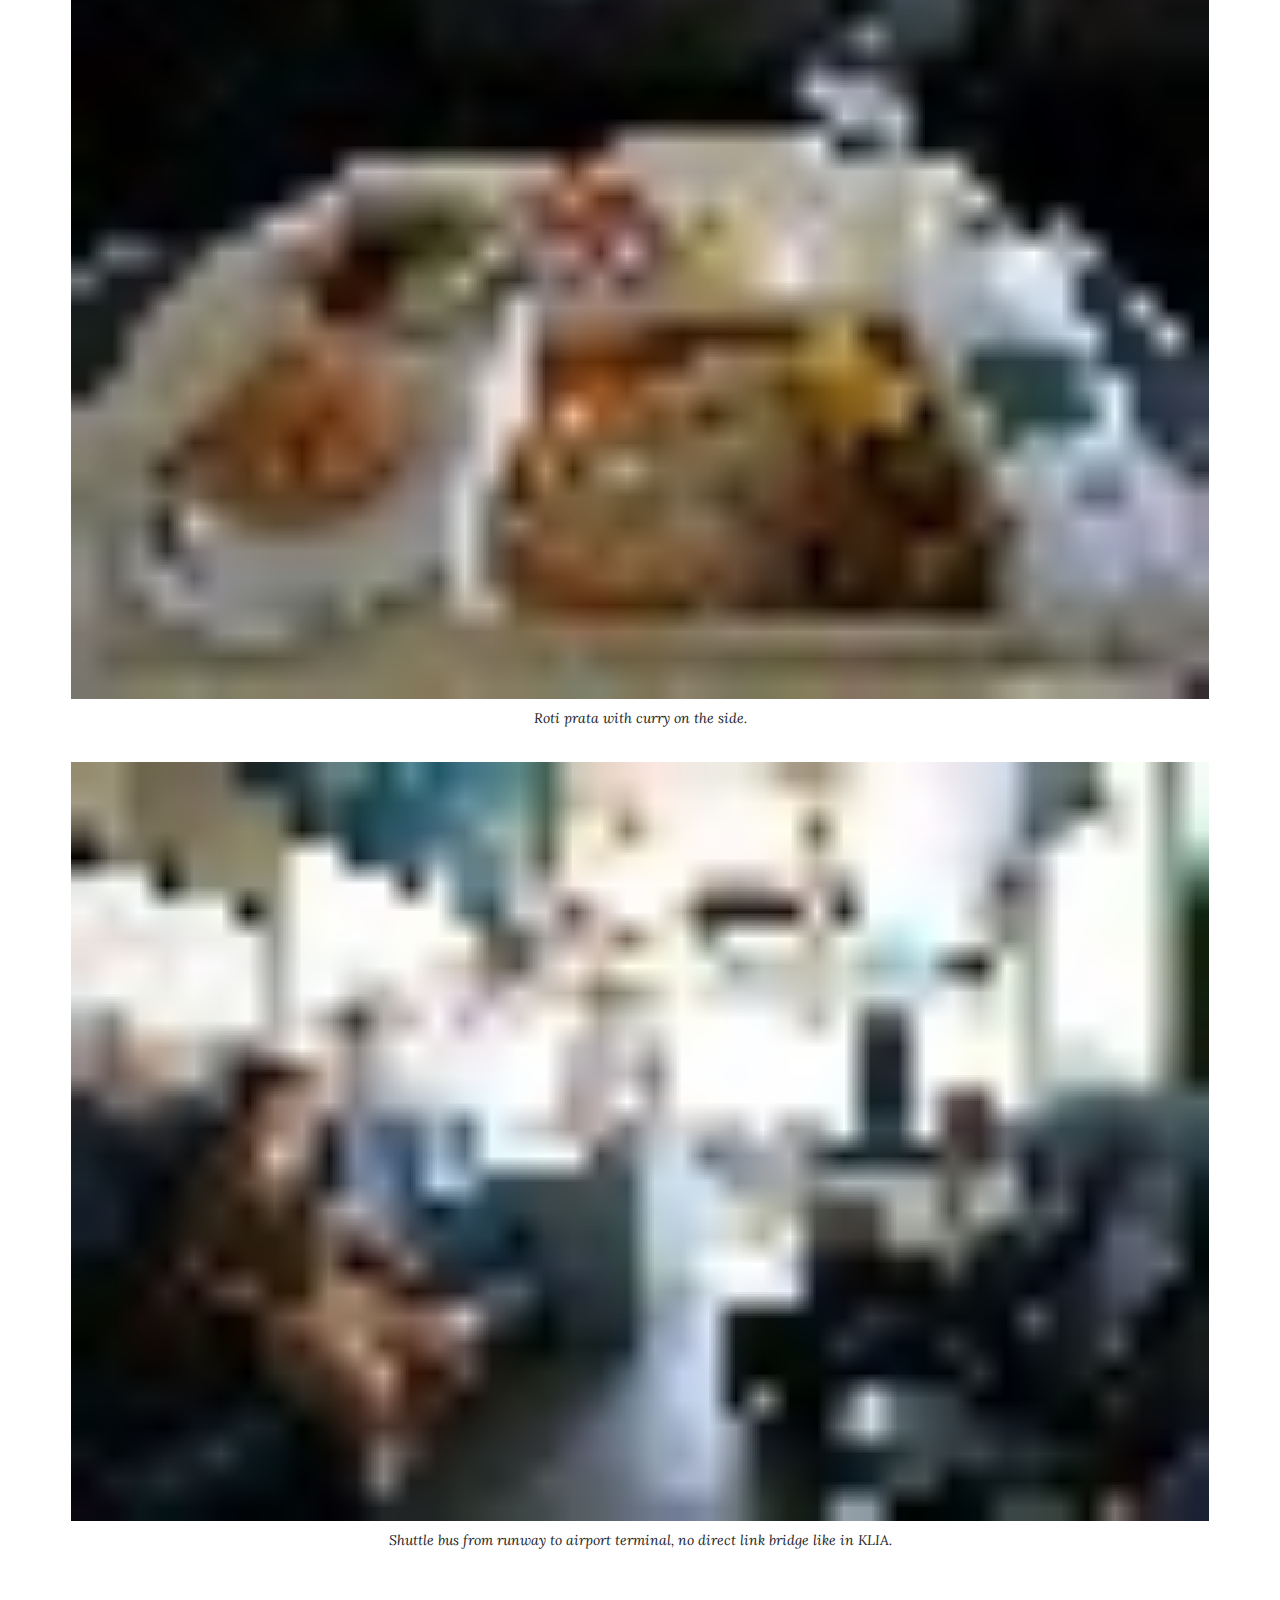
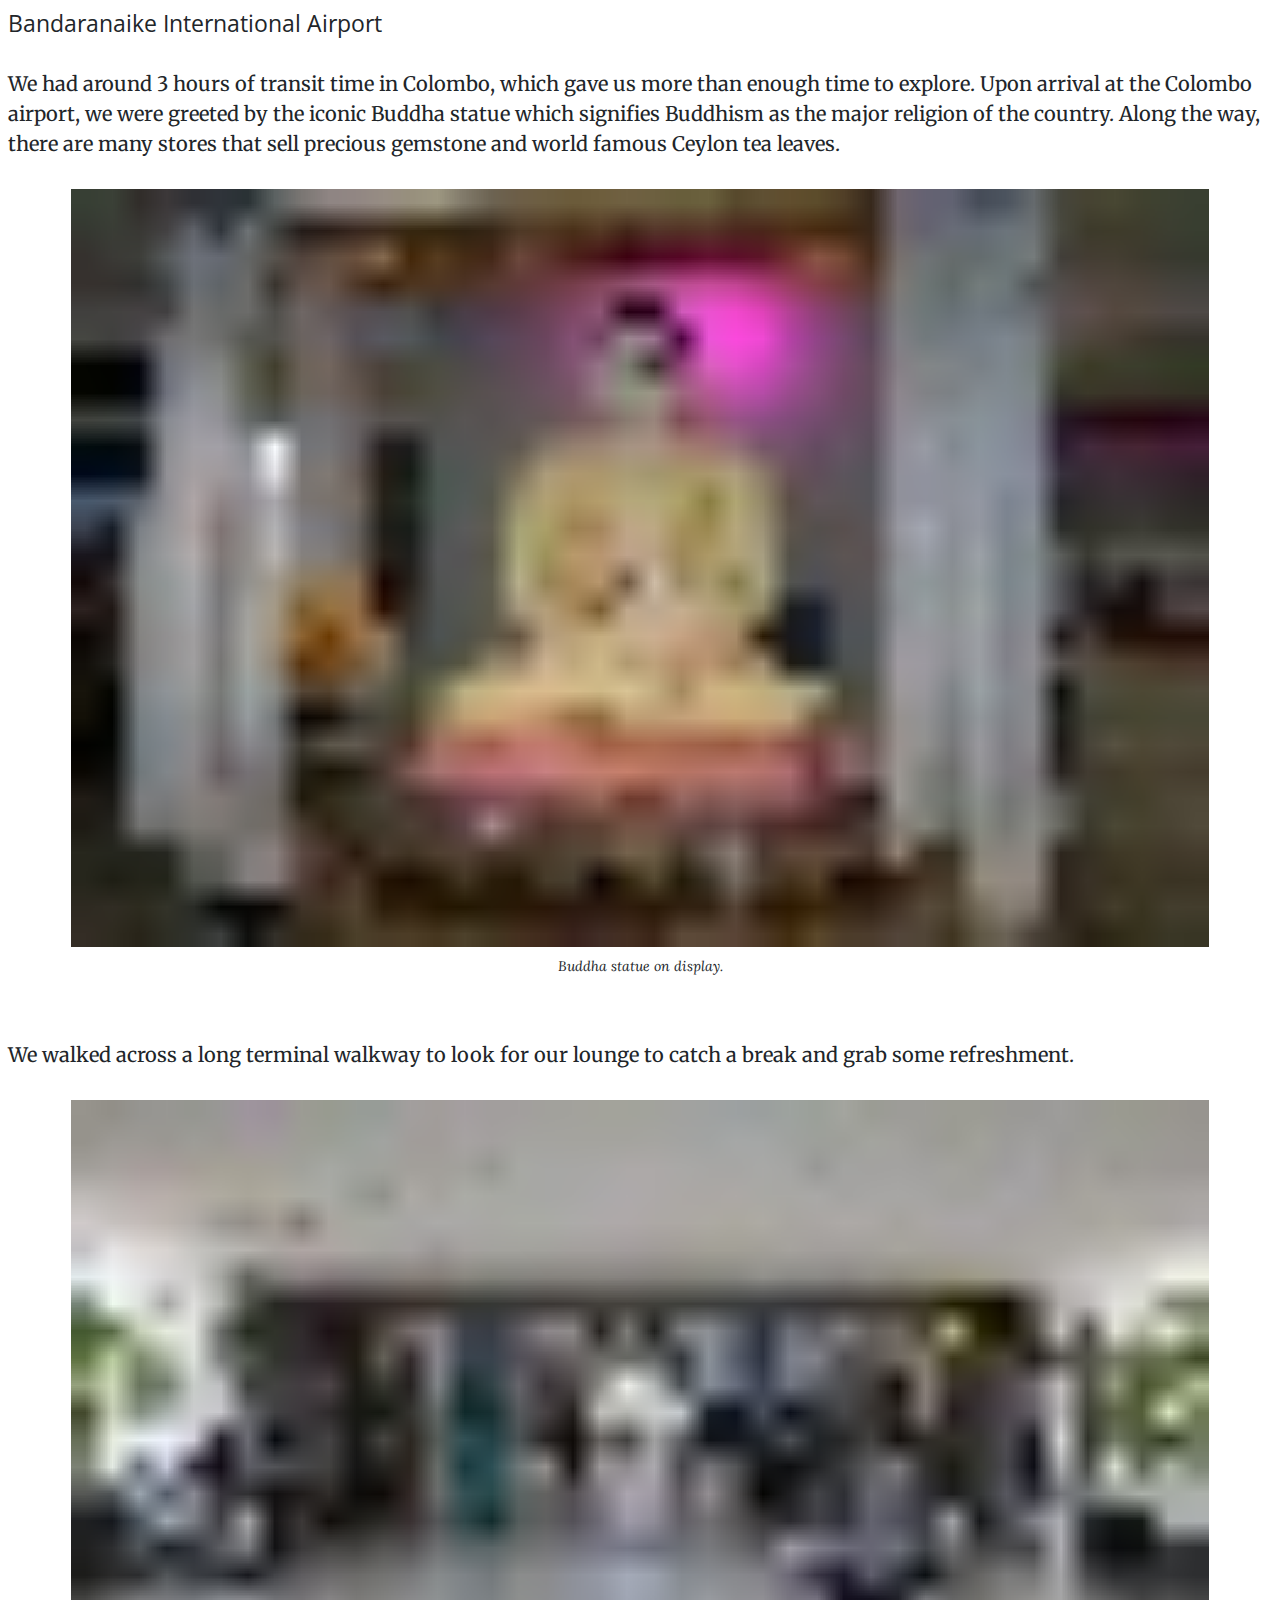
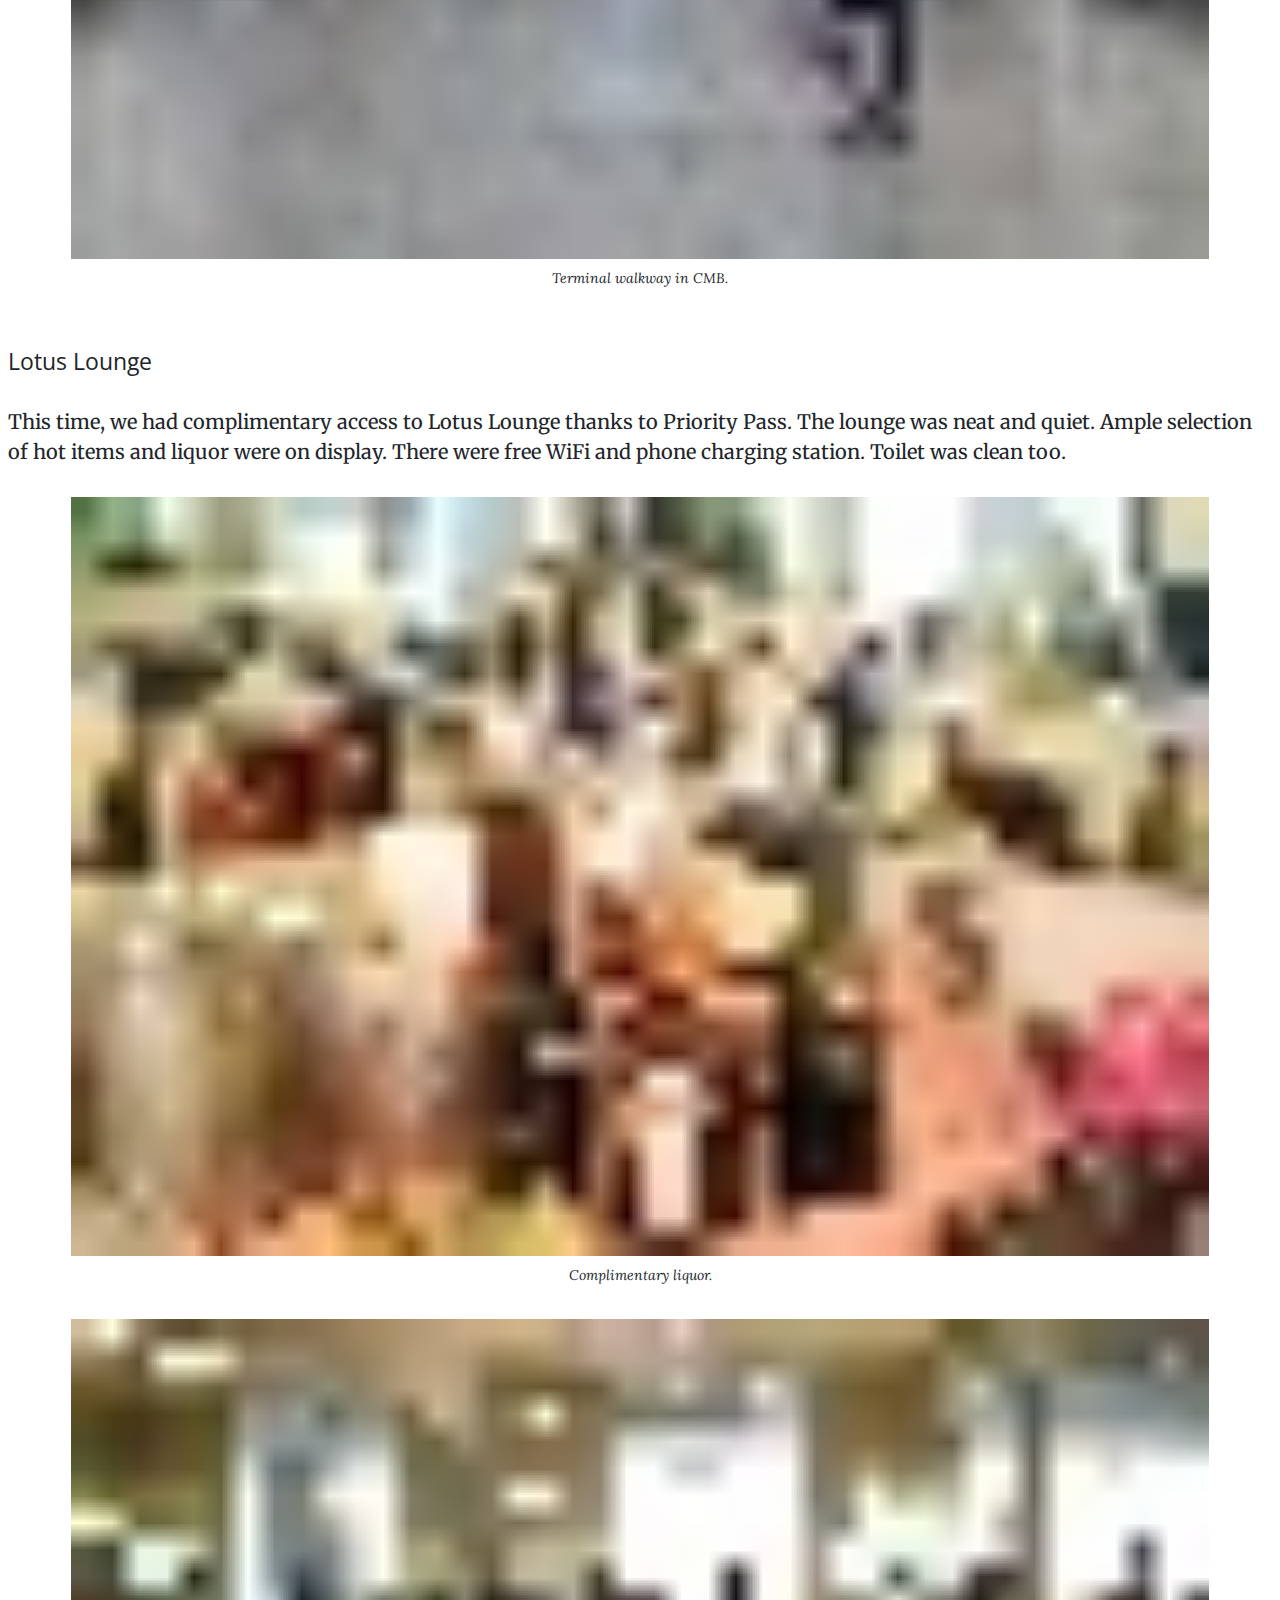
<file: public/maldives.html>
<!DOCTYPE html><html lang="en" class="no-js"><head> <meta charset="utf-8"> <meta name="viewport" content="width=device-width, initial-scale=1, shrink-to-fit=no"> <meta name="description" content="Honeymoon at Conrad Maldives"> <meta name="author" content="Teng Heong Ng"> <title>Honeymoon at Conrad Maldives</title> <!-- Remove the no-js class on the <html> element if JavaScript is on --> <script>document.documentElement.classList.remove("no-js")</script> <!-- Lazy load images --> <script src="js/yall.min.js"></script> <script>document.addEventListener("DOMContentLoaded", yall);</script> <!-- Bootstrap core CSS --> <link rel="stylesheet" href="https://stackpath.bootstrapcdn.com/bootstrap/4.1.1/css/bootstrap.min.css" integrity="sha384-WskhaSGFgHYWDcbwN70/dfYBj47jz9qbsMId/iRN3ewGhXQFZCSftd1LZCfmhktB" crossorigin="anonymous"> <!-- Custom fonts for this template --> <link href="vendor/font-awesome/css/font-awesome.min.css" rel="stylesheet" type="text/css"> <link href='https://fonts.googleapis.com/css?family=Lora:400,700,400italic,700italic' rel='stylesheet' type='text/css'> <link href="https://fonts.googleapis.com/css?family=Merriweather" rel="stylesheet"> <link href='https://fonts.googleapis.com/css?family=Open+Sans:300italic,400italic,600italic,700italic,800italic,400,300,600,700,800' rel='stylesheet' type='text/css'> <!-- OwlCarousel stylesheets --> <link rel="stylesheet" href="https://cdnjs.cloudflare.com/ajax/libs/OwlCarousel2/2.3.4/assets/owl.carousel.min.css" integrity="sha256-UhQQ4fxEeABh4JrcmAJ1+16id/1dnlOEVCFOxDef9Lw=" crossorigin="anonymous" /> <link rel="stylesheet" href="https://cdnjs.cloudflare.com/ajax/libs/OwlCarousel2/2.3.4/assets/owl.theme.default.min.css" integrity="sha256-kksNxjDRxd/5+jGurZUJd1sdR2v+ClrCl3svESBaJqw=" crossorigin="anonymous" /> <!-- Custom styles for this template --> <link href="css/clean-blog.min.css" rel="stylesheet"> <link href="css/styles.min.css" rel="stylesheet"></head><body> <!-- Navigation --> <nav class="navbar navbar-expand-lg navbar-light fixed-top" id="mainNav"> <div class="container"> <a class="navbar-brand" href="index.html">Local Pride</a> <button class="navbar-toggler navbar-toggler-right" type="button" data-toggle="collapse" data-target="#navbarResponsive" aria-controls="navbarResponsive" aria-expanded="false" aria-label="Toggle navigation"> Menu <i class="fa fa-bars"></i> </button> <div class="collapse navbar-collapse" id="navbarResponsive"> <ul class="navbar-nav ml-auto"> <li class="nav-item"> <a class="nav-link" href="index.html">Home</a> </li> <li class="nav-item"> <a class="nav-link" href="about.html">About</a> </li> </ul> </div> </div> </nav> <!-- Page Header --> <header class="masthead" style="background-image: url('img/resized/home/maldives.jpg')"> <div class="overlay"></div> <div class="container"> <div class="row"> <div class="col-lg-8 col-md-10 mx-auto"> <div class="post-heading"> <h1>Honeymoon at Conrad Maldives</h1> <h2 class="subheading center">A small patch of paradise</h2> <span class="meta center">August 21, 2018</span> <br /> <ul class="list-inline text-center"> <li class="list-inline-item"> <a href="https://www.instagram.com/tengheong.ng/#" target="_blank"> <span class="fa-stack fa-lg"> <i class="fa fa-circle fa-stack-2x"></i> <i class="fa fa-instagram fa-stack-1x fa-inverse"></i> </span> </a> </li> </ul> </div> </div> </div> </div> </header> <div class="container"> <div class="row"> <!-- Post Content --> <div class="col-lg-10 col-md-10 mx-auto"> <!-- KUL-CLM --> <p>In February 2018, my husband and I had our honeymoon in Maldives. If you recall, Maldives was under the effect of a <a href="https://www.reuters.com/article/us-maldives-politics/maldives-parliament-approves-extension-of-state-of-emergency-by-30-days-idUSKCN1G41Z9" target="_blank">state of emergency</a> in that period. Naturally, we received lots of personal messages from our friends and families concerning our travel plan. Despite the hoo-ha, we marched forward towards the uncharted territory with our hopes and dreams.</p> <p>It turned out to be one of the most enjoyable trip in our life, so far. We hopped onto return business class flights, visited airport lounges with complimentary alcohol, consumed free food of remarkable proportions, and bathed in the temperate Indian Ocean, all for about one-fifth of the price one would normally pay!</p> <p>We owe our travel planning to all members of Flyertalk (especially MaldivesFreak) who contributed to the Conrad Maldives Rangali Island <a href="https://www.flyertalk.com/forum/hilton-hilton-honors/776992-conrad-maldives-rangali-island-mdv.html" target="_blank">thread</a>. Without their dedication and willingness to share, gathering information for this trip would be much harder.</p> <p>We hope our excursion to a little patch of paradise will inspire your next itinerary.</p> <section id="kul-cmb"><h2 class="section-heading">KUL > CMB</h2></section> <br /> <h3>Kuala Lumpur International Airport (KLIA)</h3> <p>An uneventful Uber ride took us from our home in Cheras to KLIA under 45 minutes. We were a tad early for check in so we waited right by the business class dedicated check-in counter while the crew went about setting up.</p> <img class="img-fluid lazy" src="img/placeholder/maldives/kul_cmb/klia.jpg" data-src="img/resized/maldives/kul_cmb/klia.jpg" alt="KLIA"> <noscript> <img class="img-fluid" src="img/resized/maldives/kul_cmb/klia.jpg" alt="KLIA"> </noscript> <span class="caption text-muted">Image courtesy of <a href="http://www.klia2.info/images/airlines/srilankan-check-in-counters-at-klia.jpg">klia2.info</a>.</span> <br /> <h3>Plaza Premium Lounge</h3> <p>Srilankan doesn’t have its dedicated lounge for business class. Instead, we were redirected to the usual Plaza Premium Lounge in the Satellite terminal.</p> <p>We quickly secured a seat after checking in. The lounge was at its capacity even in the early hours, possibly because most airlines redirect their business class passengers here, and you gain complimentary access by holding certain credit cards (you could pay to get in too!).</p> <p>Having visited this lounge on most of our visits to KLIA, I must say the food does no justice to the brilliant food culture in Malaysia. Understandably, the lounge must operate within its constraints, although it surely can do better than subpar sushi. Nonetheless, I was thankful for the black olives and congee. Interestingly, we were offered free drinks by the reception. This wasn’t the experience I remembered during the last visit, but who could say no to more liquors!</p> <img class="img-fluid lazy" src="img/placeholder/maldives/kul_cmb/food1.jpg" data-src="img/resized/maldives/kul_cmb/food1.jpg" alt="Food in Plaza Premium Lounge"> <noscript> <img class="img-fluid" src="img/resized/maldives/kul_cmb/food1.jpg" alt="Food in Plaza Premium Lounge"> </noscript> <span class="caption text-muted">Food selection was a fusion of Japanese, Western, and local Malaysian food.</span> <br /> <img class="img-fluid lazy portrait" src="img/placeholder/maldives/kul_cmb/boardingpass.jpg" data-src="img/resized/maldives/kul_cmb/boardingpass.jpg" alt="Autorization to free access of alcohol on boarding pass."> <noscript> <img class="img-fluid portrait" src="img/resized/maldives/kul_cmb/boardingpass.jpg" alt="Autorization to free access of alcohol on boarding pass."> </noscript> <span class="caption text-muted">The stamp on the boarding pass granting us free flow of beer and selected liquors at the bar.</span> <br /> <p>The lounge was evidently short-staffed as the toilet seat was wet. It was a poor display of workmanship and it left a bad taste to what could be the perfect start to our journey. Nevertheless, our overall experience here was satisfactory as we rested our body in anticipation of our maiden business class flight.</p> <img class="img-fluid lazy" src="img/placeholder/maldives/kul_cmb/lounge.jpg" data-src="img/resized/maldives/kul_cmb/lounge.jpg" alt="Plaza Premium Lounge seating area"> <noscript> <img class="img-fluid" src="img/resized/maldives/kul_cmb/lounge.jpg" alt="Plaza Premium Lounge seating area"> </noscript> <span class="caption text-muted">Crowded lounge.</span> <br /> <h3>KUL > CMB: Srilankan Airlines 319</h3> <br /> <img class="img-fluid lazy" src="img/placeholder/maldives/kul_cmb/klia2.jpg" data-src="img/resized/maldives/kul_cmb/klia2.jpg" alt="KLIA hallway"> <noscript> <img class="img-fluid" src="img/resized/maldives/kul_cmb/klia2.jpg" alt="KLIA hallway"> </noscript> <span class="caption text-muted">On our way to the gate inside Kuala Lumpur International Airport (KLIA).</span> <br /> <img class="img-fluid lazy" src="img/placeholder/maldives/kul_cmb/airplane.jpg" data-src="img/resized/maldives/kul_cmb/airplane.jpg" alt="SriLankan airplane"> <noscript> <img class="img-fluid" src="img/resized/maldives/kul_cmb/airplane.jpg" alt="SriLankan airplane"> </noscript> <span class="caption text-muted">SriLankan flight UL319 basked in the morning sun.</span> <br /> <p>We were greeted by name as we board. Hot towel and champagne were promptly delivered as we settled in our seats. The seat cannot be reclined completely (read not a flatbed), but given the short flight time of 3.5 hours it was comfortable enough.</p> <img class="img-fluid lazy" src="img/placeholder/maldives/kul_cmb/glass.jpg" data-src="img/resized/maldives/kul_cmb/glass.jpg" alt="Hot towel and pre-flight champagne (consumed of course)."> <noscript> <img class="img-fluid" src="img/resized/maldives/kul_cmb/glass.jpg" alt="Hot towel and pre-flight champagne (consumed of course)."> </noscript> <span class="caption text-muted">Hot towel and pre-flight champagne (consumed of course).</span> <br /> <p>We were fast asleep as the plane took off. Soon after reaching cruising altitude, our meal was prepared and neatly presented, and quite flavorful I must say. On offering as well were the Chivas Regal 18 year old and 2015 Shiraz, all of which we duly indulged.</p> <img class="img-fluid lazy" src="img/placeholder/maldives/kul_cmb/sleep.jpg" data-src="img/resized/maldives/kul_cmb/sleep.jpg" alt="Spacious seat with standard amenities of pillow and blanket."> <noscript> <img class="img-fluid" src="img/resized/maldives/kul_cmb/sleep.jpg" alt="Spacious seat with standard amenities of pillow and blanket."> </noscript> <span class="caption text-muted">Spacious seat with standard amenities of pillow and blanket.</span> <br /> <img class="img-fluid lazy portrait" src="img/placeholder/maldives/kul_cmb/menu.jpg" data-src="img/resized/maldives/kul_cmb/menu.jpg" alt="beverage menu"> <noscript> <img class="img-fluid portrait" src="img/resized/maldives/kul_cmb/menu.jpg" alt="beverage menu"> </noscript> <span class="caption text-muted">Beverage menu.</span> <br /> <img class="img-fluid lazy" src="img/placeholder/maldives/kul_cmb/satay.jpg" data-src="img/resized/maldives/kul_cmb/satay.jpg" alt="Chicken satay with fruits and yogurt."> <noscript> <img class="img-fluid" src="img/resized/maldives/kul_cmb/satay.jpg" alt="Chicken satay with fruits and yogurt."> </noscript> <span class="caption text-muted">Chicken satay with fruits and yogurt.</span> <br /> <img class="img-fluid lazy" src="img/placeholder/maldives/kul_cmb/paratha.jpg" data-src="img/resized/maldives/kul_cmb/paratha.jpg" alt="Roti prata with curry on the side."> <noscript> <img class="img-fluid" src="img/resized/maldives/kul_cmb/paratha.jpg" data-src="img/resized/maldives/kul_cmb/paratha.jpg" alt="Roti prata with curry on the side."> </noscript> <span class="caption text-muted">Roti prata with curry on the side.</span> <br /> <img class="img-fluid lazy" src="img/placeholder/maldives/kul_cmb/bus.jpg" data-src="img/resized/maldives/kul_cmb/bus.jpg" alt="Shuttle bus from runway to airport terminal, no direct link bridge like in KLIA."> <noscript> <img class="img-fluid" src="img/resized/maldives/kul_cmb/bus.jpg" alt="Shuttle bus from runway to airport terminal, no direct link bridge like in KLIA."> </noscript> <span class="caption text-muted">Shuttle bus from runway to airport terminal, no direct link bridge like in KLIA.</span> <br /> <h3>Bandaranaike International Airport</h3> <p>We had around 3 hours of transit time in Colombo, which gave us more than enough time to explore. Upon arrival at the Colombo airport, we were greeted by the iconic Buddha statue which signifies Buddhism as the major religion of the country. Along the way, there are many stores that sell precious gemstone and world famous Ceylon tea leaves.</p> <img class="img-fluid lazy" src="img/placeholder/maldives/kul_cmb/buddha.jpg" data-src="img/resized/maldives/kul_cmb/buddha.jpg" alt="buddha statue"> <noscript> <img class="img-fluid" src="img/resized/maldives/kul_cmb/buddha.jpg" alt="buddha statue"> </noscript> <span class="caption text-muted">Buddha statue on display.</span> <br /> <p>We walked across a long terminal walkway to look for our lounge to catch a break and grab some refreshment.</p> <img class="img-fluid lazy" src="img/placeholder/maldives/kul_cmb/hallway.jpg" data-src="img/resized/maldives/kul_cmb/hallway.jpg" alt="Terminal walkway in CMB."> <noscript> <img class="img-fluid" src="img/resized/maldives/kul_cmb/hallway.jpg" alt="Terminal walkway in CMB."> </noscript> <span class="caption text-muted">Terminal walkway in CMB.</span> <br /> <h3>Lotus Lounge</h3> <p>This time, we had complimentary access to Lotus Lounge thanks to Priority Pass. The lounge was neat and quiet. Ample selection of hot items and liquor were on display. There were free WiFi and phone charging station. Toilet was clean too.</p> <img class="img-fluid lazy" src="img/placeholder/maldives/kul_cmb/alcohol.jpg" data-src="img/resized/maldives/kul_cmb/alcohol.jpg" alt="alcohol"> <noscript> <img class="img-fluid" src="img/resized/maldives/kul_cmb/alcohol.jpg" alt="alcohol"> </noscript> <span class="caption text-muted">Complimentary liquor.</span> <br /> <img class="img-fluid lazy" src="img/placeholder/maldives/kul_cmb/buffet.jpg" data-src="img/resized/maldives/kul_cmb/buffet.jpg" alt="Buffet station serving hot food on the right."> <noscript> <img class="img-fluid" src="img/resized/maldives/kul_cmb/buffet.jpg" alt="Buffet station serving hot food on the right."> </noscript> <span class="caption text-muted">Buffet station serving hot food on the right.</span> <br /> <p>To our surprise, the lamb curry was delicious. We were stuffed with all the airline meal, yet we still managed to devour two servings of lamb curry. The combination of biryani, crackers, and the savory lamb curry made us looked forward to return (which we did later in our return segment, but no lamb curry that time).</P> <img class="img-fluid lazy" src="img/placeholder/maldives/kul_cmb/plate.jpg" data-src="img/resized/maldives/kul_cmb/plate.jpg" alt="Lamb curry with biryani rice and crackers."> <noscript> <img class="img-fluid" src="img/resized/maldives/kul_cmb/plate.jpg" alt="Lamb curry with biryani rice and crackers."> </noscript> <span class="caption text-muted">Lamb curry with biryani rice and crackers.</span> <br /> <!-- CLM-MLE--> <hr> <section id="cmb-mle"><h2 class="section-heading">CMB > MLE</h2></section> <br /> <h3>CMB > MLE: Srilankan Airlines 115</h3> <p>This was one of the few occasions where I wished the flight was longer. The business class layout in UL 115 was the familiar 1–2–1 seen in most other airlines. It baffled me that an one-hour flight has a better layout than a three-hour flight, and I very much would swap this experience with the previous segment in a heartbeat.</p> <p>The seat was much more spacious and personal, with the diagonal arrangement providing ample privacy. The seat can be laid back to 180 degree which transformed it to a flatbed. Plenty of room to store small suitcases or your personal electronics.</p> <p>Before long, (yet another) meal was served. Again, it was delectable. But I was too stuffed to enjoy the meal in the entirety that it deserved. Malé was in sight as time flew by in bliss.</p> <img class="img-fluid lazy" src="img/placeholder/maldives/cbm_mle/aisle.jpg" data-src="img/resized/maldives/cbm_mle/aisle.jpg" alt="1–2–1 configuration in the business class."> <noscript> <img class="img-fluid" src="img/resized/maldives/cbm_mle/aisle.jpg" alt="1–2–1 configuration in the business class."> </noscript> <span class="caption text-muted">1–2–1 configuration in the business class.</span> <br /> <img class="img-fluid lazy" src="img/placeholder/maldives/cbm_mle/seat.jpg" data-src="img/resized/maldives/cbm_mle/seat.jpg" alt="Window seat 4A."> <noscript> <img class="img-fluid" src="img/resized/maldives/cbm_mle/seat.jpg" alt="Window seat 4A."> </noscript> <span class="caption text-muted">Window seat 4A.</span> <br /> <img class="img-fluid lazy" src="img/placeholder/maldives/cbm_mle/screen.jpg" data-src="img/resized/maldives/cbm_mle/screen.jpg" alt="Plenty of legroom for small luggage."> <noscript> <img class="img-fluid" src="img/resized/maldives/cbm_mle/screen.jpg" alt="Plenty of legroom for small luggage."> </noscript> <span class="caption text-muted">Plenty of legroom for small luggage.</span> <br /> <img class="img-fluid lazy" src="img/placeholder/maldives/cbm_mle/panel.jpg" data-src="img/resized/maldives/cbm_mle/panel.jpg" alt="Electronic control of the seat."> <noscript> <img class="img-fluid" src="img/resized/maldives/cbm_mle/panel.jpg" alt="Electronic control of the seat."> </noscript> <span class="caption text-muted">Electronic control of the seat.</span> <br /> <img class="img-fluid lazy" src="img/placeholder/maldives/cbm_mle/tv.jpg" data-src="img/resized/maldives/cbm_mle/tv.jpg" alt="In-flight entertainment system."> <noscript> <img class="img-fluid" src="img/resized/maldives/cbm_mle/tv.jpg" alt="In-flight entertainment system."> </noscript> <span class="caption text-muted">In-flight entertainment system.</span> <br /> <img class="img-fluid lazy" src="img/placeholder/maldives/cbm_mle/menu.jpg" data-src="img/resized/maldives/cbm_mle/menu.jpg" alt="Menu of the day"> <noscript> <img class="img-fluid" src="img/resized/maldives/cbm_mle/menu.jpg" alt="Menu of the day"> </noscript> <span class="caption text-muted">Menu of the day.</span> <br /> <img class="img-fluid lazy" src="img/placeholder/maldives/cbm_mle/male.jpg" data-src="img/resized/maldives/cbm_mle/male.jpg" alt="First view of Malé."> <noscript> <img class="img-fluid" src="img/resized/maldives/cbm_mle/male.jpg" alt="First view of Malé."> </noscript> <span class="caption text-muted">First view of Malé.</span> <br /> <h3>Velana International Airport</h3> <p>Still, there was no direct link bridge from the aircraft to the terminal building. Velana International Airport was even smaller than CMB, no doubt due to the limitation in land mass as the airport is in fact on an island. We took time to fill up the custom declaration form, I was taken aback when I found that I had to declare what vaccination I did, only to realize it was required only for people from certain African countries. The queue wasn’t particularly long, but it still took us about half an hour to go through. Worse still, Velana International Airport has no air-conditioning in the public area. I was fairly tired after an early flight and the humid hot weather didn’t help.</p> <h3>Wellness</h3> <p>The Wellness lounge was like an oasis in the middle of the desert. I felt rejuvenated by the cooling air, fresh cookies (it’s really delicious!), refreshing juice, and great hospitality of the staff.</p> <p>Last but not least, free WiFi to connect to the rest of the world!</p> <img class="img-fluid lazy" src="img/placeholder/maldives/cbm_mle/cookies.jpg" data-src="img/resized/maldives/cbm_mle/cookies.jpg" alt="cookies and beverage"> <noscript> <img class="img-fluid" src="img/resized/maldives/cbm_mle/cookies.jpg" alt="cookies and beverage"> </noscript> <span class="caption text-muted">Cookies and beverage.</span> <br /> <img class="img-fluid lazy" src="img/placeholder/maldives/cbm_mle/fruit.jpg" data-src="img/resized/maldives/cbm_mle/fruit.jpg" alt="Cut fruits"> <noscript> <img class="img-fluid" src="img/resized/maldives/cbm_mle/fruit.jpg" alt="Cut fruits"> </noscript> <span class="caption text-muted">Cut fruits.</span> <br /> <img class="img-fluid lazy portrait" src="img/placeholder/maldives/cbm_mle/counter.jpg" data-src="img/resized/maldives/cbm_mle/counter.jpg" alt="Service counter in Wellness."> <noscript> <img class="img-fluid portrait" src="img/resized/maldives/cbm_mle/counter.jpg" alt="Service counter in Wellness."> </noscript> <span class="caption text-muted">Service counter in Wellness.</span> <br /> <!-- Seaplane transfer and arrival --> <hr> <section id="seaplane-arrival"><h2 class="section-heading">Seaplane transfer and arrival</h2></section> <br /> <h3>Check-in at the Conrad Booth</h3> <p>It felt surreal when you planned a dream vacation for months and finally you are ready to embark. First stop was the Conrad booth in the airport.</p> <img class="img-fluid lazy portrait" src="img/placeholder/maldives/arrival/booth.jpg" data-src="img/resized/maldives/arrival/booth.jpg" alt="Conrad Maldives booth in Velana International Airport."> <noscript> <img class="img-fluid portrait" src="img/resized/maldives/arrival/booth.jpg" alt="Conrad Maldives booth in Velana International Airport."> </noscript> <span class="caption text-muted">Conrad Maldives booth in Velana International Airport.</span> <br /> <p>Close to our arrival date, a Conrad representative communicated with us on the details regarding the seaplane transfer, along with an allotted time to check in. We tried to check in an hour earlier assuming we could enjoy the lounge longer but it was in vain. So, we camped in a nearby cafe to kill time.</p> <p>When we return, our luggages were tagged and we were brought to the seaplane check in counter. After weighing the luggage, the staff directed us to a shuttle van which brought us to the Conrad lounge. Our time here was short, and we wished we could stay longer because the decorations in the lounge were exquisite and the food palatable.</p> <img class="img-fluid lazy img-center" src="img/placeholder/maldives/arrival/luggage.jpg" data-src="img/resized/maldives/arrival/luggage.jpg" alt="First step to Conrad Maldives: get your bag tagged!"> <noscript> <img class="img-fluid" src="img/resized/maldives/arrival/luggage.jpg" alt="First step to Conrad Maldives: get your bag tagged!"> </noscript> <span class="caption text-muted">First step to Conrad Maldives: get your bag tagged!</span> <br /> <img class="img-fluid lazy" src="img/placeholder/maldives/arrival/van.jpg" data-src="img/resized/maldives/arrival/van.jpg" alt="Conrad shuttle van from airport to Conrad Lounge."> <noscript> <img class="img-fluid" src="img/resized/maldives/arrival/van.jpg" alt="Conrad shuttle van from airport to Conrad Lounge."> </noscript> <span class="caption text-muted">Conrad shuttle van from airport to Conrad Lounge.</span> <br /> <img class="img-fluid lazy" src="img/placeholder/maldives/arrival/balcony.jpg" data-src="img/resized/maldives/arrival/balcony.jpg" alt="Balcony view at Conrad Lounge"> <noscript> <img class="img-fluid" src="img/resized/maldives/arrival/balcony.jpg" alt="Balcony view at Conrad Lounge"> </noscript> <span class="caption text-muted">Balcony view at Conrad Lounge.</span> <br /> <img class="img-fluid lazy" src="img/placeholder/maldives/arrival/dininghall.jpg" data-src="img/resized/maldives/arrival/dininghall.jpg" alt="Conrad Lounge sitting area."> <noscript> <img class="img-fluid" src="img/resized/maldives/arrival/dininghall.jpg" alt="Conrad Lounge sitting area."> </noscript> <span class="caption text-muted">Conrad Lounge sitting area.</span> <br /> <img class="img-fluid lazy" src="img/placeholder/maldives/arrival/buffet.jpg" data-src="img/resized/maldives/arrival/buffet.jpg" alt="Light refreshment."> <noscript> <img class="img-fluid" src="img/resized/maldives/arrival/buffet.jpg" alt="Light refreshment."> </noscript> <span class="caption text-muted">Light refreshment.</span> <br /> <img class="img-fluid lazy" src="img/placeholder/maldives/arrival/food1.jpg" data-src="img/resized/maldives/arrival/food1.jpg" alt="Small bites before our maiden seaplane departure."> <noscript> <img class="img-fluid" src="img/resized/maldives/arrival/food1.jpg" alt="Small bites before our maiden seaplane departure."> </noscript> <span class="caption text-muted">Small bites before our maiden seaplane departure.</span> <br /> <img class="img-fluid lazy" src="img/placeholder/maldives/arrival/food2.jpg" data-src="img/resized/maldives/arrival/food2.jpg" alt="Small bites before our maiden seaplane departure."> <noscript> <img class="img-fluid" src="img/resized/maldives/arrival/food2.jpg" alt="Small bites before our maiden seaplane departure."> </noscript> <span class="caption text-muted">Small bites before our maiden seaplane departure.</span> <br /> <p>Conrad had little control over the schedule and they relied on the seaplane company to notify us when we would depart. We were asked to sign a consensus document and were given our boarding pass. In less than 15 minutes, we were transported to the departure platform next to the harbor. The red white seaplane was readily waiting for our arrival. We hopped onto the seaplane and it took off slowly. The cabin was really tiny but it could fit up to 15 people. Prime spots for good aerial pictures would be the front window seats before the turbine. The 45 minutes flight was fraught with sights of atolls and intriguing island formations.</p> <img class="img-fluid lazy" src="img/placeholder/maldives/arrival/ticket.jpg" data-src="img/resized/maldives/arrival/ticket.jpg" alt="Seaplane boarding pass."> <noscript> <img class="img-fluid" src="img/resized/maldives/arrival/ticket.jpg" alt="Seaplane boarding pass."> </noscript> <span class="caption text-muted">Seaplane boarding pass.</span> <br /> <img class="img-fluid lazy" src="img/placeholder/maldives/arrival/exterior.jpg" data-src="img/resized/maldives/arrival/exterior.jpg" alt="Ready to board the seaplane."> <noscript> <img class="img-fluid" src="img/resized/maldives/arrival/exterior.jpg" alt="Ready to board the seaplane."> </noscript> <span class="caption text-muted">Ready to board the seaplane.</span> <br /> <img class="img-fluid lazy" src="img/placeholder/maldives/arrival/interior.jpg" data-src="img/resized/maldives/arrival/interior.jpg" alt="Ready to board the seaplane."> <noscript> <img class="img-fluid" src="img/resized/maldives/arrival/jpg" alt="Ready to board the seaplane."> </noscript> <span class="caption text-muted">Ready to board the seaplane.</span> <br /> <img class="img-fluid lazy" src="img/placeholder/maldives/arrival/atoll.jpg" data-src="img/resized/maldives/arrival/atoll.jpg" alt="More atolls."> <noscript> <img class="img-fluid" src="img/resized/maldives/arrival/atoll.jpg" alt="More atolls."> </noscript> <span class="caption text-muted">More atolls.</span> <br /> <img class="img-fluid lazy" src="img/placeholder/maldives/arrival/male.jpg" data-src="img/resized/maldives/arrival/male.jpg" alt="View of Malé as we embark for Conrad Maldives."> <noscript> <img class="img-fluid" src="img/resized/maldives/arrival/male.jpg" alt="View of Malé as we embark for Conrad Maldives."> </noscript> <span class="caption text-muted">View of Malé as we embark for Conrad Maldives.</span> <br /> <img class="img-fluid lazy" src="img/placeholder/maldives/arrival/atolls.jpg" data-src="img/resized/maldives/arrival/atolls.jpg" alt="Even more atolls."> <noscript> <img class="img-fluid" src="img/resized/maldives/arrival/atolls.jpg" alt="Even more atolls."> </noscript> <span class="caption text-muted">Even more atolls.</span> <br /> <img class="img-fluid lazy" src="img/placeholder/maldives/arrival/rangali.jpg" data-src="img/resized/maldives/arrival/rangali.jpg" alt="Aerial view of Conrad Maldives Rangali Island."> <noscript> <img class="img-fluid" src="img/resized/maldives/arrival/rangali.jpg" alt="Aerial view of Conrad Maldives Rangali Island."> </noscript> <span class="caption text-muted">Aerial view of Conrad Maldives Rangali Island.</span> <br /> <img class="img-fluid lazy" src="img/placeholder/maldives/arrival/map.jpg" data-src="img/resized/maldives/arrival/map.jpg" alt="Map of Conrad Maldives Rangali Island."> <noscript> <img class="img-fluid" src="img/resized/maldives/arrival/map.jpg" alt="Map of Conrad Maldives Rangali Island."> </noscript> <span class="caption text-muted">Map of Conrad Maldives Rangali Island.</span> <br /> <h3>Arrival</h3> <p>We landed in front of a small hut in the middle of the link bridge between two islands. The friendly staff of Conrad Maldives had been waiting for us with refreshing cold towel and bottled water. Every group of guests was assigned an island host that will take care of all needs during their stay in Conrad Maldives. We were fortunate to have Olga as our island host. She led us to the reception area via the long-stretching link bridge, while explaining about the resort and its facilities. To ensure we did not lose ourselves in the free-flowing time in paradise, Olga gently reminded us to update our clocks as Conrad Maldives is one hour ahead of Malé.</p> <img class="img-fluid lazy " src="img/placeholder/maldives/arrival/platform.jpg" data-src="img/resized/maldives/arrival/platform.jpg" alt="Friendly Conrad staff waited eagerly to welcome our arrival."> <noscript> <img class="img-fluid" src="img/resized/maldives/arrival/platform.jpg" alt="Friendly Conrad staff waited eagerly to welcome our arrival."> </noscript> <span class="caption text-muted">Friendly Conrad staff waited eagerly to welcome our arrival.</span> <br /> <img class="img-fluid lazy" src="img/placeholder/maldives/arrival/platform-inside.jpg" data-src="img/resized/maldives/arrival/platform-inside.jpg" alt="Seaplane arrival lounge."> <noscript> <img class="img-fluid" src="img/resized/maldives/arrival/platform-inside.jpg" alt="Seaplane arrival lounge."> </noscript> <span class="caption text-muted">Seaplane arrival lounge.</span> <br /> <img class="img-fluid lazy" src="img/placeholder/maldives/arrival/platform-front.jpg" data-src="img/resized/maldives/arrival/platform-front.jpg" alt="Seaplane platform on the middle of the link bridge."> <noscript> <img class="img-fluid" src="img/resized/maldives/arrival/platform-front.jpg" alt="Seaplane platform on the middle of the link bridge."> </noscript> <span class="caption text-muted">Seaplane platform on the middle of the link bridge.</span> <br /> <img class="img-fluid lazy" src="img/placeholder/maldives/arrival/reception.jpg" data-src="img/resized/maldives/arrival/reception.jpg" alt="Outdoor extension of the reception area."> <noscript> <img class="img-fluid" src="img/resized/maldives/arrival/reception.jpg" alt="Outdoor extension of the reception area."> </noscript> <span class="caption text-muted">Outdoor extension of the reception area.</span> <br /> <p>The floor in the reception area was covered with sand, and to my surprise the sand was not as fine as I imagined. While not too coarse, it wasn’t the most comfortable sand to step on. Olga sat us down and handed us a letter detailing the complimentary benefits we could enjoy as Hilton Honors Diamond members.</p> <img class="img-fluid lazy" src="img/placeholder/maldives/arrival/lobby2.jpg" data-src="img/resized/maldives/arrival/lobby2.jpg" alt="The main reception area."> <noscript> <img class="img-fluid" src="img/resized/maldives/arrival/lobby2.jpg" alt="The main reception area."> </noscript> <span class="caption text-muted">The main reception area.</span> <br /> <img class="img-fluid lazy portrait" src="img/placeholder/maldives/arrival/letter.jpg" data-src="img/resized/maldives/arrival/letter.jpg" alt="Our welcome letter to Conrad Maldives."> <noscript> <img class="img-fluid portrait" src="img/resized/maldives/arrival/letter.jpg" alt="Our welcome letter to Conrad Maldives."> </noscript> <span class="caption text-muted">Our welcome letter to Conrad Maldives.</span> <br /> <p>On our way to the long-awaited Beach Villa, she introduced all of the available facilities in the resorts that include restaurants, spas, water activities, and excursions, while passing a paveway surrounded by walls of green.</p> <img class="img-fluid lazy" src="img/placeholder/maldives/arrival/wall.jpg" data-src="img/resized/maldives/arrival/wall.jpg" alt="Walls of green leading to our room."> <noscript> <img class="img-fluid" src="img/resized/maldives/arrival/wall.jpg" alt="Walls of green leading to our room."> </noscript> <span class="caption text-muted">Walls of green leading to our room.</span> <br /> <!-- Beach villa --> <hr> <section id="beach-villa"><h2 class="section-heading">Beach villa</h2></section> <br /> <p>A pot of water to clean our sandy feet first greeted us at the end of the corridor to the entrance of our room. Upon entering the room, a gust of refreshing cool air immediately brushed away our fatigue from the long journey. A bottle of champagne, an assorted chocolate box, and a fruit basket were set on a table next to a resting sofa.</p> <img class="img-fluid lazy" src="img/placeholder/maldives/beach-villa/mailbox.jpg" data-src="img/resized/maldives/beach-villa/mailbox.jpg" alt="Entrance to room 208."> <noscript> <img class="img-fluid" src="img/resized/maldives/beach-villa/mailbox.jpg" alt="Entrance to room 208."> </noscript> <span class="caption text-muted">Entrance to room 208.</span> <br /> <img class="img-fluid lazy" src="img/placeholder/maldives/beach-villa/washingpot.jpg" data-src="img/resized/maldives/beach-villa/washingpot.jpg" alt="A pot of water to wash sandy feet."> <noscript> <img class="img-fluid" src="img/resized/maldives/beach-villa/washingpot.jpg" alt="A pot of water to wash sandy feet."> </noscript> <span class="caption text-muted">A pot of water to wash sandy feet.</span> <br /> <p>When we looked up, an opening on the ceiling right above the sofa provided plenty of natural light. Next to the resting sofa was a walk-in changing room. Opposite the room were his and hers wash basins equipped with tall mirrors and Shanghai Tang bath amenities. Behind, we found an open-air shower area and a square bathtub under a pavilion. Matches and candles were provided to enhance the romantic atmosphere, which we found useful at night (wink).</p> <img class="img-fluid lazy" src="img/placeholder/maldives/beach-villa/chocolate.jpg" data-src="img/resized/maldives/beach-villa/chocolate.jpg" alt="A box of assorted chocolate."> <noscript> <img class="img-fluid" src="img/resized/maldives/beach-villa/chocolate.jpg" alt="A box of assorted chocolate."> </noscript> <span class="caption text-muted">A box of assorted chocolate.</span> <br /> <img class="img-fluid lazy" src="img/placeholder/maldives/beach-villa/fruitbasket.jpg" data-src="img/resized/maldives/beach-villa/fruitbasket.jpg" alt="Welcome champagne and fresh fruits."> <noscript> <img class="img-fluid" src="img/resized/maldives/beach-villa/fruitbasket.jpg" alt="Welcome champagne and fresh fruits."> </noscript> <span class="caption text-muted">Welcome champagne and fresh fruits.</span> <br /> <img class="img-fluid lazy" src="img/placeholder/maldives/beach-villa/fruitbasket2.jpg" data-src="img/resized/maldives/beach-villa/fruitbasket2.jpg" alt="Resting sofa."> <noscript> <img class="img-fluid" src="img/resized/maldives/beach-villa/fruitbasket2.jpg" alt="Resting sofa."> </noscript> <span class="caption text-muted">Resting sofa.</span> <br /> <img class="img-fluid lazy" src="img/placeholder/maldives/beach-villa/basin.jpg" data-src="img/resized/maldives/beach-villa/basin.jpg" alt="His and hers wash basins."> <noscript> <img class="img-fluid" src="img/resized/maldives/beach-villa/basin.jpg" alt="His and hers wash basins."> </noscript> <span class="caption text-muted">His and hers wash basins.</span> <br /> <img class="img-fluid lazy" src="img/placeholder/maldives/beach-villa/showerarea.jpg" data-src="img/resized/maldives/beach-villa/showerarea.jpg" alt="Outdoor shower area."> <noscript> <img class="img-fluid" src="img/resized/maldives/beach-villa/showerarea.jpg" alt="Outdoor shower area."> </noscript> <span class="caption text-muted">Outdoor shower area.</span> <br /> <img class="img-fluid lazy" src="img/placeholder/maldives/beach-villa/bathtub.jpg" data-src="img/resized/maldives/beach-villa/bathtub.jpg" alt="Outdoor pavilion bathtub with candles and bath salt."> <noscript> <img class="img-fluid" src="img/resized/maldives/beach-villa/bathtub.jpg" alt="Outdoor pavilion bathtub with candles and bath salt."> </noscript> <span class="caption text-muted">Outdoor pavilion bathtub with candles and bath salt.</span> <br /> <p>We fell in love with the warm preparation done by Conrad Maldives staff when we saw the honeymoon decoration on the king-size bed. Laying on the comfy bed, we could watch movies and various international channels from the wall-mounted TV. A drink station well supplied with complimentary bottled water, Dilmah Exceptional tea collection, and a Nespresso machine with diverse coffee capsules. Under the drink station were drawers that stored silverware, as well as a mini bar.</p> <img class="img-fluid lazy" src="img/placeholder/maldives/beach-villa/bed.jpg" data-src="img/resized/maldives/beach-villa/bed.jpg" alt="Hearty honeymoon bed decor."> <noscript> <img class="img-fluid" src="img/resized/maldives/beach-villa/bed.jpg" alt="Hearty honeymoon bed decor."> </noscript> <span class="caption text-muted">Hearty honeymoon bed decor.</span> <br /> <img class="img-fluid lazy" src="img/placeholder/maldives/beach-villa/roomview.jpg" data-src="img/resized/maldives/beach-villa/roomview.jpg" alt="Spacious room."> <noscript> <img class="img-fluid" src="img/resized/maldives/beach-villa/roomview.jpg" alt="Spacious room."> </noscript> <span class="caption text-muted">Spacious room.</span> <br /> <p>On the left of the bed was a wall of floor-to-ceiling glass window. Beyond the glass sliding door, a couple of sunbeds were furnished on the small wooden platform. A smooth stone path led us through a minuscule patch of trees to our private beach area with another set of sunbeds and an umbrella. The access to the sea was so convenient, we could literally jump into the sea anytime. The calf-deep sea was calm until we reached the wave breakers about 20 meter from the shore. Further, we felt stronger current and saw more marine life.</p> <img class="img-fluid lazy" src="img/placeholder/maldives/beach-villa/balconyfront.jpg" data-src="img/resized/maldives/beach-villa/balconyfront.jpg" alt="View from the back garden."> <noscript> <img class="img-fluid" src="img/resized/maldives/beach-villa/balconyfront.jpg" alt="View from the back garden."> </noscript> <span class="caption text-muted">View from the back garden.</span> <br /> <img class="img-fluid lazy" src="img/placeholder/maldives/beach-villa/washfeet2.jpg" data-src="img/resized/maldives/beach-villa/washfeet2.jpg" alt="Another pot of water for sandy feet."> <noscript> <img class="img-fluid" src="img/resized/maldives/beach-villa/washfeet2.jpg" alt="Another pot of water for sandy feet."> </noscript> <span class="caption text-muted">Another pot of water for sandy feet.</span> <br /> <img class="img-fluid lazy" src="img/placeholder/maldives/beach-villa/tothebeach2.jpg" data-src="img/resized/maldives/beach-villa/tothebeach2.jpg" alt="Private beach at the end of the trail from our back garden."> <noscript> <img class="img-fluid" src="img/resized/maldives/beach-villa/tothebeach2.jpg" alt="Private beach at the end of the trail from our back garden."> </noscript> <span class="caption text-muted">Private beach at the end of the trail from our back garden.</span> <br /> <img class="img-fluid lazy" src="img/placeholder/maldives/beach-villa/lazychair.jpg" data-src="img/resized/maldives/beach-villa/lazychair.jpg" alt="Lounge chair for maximum relaxation by the beach."> <noscript> <img class="img-fluid" src="img/resized/maldives/beach-villa/lazychair.jpg" alt="Lounge chair for maximum relaxation by the beach."> </noscript> <span class="caption text-muted">Lounge chair for maximum relaxation by the beach.</span> <br /> <img class="img-fluid lazy" src="img/placeholder/maldives/beach-villa/sea.jpg" data-src="img/resized/maldives/beach-villa/sea.jpg" alt="Stretch of turquoise sea."> <noscript> <img class="img-fluid" src="img/resized/maldives/beach-villa/sea.jpg" alt="Stretch of turquoise sea."> </noscript> <span class="caption text-muted">Stretch of turquoise sea.</span> <br /> <!-- Superior Water Villa --> <hr> <section id="water-villa"><h2 class="section-heading">Superior Water Villa</h2></section> <br /> <img class="img-fluid lazy" src="img/placeholder/maldives/water-villa/exterior.jpg" data-src="img/resized/maldives/water-villa/exterior.jpg" alt="Exterior of the Superior Water Villa."> <noscript> <img class="img-fluid" src="img/resized/maldives/water-villa/exterior.jpg" alt="Exterior of the Superior Water Villa."> </noscript> <span class="caption text-muted">Exterior of the Superior Water Villa.</span> <br /> <p>We stayed two nights in Superior Water Villa, a wooden hut etched on the seafloor. Coming from Malaysia where wooden hut is a fairly common traditional house, the wooden hut structure was not impressive. We were first assigned to a villa where half of the sea view was blocked by the Over Water Spa next to us. In addition, the close proximity to the spa was a privacy concern: we could clearly see what’s going on around the spa and reciprocally they could see all of the activities in our room if we didn’t close the curtains. Once again, if you never ask you will never know what you can get. We requested to switch to another villa further away from the spa. After a few hours, Olga managed to get another villa that met our request.</p> <img class="img-fluid lazy" src="img/placeholder/maldives/water-villa/bed.jpg" data-src="img/resized/maldives/water-villa/bed.jpg" alt="Flora bed decoration on our last night in Conrad Maldives."> <noscript> <img class="img-fluid" src="img/resized/maldives/water-villa/bed.jpg" alt="Flora bed decoration on our last night in Conrad Maldives."> </noscript> <span class="caption text-muted">Flora bed decoration on our last night in Conrad Maldives.</span> <br /> <h3>Interior</h3> <p>The Superior Water Villa was significantly smaller than the Beach Villa. That said, standard amenities such as his and hers wash basins, a separate toilet area, a transparent shower room, and a bathtub can still be found here. A small beverage station, a sofa, and an armchair were furnished in the bedroom, along with the comfortable king size bed.</p> <img class="img-fluid lazy" src="img/placeholder/maldives/water-villa/basins.jpg" data-src="img/resized/maldives/water-villa/basins.jpg" alt="One of the basins and bathtub with the window overlooking the deck."> <noscript> <img class="img-fluid" src="img/resized/maldives/water-villa/basins.jpg" alt="One of the basins and bathtub with the window overlooking the deck."> </noscript> <span class="caption text-muted">One of the basins and bathtub with the window overlooking the deck.</span> <br /> <img class="img-fluid lazy" src="img/placeholder/maldives/water-villa/bedroom.jpg" data-src="img/resized/maldives/water-villa/bedroom.jpg" alt="Sofa, table, and armchair were furnished in the bedroom."> <noscript> <img class="img-fluid" src="img/resized/maldives/water-villa/bedroom.jpg" alt="Sofa, table, and armchair were furnished in the bedroom."> </noscript> <span class="caption text-muted">Sofa, table, and armchair were furnished in the bedroom.</span> <br /> <img class="img-fluid lazy" src="img/placeholder/maldives/water-villa/drinks.jpg" data-src="img/resized/maldives/water-villa/drinks.jpg" alt="A selection of Dilmah Exceptional teas and coffee capsules on top of the beverage station."> <noscript> <img class="img-fluid" src="img/resized/maldives/water-villa/drinks.jpg" alt="A selection of Dilmah Exceptional teas and coffee capsules on top of the beverage station."> </noscript> <span class="caption text-muted">A selection of Dilmah Exceptional teas and coffee capsules on top of the beverage station.</span> <br /> <img class="img-fluid lazy" src="img/placeholder/maldives/water-villa/fridge.jpg" data-src="img/resized/maldives/water-villa/fridge.jpg" alt="A variety of drinks were available in the fridge at the bottom of the beverage station."> <noscript> <img class="img-fluid" src="img/resized/maldives/water-villa/fridge.jpg" alt="A variety of drinks were available in the fridge at the bottom of the beverage station."> </noscript> <span class="caption text-muted">A variety of drinks were available in the fridge at the bottom of the beverage station.</span> <br /> <h3>Deck</h3> <p>The most exciting part of the Superior Water Villa was the deck where we could appreciate the scenery at different times of the day. The deck had a staircase that directly descended to the sea. A shower head was attached at the side for us to rinse off the saltwater after a dip in the sea. Occasionally, schools of fish can be spotted around the villa in the turquoise waters.</p> <img class="img-fluid lazy" src="img/placeholder/maldives/water-villa/staircase.jpg" data-src="img/resized/maldives/water-villa/staircase.jpg" alt="Easy access to the sea via staircase on the deck."> <noscript> <img class="img-fluid" src="img/resized/maldives/water-villa/staircase.jpg" alt="Easy access to the sea via staircase on the deck."> </noscript> <span class="caption text-muted">Easy access to the sea via staircase on the deck.</span> <br /> <img class="img-fluid lazy" src="img/placeholder/maldives/water-villa/inthewater.jpg" data-src="img/resized/maldives/water-villa/inthewater.jpg" alt="Dipping in the sea."> <noscript> <img class="img-fluid" src="img/resized/maldives/water-villa/inthewater.jpg" alt="Dipping in the sea."> </noscript> <span class="caption text-muted">Dipping in the sea.</span> <br /> <img class="img-fluid lazy" src="img/placeholder/maldives/water-villa/waterview.jpg" data-src="img/resized/maldives/water-villa/waterview.jpg" alt="Sea was calm on this side of the island."> <noscript> <img class="img-fluid" src="img/resized/maldives/water-villa/waterview.jpg" alt="Sea was calm on this side of the island."> </noscript> <span class="caption text-muted">Sea was calm on this side of the island.</span> <br /> <img class="img-fluid img-center" src="img/resized/maldives/water-villa/fishpassby.gif" alt="A school of reef fish."> <span class="caption text-muted">A school of reef fish.</span> <br /> <img class="img-fluid lazy" src="img/placeholder/maldives/water-villa/view.jpg" data-src="img/resized/maldives/water-villa/view.jpg" alt="Evening view of the tranquil atoll."> <noscript> <img class="img-fluid" src="img/resized/maldives/water-villa/view.jpg" alt="Evening view of the tranquil atoll."> </noscript> <span class="caption text-muted">Evening view of the tranquil atoll.</span> <br /> <p>Other than a pair of sun lounges and an ordinary table and chairs, the Superior Water Villa had a sea-facing Jacuzzi. Submerging ourselves in the Jacuzzi with Corona beer on the side and viewing the sun set was really an experience of a lifetime.</p> <img class="img-fluid lazy" src="img/placeholder/maldives/water-villa/jacuzzi.jpg" data-src="img/resized/maldives/water-villa/jacuzzi.jpg" alt="The jacuzzi is one of the higlight of the villa."> <noscript> <img class="img-fluid" src="img/resized/maldives/water-villa/jacuzzi.jpg" alt="The jacuzzi is one of the higlight of the villa."> </noscript> <span class="caption text-muted">The jacuzzi is one of the higlight of the villa.</span> <br /> <img class="img-fluid lazy" src="img/placeholder/maldives/water-villa/beer.jpg" data-src="img/resized/maldives/water-villa/beer.jpg" alt="Drinking Corona beer and watching sunset."> <noscript> <img class="img-fluid" src="img/resized/maldives/water-villa/beer.jpg" alt="Drinking Corona beer and watching sunset."> </noscript> <span class="caption text-muted">Drinking Corona beer and watching sunset.</span> <br /> <img class="img-fluid lazy" src="img/placeholder/maldives/water-villa/meditate.jpg" data-src="img/resized/maldives/water-villa/meditate.jpg" alt="Chubby and the sunset"> <noscript> <img class="img-fluid" src="img/resized/maldives/water-villa/meditate.jpg" alt="Chubby and the sunset"> </noscript> <span class="caption text-muted">Chubby and the sunset.</span> <br /> <img class="img-fluid lazy" src="img/placeholder/maldives/water-villa/sunset2.jpg" data-src="img/resized/maldives/water-villa/sunset2.jpg" alt="The deck was an ideal meditation spot for Chubby."> <noscript> <img class="img-fluid" src="img/resized/maldives/water-villa/sunset2.jpg" alt="The deck was an ideal meditation spot for Chubby."> </noscript> <span class="caption text-muted">The deck was an ideal meditation spot for Chubby.</span> <br /> <img class="img-fluid img-center" src="img/resized/maldives/water-villa/sunset.gif" alt="Time-lapse of sunset view from the Superior Water Villa."> <span class="caption text-muted">Time-lapse of sunset view from the Superior Water Villa.</span> <br /> <h3>Comparison with Beach Villa</h3> <p>While we loved the easy access to the sea and the superior sea view, we preferred the overall layout of the Beach Villa, none other than the fact that the Beach Villa is almost twice the size of Superior Water Villa. We were glad to taste the novelty of staying in a water villa, but for future travels we are more than likely to settle in a landed room. Nevertheless, we wished for more nights to enjoy the Jacuzzi!</p> <!-- Three (free) meals a day --> <hr> <section id="free-meals"><h2 class="section-heading">Three (free) meals a day</h2></section> <br /> <h3>Breakfast option A: Atoll Market</h3> <i>07:00–10:30</i> <p>In the morning, we usually headed to Atoll Market for breakfast buffet which consisted of a conglomeration of international cuisines. The buffet had various sections such as Chinese, Maldivian, American, pastries, cheese and cold cuts, make-to-order omelets, salad, and fresh fruits. It also housed a juice station where we could customize our own juices.</p> <img class="img-fluid lazy" src="img/placeholder/maldives/meals/diningarea.jpg" data-src="img/resized/maldives/meals/diningarea.jpg" alt="Dining area of Atoll Market."> <noscript> <img class="img-fluid" src="img/resized/maldives/meals/diningarea.jpg" alt="Dining area of Atoll Market."> </noscript> <span class="caption text-muted">Dining area of Atoll Market.</span> <br /> <img class="img-fluid lazy" src="img/placeholder/maldives/meals/bakeries.jpg" data-src="img/resized/maldives/meals/bakeries.jpg" alt="Pastries station."> <noscript> <img class="img-fluid" src="img/resized/maldives/meals/bakeries.jpg" alt="Pastries station."> </noscript> <span class="caption text-muted">Pastries station.</span> <br /> <img class="img-fluid lazy" src="img/placeholder/maldives/meals/fruits.jpg" data-src="img/resized/maldives/meals/fruits.jpg" alt="Fruits station."> <noscript> <img class="img-fluid" src="img/resized/maldives/meals/fruits.jpg" alt="Fruits station."> </noscript> <span class="caption text-muted">Fruits station.</span> <br /> <img class="img-fluid lazy" src="img/placeholder/maldives/meals/maldivian.jpg" data-src="img/resized/maldives/meals/maldivian.jpg" alt="Maldivian cuisine."> <noscript> <img class="img-fluid" src="img/resized/maldives/meals/maldivian.jpg" alt="Maldivian cuisine."> </noscript> <span class="caption text-muted">Maldivian cuisine.</span> <br /> <img class="img-fluid lazy" src="img/placeholder/maldives/meals/salad.jpg" data-src="img/resized/maldives/meals/salad.jpg" alt="Salad and cold cuts."> <noscript> <img class="img-fluid" src="img/resized/maldives/meals/salad.jpg" alt="Salad and cold cuts."> </noscript> <span class="caption text-muted">Salad and cold cuts.</span> <br /> <p>When I was on vacation, sometimes I craved for cuisine closer to my home. One of those days hit me hard and I was craving for congee. I was glad the oriental section of the buffet did serve congee!</p> <img class="img-fluid lazy" src="img/placeholder/maldives/meals/plate.jpg" data-src="img/resized/maldives/meals/plate.jpg" alt="Some of the goodies we had for breakfast in Atoll Market."> <noscript> <img class="img-fluid" src="img/resized/maldives/meals/plate.jpg" alt="Some of the goodies we had for breakfast in Atoll Market."> </noscript> <span class="caption text-muted">Some of the goodies we had for breakfast in Atoll Market.</span> <br /> <img class="img-fluid lazy" src="img/placeholder/maldives/meals/plate2.jpg" data-src="img/resized/maldives/meals/plate2.jpg" alt="Some of the goodies we had for breakfast in Atoll Market."> <noscript> <img class="img-fluid" src="img/resized/maldives/meals/plate2.jpg" alt="Some of the goodies we had for breakfast in Atoll Market."> </noscript> <span class="caption text-muted">Some of the goodies we had for breakfast in Atoll Market.</span> <br /> <img class="img-fluid lazy" src="img/placeholder/maldives/meals/congee.jpg" data-src="img/resized/maldives/meals/congee.jpg" alt="I was deeply grateful that Atoll Market offered congee that I was craving."> <noscript> <img class="img-fluid" src="img/resized/maldives/meals/congee.jpg" alt="I was deeply grateful that Atoll Market offered congee that I was craving."> </noscript> <span class="caption text-muted">I was deeply grateful that Atoll Market offered congee that I was craving.</span> <br /> <h3>Breakfast option B: Vilu Restaurant</h3> <i>07:00–10:30</i> <p>On the occasion where we didn’t feel like having a buffet for breakfast, we went to Vilu Restaurant for à la carte options and a change of scenery. In addition to the two à la carte orders per person, we could enjoy complimentary breakfast essentials such as juices, assorted pastries, and cold cuts. I was deeply disappointed with the chawanmushi; the side rice sushi was super hard and the chawanmushi was without any toppings or ingredients other than eggs. Chubby, on the other hand, fell wholeheartedly in love with the Oyster Rockefeller.</p> <img class="img-fluid lazy portrait" src="img/placeholder/maldives/meals/coldcut.jpg" data-src="img/resized/maldives/meals/coldcut.jpg" alt="Cold cuts and fruits."> <noscript> <img class="img-fluid portrait" src="img/resized/maldives/meals/coldcut.jpg" alt="Cold cuts and fruits."> </noscript> <span class="caption text-muted">Cold cuts and fruits.</span> <br /> <img class="img-fluid lazy" src="img/placeholder/maldives/meals/waffle.jpg" data-src="img/resized/maldives/meals/waffle.jpg" alt="Belgian waffle."> <noscript> <img class="img-fluid" src="img/resized/maldives/meals/waffle.jpg" alt="Belgian waffle."> </noscript> <span class="caption text-muted">Belgian waffle.</span> <br /> <img class="img-fluid lazy" src="img/placeholder/maldives/meals/egg.jpg" data-src="img/resized/maldives/meals/egg.jpg" alt="Salmon egg benedict."> <noscript> <img class="img-fluid" src="img/resized/maldives/meals/egg.jpg" alt="Salmon egg benedict."> </noscript> <span class="caption text-muted">Salmon egg benedict.</span> <br /> <img class="img-fluid lazy" src="img/placeholder/maldives/meals/cawanmushi.jpg" data-src="img/resized/maldives/meals/cawanmushi.jpg" alt="Chawanmushi (with the steamed egg in my stomach)."> <noscript> <img class="img-fluid" src="img/resized/maldives/meals/cawanmushi.jpg" alt="Chawanmushi (with the steamed egg in my stomach)."> </noscript> <span class="caption text-muted">Chawanmushi (with the steamed egg in my stomach).</span> <br /> <img class="img-fluid lazy" src="img/placeholder/maldives/meals/bacon.jpg" data-src="img/resized/maldives/meals/bacon.jpg" alt="Sausages, bacon, and asparagus."> <noscript> <img class="img-fluid" src="img/resized/maldives/meals/bacon.jpg" alt="Sausages, bacon, and asparagus."> </noscript> <span class="caption text-muted">Sausages, bacon, and asparagus.</span> <br /> <img class="img-fluid lazy portrait" src="img/placeholder/maldives/meals/oyster.jpg" data-src="img/resized/maldives/meals/oyster.jpg" alt="Chubby’s favorite: Oyster Rockefeller."> <noscript> <img class="img-fluid portrait" src="img/resized/maldives/meals/oyster.jpg" alt="Chubby’s favorite: Oyster Rockefeller."> </noscript> <span class="caption text-muted">Chubby’s favorite: Oyster Rockefeller.</span> <br /> <img class="img-fluid lazy portrait" src="img/placeholder/maldives/meals/egg2.jpg" data-src="img/resized/maldives/meals/egg2.jpg" alt="Maldivian style omelet."> <noscript> <img class="img-fluid portrait" src="img/resized/maldives/meals/egg2.jpg" alt="Maldivian style omelet."> </noscript> <span class="caption text-muted">Maldivian style omelet.</span> <br /> <img class="img-fluid lazy" src="img/placeholder/maldives/meals/table.jpg" data-src="img/resized/maldives/meals/table.jpg" alt="Our table filled with food."> <noscript> <img class="img-fluid" src="img/resized/maldives/meals/table.jpg" alt="Our table filled with food."> </noscript> <span class="caption text-muted">Our table filled with food.</span> <br /> <h3>Afternoon tea at Mandhoo</h3> <i>16:00–17:00</i> <p>We looked forward to afternoon tea at Mandhoo Spa Restaurant every day. The menu changed every day but it revolved around all the bite-size goodies you could imagine such as finger sandwich, scones, cream, marmalade, tarts, and cakes. In addition, a wide range of Dilmah Exceptional teas and selection of Evian still water and sparkling water were available.</p> <img class="img-fluid lazy" src="img/placeholder/maldives/meals/interior.jpg" data-src="img/resized/maldives/meals/interior.jpg" alt="Interior of Mandhoo Spa Restaurant."> <noscript> <img class="img-fluid" src="img/resized/maldives/meals/interior.jpg" alt="Interior of Mandhoo Spa Restaurant."> </noscript> <span class="caption text-muted">Interior of Mandhoo Spa Restaurant.</span> <br /> <img class="img-fluid lazy portrait" src="img/placeholder/maldives/meals/diningview.jpg" data-src="img/resized/maldives/meals/diningview.jpg" alt="View of Mandhoo from the link bridge."> <noscript> <img class="img-fluid portrait" src="img/resized/maldives/meals/diningview.jpg" alt="View of Mandhoo from the link bridge."> </noscript> <span class="caption text-muted">View of Mandhoo from the link bridge.</span> <br /> <img class="img-fluid lazy" src="img/placeholder/maldives/meals/outside.jpg" data-src="img/resized/maldives/meals/outside.jpg" alt="Enjoying afternoon tea with seaview."> <noscript> <img class="img-fluid" src="img/resized/maldives/meals/outside.jpg" alt="Enjoying afternoon tea with seaview."> </noscript> <span class="caption text-muted">Enjoying afternoon tea with seaview.</span> <br /> <img class="img-fluid lazy" src="img/placeholder/maldives/meals/snacks.jpg" data-src="img/resized/maldives/meals/snacks.jpg" alt="All kinds of bite-size snacks during afternoon tea."> <noscript> <img class="img-fluid" src="img/resized/maldives/meals/snacks.jpg" alt="All kinds of bite-size snacks during afternoon tea."> </noscript> <span class="caption text-muted">All kinds of bite-size snacks during afternoon tea.</span> <br /> <h3>Happy Hour at Vilu</h3> <i>17:00 -18:00</i> <p>After the afternoon tea, we rang a buggy from Mandhoo Spa Restaurant to Vilu Restaurant at the opposite island for happy hour. The setting is a lot more vibrant with mixed groups of couples and families with their children. While watching their children playing sand and swimming at the seaside, the parents got to enjoy free flow of beverages, both alcoholic and non-alcoholic. Each guest is served with complimentary canapé that was different every day.</p> <p>The scenery is phenomenal. It was relaxing to enjoy the breeze and appreciate the sea view. Every half hour or so, the dhoni ferried more guests to join the happy hour session. Once in a while, we would take a sip of the liquor of our choice, watch the dhoni glides gracefully across the calm water, and devour the canapés.</p> <img class="img-fluid lazy" src="img/placeholder/maldives/meals/canape.jpg" data-src="img/resized/maldives/meals/canape.jpg" alt="Canapés"> <noscript> <img class="img-fluid" src="img/resized/maldives/meals/canape.jpg" alt="Canapés"> </noscript> <span class="caption text-muted">Canapés</span> <br /> <img class="img-fluid lazy" src="img/placeholder/maldives/meals/bar.jpg" data-src="img/resized/maldives/meals/bar.jpg" alt="Bar in Vilu restaurant."> <noscript> <img class="img-fluid" src="img/resized/maldives/meals/bar.jpg" alt="Bar in Vilu restaurant."> </noscript> <span class="caption text-muted">Bar in Vilu restaurant.</span> <br /> <img class="img-fluid lazy" src="img/placeholder/maldives/meals/chair.jpg" data-src="img/resized/maldives/meals/chair.jpg" alt="You can savor the sea view directly from the bar."> <noscript> <img class="img-fluid" src="img/resized/maldives/meals/chair.jpg" alt="You can savor the sea view directly from the bar."> </noscript> <span class="caption text-muted">You can savor the sea view directly from the bar.</span> <br /> <img class="img-fluid lazy" src="img/placeholder/maldives/meals/wine.jpg" data-src="img/resized/maldives/meals/wine.jpg" alt="Free flow of alcohol during Happy Hour."> <noscript> <img class="img-fluid" src="img/resized/maldives/meals/wine.jpg" alt="Free flow of alcohol during Happy Hour."> </noscript> <span class="caption text-muted">Free flow of alcohol during Happy Hour.</span> <br /> <img class="img-fluid lazy" src="img/placeholder/maldives/meals/canape2.jpg" data-src="img/resized/maldives/meals/canape2.jpg" alt="More canapés."> <noscript> <img class="img-fluid" src="img/resized/maldives/meals/canape2.jpg" alt="More canapés."> </noscript> <span class="caption text-muted">More canapés.</span> <br /> <h3>Dinner</h3> <p>This is bound to disappoint, but we didn’t have any proper dinner for the entire week (bar the paid cheese fondue at The Cheese and Wine Bar and the free honeymoon dinner at Mandhoo Spa Restaurant).</p> <p>Leaning against the non-allergic feather pillow and reposing on the luxurious king size bed, we were binge-watching The Lord of the Rings trilogy while devouring curry flavored instant noodles — Not because we wanted to but because we had to! Even with fifteen dining selections on site, ranging from the “affordable” Rangali Bar to the world’s first all-glass Ithaa Undersea Restaurant, unfortunately we couldn’t afford to enjoy most of them (a decent meal for one could easily run up to USD 50 after tax).</p> <p>So how did we survive the staggering food bill? A luggage of instant food! For your inspiration, we brought canned tuna, bread, instant noodles, instant porridge, and various snacks. It may not be the ideal or glamorous way to spend our honeymoon; yet, it was somehow satisfying and interesting to consume junk food and had movie marathon in an extravagant setting.</p> <p></p> <!-- Cheese fondue --> <hr> <section id="cheese-fondue"><h2 class="section-heading">Cheese fondue</h2></section> <br /> <img class="img-fluid lazy" src="img/placeholder/maldives/cheese-fondue/cheesefondue.jpg" data-src="img/resized/maldives/cheese-fondue/cheesefondue.jpg" alt="Cheese fondue."> <noscript> <img class="img-fluid" src="img/resized/maldives/cheese-fondue/cheesefondue.jpg" alt="Cheese fondue."> </noscript> <span class="caption text-muted">Cheese fondue.</span> <br /> <p>We were really excited to indulge in the cheese fondue at the Cheese and Wine Bar, which reportedly serves over 100 types of cheeses from all around the world. When we first entered restaurant, we were overwhelmed by a thick cheese odor. Chubby thought it was aromatic but I thought they could have cleared the odor every time after each dining service. The restaurant only has a long dining table and it is surrounded by three walls of wine. I initially expected to have a private table and a romantic dining experience. We were a little bit uncomfortable when we were seated in between two pairs of unknown couples sharing the same table with close proximity to each other.</p> <p>While we waited for our meal, everyone in the room was exceptionally quiet because conversation could be eavesdropped by anyone. Luckily, we can converse in Mandarin and we hoped the couples sitting next to us couldn’t understand. After what felt like an eternity, I couldn’t stand the staring and waiting. Thus, the socially awkward me had to step up the social game. We struck up conversation with the couples and had interesting chats, only to realize we all booked Conrad Maldives with points! In between our small talks, our appetizer was served.</p> <img class="img-fluid lazy" src="img/placeholder/maldives/cheese-fondue/appetizer.jpg" data-src="img/resized/maldives/cheese-fondue/appetizer.jpg" alt="Thick cheese soup as appetizer."> <noscript> <img class="img-fluid" src="img/resized/maldives/cheese-fondue/appetizer.jpg" alt="Thick cheese soup as appetizer."> </noscript> <span class="caption text-muted">Thick cheese soup as appetizer.</span> <br /> <p>The cheese soup was not exactly creamy, yet the flavor was intense and concentrated, like a diluted cream soup that is made entirely of cheese. On the side, small slices of fruits complemented the special starter to our evening.</p> <img class="img-fluid lazy img-center" src="img/placeholder/loading.gif" data-src="img/resized/maldives/cheese-fondue/cheesefondue.gif" alt="Eating in action!"> <noscript> <img class="img-fluid" src="img/resized/maldives/cheese-fondue/cheesefondue.gif" alt="Eating in action!"> </noscript> <span class="caption text-muted">Eating in action!</span> <br /> <p>The cheese fondue was finally set up! We were ecstatic to see a pot of melting goodies that was made of a combination of three different types of cheese. Cheese fondue is typically prepared with white wine, but in Conrad Maldives it was with champagne. Complimentary bread cubes, pickles, and potatoes were served as sides to be dipped with cheese.</p> <p>Lemon sorbet was our dessert for the day, along with port wine and its intriguing origin told by our sommelier. I could tell the others were not too impressed with the port wine because it was too sweet.</p> <img class="img-fluid lazy" src="img/placeholder/maldives/cheese-fondue/dessert.jpg" data-src="img/resized/maldives/cheese-fondue/dessert.jpg" alt="Lemon sorbet as dessert."> <noscript> <img class="img-fluid" src="img/resized/maldives/cheese-fondue/dessert.jpg" alt="Lemon sorbet as dessert."> </noscript> <span class="caption text-muted">Lemon sorbet as dessert.</span> <br /> <p>Overall we splurged around USD 300 for the meal! Did the price justify the whole experience? For what was a novel experience, we wished the seating to be more intimate. Chubby rated the meal 8.5 out of 10. I, on the other hand, wished they would provide more varieties of side dishes such as cherry tomatoes or mushroom. It wasn’t filling enough, so we binged on instant noodles to cure the cravings.</p> <!-- Romantic honeymoon dinner --> <hr> <section id="honeymoon-dinner"><h2 class="section-heading">Romantic honeymoon dinner</h2></section> <br /> <p>In comparison to the paid <a href="#cheese-fondue">cheese fondue dinner</a>, the long awaited complimentary three-course honeymoon dinner at Mandhoo Spa Restaurant on our last night was magical! The romantic ambience, delicate cuisine, and attentive hostess made for an unforgettable experience of a lifetime.</p> <p>The dinner started before the twilight. We were seated at an outdoor platform just above the sea. The waitress introduced herself and revealed the menu for the night.</p> <img class="img-fluid lazy" src="img/placeholder/maldives/honeymoon-dinner/menu.jpg" data-src="img/resized/maldives/honeymoon-dinner/menu.jpg" alt="Printed menu of our three-course meal."> <noscript> <img class="img-fluid" src="img/resized/maldives/honeymoon-dinner/menu.jpg" alt="Printed menu of our three-course meal."> </noscript> <span class="caption text-muted">Printed menu of our three-course meal.</span> <br /> <p>While we were watching the sunset and actively attempting to spot marine lives, a few freshly baked oats and nuts buns were served with pumpkin dipping sauce. Next, battered fried shrimp with lotus root was delivered to our table. I was surprised that lotus root, a common Asian ingredient, appeared in a western dish.</p> <img class="img-fluid lazy" src="img/placeholder/maldives/honeymoon-dinner/bread.jpg" data-src="img/resized/maldives/honeymoon-dinner/bread.jpg" alt="Assorted buns with dipping sauces."> <noscript> <img class="img-fluid" src="img/resized/maldives/honeymoon-dinner/bread.jpg" alt="Assorted buns with dipping sauces."> </noscript> <span class="caption text-muted">Assorted buns with dipping sauces.</span> <br /> <img class="img-fluid lazy" src="img/placeholder/maldives/honeymoon-dinner/shrimp.jpg" data-src="img/resized/maldives/honeymoon-dinner/shrimp.jpg" alt="Battered fried shrimp."> <noscript> <img class="img-fluid" src="img/resized/maldives/honeymoon-dinner/shrimp.jpg" alt="Battered fried shrimp."> </noscript> <span class="caption text-muted">Battered fried shrimp.</span> <br /> <p>As time passed, the sea swallowed the sun in a fleeting moment. Like a spectacular orchestra, the clouds roared and the sky changed in a godly speed from gold, to orange, to indigo, to pitch black. Afterwards, the full moon steadily ascended and the moonlight gently reflected on the surface of the sea. The serenity was remarkable and it formed an indelible memory that I would savor for years to come.</p> <img class="img-fluid lazy" src="img/placeholder/maldives/honeymoon-dinner/sunset1.jpg" data-src="img/resized/maldives/honeymoon-dinner/sunset1.jpg" alt="Sunset view from our table."> <noscript> <img class="img-fluid" src="img/resized/maldives/honeymoon-dinner/sunset1.jpg" alt="Sunset view from our table."> </noscript> <span class="caption text-muted">Sunset view from our table.</span> <br /> <img class="img-fluid lazy" src="img/placeholder/maldives/honeymoon-dinner/sunset2.jpg" data-src="img/resized/maldives/honeymoon-dinner/sunset2.jpg" alt="Clouds obscured a full sunset view."> <noscript> <img class="img-fluid" src="img/resized/maldives/honeymoon-dinner/sunset2.jpg" alt="Clouds obscured a full sunset view."> </noscript> <span class="caption text-muted">Clouds obscured a full sunset view.</span> <br /> <p>Before long, warm calamari and reef fish fillet on the plancha were presented. I was skeptical about the calamari because it is usually overcooked and tough like a rubber. This time, the pan-seared calamari was tender and juicy. It won my heart instantaneously.</p> <img class="img-fluid lazy" src="img/placeholder/maldives/honeymoon-dinner/calamari.jpg" data-src="img/resized/maldives/honeymoon-dinner/calamari.jpg" alt="Warm calamari and reef fish fillet on the plancha."> <noscript> <img class="img-fluid" src="img/resized/maldives/honeymoon-dinner/calamari.jpg" alt="Warm calamari and reef fish fillet on the plancha."> </noscript> <span class="caption text-muted">Warm calamari and reef fish fillet on the plancha.</span> <br /> <p>Next on the menu was sage marinated chicken. As the supposed star of the meal, we thought the flavor of the chicken was rather mediocre. It certainly was overshadowed by the complexity of the calamari we had. By the time I finished, my stomach was bloated.</p> <img class="img-fluid lazy" src="img/placeholder/maldives/honeymoon-dinner/chicken.jpg" data-src="img/resized/maldives/honeymoon-dinner/chicken.jpg" alt="Sage marinated chicken."> <noscript> <img class="img-fluid" src="img/resized/maldives/honeymoon-dinner/chicken.jpg" alt="Sage marinated chicken."> </noscript> <span class="caption text-muted">Sage marinated chicken.</span> <br /> <p>Nonetheless, I reserved space for dessert, which happened to be caramelized tofu cheesecake with orange kumquat confit. I started with the fruit soup with tapioca. Its sour taste eased my bloated tummy and refreshed my palette. The pudding in the middle was a good transition to the main dessert, the organic cheesecake. The acidic orange kumquat confit provided a nice balance with the creamy cheesecake.</p> <img class="img-fluid lazy" src="img/placeholder/maldives/honeymoon-dinner/dessert.jpg" data-src="img/resized/maldives/honeymoon-dinner/dessert.jpg" alt="Fruit soup with tapioca pearls, pudding, orange kumquat confit, and organic cheese cake."> <noscript> <img class="img-fluid" src="img/resized/maldives/honeymoon-dinner/dessert.jpg" alt="Fruit soup with tapioca pearls, pudding, orange kumquat confit, and organic cheese cake."> </noscript> <span class="caption text-muted">Fruit soup with tapioca pearls, pudding, orange kumquat confit, and organic cheese cake.</span> <p>Lastly, chocolate and towel were served to conclude our three-course honeymoon dinner.</p> <br /> <img class="img-fluid lazy" src="img/placeholder/maldives/honeymoon-dinner/chocolate.jpg" data-src="img/resized/maldives/honeymoon-dinner/chocolate.jpg" alt="Chocolate and hand towel to finish the meal."> <noscript> <img class="img-fluid" src="img/resized/maldives/honeymoon-dinner/chocolate.jpg" alt="Chocolate and hand towel to finish the meal."> </noscript> <span class="caption text-muted">Chocolate and hand towel to finish the meal.</span> <br /> <p>We would like to extend our gratitude towards Conrad Maldives for their generosity. The exceptional hospitality was the gist of Conrad Maldives slogan, we had truly stayed inspired!</p> <!-- Departure and reflection --> <hr> <section id="departure-reflection"><h2 class="section-heading">Departure and reflection</h2></section> <br /> <img class="img-fluid lazy" src="img/placeholder/maldives/departure-reflection/sunset.jpg" data-src="img/resized/maldives/departure-reflection/sunset.jpg" alt="Sunset view from the deck of Superior Water Villa on our last night in Conrad Maldives."> <noscript> <img class="img-fluid" src="img/resized/maldives/departure-reflection/sunset.jpg" alt="Sunset view from the deck of Superior Water Villa on our last night in Conrad Maldives."> </noscript> <span class="caption text-muted">Sunset view from the deck of Superior Water Villa on our last night in Conrad Maldives.</span> <br /> <p>On our last night in Conrad Maldives, the staff had decorated our bed with flowers. It’s the small gesture like this that signified the superb service of Conrad Maldives.</p> <img class="img-fluid lazy" src="img/placeholder/maldives/departure-reflection/bed.jpg" data-src="img/resized/maldives/departure-reflection/bed.jpg" alt="Last night farewell bed decoration."> <noscript> <img class="img-fluid" src="img/resized/maldives/departure-reflection/bed.jpg" alt="Last night farewell bed decoration."> </noscript> <span class="caption text-muted">Last night farewell bed decoration.</span> <br /> <p>Since our flight back to Kuala Lumpur would not depart until 8:45 pm, Conrad Maldives had graciously extended our check-out time to 4:00 pm, and even though they had little control on the schedule of the third-party seaplane, they did their utmost to arrange a late seaplane departure so that we did not have to spend much time in the airport.</p> <p>Because the weather was hot, the staff was kind enough to offer us to wait for the seaplane in the Business Centre right above the lobby. We did not even know of the existence of such facility! It had a small library, two Macs, and an assortment of light refreshment such as water, juice, and cookies. In the blazing climate in Maldives, the air-conditioning in the Business Centre was a godsend. By the time of departure, Ms. Olga, our island host came to bid us farewell.</p> <img class="img-fluid lazy portrait" src="img/placeholder/maldives/departure-reflection/olga.jpg" data-src="img/resized/maldives/departure-reflection/olga.jpg" alt="Thank you Ms. Olga for everything you’ve done for us!"> <noscript> <img class="img-fluid portrait" src="img/resized/maldives/departure-reflection/olga.jpg" alt="Thank you Ms. Olga for everything you’ve done for us!"> </noscript> <span class="caption text-muted">Thank you Ms. Olga for everything you’ve done for us!</span> <br /> <p>As we watched the islands and reefs fade away, our minds replayed all the memories and recollections of our time here in Conrad Maldives. From the beginning, every occasions and events felt surreal. What used to be a far-fetched dream turned into reality: we traveled to the Maldives!</p> <img class="img-fluid lazy img-center" src="img/placeholder/loading.gif" data-src="img/resized/maldives/departure-reflection/flight.gif" alt="Bye bye Conrad Maldives."> <noscript> <img class="img-fluid" src="img/resized/maldives/departure-reflection/flight.gif" alt="Bye bye Conrad Maldives."> </noscript> <span class="caption text-muted">Bye bye Conrad Maldives.</span> <br /> <h3>Srilankan Airline 104 MLE-CMB</h3> <p>Our departure flight from Malé to Colombo had the exact layout as our incoming flight UL115 from Colombo to Malé. The one-hour flight flew by, and before we knew it, we had landed in Colombo.</p> <h3>Srilankan Airline 318 CMB-KUL</h3> <p>As we dragged our exhausted body over to the gate, I was pleasantly surprised when we were informed that we have been upgraded to business class! Chubby had the audacity to claim he had sixth sense where he knew this would happen.</p> <img class="img-fluid lazy portrait" src="img/placeholder/maldives/departure-reflection/flight-ticket.jpg" data-src="img/resized/maldives/departure-reflection/flight-ticket.jpg" alt="For the first time, we were upgraded to business class!"> <noscript> <img class="img-fluid portrait" src="img/resized/maldives/departure-reflection/flight-ticket.jpg" alt="For the first time, we were upgraded to business class!"> </noscript> <span class="caption text-muted">For the first time, we were upgraded to business class!</span> <br /> <p>The cabin layout was the same as our incoming flight UL319 from Kuala Lumpur to Colombo. While it was not as posh as the 1–2–1 configuration seen on the previous segment, more legroom and comfort for a midnight flight back home were more than welcomed.</p> <h3>Reflection</h3> <p>We thoroughly reveled in our honeymoon in Conrad Maldives. Once we got into a routine of breakfast, snorkeling, more food, and movies, it didn’t feel like a vacation. It felt like we were in our backyard spending whole day doing nothing (I’d kill to have a backyard like this).</p> <p>Looking back, we could have done much more to maximize our trip experience. First, we wished we took more photos to complement this trip report. We realized that we severely lacked quality photos for most of the facilities and activities. Second, it was my first time using a GoPro, and all of the videos taken were shaky. Thus, my plan of shooting awesome videos went down the drain. Next, we should really try out new activities other than snorkeling. Paddle boarding and kayaking were complimentary for our utilization yet we were too indifferent and relaxed to explore.</p> <p>Lastly, we should take extra effort to remember the names of all the staff whom we had received exceptional service. It was rude of us to not be able to give credit where credit is due. We would like to take this opportunity to extend our heartfelt gratitude to all Conrad staff whom effort made our trip marvelous. Special thanks reserved for Ms. Olga who went above and beyond to spoil us during our stay in Conrad Maldives.</p> </div> <hr> <!-- Post Sidebar --> <div class="col-lg-2"> <nav class="sidebar sticky-top"> <ul class="sidebar-list" aria-label="Honeymoon at Conrad Maldives"> <li class="sidebar-list-item active"><a class="sidebar-link" href="#kul-cmb">KUL > CMB</a> </li> <li class="sidebar-list-item"><a class="sidebar-link" href="#cmb-mle">CMB > MLE</a> </li> <li class="sidebar-list-item"><a class="sidebar-link" href="#seaplane-arrival">Seaplane transfer and arrival</a></li> <li class="sidebar-list-item"><a class="sidebar-link" href="#beach-villa">Beach Villa</a></li> <li class="sidebar-list-item"><a class="sidebar-link" href="#water-villa">Superior Water Villa</a></li> <li class="sidebar-list-item"><a class="sidebar-link" href="#free-meals">Three (free) meals a day</a></li> <li class="sidebar-list-item"><a class="sidebar-link" href="#cheese-fondue">Cheese fondue</a></li> <li class="sidebar-list-item"><a class="sidebar-link" href="#honeymoon-dinner">Romantic honeymoon dinner</a></li> <li class="sidebar-list-item"><a class="sidebar-link" href="#departure-reflection">Departure and reflection</a></li> </ul> </nav> </div> </div> </div> <hr> <!-- Related post--> <div class="container"> <div class="row"> <div class="col-lg-8 col-md-10 mx-auto"> <div class="post-heading"> <h1 class="center">Related post</h1> <br /> <div class="owl-carousel owl-theme"> <div class="item"><a href="post.html"><img class="img-fluid" src="img/resized/home/vietnam.jpg" alt="maldives"></a></div> <div class="item"><a href="post.html"><img class="img-fluid" src="img/resized/home/japan.jpg" alt="maldives"></a></div> <div class="item"><a href="post.html"><img class="img-fluid" src="img/resized/home/usa.jpg" alt="maldives"></a></div> <div class="item"><a href="post.html"><img class="img-fluid" src="img/resized/home/thailand.jpg" alt="maldives"></a></div> <div class="item"><a href="post.html"><img class="img-fluid" src="img/resized/home/europe.jpg" alt="maldives"></a></div> <div class="item"><a href="post.html"><img class="img-fluid" src="img/resized/home/usa.jpg" alt="maldives"></a></div> <div class="item"><a href="post.html"><img class="img-fluid" src="img/resized/home/thailand.jpg" alt="maldives"></a></div> <div class="item"><a href="post.html"><img class="img-fluid" src="img/resized/home/europe.jpg" alt="maldives"></a></div> </div> </div> </div> </div> </div> <hr> <!-- Footer --> <footer> <div class="container"> <div class="row"> <div class="col-lg-8 col-md-10 mx-auto"> <ul class="list-inline text-center"> <li class="list-inline-item"> <a href="https://www.instagram.com/tengheong.ng/#" target="_blank"> <span class="fa-stack fa-lg"> <i class="fa fa-circle fa-stack-2x"></i> <i class="fa fa-instagram fa-stack-1x fa-inverse"></i> </span> </li> </ul> <p class="copyright text-muted">Copyright &copy; Local Pride 2018</p> </div> </div> </div> </footer> <!-- Bootstrap core JavaScript --> <script src="https://code.jquery.com/jquery-3.3.1.min.js" integrity="sha256-FgpCb/KJQlLNfOu91ta32o/NMZxltwRo8QtmkMRdAu8=" crossorigin="anonymous"></script> <script src="https://cdnjs.cloudflare.com/ajax/libs/popper.js/1.14.3/umd/popper.min.js" integrity="sha384-ZMP7rVo3mIykV+2+9J3UJ46jBk0WLaUAdn689aCwoqbBJiSnjAK/l8WvCWPIPm49" crossorigin="anonymous"></script> <script src="https://stackpath.bootstrapcdn.com/bootstrap/4.1.1/js/bootstrap.min.js" integrity="sha384-smHYKdLADwkXOn1EmN1qk/HfnUcbVRZyYmZ4qpPea6sjB/pTJ0euyQp0Mk8ck+5T" crossorigin="anonymous"></script> <!-- OwlCarousel --> <script src="https://cdnjs.cloudflare.com/ajax/libs/OwlCarousel2/2.3.4/owl.carousel.min.js" integrity="sha256-pTxD+DSzIwmwhOqTFN+DB+nHjO4iAsbgfyFq5K5bcE0=" crossorigin="anonymous"></script> <!-- Custom scripts for this template --> <script src="js/clean-blog.min.js"></script> <script src="js/carousel.min.js"></script></body></html>
</file>
<file: css/clean-blog.min.css>
body{font-size:20px;color:#212529;font-family:'Lora','Times New Roman',serif}p{line-height:1.5;margin:30px 0;font-family:'Merriweather',serif}p a{text-decoration:underline}h1,h2,h3,h4,h5,h6{font-weight:400;font-family:'Open Sans','Helvetica Neue',Helvetica,Arial,sans-serif}a{color:#212529;-webkit-transition:all .2s;-moz-transition:all .2s;transition:all .2s}a:focus,a:hover{color:#0085A1}blockquote{font-style:italic;color:#868e96}.section-heading{font-size:36px;font-weight:700;margin-top:60px}.caption{font-size:14px;font-style:italic;display:block;margin:0;padding:10px;text-align:center;border-bottom-right-radius:5px;border-bottom-left-radius:5px}::-moz-selection{color:#fff;background:#0085A1;text-shadow:none}::selection{color:#fff;background:#0085A1;text-shadow:none}img::selection{color:#fff;background:transparent}img::-moz-selection{color:#fff;background:transparent}#mainNav{position:absolute;border-bottom:1px solid #e9ecef;background-color:#fff;font-family:'Open Sans','Helvetica Neue',Helvetica,Arial,sans-serif}#mainNav .navbar-brand{font-weight:800;color:#343a40}#mainNav .navbar-toggler{font-size:12px;font-weight:800;padding:13px;text-transform:uppercase;color:#343a40}#mainNav .navbar-nav > li.nav-item > a{font-size:12px;font-weight:800;letter-spacing:1px;text-transform:uppercase}@media only screen and (min-width: 992px){#mainNav{border-bottom:1px solid transparent;background:transparent}#mainNav .navbar-brand{padding:10px 20px;color:#fff}#mainNav .navbar-brand:focus,#mainNav .navbar-brand:hover{color:rgba(255,255,255,0.8)}#mainNav .navbar-nav > li.nav-item > a{padding:10px 20px;color:#fff}#mainNav .navbar-nav > li.nav-item > a:focus,#mainNav .navbar-nav > li.nav-item > a:hover{color:rgba(255,255,255,0.8)}#mainNav{-webkit-transition:background-color .2s;-moz-transition:background-color .2s;transition:background-color .2s;-webkit-transform:translate3d(0,0,0);-moz-transform:translate3d(0,0,0);-ms-transform:translate3d(0,0,0);-o-transform:translate3d(0,0,0);transform:translate3d(0,0,0);-webkit-backface-visibility:hidden}#mainNav.is-fixed{position:fixed;top:-67px;-webkit-transition:-webkit-transform .2s;-moz-transition:-moz-transform .2s;transition:transform .2s;border-bottom:1px solid #fff;background-color:rgba(255,255,255,0.9)}#mainNav.is-fixed .navbar-brand{color:#212529}#mainNav.is-fixed .navbar-brand:focus,#mainNav.is-fixed .navbar-brand:hover{color:#0085A1}#mainNav.is-fixed .navbar-nav > li.nav-item > a{color:#212529}#mainNav.is-fixed .navbar-nav > li.nav-item > a:focus,#mainNav.is-fixed .navbar-nav > li.nav-item > a:hover{color:#0085A1}#mainNav.is-visible{-webkit-transform:translate3d(0,100%,0);-moz-transform:translate3d(0,100%,0);-ms-transform:translate3d(0,100%,0);-o-transform:translate3d(0,100%,0);transform:translate3d(0,100%,0)}}header.masthead{margin-bottom:50px;background:no-repeat center center;background-color:#868e96;background-attachment:scroll;position:relative;-webkit-background-size:cover;-moz-background-size:cover;-o-background-size:cover;background-size:cover}header.masthead .overlay{position:absolute;top:0;left:0;height:100%;width:100%;background-color:#212529;opacity:.2}header.masthead .page-heading,header.masthead .post-heading,header.masthead .site-heading{padding:200px 0 150px;color:#fff}@media only screen and (min-width: 768px){header.masthead .page-heading,header.masthead .post-heading,header.masthead .site-heading{padding:200px 0}}header.masthead .page-heading,header.masthead .site-heading{text-align:center}header.masthead .page-heading h1,header.masthead .site-heading h1{font-size:50px;margin-top:0}header.masthead .page-heading .subheading,header.masthead .site-heading .subheading{font-size:24px;font-weight:300;line-height:1.1;display:block;margin:10px 0 0;font-family:'Open Sans','Helvetica Neue',Helvetica,Arial,sans-serif}@media only screen and (min-width: 768px){header.masthead .page-heading h1,header.masthead .site-heading h1{font-size:80px}}header.masthead .post-heading h1{font-size:35px;text-align:center}header.masthead .post-heading .meta,header.masthead .post-heading .subheading{line-height:1.1;display:block}header.masthead .post-heading .subheading{font-size:24px;font-weight:300;margin:10px 0 30px;font-family:'Open Sans','Helvetica Neue',Helvetica,Arial,sans-serif}header.masthead .post-heading .meta{font-size:20px;font-weight:300;font-style:italic;font-family:'Lora','Times New Roman',serif}header.masthead .post-heading .meta a{color:#fff}@media only screen and (min-width: 768px){header.masthead .post-heading h1{font-size:55px}header.masthead .post-heading .subheading{font-size:30px}}.post-preview > a{color:#212529}.post-preview > a:focus,.post-preview > a:hover{text-decoration:none;color:#818181}.post-title{font-size:36px;text-align:center;color:#fff}.post-subtitle{font-weight:300;font-size:18px;text-align:center;color:#fff}.post-meta{font-size:18px;font-style:italic;font-weight:300;color:#fff;text-align:center}.post-preview > .post-meta > a{text-decoration:none;color:#212529}@media only screen and (min-width: 768px){.post-title{font-size:36px;text-align:center}}.floating-label-form-group{font-size:14px;position:relative;margin-bottom:0;padding-bottom:.5em;border-bottom:1px solid #dee2e6}.floating-label-form-group input,.floating-label-form-group textarea{font-size:1.5em;position:relative;z-index:1;padding:0;resize:none;border:none;border-radius:0;background:none;box-shadow:none!important;font-family:'Lora','Times New Roman',serif}.floating-label-form-group input::-webkit-input-placeholder,.floating-label-form-group textarea::-webkit-input-placeholder{color:#868e96;font-family:'Lora','Times New Roman',serif}.floating-label-form-group label{font-size:.85em;line-height:1.764705882em;position:relative;z-index:0;top:2em;display:block;margin:0;-webkit-transition:top .3s ease,opacity .3s ease;-moz-transition:top .3s ease,opacity .3s ease;-ms-transition:top .3s ease,opacity .3s ease;transition:top .3s ease,opacity .3s ease;vertical-align:middle;vertical-align:baseline;opacity:0}.floating-label-form-group .help-block{margin:15px 0}.floating-label-form-group-with-value label{top:0;opacity:1}.floating-label-form-group-with-focus label{color:#0085A1}form .form-group:first-child .floating-label-form-group{border-top:1px solid #dee2e6}footer{padding:50px 0 65px}footer .list-inline{margin:0;padding:0}footer .copyright{font-size:14px;margin-bottom:0;text-align:center}.btn{font-size:14px;font-weight:800;padding:15px 25px;letter-spacing:1px;text-transform:uppercase;border-radius:0;font-family:'Open Sans','Helvetica Neue',Helvetica,Arial,sans-serif}.btn-primary{background-color:#0085A1;border-color:#0085A1}.btn-primary:hover,.btn-primary:focus,.btn-primary:active{color:#fff;background-color:#00657b!important;border-color:#00657b!important}.btn-lg{font-size:16px;padding:25px 35px}.img-resize-sm{height:auto;width:360px;overflow:hidden}
</file>
<file: css/styles.min.css>
.no-js .lazy{display:none}.sidebar{font-family:'Harman Simple';font-size:14px;line-height:22px;padding-top:22px;padding-bottom:22px;width:300px;top:70px;text-align:right}.sidebar a{padding:5px 15px;text-decoration:none;font-size:18px;color:#818181;display:block}.sidebar a:hover{color:silver;border-bottom:2px solid #ecf0f1}.sidebar-link{outline:none}.sidebar a.active{color:#000;border-bottom:2px solid #000}.main{margin-left:160px;padding-left:10px;padding-right:10px}@media screen and (max-height: 450px){.sidebar{padding-top:15px}.sidebar a{font-size:18px}}.sidebar-list{list-style-type:none}.center{text-align:center}.img-fluid{display:block;margin-left:auto;margin-right:auto;width:90%;image-orientation:from-image}.portrait{width:60%}ul:before{content:attr(aria-label);font-size:130%;font-weight:700}.background{position:relative;background-position:center;background-size:cover;height:400px;opacity:.7;filter:alpha(opacity=70)}.background > h2{top:40%;left:50%;margin:0;position:absolute;transform:translate(-50%,-50%)}.background > h3{top:60%;left:50%;margin:0;position:absolute;transform:translate(-50%,-50%)}.background > p{top:70%;left:50%;margin:0;position:absolute;transform:translate(-50%,-50%)}.background:hover{opacity:1;filter:alpha(opacity=100)}
</file>
<file: public/css/clean-blog.min.css>
body{font-size:20px;color:#212529;font-family:'Lora','Times New Roman',serif}p{line-height:1.5;margin:30px 0;font-family:'Merriweather',serif}p a{text-decoration:underline}h1,h2,h3,h4,h5,h6{font-weight:400;font-family:'Open Sans','Helvetica Neue',Helvetica,Arial,sans-serif}a{color:#212529;-webkit-transition:all .2s;-moz-transition:all .2s;transition:all .2s}a:focus,a:hover{color:#0085A1}blockquote{font-style:italic;color:#868e96}.section-heading{font-size:36px;font-weight:700;margin-top:60px}.caption{font-size:14px;font-style:italic;display:block;margin:0;padding:10px;text-align:center;border-bottom-right-radius:5px;border-bottom-left-radius:5px}::-moz-selection{color:#fff;background:#0085A1;text-shadow:none}::selection{color:#fff;background:#0085A1;text-shadow:none}img::selection{color:#fff;background:transparent}img::-moz-selection{color:#fff;background:transparent}#mainNav{position:absolute;border-bottom:1px solid #e9ecef;background-color:#fff;font-family:'Open Sans','Helvetica Neue',Helvetica,Arial,sans-serif}#mainNav .navbar-brand{font-weight:800;color:#343a40}#mainNav .navbar-toggler{font-size:12px;font-weight:800;padding:13px;text-transform:uppercase;color:#343a40}#mainNav .navbar-nav > li.nav-item > a{font-size:12px;font-weight:800;letter-spacing:1px;text-transform:uppercase}@media only screen and (min-width: 992px){#mainNav{border-bottom:1px solid transparent;background:transparent}#mainNav .navbar-brand{padding:10px 20px;color:#fff}#mainNav .navbar-brand:focus,#mainNav .navbar-brand:hover{color:rgba(255,255,255,0.8)}#mainNav .navbar-nav > li.nav-item > a{padding:10px 20px;color:#fff}#mainNav .navbar-nav > li.nav-item > a:focus,#mainNav .navbar-nav > li.nav-item > a:hover{color:rgba(255,255,255,0.8)}#mainNav{-webkit-transition:background-color .2s;-moz-transition:background-color .2s;transition:background-color .2s;-webkit-transform:translate3d(0,0,0);-moz-transform:translate3d(0,0,0);-ms-transform:translate3d(0,0,0);-o-transform:translate3d(0,0,0);transform:translate3d(0,0,0);-webkit-backface-visibility:hidden}#mainNav.is-fixed{position:fixed;top:-67px;-webkit-transition:-webkit-transform .2s;-moz-transition:-moz-transform .2s;transition:transform .2s;border-bottom:1px solid #fff;background-color:rgba(255,255,255,0.9)}#mainNav.is-fixed .navbar-brand{color:#212529}#mainNav.is-fixed .navbar-brand:focus,#mainNav.is-fixed .navbar-brand:hover{color:#0085A1}#mainNav.is-fixed .navbar-nav > li.nav-item > a{color:#212529}#mainNav.is-fixed .navbar-nav > li.nav-item > a:focus,#mainNav.is-fixed .navbar-nav > li.nav-item > a:hover{color:#0085A1}#mainNav.is-visible{-webkit-transform:translate3d(0,100%,0);-moz-transform:translate3d(0,100%,0);-ms-transform:translate3d(0,100%,0);-o-transform:translate3d(0,100%,0);transform:translate3d(0,100%,0)}}header.masthead{margin-bottom:50px;background:no-repeat center center;background-color:#868e96;background-attachment:scroll;position:relative;-webkit-background-size:cover;-moz-background-size:cover;-o-background-size:cover;background-size:cover}header.masthead .overlay{position:absolute;top:0;left:0;height:100%;width:100%;background-color:#212529;opacity:.2}header.masthead .page-heading,header.masthead .post-heading,header.masthead .site-heading{padding:200px 0 150px;color:#fff}@media only screen and (min-width: 768px){header.masthead .page-heading,header.masthead .post-heading,header.masthead .site-heading{padding:200px 0}}header.masthead .page-heading,header.masthead .site-heading{text-align:center}header.masthead .page-heading h1,header.masthead .site-heading h1{font-size:50px;margin-top:0}header.masthead .page-heading .subheading,header.masthead .site-heading .subheading{font-size:24px;font-weight:300;line-height:1.1;display:block;margin:10px 0 0;font-family:'Open Sans','Helvetica Neue',Helvetica,Arial,sans-serif}@media only screen and (min-width: 768px){header.masthead .page-heading h1,header.masthead .site-heading h1{font-size:80px}}header.masthead .post-heading h1{font-size:35px;text-align:center}header.masthead .post-heading .meta,header.masthead .post-heading .subheading{line-height:1.1;display:block}header.masthead .post-heading .subheading{font-size:24px;font-weight:300;margin:10px 0 30px;font-family:'Open Sans','Helvetica Neue',Helvetica,Arial,sans-serif}header.masthead .post-heading .meta{font-size:20px;font-weight:300;font-style:italic;font-family:'Lora','Times New Roman',serif}header.masthead .post-heading .meta a{color:#fff}@media only screen and (min-width: 768px){header.masthead .post-heading h1{font-size:55px}header.masthead .post-heading .subheading{font-size:30px}}.post-preview > a{color:#212529}.post-preview > a:focus,.post-preview > a:hover{text-decoration:none;color:#818181}.post-title{font-size:36px;text-align:center;color:#fff}.post-subtitle{font-weight:300;font-size:18px;text-align:center;color:#fff}.post-meta{font-size:18px;font-style:italic;font-weight:300;color:#fff;text-align:center}.post-preview > .post-meta > a{text-decoration:none;color:#212529}@media only screen and (min-width: 768px){.post-title{font-size:36px;text-align:center}}.floating-label-form-group{font-size:14px;position:relative;margin-bottom:0;padding-bottom:.5em;border-bottom:1px solid #dee2e6}.floating-label-form-group input,.floating-label-form-group textarea{font-size:1.5em;position:relative;z-index:1;padding:0;resize:none;border:none;border-radius:0;background:none;box-shadow:none!important;font-family:'Lora','Times New Roman',serif}.floating-label-form-group input::-webkit-input-placeholder,.floating-label-form-group textarea::-webkit-input-placeholder{color:#868e96;font-family:'Lora','Times New Roman',serif}.floating-label-form-group label{font-size:.85em;line-height:1.764705882em;position:relative;z-index:0;top:2em;display:block;margin:0;-webkit-transition:top .3s ease,opacity .3s ease;-moz-transition:top .3s ease,opacity .3s ease;-ms-transition:top .3s ease,opacity .3s ease;transition:top .3s ease,opacity .3s ease;vertical-align:middle;vertical-align:baseline;opacity:0}.floating-label-form-group .help-block{margin:15px 0}.floating-label-form-group-with-value label{top:0;opacity:1}.floating-label-form-group-with-focus label{color:#0085A1}form .form-group:first-child .floating-label-form-group{border-top:1px solid #dee2e6}footer{padding:50px 0 65px}footer .list-inline{margin:0;padding:0}footer .copyright{font-size:14px;margin-bottom:0;text-align:center}.btn{font-size:14px;font-weight:800;padding:15px 25px;letter-spacing:1px;text-transform:uppercase;border-radius:0;font-family:'Open Sans','Helvetica Neue',Helvetica,Arial,sans-serif}.btn-primary{background-color:#0085A1;border-color:#0085A1}.btn-primary:hover,.btn-primary:focus,.btn-primary:active{color:#fff;background-color:#00657b!important;border-color:#00657b!important}.btn-lg{font-size:16px;padding:25px 35px}.img-resize-sm{height:auto;width:360px;overflow:hidden}
</file>
<file: public/css/styles.min.css>
.no-js .lazy{display:none}.sidebar{font-family:'Harman Simple';font-size:14px;line-height:22px;padding-top:22px;padding-bottom:22px;width:300px;top:70px;text-align:right}.sidebar a{padding:5px 15px;text-decoration:none;font-size:18px;color:#818181;display:block}.sidebar a:hover{color:silver;border-bottom:2px solid #ecf0f1}.sidebar-link{outline:none}.sidebar a.active{color:#000;border-bottom:2px solid #000}.main{margin-left:160px;padding-left:10px;padding-right:10px}@media screen and (max-height: 450px){.sidebar{padding-top:15px}.sidebar a{font-size:18px}}.sidebar-list{list-style-type:none}.center{text-align:center}.img-fluid{display:block;margin-left:auto;margin-right:auto;width:90%;image-orientation:from-image}.portrait{width:60%}ul:before{content:attr(aria-label);font-size:130%;font-weight:700}.background{position:relative;background-position:center;background-size:cover;height:400px;opacity:.7;filter:alpha(opacity=70)}.background > h2{top:40%;left:50%;margin:0;position:absolute;transform:translate(-50%,-50%)}.background > h3{top:60%;left:50%;margin:0;position:absolute;transform:translate(-50%,-50%)}.background > p{top:70%;left:50%;margin:0;position:absolute;transform:translate(-50%,-50%)}.background:hover{opacity:1;filter:alpha(opacity=100)}
</file>
